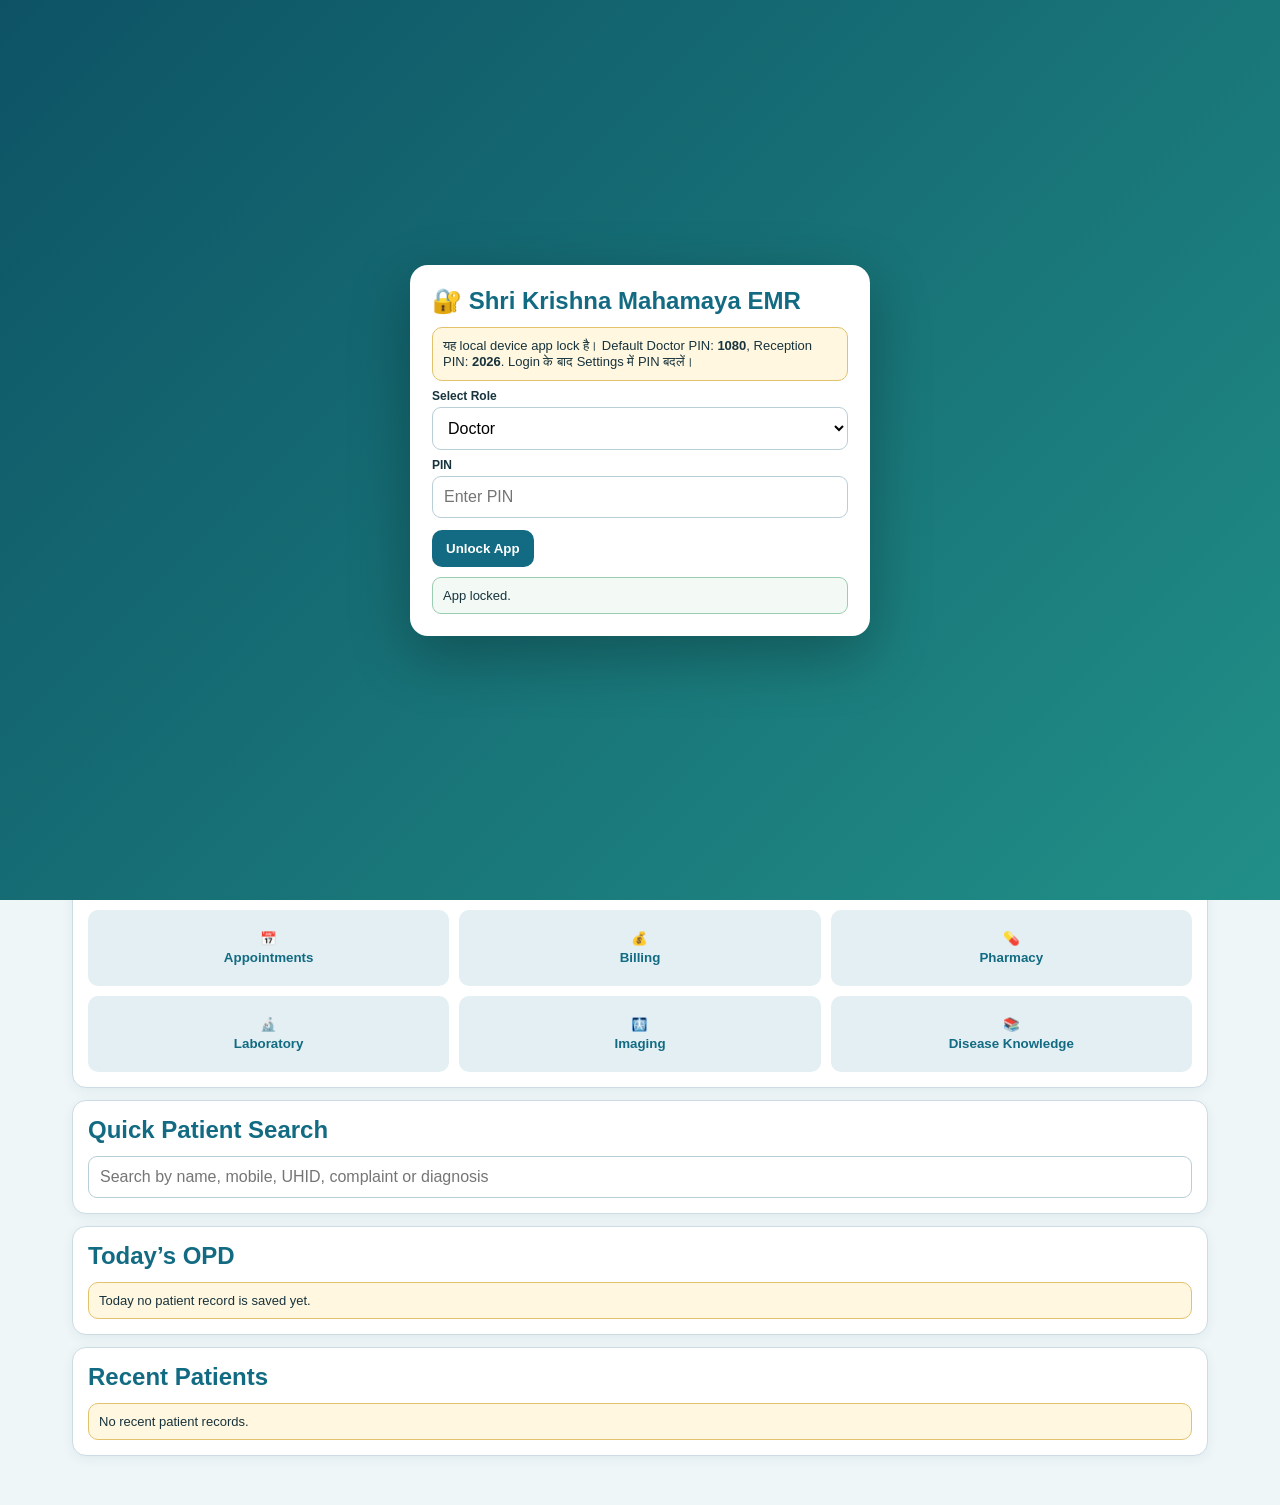
<file: index-1.html>
<!doctype html>
<html lang="en">
<head>
<meta charset="utf-8">
<meta name="viewport" content="width=device-width,initial-scale=1,viewport-fit=cover">
<meta name="theme-color" content="#126b82">
<title>Shri Krishna Mahamaya Clinic EMR V2.9</title>
<style>
:root{--p:#126b82;--s:#218f87;--bg:#eef6f8;--card:#fff;--line:#cbdde3;--text:#17333d;--ok:#176b43;--danger:#a1261d;--warn:#8a5b00}
*{box-sizing:border-box}
body{margin:0;font-family:Arial,Helvetica,sans-serif;background:var(--bg);color:var(--text);padding-bottom:25px}
header{background:linear-gradient(135deg,var(--p),var(--s));color:#fff;padding:20px 16px}
header h1{margin:0;font-size:24px} header p{margin:6px 0 0}
main{max-width:1160px;margin:auto;padding:12px}
.card{background:#fff;border:1px solid var(--line);border-radius:14px;padding:15px;margin:12px 0;box-shadow:0 3px 12px #17333d10}
h2{margin:0 0 12px;color:var(--p)} h3{margin:14px 0 8px;color:var(--p)}
.grid{display:grid;grid-template-columns:repeat(2,1fr);gap:10px}.grid3{display:grid;grid-template-columns:repeat(3,1fr);gap:10px}
label{display:block;font-size:12px;font-weight:700;margin:8px 0 4px}
input,select,textarea{width:100%;padding:11px;border:1px solid #b9cfd7;border-radius:9px;background:#fff;font:inherit}
textarea{min-height:80px}
button,.btn{border:0;border-radius:10px;padding:11px 14px;font-weight:700;cursor:pointer;text-decoration:none;display:inline-flex;justify-content:center;align-items:center}
.primary{background:var(--p);color:#fff}.secondary{background:#e3eff3;color:var(--p)}.success{background:#e4f5e9;color:var(--ok)}.danger{background:#fde9e7;color:var(--danger)}.warning{background:#fff2cf;color:var(--warn)}
.actions{display:flex;gap:8px;flex-wrap:wrap;margin-top:12px}
.status{margin-top:10px;padding:10px;border:1px solid #9bcdb0;background:#f3faf6;border-radius:9px;font-size:13px}
.notice{padding:10px;border:1px solid #e1c26d;background:#fff7df;border-radius:10px;font-size:13px}
.alert{padding:11px;border-radius:10px;margin:10px 0;font-size:13px}.alert-red{background:#fde7e4;border:1px solid #d48b84;color:#8a2018}.alert-green{background:#e7f5eb;border:1px solid #9bcdb0;color:#245e3d}
.tabs{display:flex;gap:8px;flex-wrap:wrap}.tabs button.active{background:var(--p);color:#fff}
.hidden{display:none!important}
.item{border:1px solid var(--line);border-radius:10px;padding:11px;margin:8px 0;background:#fbfdfe}.item b{color:var(--p)}
.small{font-size:12px;color:#6a7f88}
.finding-row{display:grid;grid-template-columns:1.4fr .8fr .8fr 1.6fr;gap:8px;align-items:end;border:1px solid var(--line);border-radius:10px;padding:10px;margin:8px 0;background:#fbfdfe}
.finding-name{font-weight:800;color:var(--p);padding-bottom:11px}
.checkgrid{display:grid;grid-template-columns:repeat(2,1fr);gap:8px}
.check{display:flex;gap:8px;align-items:flex-start;border:1px solid var(--line);border-radius:9px;padding:9px;background:#fbfdfe}
.check input{width:auto;margin-top:3px}
.pill{display:inline-block;padding:5px 8px;border-radius:14px;background:#e6f1f4;color:var(--p);margin:3px;font-size:12px;font-weight:700}
.ayur-grid{display:grid;grid-template-columns:repeat(3,1fr);gap:8px}
.ayur-box{border:1px solid var(--line);border-radius:10px;padding:10px;background:#fbfdfe}
@media(max-width:760px){.grid,.grid3,.finding-row,.checkgrid,.ayur-grid{grid-template-columns:1fr}.finding-name{padding-bottom:0}}

.print-sheet{background:#fff;border:1px solid #cbdde3;border-radius:12px;padding:22px;min-height:950px}
.letterhead{border-bottom:3px solid var(--p);padding-bottom:10px;margin-bottom:12px}
.letterhead h1{margin:0;color:var(--p);font-size:25px}
.rx-section-title{margin-top:13px;padding-bottom:4px;border-bottom:1px solid #cbdde3;color:var(--p);font-weight:800}
.rx-table{width:100%;border-collapse:collapse;font-size:12px}
.rx-table th,.rx-table td{border:1px solid #d6e1e5;padding:7px;vertical-align:top;text-align:left}
.preview-actions{position:sticky;bottom:0;background:var(--bg);padding:8px 0;z-index:5}
@media print{
  body{background:#fff;padding:0}
  header,.tabs,.notice,.no-print,#status{display:none!important}
  main{max-width:none;padding:0;margin:0}
  .card{border:0;box-shadow:none;margin:0;padding:0}
  section{display:none!important}
  #previewSection{display:block!important}
  .print-sheet{border:0;border-radius:0;padding:8mm;min-height:auto}
}


.dashboard-grid{display:grid;grid-template-columns:repeat(4,1fr);gap:10px}
.stat-card{border:1px solid var(--line);border-radius:12px;padding:14px;background:#fbfdfe;text-align:center}
.stat-card .num{font-size:27px;font-weight:900;color:var(--p)}
.stat-card .lbl{font-size:12px;color:#6a7f88;margin-top:4px}
.quick-grid{display:grid;grid-template-columns:repeat(3,1fr);gap:10px}
.quick-btn{min-height:76px;flex-direction:column;gap:4px}
.timeline-item{border-left:4px solid var(--p);padding:10px 12px;margin:8px 0;background:#fbfdfe;border-radius:0 10px 10px 0}
@media(max-width:760px){.dashboard-grid{grid-template-columns:repeat(2,1fr)}.quick-grid{grid-template-columns:1fr}}


.followup-banner{background:#edf7f2;border:1px solid #9bcdb0;border-radius:10px;padding:10px;margin-bottom:10px}
.timeline{position:relative;margin:12px 0}
.timeline:before{content:"";position:absolute;left:17px;top:0;bottom:0;width:3px;background:#c7dfe5}
.visit-node{position:relative;margin:0 0 12px 44px;border:1px solid var(--line);background:#fff;border-radius:12px;padding:12px}
.visit-node:before{content:"";position:absolute;left:-35px;top:16px;width:15px;height:15px;border-radius:50%;background:var(--p);border:3px solid #eef6f8}
.visit-node.current{border:2px solid var(--p);background:#f4fbfc}
.progress-grid{display:grid;grid-template-columns:repeat(4,1fr);gap:9px}
.progress-box{border:1px solid var(--line);border-radius:10px;padding:10px;background:#fbfdfe}
.delta-good{color:#176b43;font-weight:800}.delta-warn{color:#8a5b00;font-weight:800}.delta-bad{color:#a1261d;font-weight:800}
@media(max-width:760px){.progress-grid{grid-template-columns:repeat(2,1fr)}}


.safety-summary{display:grid;grid-template-columns:repeat(3,1fr);gap:9px}
.safety-count{border-radius:12px;padding:13px;text-align:center;border:1px solid var(--line)}
.safety-count .n{font-size:25px;font-weight:900}.safety-count .t{font-size:12px}
.safe-green{background:#e7f5eb;color:#176b43;border-color:#9bcdb0}
.safe-yellow{background:#fff5d8;color:#805800;border-color:#e0c46f}
.safe-red{background:#fde7e4;color:#98271e;border-color:#d48b84}
.alert-card{border-radius:10px;padding:11px;margin:8px 0;border-left:5px solid}
.alert-card.red{background:#fde7e4;border-color:#b83229;color:#7d2019}
.alert-card.yellow{background:#fff5d8;border-color:#d9a928;color:#6d4b00}
.alert-card.green{background:#e7f5eb;border-color:#2f8b59;color:#1f603e}
.alert-card .alert-title{font-weight:900;margin-bottom:4px}
.safety-badge{display:inline-block;padding:4px 8px;border-radius:12px;font-size:11px;font-weight:800;margin-left:5px}
.badge-red{background:#f5c7c2;color:#8c2017}.badge-yellow{background:#f6e4a8;color:#715000}.badge-green{background:#ccebd7;color:#176b43}
@media(max-width:760px){.safety-summary{grid-template-columns:1fr}}


.lab-value-grid{display:grid;grid-template-columns:repeat(4,1fr);gap:9px}
.lab-field{border:1px solid var(--line);border-radius:10px;padding:9px;background:#fbfdfe}
.interpret-card{border-radius:10px;padding:11px;margin:8px 0;border-left:5px solid}
.interpret-card.red{background:#fde7e4;border-color:#b83229;color:#7d2019}
.interpret-card.yellow{background:#fff5d8;border-color:#d9a928;color:#6d4b00}
.interpret-card.green{background:#e7f5eb;border-color:#2f8b59;color:#1f603e}
.interpret-card.blue{background:#e7f2f8;border-color:#357b9d;color:#174f69}
.result-heading{font-weight:900;margin-bottom:4px}
@media(max-width:850px){.lab-value-grid{grid-template-columns:repeat(2,1fr)}}
@media(max-width:520px){.lab-value-grid{grid-template-columns:1fr}}


.profile-tabs{display:flex;gap:8px;flex-wrap:wrap;margin-bottom:10px}
.profile-panel{border:1px solid var(--line);border-radius:12px;padding:12px;background:#fbfdfe}
.profile-result{border-left:5px solid var(--p);background:#f7fbfc;border-radius:10px;padding:11px;margin:8px 0}
.profile-result.red{border-color:#b83229;background:#fde7e4;color:#7d2019}
.profile-result.yellow{border-color:#d9a928;background:#fff5d8;color:#6d4b00}
.profile-result.green{border-color:#2f8b59;background:#e7f5eb;color:#1f603e}
.profile-result.blue{border-color:#357b9d;background:#e7f2f8;color:#174f69}


.lock-overlay{position:fixed;inset:0;background:linear-gradient(135deg,#0d5365,#218f87);display:flex;align-items:center;justify-content:center;padding:18px;z-index:9999}
.lock-card{width:min(460px,100%);background:#fff;border-radius:18px;padding:22px;box-shadow:0 20px 60px rgba(0,0,0,.28)}
.lock-card h2{margin-top:0}
.role-badge{display:inline-block;padding:5px 9px;border-radius:14px;font-size:12px;font-weight:800;background:#e6f1f4;color:var(--p)}
.audit-row{border:1px solid var(--line);border-radius:9px;padding:9px;margin:7px 0;background:#fbfdfe}
.backup-status{font-size:12px;color:#687f89;margin-top:6px}
.settings-grid{display:grid;grid-template-columns:repeat(2,1fr);gap:10px}
@media(max-width:650px){.settings-grid{grid-template-columns:1fr}}


.appointment-grid{display:grid;grid-template-columns:repeat(4,1fr);gap:9px}
.calendar-day{border:1px solid var(--line);border-radius:10px;padding:10px;background:#fbfdfe;min-height:90px}
.calendar-day.today{border:2px solid var(--p);background:#f1fbfc}
.calendar-day .date{font-weight:900;color:var(--p)}
.appt-item{border-left:4px solid var(--p);background:#fff;border-radius:7px;padding:6px 8px;margin-top:6px;font-size:12px}
.bill-row{display:grid;grid-template-columns:1.6fr .7fr .7fr .7fr auto;gap:8px;align-items:end;border:1px solid var(--line);padding:9px;border-radius:10px;margin:8px 0;background:#fbfdfe}
.bill-total{font-size:24px;font-weight:900;color:var(--p);text-align:right}
.receipt-box{background:#fff;border:1px solid var(--line);border-radius:12px;padding:18px}
@media(max-width:900px){.appointment-grid{grid-template-columns:repeat(2,1fr)}}
@media(max-width:700px){.bill-row{grid-template-columns:1fr}.appointment-grid{grid-template-columns:1fr}}


.inventory-grid{display:grid;grid-template-columns:repeat(4,1fr);gap:9px}
.inventory-stat{border:1px solid var(--line);border-radius:12px;padding:13px;text-align:center;background:#fbfdfe}
.inventory-stat .n{font-size:24px;font-weight:900;color:var(--p)}
.stock-low{background:#fff4d8;border-left:5px solid #d9a928}
.stock-critical{background:#fde7e4;border-left:5px solid #b83229}
.stock-ok{background:#e7f5eb;border-left:5px solid #2f8b59}
.expired{background:#fde7e4!important}
.inventory-row{border:1px solid var(--line);border-radius:11px;padding:11px;margin:8px 0;background:#fbfdfe}
.dispense-row{display:grid;grid-template-columns:1.6fr .7fr .7fr auto;gap:8px;align-items:end}
@media(max-width:850px){.inventory-grid{grid-template-columns:repeat(2,1fr)}}
@media(max-width:650px){.dispense-row,.inventory-grid{grid-template-columns:1fr}}


.labmgmt-grid{display:grid;grid-template-columns:repeat(4,1fr);gap:9px}
.labstat{border:1px solid var(--line);border-radius:12px;padding:13px;text-align:center;background:#fbfdfe}
.labstat .n{font-size:24px;font-weight:900;color:var(--p)}
.lab-order{border:1px solid var(--line);border-radius:11px;padding:11px;margin:8px 0;background:#fbfdfe}
.lab-order.critical{border-left:5px solid #b83229;background:#fde7e4}
.lab-order.pending{border-left:5px solid #d9a928;background:#fff5d8}
.lab-order.completed{border-left:5px solid #2f8b59;background:#e7f5eb}
.lab-report{background:#fff;border:1px solid var(--line);border-radius:12px;padding:18px}
@media(max-width:850px){.labmgmt-grid{grid-template-columns:repeat(2,1fr)}}
@media(max-width:550px){.labmgmt-grid{grid-template-columns:1fr}}


.imaging-grid{display:grid;grid-template-columns:repeat(4,1fr);gap:9px}
.imaging-stat{border:1px solid var(--line);border-radius:12px;padding:13px;text-align:center;background:#fbfdfe}
.imaging-stat .n{font-size:24px;font-weight:900;color:var(--p)}
.imaging-card{border:1px solid var(--line);border-radius:11px;padding:11px;margin:8px 0;background:#fbfdfe}
.imaging-card.red{border-left:5px solid #b83229;background:#fde7e4}
.imaging-card.yellow{border-left:5px solid #d9a928;background:#fff5d8}
.imaging-card.green{border-left:5px solid #2f8b59;background:#e7f5eb}
.imaging-report{background:#fff;border:1px solid var(--line);border-radius:12px;padding:18px}
.finding-chip{display:inline-block;padding:5px 8px;border-radius:14px;background:#e7f2f8;color:#174f69;margin:3px;font-size:12px;font-weight:700}
@media(max-width:850px){.imaging-grid{grid-template-columns:repeat(2,1fr)}}
@media(max-width:550px){.imaging-grid{grid-template-columns:1fr}}


.kb-layout{display:grid;grid-template-columns:300px 1fr;gap:12px}
.kb-menu{border:1px solid var(--line);border-radius:12px;padding:10px;background:#fbfdfe}
.kb-content{border:1px solid var(--line);border-radius:12px;padding:16px;background:#fff}
.kb-nav-btn{width:100%;text-align:left;justify-content:flex-start;margin:4px 0}
.kb-section{border-top:1px solid var(--line);padding-top:12px;margin-top:14px}
.kb-section h3{margin-top:0}
.kb-tag{display:inline-block;padding:5px 8px;border-radius:14px;background:#e7f2f8;color:#174f69;margin:3px;font-size:12px;font-weight:700}
.kb-red{border-left:5px solid #b83229;background:#fde7e4;border-radius:10px;padding:11px}
.kb-yellow{border-left:5px solid #d9a928;background:#fff5d8;border-radius:10px;padding:11px}
.kb-green{border-left:5px solid #2f8b59;background:#e7f5eb;border-radius:10px;padding:11px}
.kb-evidence{font-size:12px;color:#5e737c;background:#f5f8f9;padding:9px;border-radius:9px}
@media(max-width:800px){.kb-layout{grid-template-columns:1fr}}

</style>

<!-- PWA support: added without changing existing EMR code -->
<link rel="manifest" href="./manifest.webmanifest">
<link rel="apple-touch-icon" href="./icons/icon-192.png">
<meta name="mobile-web-app-capable" content="yes">
<meta name="apple-mobile-web-app-capable" content="yes">
<meta name="apple-mobile-web-app-status-bar-style" content="default">
<meta name="apple-mobile-web-app-title" content="Mahamaya EMR">

</head>
<body>

<div id="lockOverlay" class="lock-overlay">
  <div class="lock-card">
    <h2>🔐 Shri Krishna Mahamaya EMR</h2>
    <div class="notice">यह local device app lock है। Default Doctor PIN: <b>1080</b>, Reception PIN: <b>2026</b>. Login के बाद Settings में PIN बदलें।</div>
    <label>Select Role</label>
    <select id="loginRole">
      <option>Doctor</option>
      <option>Reception</option>
    </select>
    <label>PIN</label>
    <input id="loginPin" type="password" inputmode="numeric" maxlength="12" placeholder="Enter PIN">
    <div class="actions">
      <button id="loginBtn" class="primary">Unlock App</button>
    </div>
    <div id="loginMessage" class="status">App locked.</div>
  </div>
</div>

<header>
<h1>श्री कृष्ण महमाया क्लिनिक EMR</h1>
<p>V2.9 • Disease Knowledge Base • Sciatica / Gridhrasi</p>
</header>
<main>
<div class="card">
<div class="notice"><b>Stable incremental build:</b> V2.8 के working engine में Disease Knowledge Base Phase 1 जोड़ा गया है। पुराने patient records सुरक्षित रहेंगे।</div>
<div class="tabs actions">
<button id="tabDashboard" class="primary active">🏠 Dashboard</button>
<button id="tabTimeline" class="secondary">🔄 Follow-up</button>
<button id="tabPatient" class="secondary">👤 Patient</button>
<button id="tabComplaint" class="secondary">🧭 Complaint</button>
<button id="tabClinical" class="secondary">🩺 Clinical</button>
<button id="tabExam" class="secondary">🔍 General</button>
<button id="tabSystemic" class="secondary">🫀 Systemic</button>
<button id="tabInvestigations" class="secondary">🧪 Investigations</button>
<button id="tabCBC" class="secondary">🩸 CBC Interpreter</button>
<button id="tabLabProfiles" class="secondary">🧪 Lab Profiles</button>
<button id="tabAyurveda" class="secondary">🌿 Ayurveda</button>
<button id="tabPrescription" class="secondary">💊 Prescription</button>
<button id="tabSafety" class="secondary">🛡 Safety</button>
<button id="tabPreview" class="secondary">📄 Preview/PDF</button>
<button id="tabAppointments" class="secondary">📅 Appointments</button>
<button id="tabBilling" class="secondary">💰 Billing</button>
<button id="tabPharmacy" class="secondary">💊 Pharmacy</button>
<button id="tabLabMgmt" class="secondary">🔬 Laboratory</button>
<button id="tabImaging" class="secondary">🩻 Imaging</button>
<button id="tabKnowledge" class="secondary">📚 Knowledge</button>
<button id="tabSettings" class="secondary">⚙ Settings</button>
<button id="tabRecords" class="secondary">📁 Records</button>
</div>
<div id="status" class="status">App loaded successfully. Version: V2.9</div>
<div class="actions no-print">
  <span id="activeRoleBadge" class="role-badge">Locked</span>
  <button id="lockNowBtn" class="secondary">🔒 Lock</button>
  <button id="tabSettingsQuick" class="secondary">⚙ Settings & Backup</button>
</div>

</div>


<section id="dashboardSection">
<div class="card">
<h2>Clinic Dashboard</h2>
<div class="dashboard-grid">
<div class="stat-card"><div class="num" id="totalPatients">0</div><div class="lbl">Total Records</div></div>
<div class="stat-card"><div class="num" id="todayPatients">0</div><div class="lbl">Today’s OPD</div></div>
<div class="stat-card"><div class="num" id="followupCount">0</div><div class="lbl">Follow-up Visits</div></div>
<div class="stat-card"><div class="num" id="rxCount">0</div><div class="lbl">Saved Prescriptions</div></div>
</div>
</div>

<div class="card">
<h2>Quick Actions</h2>
<div class="quick-grid">
<button id="dashNewPatient" class="primary quick-btn">👤<span>New Patient</span></button>
<button id="dashRecords" class="secondary quick-btn">📁<span>Open Records</span></button>
<button id="dashSearch" class="secondary quick-btn">🔍<span>Search Patient</span></button>
<button id="dashInvestigations" class="secondary quick-btn">🧪<span>Investigations</span></button>
<button id="dashCBC" class="secondary quick-btn">🩸<span>CBC Interpreter</span></button>
<button id="dashLabProfiles" class="secondary quick-btn">🧪<span>Lab Profiles</span></button>
<button id="dashAyurveda" class="secondary quick-btn">🌿<span>Ayurveda</span></button>
<button id="dashPrescription" class="secondary quick-btn">💊<span>Prescription</span></button>
<button id="dashSafety" class="warning quick-btn">🛡<span>Medicine Safety</span></button>
<button id="dashAppointments" class="secondary quick-btn">📅<span>Appointments</span></button>
<button id="dashBilling" class="secondary quick-btn">💰<span>Billing</span></button>
<button id="dashPharmacy" class="secondary quick-btn">💊<span>Pharmacy</span></button>
<button id="dashLabMgmt" class="secondary quick-btn">🔬<span>Laboratory</span></button>
<button id="dashImaging" class="secondary quick-btn">🩻<span>Imaging</span></button>
<button id="dashKnowledge" class="secondary quick-btn">📚<span>Disease Knowledge</span></button>
</div>
</div>

<div class="card">
<h2>Quick Patient Search</h2>
<input id="dashboardSearch" placeholder="Search by name, mobile, UHID, complaint or diagnosis">
<div id="dashboardSearchResults"></div>
</div>

<div class="card">
<h2>Today’s OPD</h2>
<div id="todayList"></div>
</div>

<div class="card">
<h2>Recent Patients</h2>
<div id="recentList"></div>
</div>
</section>


<section id="timelineSection" class="hidden">
<div class="card">
<h2>Patient Follow-up Timeline</h2>
<div id="timelinePatientHeader" class="followup-banner">Open a saved patient to view follow-up timeline.</div>

<div class="progress-grid">
<div class="progress-box"><label>Previous Pain Score</label><input id="previousPain" readonly></div>
<div class="progress-box"><label>Current Pain Score</label><input id="currentPainCompare" type="number" min="0" max="10"></div>
<div class="progress-box"><label>Previous Status</label><input id="previousStatus" readonly></div>
<div class="progress-box"><label>Current Status</label>
<select id="currentStatusCompare">
<option value=""></option>
<option>Worsened</option><option>No change</option><option>Mild improvement</option>
<option>Moderate improvement</option><option>Marked improvement</option><option>Resolved</option>
</select></div>
</div>

<div class="grid">
<div><label>Progress Since Last Visit</label><textarea id="progressNotes"></textarea></div>
<div><label>New Complaints / Adverse Effects</label><textarea id="newFollowupComplaints"></textarea></div>
</div>

<div class="grid3">
<div><label>Compliance</label><select id="compliance"><option value=""></option><option>Good</option><option>Partial</option><option>Poor</option><option>Not assessed</option></select></div>
<div><label>Next Follow-up Date</label><input id="nextFollowupDate" type="date"></div>
<div><label>Visit Outcome</label><select id="visitOutcome"><option value=""></option><option>Continue treatment</option><option>Medicine modified</option><option>Investigations advised</option><option>Referred</option><option>Discharged</option></select></div>
</div>

<div class="actions">
<button id="saveProgressBtn" class="primary">💾 Save Progress</button>
<button id="createFollowupBtn" class="success">＋ Create New Follow-up Visit</button>
<button id="openCurrentVisitBtn" class="secondary">Open Current Visit</button>
</div>
</div>

<div class="card">
<h2>Visit Timeline</h2>
<div id="visitTimeline" class="timeline"></div>
</div>
</section>

<section id="patientSection" class="hidden">
<div class="card"><h2>Patient Registration</h2>
<div class="grid3"><div><label>UHID</label><input id="uhid" readonly></div><div><label>Visit Date</label><input id="visitDate" type="date"></div><div><label>Visit Type</label><select id="visitType"><option>New</option><option>Follow-up</option></select></div></div>
<div class="grid3"><div><label>Name *</label><input id="name"></div><div><label>Age *</label><input id="age" type="number" min="0"></div><div><label>Sex *</label><select id="sex"><option value=""></option><option>Male</option><option>Female</option><option>Other</option></select></div></div>
<div class="grid3"><div><label>Mobile *</label><input id="mobile" inputmode="tel"></div><div><label>Height (cm)</label><input id="height" type="number" step="0.1"></div><div><label>Weight (kg)</label><input id="weight" type="number" step="0.1"></div></div>
<div class="grid"><div><label>BMI</label><input id="bmi" readonly></div><div><label>Address</label><input id="address"></div></div>
<div class="actions"><button id="savePatientBtn" class="primary">💾 Save Patient</button><button id="goComplaintBtn" class="secondary">Next: Complaint →</button><button id="newBtn" class="secondary">＋ New Blank Patient</button></div>
</div>
</section>

<section id="complaintSection" class="hidden">
<div class="card"><h2>Complaint Workflow</h2>
<div class="grid3"><div><label>Primary Complaint</label><select id="primaryComplaint"></select></div><div><label>Duration</label><input id="complaintDuration"></div><div><label>Severity 0–10</label><input id="complaintSeverity" type="number" min="0" max="10"></div></div>
<div class="grid3"><div><label>Onset</label><select id="complaintOnset"><option value=""></option><option>Sudden</option><option>Gradual</option><option>Recurrent</option></select></div><div><label>Progression</label><select id="complaintProgression"><option value=""></option><option>Improving</option><option>Static</option><option>Progressive</option><option>Intermittent</option></select></div><div><label>Character / Radiation</label><input id="complaintCharacter"></div></div>
<div class="grid"><div><label>Aggravating Factors</label><textarea id="aggravating"></textarea></div><div><label>Relieving Factors</label><textarea id="relieving"></textarea></div></div>
<h3>Red Flag Checklist</h3><div id="redFlags" class="checkgrid"></div><div id="redFlagAlert" class="alert alert-green">No red flag selected.</div>
<h3>Suggested Examination</h3><div id="suggestedExam"></div><h3>Suggested Investigations</h3><div id="suggestedInv"></div><h3>Rule-based Differential Considerations</h3><div id="suggestedDx"></div>
<label>Additional Complaint Notes</label><textarea id="complaintNotes"></textarea>
<div class="actions"><button id="saveComplaintBtn" class="primary">💾 Save Complaint</button><button id="goClinicalBtn2" class="secondary">Next: Clinical →</button></div>
</div>
</section>

<section id="clinicalSection" class="hidden">
<div class="card"><h2>Clinical History & Vitals</h2>
<label>Chief Complaints</label><textarea id="chiefComplaints"></textarea>
<div class="grid"><div><label>Duration</label><input id="duration"></div><div><label>Onset</label><select id="onset"><option value=""></option><option>Sudden</option><option>Gradual</option><option>Recurrent</option></select></div></div>
<label>History of Present Illness</label><textarea id="hpi"></textarea>
<div class="grid"><div><label>Past Medical History</label><textarea id="pastHistory"></textarea></div><div><label>Current Medicines / Treatment</label><textarea id="currentMedicines"></textarea></div></div>
<div class="grid"><div><label>Drug / Food Allergy</label><input id="allergy"></div><div><label>Family History</label><input id="familyHistory"></div></div>
<div class="grid3"><div><label>Blood Pressure</label><input id="bp"></div><div><label>Pulse / min</label><input id="pulse" type="number"></div><div><label>SpO₂ %</label><input id="spo2" type="number"></div></div>
<div class="grid3"><div><label>Temperature °F</label><input id="temp"></div><div><label>Respiratory Rate / min</label><input id="rr" type="number"></div><div><label>Pain Score 0–10</label><input id="pain" type="number" min="0" max="10"></div></div>
<label>General Clinical Notes</label><textarea id="clinicalNotes"></textarea>
<div class="actions"><button id="saveClinicalBtn" class="primary">💾 Save Clinical</button><button id="goExamBtn" class="secondary">Next: General Exam →</button></div>
</div>
</section>

<section id="examSection" class="hidden">
<div class="card"><h2>General Physical Examination</h2><div id="findings"></div>
<div class="grid3"><div><label>Build</label><select id="build"><option value=""></option><option>Lean</option><option>Average</option><option>Muscular</option><option>Obese</option><option>Cachectic</option></select></div><div><label>Nutrition</label><select id="nutrition"><option value=""></option><option>Good</option><option>Average</option><option>Poor</option><option>Malnourished</option></select></div><div><label>Gait</label><select id="gait"><option value=""></option><option>Normal</option><option>Antalgic</option><option>Ataxic</option><option>Spastic</option><option>High-stepping</option><option>Other</option></select></div></div>
<label>Additional General Examination Notes</label><textarea id="examNotes"></textarea>
<div class="actions"><button id="saveExamBtn" class="primary">💾 Save Examination</button><button id="goSystemicBtn" class="secondary">Next: Systemic →</button></div>
</div>
</section>

<section id="systemicSection" class="hidden">
<div class="card"><h2>Systemic Examination</h2>
<label>CVS Notes</label><textarea id="cvsNotes"></textarea><label>Respiratory Notes</label><textarea id="rsNotes"></textarea><label>Abdomen Notes</label><textarea id="abdNotes"></textarea><label>CNS Notes</label><textarea id="cnsNotes"></textarea><label>Additional Systemic Notes</label><textarea id="systemicNotes"></textarea>
<div class="actions"><button id="saveSystemicBtn" class="primary">💾 Save Systemic</button><button id="goInvestigationsBtn" class="secondary">Next: Investigations →</button></div>
</div>
</section>

<section id="investigationsSection" class="hidden">
<div class="card"><h2>Investigations</h2>
<div class="grid3"><div><label>Category</label><select id="prevCategory"><option>Blood</option><option>Urine</option><option>Stool</option><option>X-ray</option><option>USG</option><option>CT</option><option>MRI</option><option>ECG</option><option>Echo/Doppler</option><option>Other</option></select></div><div><label>Previous Test / Study</label><input id="prevTest"></div><div><label>Report Date</label><input id="prevDate" type="date"></div></div>
<div class="grid"><div><label>Result Summary</label><textarea id="prevResult"></textarea></div><div><label>Interpretation / Remark</label><textarea id="prevRemark"></textarea></div></div>
<div class="actions"><button id="addPrevBtn" class="secondary">＋ Add Previous Report</button></div><div id="previousList"></div>
<hr>
<div class="grid3"><div><label>Category</label><select id="advCategory"><option>Blood</option><option>Urine</option><option>X-ray</option><option>USG</option><option>CT</option><option>MRI</option><option>ECG</option><option>Echo/Doppler</option><option>Other</option></select></div><div><label>Advised Test / Study</label><input id="advTest"></div><div><label>Priority</label><select id="advPriority"><option>Routine</option><option>Urgent</option><option>Emergency</option><option>Follow-up</option></select></div></div>
<label>Clinical Indication / Preparation</label><textarea id="advNote"></textarea>
<div class="actions"><button id="addAdvBtn" class="secondary">＋ Add Advised Test</button></div><div id="advisedList"></div>
<div class="actions"><button id="saveInvestigationsBtn" class="primary">💾 Save Investigations</button><button id="goCBCBtn" class="secondary">Next: CBC Interpreter →</button><button id="goAyurvedaBtn" class="secondary">Skip to Ayurveda →</button></div>
</div>
</section>


<section id="cbcSection" class="hidden">
<div class="card">
<h2>CBC Smart Interpreter — Phase 1</h2>
<div class="notice">
<b>Important:</b> Adult screening support only. Always compare with the reporting laboratory’s reference range, altitude, pregnancy status, symptoms, smear findings and clinical context. This tool does not diagnose leukemia, sepsis or a specific anaemia cause.
</div>

<div class="grid3">
<div><label>Sample Date</label><input id="cbcDate" type="date"></div>
<div><label>Clinical Group</label><select id="cbcGroup"><option>Adult Male</option><option>Adult Non-pregnant Female</option><option>Pregnant Adult</option><option>Pediatric — interpretation limited</option></select></div>
<div><label>Units</label><select id="cbcUnits"><option>Standard: Hb g/dL, TLC /µL, Platelet ×10³/µL</option></select></div>
</div>

<h3>Red Cell Parameters</h3>
<div class="lab-value-grid">
<div class="lab-field"><label>Hemoglobin g/dL</label><input id="cbcHb" type="number" step="0.1"></div>
<div class="lab-field"><label>RBC million/µL</label><input id="cbcRbc" type="number" step="0.01"></div>
<div class="lab-field"><label>PCV / Hct %</label><input id="cbcPcv" type="number" step="0.1"></div>
<div class="lab-field"><label>MCV fL</label><input id="cbcMcv" type="number" step="0.1"></div>
<div class="lab-field"><label>MCH pg</label><input id="cbcMch" type="number" step="0.1"></div>
<div class="lab-field"><label>MCHC g/dL</label><input id="cbcMchc" type="number" step="0.1"></div>
<div class="lab-field"><label>RDW %</label><input id="cbcRdw" type="number" step="0.1"></div>
<div class="lab-field"><label>Reticulocyte % (optional)</label><input id="cbcRetic" type="number" step="0.1"></div>
</div>

<h3>White Cell Parameters</h3>
<div class="lab-value-grid">
<div class="lab-field"><label>TLC /µL</label><input id="cbcTlc" type="number" step="1"></div>
<div class="lab-field"><label>Neutrophils %</label><input id="cbcNeut" type="number" step="0.1"></div>
<div class="lab-field"><label>Lymphocytes %</label><input id="cbcLymph" type="number" step="0.1"></div>
<div class="lab-field"><label>Monocytes %</label><input id="cbcMono" type="number" step="0.1"></div>
<div class="lab-field"><label>Eosinophils %</label><input id="cbcEos" type="number" step="0.1"></div>
<div class="lab-field"><label>Basophils %</label><input id="cbcBaso" type="number" step="0.1"></div>
<div class="lab-field"><label>Absolute Neutrophil Count /µL</label><input id="cbcAnc" type="number" step="1"></div>
<div class="lab-field"><label>Absolute Eosinophil Count /µL</label><input id="cbcAec" type="number" step="1"></div>
</div>

<h3>Platelet & Inflammation</h3>
<div class="lab-value-grid">
<div class="lab-field"><label>Platelet ×10³/µL</label><input id="cbcPlatelet" type="number" step="1"></div>
<div class="lab-field"><label>ESR mm/hr</label><input id="cbcEsr" type="number" step="1"></div>
<div class="lab-field"><label>Peripheral Smear</label><select id="cbcSmear"><option value=""></option><option>Not done</option><option>Normal morphology reported</option><option>Microcytic hypochromic</option><option>Macrocytic</option><option>Normocytic normochromic</option><option>Abnormal cells / blasts reported</option><option>Other abnormality</option></select></div>
<div class="lab-field"><label>Lab Critical Flag</label><select id="cbcLabFlag"><option>No critical flag reported</option><option>Critical result reported by laboratory</option></select></div>
</div>

<label>Laboratory Reference Range / Additional Notes</label>
<textarea id="cbcLabNotes" placeholder="Paste the laboratory-specific ranges, symptoms, transfusion status or important context"></textarea>

<div class="actions">
<button id="interpretCBCBtn" class="primary">🩸 Interpret CBC</button>
<button id="saveCBCBtn" class="secondary">💾 Save CBC Values</button>
<button id="addCBCToPreviousBtn" class="secondary">＋ Add Summary to Previous Investigations</button>
<button id="goLabProfilesBtn" class="secondary">Next: Lab Profiles →</button><button id="goAyurvedaFromCBCBtn" class="secondary">Skip to Ayurveda →</button>
</div>
</div>

<div class="card">
<h2>CBC Interpretation Summary</h2>
<div id="cbcResults"><div class="notice">Enter values and press Interpret CBC.</div></div>
</div>

<div class="card">
<h2>Suggested Next Steps</h2>
<div id="cbcNextSteps"><div class="notice">Suggestions will appear after interpretation.</div></div>
</div>
</section>


<section id="labProfilesSection" class="hidden">
<div class="card">
<h2>Basic Lab Interpreter — Phase 1</h2>
<div class="notice"><b>Decision support only:</b> laboratory-specific reference ranges, symptoms, pregnancy status, medicines and repeat confirmation remain essential.</div>

<div class="profile-tabs">
<button class="primary labModeBtn" data-mode="diabetes">🍬 Diabetes</button>
<button class="secondary labModeBtn" data-mode="thyroid">🦋 Thyroid</button>
<button class="secondary labModeBtn" data-mode="kidney">🫘 Kidney</button>
<button class="secondary labModeBtn" data-mode="liver">🫀 Liver</button>
</div>

<div id="diabetesPanel" class="profile-panel">
<h3>Diabetes Profile</h3>
<div class="grid3">
<div><label>Fasting Plasma Glucose mg/dL</label><input id="labFpg" type="number" step="0.1"></div>
<div><label>2-hour PP / OGTT mg/dL</label><input id="labPpg" type="number" step="0.1"></div>
<div><label>HbA1c %</label><input id="labA1c" type="number" step="0.1"></div>
</div>
<div class="grid">
<div><label>Random Glucose mg/dL</label><input id="labRbg" type="number" step="0.1"></div>
<div><label>Classic Hyperglycaemic Symptoms</label><select id="labDiabetesSymptoms"><option>No / Unknown</option><option>Present</option></select></div>
</div>
</div>

<div id="thyroidPanel" class="profile-panel hidden">
<h3>Thyroid Profile</h3>
<div class="grid3">
<div><label>TSH</label><input id="labTsh" type="number" step="0.01"></div>
<div><label>Free T4</label><input id="labFt4" type="number" step="0.01"></div>
<div><label>Free T3 (optional)</label><input id="labFt3" type="number" step="0.01"></div>
</div>
<div class="grid3">
<div><label>TSH Lower Limit</label><input id="labTshLow" type="number" step="0.01" value="0.4"></div>
<div><label>TSH Upper Limit</label><input id="labTshHigh" type="number" step="0.01" value="4.5"></div>
<div><label>Free T4 Range</label><input id="labFt4Range" placeholder="e.g. 0.8–1.8"></div>
</div>
</div>

<div id="kidneyPanel" class="profile-panel hidden">
<h3>Kidney Profile</h3>
<div class="grid3">
<div><label>Serum Creatinine mg/dL</label><input id="labCreatinine" type="number" step="0.01"></div>
<div><label>eGFR mL/min/1.73m²</label><input id="labEgfr" type="number" step="1"></div>
<div><label>Urea mg/dL</label><input id="labUrea" type="number" step="0.1"></div>
</div>
<div class="grid3">
<div><label>Sodium mmol/L</label><input id="labSodium" type="number" step="0.1"></div>
<div><label>Potassium mmol/L</label><input id="labPotassium" type="number" step="0.1"></div>
<div><label>Chronicity ≥3 months?</label><select id="labChronicity"><option>Unknown / No</option><option>Yes</option></select></div>
</div>
</div>

<div id="liverPanel" class="profile-panel hidden">
<h3>Liver Profile</h3>
<div class="grid3">
<div><label>Total Bilirubin mg/dL</label><input id="labBilirubin" type="number" step="0.01"></div>
<div><label>AST U/L</label><input id="labAst" type="number" step="0.1"></div>
<div><label>ALT U/L</label><input id="labAlt" type="number" step="0.1"></div>
</div>
<div class="grid3">
<div><label>ALP U/L</label><input id="labAlp" type="number" step="0.1"></div>
<div><label>Albumin g/dL</label><input id="labAlbumin" type="number" step="0.1"></div>
<div><label>INR (optional)</label><input id="labInr" type="number" step="0.01"></div>
</div>
<div class="grid3">
<div><label>ALT ULN</label><input id="labAltUln" type="number" step="0.1" placeholder="Lab upper limit"></div>
<div><label>ALP ULN</label><input id="labAlpUln" type="number" step="0.1" placeholder="Lab upper limit"></div>
<div><label>Clinical Context</label><input id="labLiverContext" placeholder="Alcohol, medicines, jaundice, etc."></div>
</div>
</div>

<div class="actions">
<button id="interpretLabProfilesBtn" class="primary">🧪 Interpret Current Profile</button>
<button id="saveLabProfilesBtn" class="secondary">💾 Save Lab Values</button>
<button id="addLabSummaryBtn" class="secondary">＋ Add Summary to Investigations</button>
<button id="goAyurvedaFromLabBtn" class="secondary">Next: Ayurveda →</button>
</div>
</div>

<div class="card">
<h2>Interpretation Summary</h2>
<div id="labProfileResults"><div class="notice">Select a profile, enter values and press Interpret.</div></div>
</div>
</section>

<section id="ayurvedaSection" class="hidden">
<div class="card">
<h2>Ayurveda Assessment</h2>
<div class="grid3"><div><label>Prakriti</label><select id="prakriti"><option value=""></option><option>Vata</option><option>Pitta</option><option>Kapha</option><option>Vata-Pitta</option><option>Pitta-Kapha</option><option>Vata-Kapha</option><option>Sama Prakriti</option></select></div><div><label>Vikriti</label><select id="vikriti"><option value=""></option><option>Vata</option><option>Pitta</option><option>Kapha</option><option>Vata-Pitta</option><option>Pitta-Kapha</option><option>Vata-Kapha</option><option>Tridoshaja</option></select></div><div><label>Ama Status</label><select id="ama"><option value=""></option><option>Nirama</option><option>Sama</option><option>Mixed</option></select></div></div>

<h3>Affected Dosha</h3><div id="doshaChecks" class="checkgrid"></div>
<h3>Dosha Subtypes</h3><div id="subtypeChecks" class="checkgrid"></div>
<h3>Involved Guna</h3><div id="gunaChecks" class="checkgrid"></div>

<div class="grid3">
<div><label>Agni</label><select id="agni"><option value=""></option><option>Sama Agni</option><option>Vishama Agni</option><option>Tikshna Agni</option><option>Manda Agni</option></select></div>
<div><label>Koshtha</label><select id="koshtha"><option value=""></option><option>Mridu</option><option>Madhyama</option><option>Krura</option></select></div>
<div><label>Rogamarga</label><select id="rogamarga"><option value=""></option><option>Koshtha</option><option>Shakha</option><option>Marmasthi-Sandhi</option><option>Mixed</option></select></div>
</div>

<h3>Ashtavidha Pariksha</h3>
<div class="ayur-grid">
<div class="ayur-box"><label>Nadi</label><select id="nadi"><option value=""></option><option>Vata</option><option>Pitta</option><option>Kapha</option><option>Vata-Pitta</option><option>Pitta-Kapha</option><option>Vata-Kapha</option><option>Tridoshaja</option></select></div>
<div class="ayur-box"><label>Mutra</label><input id="mutra" placeholder="Colour, quantity, frequency, symptoms"></div>
<div class="ayur-box"><label>Mala</label><input id="mala" placeholder="Consistency, frequency, sama/nirama"></div>
<div class="ayur-box"><label>Jihva</label><input id="jihva" placeholder="Coating, colour, moisture"></div>
<div class="ayur-box"><label>Shabda</label><input id="shabda" placeholder="Voice/speech/cough"></div>
<div class="ayur-box"><label>Sparsha</label><input id="sparsha" placeholder="Temperature, texture, tenderness"></div>
<div class="ayur-box"><label>Drik</label><input id="drik" placeholder="Eyes/vision/appearance"></div>
<div class="ayur-box"><label>Akriti</label><input id="akriti" placeholder="Build, posture, gait"></div>
</div>

<h3>Dashavidha Pariksha Summary</h3>
<div class="grid3">
<div><label>Sara</label><select id="sara"><option value=""></option><option>Avara</option><option>Madhyama</option><option>Pravara</option></select></div>
<div><label>Samhanana</label><select id="samhanana"><option value=""></option><option>Avara</option><option>Madhyama</option><option>Pravara</option></select></div>
<div><label>Pramana</label><input id="pramana" placeholder="Proportion/anthropometry notes"></div>
<div><label>Satmya</label><select id="satmya"><option value=""></option><option>Avara</option><option>Madhyama</option><option>Pravara</option></select></div>
<div><label>Satva</label><select id="satva"><option value=""></option><option>Avara</option><option>Madhyama</option><option>Pravara</option></select></div>
<div><label>Ahara Shakti</label><select id="aharaShakti"><option value=""></option><option>Avara</option><option>Madhyama</option><option>Pravara</option></select></div>
<div><label>Vyayama Shakti</label><select id="vyayamaShakti"><option value=""></option><option>Avara</option><option>Madhyama</option><option>Pravara</option></select></div>
<div><label>Vaya</label><select id="vaya"><option value=""></option><option>Bala</option><option>Madhyama</option><option>Vriddha</option></select></div>
<div><label>Roga Bala</label><select id="rogaBala"><option value=""></option><option>Mridu</option><option>Madhyama</option><option>Daruna</option></select></div>
</div>

<h3>Srotas and Srotodushti</h3>
<div id="srotasChecks" class="checkgrid"></div>
<div class="grid3">
<div><label>Srotodushti Type</label><select id="srotodushti"><option value=""></option><option>Atipravritti</option><option>Sanga</option><option>Siragranthi</option><option>Vimargagamana</option><option>Mixed</option></select></div>
<div><label>Sadhya-Asadhyata</label><select id="sadhya"><option value=""></option><option>Sukhasadhya</option><option>Krichhrasadhya</option><option>Yapya</option><option>Asadhya</option></select></div>
<div><label>Shatkriyakala</label><select id="shatkriya"><option value=""></option><option>Sanchaya</option><option>Prakopa</option><option>Prasara</option><option>Sthanasamshraya</option><option>Vyakti</option><option>Bheda</option></select></div>
</div>

<h3>Samprapti Ghataka</h3>
<div class="grid">
<div><label>Dushya</label><textarea id="dushya" placeholder="Rasa, Rakta, Mamsa, Meda, Asthi, Majja, Shukra/Artava..."></textarea></div>
<div><label>Udbhava / Adhisthana / Vyaktasthana</label><textarea id="sthana"></textarea></div>
</div>
<label>Samprapti Narrative</label><textarea id="samprapti"></textarea>
<label>Ayurveda Assessment Notes</label><textarea id="ayurNotes"></textarea>
<div class="actions"><button id="saveAyurvedaBtn" class="primary">💾 Save Ayurveda Assessment</button><button id="goPrescriptionBtn" class="secondary">Next: Prescription →</button></div>
</div>
</section>


<section id="prescriptionSection" class="hidden">
<div class="card">
<h2>Diagnosis</h2>
<div class="grid">
<div><label>Provisional Diagnosis</label><textarea id="provisionalDiagnosis"></textarea></div>
<div><label>Differential Diagnosis</label><textarea id="differentialDiagnosis"></textarea></div>
</div>
<label>Final / Confirmed Diagnosis</label><textarea id="finalDiagnosis"></textarea>
</div>

<div class="card">
<h2>Add Medicine</h2>
<div class="grid3">
<div><label>System / Source</label><select id="medSystem"><option>Allopathic Generic</option><option>Allopathic Brand / Ethical</option><option>Ayurvedic Classical</option><option>Ayurvedic Patent</option><option>Clinic Self-made</option><option>Other</option></select></div>
<div><label>Medicine / Formulation Name</label><input id="medName"></div>
<div><label>Composition / Strength</label><input id="medStrength" placeholder="e.g. 500 mg / 250 mg + 50 mg"></div>
</div>

<div class="grid3">
<div><label>Dosage Form</label><select id="medForm"><option>Tablet</option><option>Capsule</option><option>Syrup</option><option>Suspension</option><option>Injection</option><option>Powder / Churna</option><option>Kwatha / Decoction</option><option>Asava-Arishta</option><option>Ghrita</option><option>Taila / Oil</option><option>Cream / Ointment / Gel</option><option>Drops</option><option>Inhalation / Nebulization</option><option>Other</option></select></div>
<div><label>Dose</label><input id="medDose" placeholder="e.g. 1 tablet / 5 ml / 500 mg"></div>
<div><label>Frequency</label><select id="medFrequency"><option>OD</option><option>BD</option><option>TDS</option><option>QID</option><option>HS</option><option>SOS</option><option>STAT</option><option>Weekly</option><option>As directed</option></select></div>
</div>

<div class="grid3">
<div><label>Route</label><select id="medRoute"><option>Oral</option><option>IV</option><option>IM</option><option>SC</option><option>Local application</option><option>Inhalation</option><option>Nebulization</option><option>Nasal instillation</option><option>Eye instillation</option><option>Ear instillation</option><option>Rectal</option><option>Other</option></select></div>
<div><label>Meal Timing</label><select id="medMeal"><option>After meal</option><option>Before meal</option><option>With meal</option><option>Empty stomach</option><option>At bedtime</option><option>As directed</option></select></div>
<div><label>Duration</label><input id="medDuration" placeholder="e.g. 5 days / 1 month"></div>
</div>

<label>Anupana / Special Instructions</label>
<textarea id="medInstruction" placeholder="e.g. with lukewarm water / local application twice daily"></textarea>
<div class="actions"><button id="addMedicineBtn" class="secondary">＋ Add Medicine</button></div>
<div id="medicineList"></div>
</div>

<div class="card">
<h2>Advice</h2>
<div class="grid">
<div><label>Pathya</label><textarea id="pathya"></textarea></div>
<div><label>Apathya</label><textarea id="apathya"></textarea></div>
</div>
<div class="grid">
<div><label>Lifestyle / Yoga / Physiotherapy</label><textarea id="lifestyleAdvice"></textarea></div>
<div><label>Precautions / Red Flag Advice</label><textarea id="precautionAdvice"></textarea></div>
</div>
<div class="grid3">
<div><label>Follow-up Date</label><input id="followupDate" type="date"></div>
<div><label>Follow-up Interval / Note</label><input id="followupNote" placeholder="e.g. after 7 days"></div>
<div><label>Emergency Contact</label><input id="emergencyContact" value="8770143788, 7489818673"></div>
</div>
<label>Additional Prescription Notes</label><textarea id="prescriptionNotes"></textarea>
<div class="actions">
<button id="savePrescriptionBtn" class="primary">💾 Save Prescription</button>
<button id="runSafetyBtn" class="warning">🛡 Run Safety Screening</button>
<button id="goPreviewBtn" class="secondary">Next: Preview / PDF →</button>
<button id="goRecordsBtn" class="secondary">Open Records</button>
</div>
</div>
</section>



<section id="safetySection" class="hidden">
<div class="card">
<h2>Patient Safety Profile</h2>
<div class="notice"><b>Clinical decision support only:</b> यह rule set सीमित और educational है। Dose, contraindication और interaction को current product label, renal/hepatic parameters तथा patient context से verify करें।</div>

<div class="grid3">
<div><label>Pregnancy Status</label><select id="safetyPregnancy"><option>Not applicable / No</option><option>Pregnant — trimester unknown</option><option>First trimester</option><option>Second trimester</option><option>Third trimester</option><option>Planning pregnancy</option></select></div>
<div><label>Lactation</label><select id="safetyLactation"><option>No / Not applicable</option><option>Breastfeeding</option></select></div>
<div><label>eGFR (mL/min/1.73m²)</label><input id="safetyEgfr" type="number" min="0" placeholder="Optional"></div>
</div>

<div class="grid3">
<div><label>Renal Status</label><select id="safetyRenal"><option>Normal / Unknown</option><option>CKD / Renal impairment</option><option>AKI suspected</option><option>Dialysis</option></select></div>
<div><label>Hepatic Status</label><select id="safetyHepatic"><option>Normal / Unknown</option><option>Liver disease / elevated enzymes</option><option>Severe hepatic impairment</option></select></div>
<div><label>Bleeding Risk</label><select id="safetyBleeding"><option>No known high risk</option><option>Peptic ulcer / GI bleed history</option><option>Anticoagulant therapy</option><option>Bleeding disorder / thrombocytopenia</option></select></div>
</div>

<div class="grid3">
<div><label>Respiratory Disease</label><select id="safetyRespiratory"><option>None / Unknown</option><option>Asthma</option><option>Severe / uncontrolled asthma</option><option>COPD</option></select></div>
<div><label>UTI / Genital Infection</label><select id="safetyUti"><option>No active/recurrent infection</option><option>Active UTI</option><option>Recurrent UTI</option><option>Recurrent genital fungal infection</option></select></div>
<div><label>Dehydration / Volume Depletion</label><select id="safetyDehydration"><option>No / Unknown</option><option>Present / high risk</option></select></div>
</div>

<label>Known Drug Allergies</label>
<input id="safetyAllergies" placeholder="e.g. penicillin, sulfonamide, NSAID — clinical allergy field is also checked">

<label>Other Important Comorbidities</label>
<textarea id="safetyComorbidities" placeholder="e.g. heart failure, glaucoma, BPH, arrhythmia, seizure disorder"></textarea>

<div class="actions">
<button id="saveSafetyProfileBtn" class="secondary">💾 Save Safety Profile</button>
<button id="screenNowBtn" class="primary">🛡 Screen Current Medicines</button>
<button id="backPrescriptionSafetyBtn" class="secondary">← Prescription</button>
</div>
</div>

<div class="card">
<h2>Safety Screening Results</h2>
<div class="safety-summary">
<div class="safety-count safe-red"><div class="n" id="redCount">0</div><div class="t">High-priority alerts</div></div>
<div class="safety-count safe-yellow"><div class="n" id="yellowCount">0</div><div class="t">Cautions / monitoring</div></div>
<div class="safety-count safe-green"><div class="n" id="greenCount">0</div><div class="t">No rule triggered</div></div>
</div>
<div id="safetyResults"></div>
</div>
</section>

<section id="previewSection" class="hidden">
<div class="card no-print">
<h2>Prescription Preview & Export</h2>
<div class="actions preview-actions">
<button id="printBtn" class="primary">🖨 Print / Save as PDF</button>
<button id="downloadTxtBtn" class="secondary">⬇ Download Text Summary</button>
<button id="shareBtn" class="success">📤 Share Prescription</button>
<button id="backPrescriptionBtn" class="secondary">← Edit Prescription</button>
</div>
<div class="notice">Android Chrome में <b>Print / Save as PDF</b> दबाकर printer selection में <b>Save as PDF</b> चुनें। यही Hindi/Devanagari के लिए सबसे विश्वसनीय तरीका है।</div>
</div>
<div class="card">
<div id="printSheet" class="print-sheet"></div>
</div>
</section>



<section id="appointmentsSection" class="hidden">
<div class="card">
<h2>Appointment Calendar — Phase 1</h2>
<div class="grid3">
<div><label>Patient Name</label><input id="apptPatientName"></div>
<div><label>Mobile</label><input id="apptMobile" inputmode="tel"></div>
<div><label>Appointment Type</label><select id="apptType"><option>New Consultation</option><option>Follow-up</option><option>Walk-in</option><option>Emergency</option><option>Panchakarma</option><option>Procedure</option></select></div>
</div>
<div class="grid3">
<div><label>Date</label><input id="apptDate" type="date"></div>
<div><label>Time</label><input id="apptTime" type="time"></div>
<div><label>Status</label><select id="apptStatus"><option>Scheduled</option><option>Confirmed</option><option>Arrived</option><option>Completed</option><option>Cancelled</option><option>No-show</option></select></div>
</div>
<label>Reason / Notes</label><textarea id="apptNotes"></textarea>
<div class="actions">
<button id="addAppointmentBtn" class="primary">＋ Add Appointment</button>
<button id="loadCurrentPatientApptBtn" class="secondary">Use Current Patient</button>
</div>
</div>

<div class="card">
<h2>Upcoming Appointments</h2>
<div class="grid">
<div><label>From Date</label><input id="apptFilterFrom" type="date"></div>
<div><label>Search Name / Mobile</label><input id="apptSearch"></div>
</div>
<div id="appointmentList"></div>
</div>

<div class="card">
<h2>7-Day Calendar</h2>
<div id="appointmentCalendar" class="appointment-grid"></div>
</div>
</section>

<section id="billingSection" class="hidden">
<div class="card">
<h2>Billing & Receipt — Phase 1</h2>
<div class="grid3">
<div><label>Receipt No.</label><input id="receiptNo" readonly></div>
<div><label>Billing Date</label><input id="billingDate" type="date"></div>
<div><label>Payment Mode</label><select id="paymentMode"><option>Cash</option><option>UPI</option><option>Card</option><option>Bank Transfer</option><option>Credit / Pending</option></select></div>
</div>

<div class="grid3">
<div><label>Patient Name</label><input id="billingPatientName"></div>
<div><label>Mobile</label><input id="billingMobile"></div>
<div><label>UHID</label><input id="billingUhid"></div>
</div>

<h3>Add Billing Item</h3>
<div class="grid3">
<div><label>Service / Item</label><select id="billItemName">
<option>Consultation Fee</option><option>Follow-up Consultation</option><option>Panchakarma Procedure</option><option>Kati Basti</option><option>Janu Basti</option><option>Greeva Basti</option><option>Shirodhara</option><option>Nasya</option><option>Basti Procedure</option><option>Raktamokshana</option><option>Agnikarma / Viddhakarma</option><option>Medicine / Pharmacy</option><option>Investigation Charge</option><option>Other</option>
</select></div>
<div><label>Quantity</label><input id="billQty" type="number" step="1" min="1" value="1"></div>
<div><label>Rate ₹</label><input id="billRate" type="number" step="0.01" min="0"></div>
</div>
<div class="grid">
<div><label>Description / Custom Item</label><input id="billDescription"></div>
<div><label>Tax % (optional)</label><input id="billTax" type="number" step="0.01" value="0"></div>
</div>
<div class="actions"><button id="addBillItemBtn" class="secondary">＋ Add Item</button></div>

<div id="billItemsList"></div>

<div class="grid3">
<div><label>Discount ₹</label><input id="billDiscount" type="number" step="0.01" value="0"></div>
<div><label>Amount Paid ₹</label><input id="billPaid" type="number" step="0.01" value="0"></div>
<div><label>Payment Status</label><select id="billStatus"><option>Paid</option><option>Partially Paid</option><option>Pending</option></select></div>
</div>
<div class="bill-total">Grand Total: ₹<span id="billGrandTotal">0.00</span></div>
<div class="actions">
<button id="saveBillBtn" class="primary">💾 Save Bill</button>
<button id="printReceiptBtn" class="secondary">🖨 Print Receipt</button>
<button id="newBillBtn" class="secondary">＋ New Bill</button>
</div>
</div>

<div class="card">
<h2>Receipt Preview</h2>
<div id="receiptPreview" class="receipt-box"></div>
</div>

<div class="card">
<h2>Recent Bills</h2>
<div id="recentBillsList"></div>
</div>
</section>


<section id="pharmacySection" class="hidden">
<div class="card">
<h2>Pharmacy & Inventory Dashboard</h2>
<div class="inventory-grid">
<div class="inventory-stat"><div class="n" id="inventoryTotalItems">0</div><div>Total items</div></div>
<div class="inventory-stat"><div class="n" id="inventoryLowStock">0</div><div>Low stock</div></div>
<div class="inventory-stat"><div class="n" id="inventoryExpiring">0</div><div>Expiring ≤90 days</div></div>
<div class="inventory-stat"><div class="n" id="inventoryExpired">0</div><div>Expired</div></div>
</div>
</div>

<div class="card">
<h2>Add / Update Inventory Item</h2>
<div class="grid3">
<div><label>Generic / Main Name *</label><input id="invGeneric"></div>
<div><label>Brand / Product Name</label><input id="invBrand"></div>
<div><label>Category</label><select id="invCategory">
<option>Tablet</option><option>Capsule</option><option>Syrup</option><option>Injection</option><option>IV Fluid</option><option>Churna</option><option>Vati</option><option>Guggulu</option><option>Bhasma</option><option>Rasoushadhi</option><option>Kwatha</option><option>Asava-Arishta</option><option>Ghrita</option><option>Taila / Panchakarma Oil</option><option>Cream / Ointment</option><option>Surgical Consumable</option><option>Other</option>
</select></div>
</div>

<div class="grid3">
<div><label>Strength / Composition</label><input id="invStrength"></div>
<div><label>Company / Manufacturer</label><input id="invCompany"></div>
<div><label>Dosage Form / Pack</label><input id="invPack" placeholder="e.g. strip of 10 / 100 ml bottle"></div>
</div>

<div class="grid3">
<div><label>Batch Number</label><input id="invBatch"></div>
<div><label>Manufacturing Date</label><input id="invMfg" type="date"></div>
<div><label>Expiry Date *</label><input id="invExpiry" type="date"></div>
</div>

<div class="grid3">
<div><label>Purchase Price ₹</label><input id="invPurchase" type="number" step="0.01" min="0"></div>
<div><label>Selling Price ₹</label><input id="invSelling" type="number" step="0.01" min="0"></div>
<div><label>HSN / Tax %</label><input id="invTaxInfo" placeholder="Optional"></div>
</div>

<div class="grid3">
<div><label>Current Stock *</label><input id="invStock" type="number" step="1" min="0"></div>
<div><label>Minimum Stock</label><input id="invMinStock" type="number" step="1" min="0" value="5"></div>
<div><label>Storage Location</label><input id="invLocation" placeholder="Rack / shelf / room"></div>
</div>

<label>Notes</label><textarea id="invNotes"></textarea>
<input id="invEditId" type="hidden">
<div class="actions">
<button id="saveInventoryItemBtn" class="primary">💾 Save Inventory Item</button>
<button id="clearInventoryFormBtn" class="secondary">Clear Form</button>
</div>
</div>

<div class="card">
<h2>Inventory List</h2>
<div class="grid">
<div><label>Search medicine / batch / company</label><input id="inventorySearch"></div>
<div><label>Filter</label><select id="inventoryFilter"><option>All</option><option>Low Stock</option><option>Expiring ≤90 days</option><option>Expired</option><option>In Stock</option></select></div>
</div>
<div id="inventoryList"></div>
</div>

<div class="card">
<h2>Dispense Medicine</h2>
<div class="dispense-row">
<div><label>Select Inventory Item</label><select id="dispenseItem"></select></div>
<div><label>Quantity</label><input id="dispenseQty" type="number" min="1" step="1" value="1"></div>
<div><label>Patient / UHID</label><input id="dispensePatient"></div>
<div><button id="dispenseBtn" class="primary">Dispense</button></div>
</div>
<div class="notice">Expired items cannot be dispensed. Low-stock and expiry warnings will be shown before dispensing.</div>
</div>

<div class="card">
<h2>Recent Dispensing Log</h2>
<div id="dispenseLog"></div>
</div>
</section>


<section id="labMgmtSection" class="hidden">
<div class="card">
<h2>Laboratory Dashboard</h2>
<div class="labmgmt-grid">
<div class="labstat"><div class="n" id="labTotalOrders">0</div><div>Total Orders</div></div>
<div class="labstat"><div class="n" id="labPendingOrders">0</div><div>Pending Samples/Reports</div></div>
<div class="labstat"><div class="n" id="labCompletedOrders">0</div><div>Completed Reports</div></div>
<div class="labstat"><div class="n" id="labCriticalOrders">0</div><div>Critical Flags</div></div>
</div>
</div>

<div class="card">
<h2>Create Lab Order</h2>
<div class="grid3">
<div><label>Patient Name *</label><input id="labOrderPatient"></div>
<div><label>UHID</label><input id="labOrderUhid"></div>
<div><label>Mobile</label><input id="labOrderMobile"></div>
</div>
<div class="grid3">
<div><label>Order Date</label><input id="labOrderDate" type="date"></div>
<div><label>Priority</label><select id="labOrderPriority"><option>Routine</option><option>Urgent</option><option>Emergency</option><option>Follow-up</option></select></div>
<div><label>Sample Type</label><select id="labOrderSample"><option>Blood</option><option>Urine</option><option>Stool</option><option>Sputum</option><option>Semen</option><option>Swab</option><option>Other</option></select></div>
</div>
<div class="grid">
<div><label>Test / Profile *</label><input id="labOrderTest" list="labOrderTestList"></div>
<div><label>Status</label><select id="labOrderStatus"><option>Ordered</option><option>Sample Collected</option><option>In Process</option><option>Report Ready</option><option>Completed</option><option>Cancelled</option></select></div>
</div>
<label>Clinical Indication / Notes</label><textarea id="labOrderNotes"></textarea>
<datalist id="labOrderTestList">
<option>CBC</option><option>ESR</option><option>CRP</option><option>FBS</option><option>PPBS</option><option>HbA1c</option><option>LFT</option><option>RFT/KFT</option><option>Lipid Profile</option><option>Thyroid Profile</option><option>Iron Profile</option><option>Vitamin B12</option><option>Vitamin D</option><option>Urine R/M</option><option>Urine Culture</option><option>Stool R/M</option><option>Semen Analysis</option><option>Coagulation Profile</option>
</datalist>
<div class="actions">
<button id="createLabOrderBtn" class="primary">＋ Create Lab Order</button>
<button id="useCurrentPatientLabBtn" class="secondary">Use Current Patient</button>
<button id="importAdvisedTestsBtn" class="secondary">Import Advised Tests</button>
</div>
</div>

<div class="card">
<h2>Lab Orders</h2>
<div class="grid3">
<div><label>Search Patient / Test</label><input id="labOrderSearch"></div>
<div><label>Status Filter</label><select id="labOrderFilter"><option>All</option><option>Ordered</option><option>Sample Collected</option><option>In Process</option><option>Report Ready</option><option>Completed</option><option>Critical</option></select></div>
<div><label>From Date</label><input id="labOrderFrom" type="date"></div>
</div>
<div id="labOrderList"></div>
</div>

<div class="card">
<h2>Result Entry & Report</h2>
<input id="activeLabOrderId" type="hidden">
<div class="grid3">
<div><label>Selected Order</label><input id="selectedLabOrder" readonly></div>
<div><label>Report Date</label><input id="labReportDate" type="date"></div>
<div><label>Final Status</label><select id="labReportStatus"><option>Report Ready</option><option>Completed</option><option>Critical</option></select></div>
</div>
<label>Result / Values</label><textarea id="labReportResult" placeholder="Enter structured values or paste concise report result"></textarea>
<label>Interpretation / Impression</label><textarea id="labReportInterpretation"></textarea>
<div class="grid">
<div><label>Critical Flag</label><select id="labCriticalFlag"><option>No critical flag</option><option>Critical value — doctor notified</option><option>Urgent review required</option></select></div>
<div><label>Reported By</label><input id="labReportedBy"></div>
</div>
<div class="actions">
<button id="saveLabReportBtn" class="primary">💾 Save Lab Report</button>
<button id="sendToCBCBtn" class="secondary">🩸 Open CBC Interpreter</button>
<button id="sendToLabProfilesBtn" class="secondary">🧪 Open Lab Profiles</button>
<button id="printLabReportBtn" class="secondary">🖨 Print Report</button>
</div>
</div>

<div class="card">
<h2>Lab Report Preview</h2>
<div id="labReportPreview" class="lab-report"><div class="notice">Select a lab order to view report preview.</div></div>
</div>
</section>


<section id="imagingSection" class="hidden">
<div class="card">
<h2>Imaging Dashboard</h2>
<div class="imaging-grid">
<div class="imaging-stat"><div class="n" id="imgTotal">0</div><div>Total Studies</div></div>
<div class="imaging-stat"><div class="n" id="imgMRI">0</div><div>MRI</div></div>
<div class="imaging-stat"><div class="n" id="imgXray">0</div><div>X-ray</div></div>
<div class="imaging-stat"><div class="n" id="imgCritical">0</div><div>Critical / Red Flag</div></div>
</div>
</div>

<div class="card">
<h2>Add Imaging Study</h2>
<div class="grid3">
<div><label>Patient Name *</label><input id="imgPatient"></div>
<div><label>UHID</label><input id="imgUhid"></div>
<div><label>Mobile</label><input id="imgMobile"></div>
</div>

<div class="grid3">
<div><label>Study Type</label><select id="imgType"><option>MRI</option><option>X-ray</option><option>CT Scan</option><option>Ultrasound</option><option>ECG</option><option>Clinical Photo</option><option>Other</option></select></div>
<div><label>Body Part</label><select id="imgBodyPart"><option>Lumbar Spine</option><option>Cervical Spine</option><option>Thoracic Spine</option><option>Sacroiliac Joint</option><option>Hip</option><option>Knee</option><option>Shoulder</option><option>Elbow</option><option>Wrist</option><option>Ankle</option><option>Foot</option><option>Brain</option><option>Chest</option><option>Abdomen</option><option>Pelvis</option><option>Other</option></select></div>
<div><label>Side</label><select id="imgSide"><option>Not applicable</option><option>Right</option><option>Left</option><option>Bilateral</option></select></div>
</div>

<div class="grid3">
<div><label>Study Date</label><input id="imgDate" type="date"></div>
<div><label>Hospital / Imaging Centre</label><input id="imgCentre"></div>
<div><label>Reporting Doctor</label><input id="imgDoctor"></div>
</div>

<h3>Structured Spine Findings</h3>
<div class="checkgrid" id="imgFindingChecks"></div>

<div class="grid3">
<div><label>Level</label><select id="imgLevel"><option value=""></option><option>C2-C3</option><option>C3-C4</option><option>C4-C5</option><option>C5-C6</option><option>C6-C7</option><option>T12-L1</option><option>L1-L2</option><option>L2-L3</option><option>L3-L4</option><option>L4-L5</option><option>L5-S1</option><option>Multiple Levels</option></select></div>
<div><label>Severity</label><select id="imgSeverity"><option value=""></option><option>Mild</option><option>Moderate</option><option>Severe</option></select></div>
<div><label>Nerve Root / Cord</label><input id="imgRoot" placeholder="e.g. Left L5 root compression"></div>
</div>

<label>Detailed Findings</label><textarea id="imgFindings" placeholder="Enter concise structured findings from the radiology report"></textarea>
<label>Impression</label><textarea id="imgImpression"></textarea>
<label>Clinical Correlation</label><textarea id="imgClinicalCorrelation" placeholder="e.g. correlate with SLR, motor power, sensory deficit"></textarea>

<div class="grid3">
<div><label>Red Flag</label><select id="imgRedFlag"><option>No red flag</option><option>Urgent neurological review</option><option>Possible cord compression</option><option>Possible cauda equina / severe canal compromise</option><option>Fracture / destructive lesion</option><option>Other urgent finding</option></select></div>
<div><label>Comparison</label><select id="imgComparison"><option>Baseline / First study</option><option>Improved</option><option>Stable</option><option>Worsened</option><option>Not compared</option></select></div>
<div><label>Status</label><select id="imgStatus"><option>Report available</option><option>Images available</option><option>Report + Images available</option><option>Pending review</option></select></div>
</div>

<label>File Reference / Link / Filename</label><input id="imgFileRef" placeholder="Optional filename or cloud link reference">

<div class="actions">
<button id="saveImagingBtn" class="primary">💾 Save Imaging Study</button>
<button id="useCurrentPatientImgBtn" class="secondary">Use Current Patient</button>
<button id="clearImagingBtn" class="secondary">Clear Form</button>
</div>
</div>

<div class="card">
<h2>Imaging Archive</h2>
<div class="grid3">
<div><label>Search Patient / Body Part / Finding</label><input id="imgSearch"></div>
<div><label>Study Filter</label><select id="imgFilter"><option>All</option><option>MRI</option><option>X-ray</option><option>CT Scan</option><option>Ultrasound</option><option>ECG</option><option>Critical / Red Flag</option></select></div>
<div><label>From Date</label><input id="imgFromDate" type="date"></div>
</div>
<div id="imagingList"></div>
</div>

<div class="card">
<h2>Imaging Report Preview</h2>
<div id="imagingPreview" class="imaging-report"><div class="notice">Select or save an imaging study to preview.</div></div>
<div class="actions">
<button id="printImagingBtn" class="secondary">🖨 Print Imaging Summary</button>
<button id="sendToPatientInvestigationsBtn" class="secondary">＋ Add to Patient Investigations</button>
</div>
</div>
</section>


<section id="knowledgeSection" class="hidden">
<div class="card">
<h2>SKMCIS Disease Knowledge Base</h2>
<div class="notice"><b>Phase 1:</b> पहला structured disease master record जोड़ा गया है। यह clinical decision support और documentation template है; अंतिम diagnosis और management clinician का निर्णय रहेगा।</div>
<div class="grid">
<div><label>Search Disease / Symptom / Ayurveda Term</label><input id="kbSearch" placeholder="e.g. sciatica, Gridhrasi, radiculopathy"></div>
<div><label>Knowledge Category</label><select id="kbCategory"><option>All</option><option>Spine & Orthopedic</option><option>Neurology</option><option>Ayurveda</option></select></div>
</div>
</div>

<div class="kb-layout">
<div class="kb-menu card">
<h3>Disease Records</h3>
<div id="kbDiseaseList"></div>
</div>

<div class="kb-content card">
<div id="kbDiseaseContent"></div>
</div>
</div>
</section>

<section id="settingsSection" class="hidden">
<div class="card">
<h2>Local Security & Roles</h2>
<div class="notice">
यह PIN app को इसी browser/device पर सामान्य unauthorized access से बचाता है। Sensitive clinical deployment के लिए server authentication, encryption-at-rest, user accounts और legal compliance अलग से आवश्यक होंगे।
</div>
<div class="settings-grid">
<div>
<label>Doctor PIN</label>
<input id="doctorPinSetting" type="password" inputmode="numeric" maxlength="12">
</div>
<div>
<label>Reception PIN</label>
<input id="receptionPinSetting" type="password" inputmode="numeric" maxlength="12">
</div>
</div>
<div class="actions">
<button id="savePinsBtn" class="primary">💾 Save PINs</button>
<button id="lockFromSettingsBtn" class="secondary">🔒 Lock Now</button>
</div>
</div>

<div class="card">
<h2>Full Backup & Restore</h2>
<div class="notice">Backup में इस app के सभी SKM patient records, settings और audit entries JSON file में export होंगे। File को सुरक्षित स्थान पर रखें।</div>
<div class="actions">
<button id="exportFullBackupBtn" class="primary">⬇ Export Full Backup</button>
<label class="btn secondary">⬆ Restore Backup
<input id="restoreBackupInput" type="file" accept=".json,application/json" hidden>
</label>
<button id="clearAuditBtn" class="danger">Clear Audit Log</button>
</div>
<div id="backupStatus" class="backup-status">No backup action yet.</div>
</div>

<div class="card">
<h2>Audit Log</h2>
<div class="actions">
<button id="refreshAuditBtn" class="secondary">Refresh</button>
</div>
<div id="auditList"></div>
</div>
</section>

<section id="recordsSection" class="hidden">
<div class="card"><h2>Saved Patient Records</h2><label>Search Name, Mobile, UHID, Complaint, Investigation or Dosha</label><input id="search" placeholder="Type to search"><div id="recordsList"></div></div>
</section>
</main>

<script>
(function(){
'use strict';
const PREFIX='skm-emr-v12:';
let current=null;

const complaintList=['','Low Back Pain','Neck Pain','Knee Pain','Chest Pain','Breathlessness','Fever','Headache','Abdominal Pain','Dysuria','Leucorrhoea','Cough','Vertigo','Vomiting','Shoulder Pain','Sciatica','Plantar Heel Pain','Other'];
const complaintRules={'Low Back Pain':{red:['Bladder dysfunction','Bowel dysfunction','Saddle anaesthesia','Progressive weakness','Fever','Recent significant trauma','Unexplained weight loss','History of cancer'],exam:['SLR','Cross SLR','Motor power','Sensory examination','Knee/ankle reflex','FABER','Spine ROM'],inv:['X-ray lumbosacral spine','MRI lumbar spine if neurological deficit/red flag','CBC/ESR/CRP if infection suspected'],dx:['Mechanical low back pain','Lumbar radiculopathy / sciatica','Disc prolapse','SI joint dysfunction','Piriformis syndrome']},'Chest Pain':{red:['Severe ongoing pain','Radiation to arm/jaw','Sweating','Syncope','Breathlessness','Hypotension'],exam:['Vitals','CVS examination','Respiratory examination','Peripheral pulses'],inv:['12-lead ECG','Troponin','Chest X-ray','Blood glucose'],dx:['Acute coronary syndrome—must exclude','Musculoskeletal chest pain','GERD','Pleuritic pain']},'Fever':{red:['Altered sensorium','Hypotension','Respiratory distress','Neck stiffness','Seizure','Persistent vomiting'],exam:['Vitals','Hydration','Rash','Lymph nodes','Respiratory exam','Abdominal exam'],inv:['CBC','Urine routine','CRP/ESR','Malaria/dengue/typhoid tests as indicated'],dx:['Viral febrile illness','Bacterial infection','UTI','Respiratory infection']}};

const generalFindingNames=['Pallor','Icterus','Cyanosis','Clubbing','Lymphadenopathy','Pedal Oedema','Generalized Oedema','Dehydration','Respiratory Distress','Abnormal Gait'];
const doshas=['Vata','Pitta','Kapha'];
const subtypes=['Prana Vata','Udana Vata','Vyana Vata','Samana Vata','Apana Vata','Pachaka Pitta','Ranjaka Pitta','Sadhaka Pitta','Alochaka Pitta','Bhrajaka Pitta','Kledaka Kapha','Avalambaka Kapha','Bodhaka Kapha','Tarpaka Kapha','Shleshaka Kapha'];
const gunas=['Ruksha','Laghu','Sheeta','Khara','Sukshma','Chala','Sasneha','Tikshna','Ushna','Visra','Sara','Drava','Guru','Mridu','Snigdha','Madhura','Sthira','Picchila'];
const srotas=['Pranavaha','Udakavaha','Annavaha','Rasavaha','Raktavaha','Mamsavaha','Medovaha','Asthivaha','Majjavaha','Shukravaha/Artavavaha','Mutravaha','Purishavaha','Swedavaha','Manovaha'];

const $=id=>document.getElementById(id);
const val=id=>($(id)?.value||'').trim();
const set=(id,v)=>{if($(id))$(id).value=v??''};
const today=()=>new Date().toISOString().slice(0,10);
const makeId=()=> 'VIS-'+Date.now().toString(36).toUpperCase()+'-'+Math.random().toString(36).slice(2,6).toUpperCase();
const makeUHID=()=> 'SKM-'+new Date().getFullYear()+'-'+String(Date.now()).slice(-7);
const esc=s=>String(s??'').replace(/[&<>"']/g,m=>({'&':'&amp;','<':'&lt;','>':'&gt;','"':'&quot;',"'":'&#39;'}[m]));
function status(msg,error=false){$('status').textContent=msg;$('status').style.background=error?'#fff0ef':'#f3faf6';$('status').style.borderColor=error?'#d88':'#9bcdb0'}
function key(id){return PREFIX+id}
function blank(){return{id:makeId(),uhid:makeUHID(),patientGroupId:'',parentVisitId:'',followup:{progressNotes:'',newComplaints:'',compliance:'',status:'',outcome:'',nextFollowupDate:'',previousPain:''},visitDate:today(),visitType:'New',patient:{name:'',age:'',sex:'',mobile:'',height:'',weight:'',bmi:'',address:''},complaint:{primary:'',duration:'',severity:'',onset:'',progression:'',character:'',aggravating:'',relieving:'',redFlags:[],notes:''},clinical:{chiefComplaints:'',duration:'',onset:'',hpi:'',pastHistory:'',currentMedicines:'',allergy:'',familyHistory:'',bp:'',pulse:'',spo2:'',temp:'',rr:'',pain:'',clinicalNotes:''},exam:{findings:{},build:'',nutrition:'',gait:'',examNotes:''},systemic:{cvsNotes:'',rsNotes:'',abdNotes:'',cnsNotes:'',systemicNotes:''},investigations:{previous:[],advised:[]},ayurveda:{prakriti:'',vikriti:'',ama:'',dosha:[],subtypes:[],gunas:[],agni:'',koshtha:'',rogamarga:'',ashtavidha:{},dashavidha:{},srotas:[],srotodushti:'',sadhya:'',shatkriya:'',dushya:'',sthana:'',samprapti:'',notes:''},prescription:{provisionalDiagnosis:'',differentialDiagnosis:'',finalDiagnosis:'',medicines:[],pathya:'',apathya:'',lifestyleAdvice:'',precautionAdvice:'',followupDate:'',followupNote:'',emergencyContact:'8770143788, 7489818673',notes:''},safety:{pregnancy:'Not applicable / No',lactation:'No / Not applicable',egfr:'',renal:'Normal / Unknown',hepatic:'Normal / Unknown',bleeding:'No known high risk',respiratory:'None / Unknown',uti:'No active/recurrent infection',dehydration:'No / Unknown',allergies:'',comorbidities:'',lastScreenedAt:'',alerts:[]},cbc:{date:'',group:'Adult Male',hb:'',rbc:'',pcv:'',mcv:'',mch:'',mchc:'',rdw:'',retic:'',tlc:'',neut:'',lymph:'',mono:'',eos:'',baso:'',anc:'',aec:'',platelet:'',esr:'',smear:'',labFlag:'No critical flag reported',labNotes:'',interpretation:[],nextSteps:[],summary:''},labProfiles:{mode:'diabetes',values:{},results:[],summary:''},updatedAt:new Date().toISOString()}}
function ensureSchema(r){const b=blank();if(!r.complaint)r.complaint=b.complaint;if(!r.exam)r.exam=b.exam;if(!r.systemic)r.systemic=b.systemic;if(!r.investigations)r.investigations=b.investigations;if(!r.ayurveda)r.ayurveda=b.ayurveda;if(!r.prescription)r.prescription=b.prescription;if(!r.patientGroupId)r.patientGroupId=r.uhid||r.id;if(!r.followup)r.followup=b.followup;if(!r.safety)r.safety=b.safety;if(!r.cbc)r.cbc=b.cbc;if(!r.labProfiles)r.labProfiles=b.labProfiles;return r}
function save(r){r.updatedAt=new Date().toISOString();localStorage.setItem(key(r.id),JSON.stringify(r))}
function all(){const a=[];for(let i=0;i<localStorage.length;i++){const k=localStorage.key(i);if(k&&k.startsWith(PREFIX)){try{a.push(JSON.parse(localStorage.getItem(k)))}catch(e){}}}return a.sort((a,b)=>(b.updatedAt||'').localeCompare(a.updatedAt||''))}
function remove(id){localStorage.removeItem(key(id))}
function selected(name){return [...document.querySelectorAll(`input[name="${name}"]:checked`)].map(x=>x.value)}
function restore(name,arr=[]){document.querySelectorAll(`input[name="${name}"]`).forEach(x=>x.checked=arr.includes(x.value))}
function calcBMI(){const h=Number(val('height')),w=Number(val('weight'));set('bmi',h>0&&w>0?(w/((h/100)**2)).toFixed(1):'')}
function readPatient(){calcBMI();current.visitDate=val('visitDate');current.visitType=val('visitType');current.patient={name:val('name'),age:val('age'),sex:val('sex'),mobile:val('mobile'),height:val('height'),weight:val('weight'),bmi:val('bmi'),address:val('address')}}
function readComplaint(){current.complaint={primary:val('primaryComplaint'),duration:val('complaintDuration'),severity:val('complaintSeverity'),onset:val('complaintOnset'),progression:val('complaintProgression'),character:val('complaintCharacter'),aggravating:val('aggravating'),relieving:val('relieving'),redFlags:selected('redFlag'),notes:val('complaintNotes')}}
function readClinical(){current.clinical={chiefComplaints:val('chiefComplaints'),duration:val('duration'),onset:val('onset'),hpi:val('hpi'),pastHistory:val('pastHistory'),currentMedicines:val('currentMedicines'),allergy:val('allergy'),familyHistory:val('familyHistory'),bp:val('bp'),pulse:val('pulse'),spo2:val('spo2'),temp:val('temp'),rr:val('rr'),pain:val('pain'),clinicalNotes:val('clinicalNotes')}}
function readExam(){const findings={};generalFindingNames.forEach((name,i)=>findings[name]={status:val('fs'+i),grade:val('fg'+i),remarks:val('fr'+i)});current.exam={findings,build:val('build'),nutrition:val('nutrition'),gait:val('gait'),examNotes:val('examNotes')}}
function readSystemic(){current.systemic={cvsNotes:val('cvsNotes'),rsNotes:val('rsNotes'),abdNotes:val('abdNotes'),cnsNotes:val('cnsNotes'),systemicNotes:val('systemicNotes')}}
function readAyurveda(){current.ayurveda={prakriti:val('prakriti'),vikriti:val('vikriti'),ama:val('ama'),dosha:selected('dosha'),subtypes:selected('subtype'),gunas:selected('guna'),agni:val('agni'),koshtha:val('koshtha'),rogamarga:val('rogamarga'),ashtavidha:{nadi:val('nadi'),mutra:val('mutra'),mala:val('mala'),jihva:val('jihva'),shabda:val('shabda'),sparsha:val('sparsha'),drik:val('drik'),akriti:val('akriti')},dashavidha:{sara:val('sara'),samhanana:val('samhanana'),pramana:val('pramana'),satmya:val('satmya'),satva:val('satva'),aharaShakti:val('aharaShakti'),vyayamaShakti:val('vyayamaShakti'),vaya:val('vaya'),rogaBala:val('rogaBala')},srotas:selected('srotas'),srotodushti:val('srotodushti'),sadhya:val('sadhya'),shatkriya:val('shatkriya'),dushya:val('dushya'),sthana:val('sthana'),samprapti:val('samprapti'),notes:val('ayurNotes')}}

function readPrescription(){
current.prescription.provisionalDiagnosis=val('provisionalDiagnosis');
current.prescription.differentialDiagnosis=val('differentialDiagnosis');
current.prescription.finalDiagnosis=val('finalDiagnosis');
current.prescription.pathya=val('pathya');
current.prescription.apathya=val('apathya');
current.prescription.lifestyleAdvice=val('lifestyleAdvice');
current.prescription.precautionAdvice=val('precautionAdvice');
current.prescription.followupDate=val('followupDate');
current.prescription.followupNote=val('followupNote');
current.prescription.emergencyContact=val('emergencyContact');
current.prescription.notes=val('prescriptionNotes');
}


function renderChecks(container,name,items){$(container).innerHTML=items.map(x=>`<label class="check"><input type="checkbox" name="${name}" value="${esc(x)}">${esc(x)}</label>`).join('')}
function renderComplaintOptions(){$('primaryComplaint').innerHTML=complaintList.map(x=>`<option>${esc(x)}</option>`).join('')}
function updateComplaintWorkflow(){const d=complaintRules[val('primaryComplaint')];if(!d){$('redFlags').innerHTML='<div class="notice">No predefined red flags.</div>';$('suggestedExam').innerHTML='<span class="pill">Focused examination</span>';$('suggestedInv').innerHTML='<span class="pill">Tests as clinically indicated</span>';$('suggestedDx').innerHTML='<span class="pill">Doctor-defined differentials</span>';return}const sel=new Set(current?.complaint?.redFlags||[]);$('redFlags').innerHTML=d.red.map(x=>`<label class="check"><input type="checkbox" name="redFlag" value="${esc(x)}" ${sel.has(x)?'checked':''}>${esc(x)}</label>`).join('');$('suggestedExam').innerHTML=d.exam.map(x=>`<span class="pill">${esc(x)}</span>`).join('');$('suggestedInv').innerHTML=d.inv.map(x=>`<span class="pill">${esc(x)}</span>`).join('');$('suggestedDx').innerHTML=d.dx.map((x,i)=>`<span class="pill">${i+1}. ${esc(x)}</span>`).join('');updateRedFlagAlert()}
function updateRedFlagAlert(){const n=selected('redFlag').length;$('redFlagAlert').className='alert '+(n?'alert-red':'alert-green');$('redFlagAlert').textContent=n?`🚨 ${n} red flag(s) selected.`:'No red flag selected.'}
function renderGeneralRows(){$('findings').innerHTML=generalFindingNames.map((n,i)=>`<div class="finding-row"><div class="finding-name">${esc(n)}</div><div><label>Status</label><select id="fs${i}"><option value=""></option><option>Absent</option><option>Present</option><option>Not assessed</option></select></div><div><label>Grade</label><select id="fg${i}"><option value=""></option><option>1+</option><option>2+</option><option>3+</option><option>4+</option><option>Mild</option><option>Moderate</option><option>Severe</option></select></div><div><label>Site / Remarks</label><input id="fr${i}"></div></div>`).join('')}
function renderInvestigations(){$('previousList').innerHTML=current.investigations.previous.map((x,i)=>`<div class="item"><b>${esc(x.category)} — ${esc(x.test)}</b><div class="small">${esc(x.date||'')} • ${esc(x.result||'')}</div><button class="danger" data-previdx="${i}">Remove</button></div>`).join('')||'<div class="notice">No previous reports.</div>';$('advisedList').innerHTML=current.investigations.advised.map((x,i)=>`<div class="item"><b>${esc(x.category)} — ${esc(x.test)}</b><div class="small">${esc(x.priority||'')} • ${esc(x.note||'')}</div><button class="danger" data-advidx="${i}">Remove</button></div>`).join('')||'<div class="notice">No advised tests.</div>'}

function renderMedicines(){
$('medicineList').innerHTML=current.prescription.medicines.map((m,i)=>`<div class="item">
<b>${esc(m.name)}</b> ${m.strength?`— ${esc(m.strength)}`:''}
<div class="small">${esc(m.system)} • ${esc(m.form)} • ${esc(m.dose)} ${esc(m.frequency)} • ${esc(m.route)} • ${esc(m.meal)} • ${esc(m.duration)}</div>
<div class="small">${esc(m.instruction||'')}</div>
<div class="actions"><button class="danger" data-medidx="${i}">Remove</button></div>
</div>`).join('')||'<div class="notice">No medicines added.</div>';
}

function populate(r){current=ensureSchema(r);set('uhid',r.uhid);set('visitDate',r.visitDate);set('visitType',r.visitType);Object.entries(r.patient||{}).forEach(([k,v])=>set(k,v));Object.entries(r.clinical||{}).forEach(([k,v])=>set(k,v));set('primaryComplaint',r.complaint.primary);set('complaintDuration',r.complaint.duration);set('complaintSeverity',r.complaint.severity);set('complaintOnset',r.complaint.onset);set('complaintProgression',r.complaint.progression);set('complaintCharacter',r.complaint.character);set('aggravating',r.complaint.aggravating);set('relieving',r.complaint.relieving);set('complaintNotes',r.complaint.notes);Object.entries(r.exam||{}).forEach(([k,v])=>{if(k!=='findings')set(k,v)});generalFindingNames.forEach((n,i)=>{const f=r.exam.findings?.[n]||{};set('fs'+i,f.status);set('fg'+i,f.grade);set('fr'+i,f.remarks)});Object.entries(r.systemic||{}).forEach(([k,v])=>set(k,v));const a=r.ayurveda;['prakriti','vikriti','ama','agni','koshtha','rogamarga','srotodushti','sadhya','shatkriya','dushya','sthana','samprapti'].forEach(k=>set(k,a[k]));set('ayurNotes',a.notes);Object.entries(a.ashtavidha||{}).forEach(([k,v])=>set(k,v));Object.entries(a.dashavidha||{}).forEach(([k,v])=>set(k,v));restore('dosha',a.dosha);restore('subtype',a.subtypes);restore('guna',a.gunas);restore('srotas',a.srotas);
const p=r.prescription;
set('provisionalDiagnosis',p.provisionalDiagnosis);set('differentialDiagnosis',p.differentialDiagnosis);set('finalDiagnosis',p.finalDiagnosis);
set('pathya',p.pathya);set('apathya',p.apathya);set('lifestyleAdvice',p.lifestyleAdvice);set('precautionAdvice',p.precautionAdvice);
set('followupDate',p.followupDate);set('followupNote',p.followupNote);set('emergencyContact',p.emergencyContact);set('prescriptionNotes',p.notes);
updateComplaintWorkflow();renderInvestigations();renderMedicines();populateFollowup();populateSafetyProfile();populateCBC();populateLabProfiles();showPatient()}




function nval(id){
const x=Number(val(id));
return Number.isFinite(x)?x:null;
}
function readCBC(){
current.cbc={
date:val('cbcDate'),group:val('cbcGroup'),
hb:val('cbcHb'),rbc:val('cbcRbc'),pcv:val('cbcPcv'),mcv:val('cbcMcv'),mch:val('cbcMch'),
mchc:val('cbcMchc'),rdw:val('cbcRdw'),retic:val('cbcRetic'),tlc:val('cbcTlc'),
neut:val('cbcNeut'),lymph:val('cbcLymph'),mono:val('cbcMono'),eos:val('cbcEos'),
baso:val('cbcBaso'),anc:val('cbcAnc'),aec:val('cbcAec'),platelet:val('cbcPlatelet'),
esr:val('cbcEsr'),smear:val('cbcSmear'),labFlag:val('cbcLabFlag'),labNotes:val('cbcLabNotes'),
interpretation:current.cbc?.interpretation||[],nextSteps:current.cbc?.nextSteps||[],summary:current.cbc?.summary||''
};
}
function populateCBC(){
const c=current.cbc||{};
const map={cbcDate:'date',cbcGroup:'group',cbcHb:'hb',cbcRbc:'rbc',cbcPcv:'pcv',cbcMcv:'mcv',
cbcMch:'mch',cbcMchc:'mchc',cbcRdw:'rdw',cbcRetic:'retic',cbcTlc:'tlc',
cbcNeut:'neut',cbcLymph:'lymph',cbcMono:'mono',cbcEos:'eos',cbcBaso:'baso',
cbcAnc:'anc',cbcAec:'aec',cbcPlatelet:'platelet',cbcEsr:'esr',cbcSmear:'smear',
cbcLabFlag:'labFlag',cbcLabNotes:'labNotes'};
Object.entries(map).forEach(([id,k])=>set(id,c[k]));
renderCBC(c.interpretation||[],c.nextSteps||[]);
}
function addCBCResult(arr,level,title,message){
arr.push({level,title,message});
}
function interpretCBC(){
readCBC();
const c=current.cbc, results=[], next=new Set();
const hb=Number(c.hb),mcv=Number(c.mcv),mchc=Number(c.mchc),rdw=Number(c.rdw);
const tlc=Number(c.tlc),neut=Number(c.neut),lymph=Number(c.lymph),eos=Number(c.eos);
const anc=Number(c.anc),aec=Number(c.aec),plt=Number(c.platelet),esr=Number(c.esr);
const valid=x=>Number.isFinite(x)&&x>=0;

if(c.group.includes('Pediatric')){
 addCBCResult(results,'yellow','Pediatric interpretation limited','Age-specific pediatric reference intervals are required. Use the laboratory’s pediatric ranges and clinical assessment.');
}else if(valid(hb)){
 let cutoff=13;
 if(c.group.includes('Female'))cutoff=12;
 if(c.group.includes('Pregnant'))cutoff=11;
 if(hb>=cutoff)addCBCResult(results,'green','Hemoglobin not below configured screening cutoff',`Hb ${hb} g/dL; verify the laboratory and population-specific reference range.`);
 else{
   let severity='Anaemia';
   if(hb<8)severity='Severe anaemia';
   else if(hb<11)severity='Moderate anaemia';
   else severity='Mild anaemia';
   addCBCResult(results,hb<8?'red':'yellow',severity,`Hb ${hb} g/dL is below the configured ${c.group} screening cutoff.`);
   next.add('Peripheral smear');next.add('Ferritin and iron profile');
   if(valid(mcv)&&mcv>=100){next.add('Vitamin B12 and folate');}
   if(valid(mcv)&&mcv>=80&&mcv<100){next.add('Reticulocyte count, renal function and inflammation assessment as indicated');}
 }
}else addCBCResult(results,'blue','Hemoglobin not entered','Enter Hb for anaemia screening.');

if(valid(mcv)){
 if(mcv<80){addCBCResult(results,'yellow','Microcytic red-cell pattern',`MCV ${mcv} fL. Consider iron deficiency, thalassaemia trait or chronic disease according to history and smear.`);next.add('Ferritin and iron profile');next.add('Peripheral smear');}
 else if(mcv>=100){addCBCResult(results,'yellow','Macrocytic red-cell pattern',`MCV ${mcv} fL. Consider B12/folate deficiency, liver/thyroid disease, alcohol or medicines.`);next.add('Vitamin B12 and folate');next.add('LFT and thyroid profile as indicated');}
 else addCBCResult(results,'green','Normocytic MCV pattern',`MCV ${mcv} fL. A normal MCV does not exclude anaemia or mixed deficiency.`);
}
if(valid(mchc)&&mchc<32)addCBCResult(results,'yellow','Low MCHC / hypochromic tendency',`MCHC ${mchc} g/dL; correlate with MCV, smear and iron profile.`);
if(valid(rdw)&&rdw>15){addCBCResult(results,'yellow','Raised RDW',`RDW ${rdw}%. Anisocytosis or evolving/mixed deficiency may be present; use the laboratory range.`);next.add('Peripheral smear');}

if(valid(tlc)){
 if(tlc<4500){addCBCResult(results,tlc<2000?'red':'yellow','Leukopenia',`TLC ${tlc}/µL. Review medicines, viral illness, marrow suppression and clinical severity.`);next.add('Repeat CBC with smear / differential as clinically indicated');}
 else if(tlc>11000){addCBCResult(results,tlc>30000?'red':'yellow','Leukocytosis',`TLC ${tlc}/µL. Infection, inflammation, stress, medicines and hematologic causes require correlation.`);next.add('Clinical infection assessment and peripheral smear if persistent/marked');}
 else addCBCResult(results,'green','TLC within common adult interval',`TLC ${tlc}/µL; use the laboratory reference range.`);
}
if(valid(anc)){
 if(anc<500)addCBCResult(results,'red','Severe neutropenia',`ANC ${anc}/µL. Fever or infection symptoms require urgent assessment.`);
 else if(anc<1500)addCBCResult(results,'yellow','Neutropenia',`ANC ${anc}/µL. Review clinical context, medicines and repeat/confirm.`);
}else if(valid(tlc)&&valid(neut)){
 const calc=Math.round(tlc*neut/100);
 if(calc<1500)addCBCResult(results,calc<500?'red':'yellow','Calculated low ANC',`Estimated ANC ≈ ${calc}/µL from TLC × neutrophil %. Confirm with laboratory absolute count.`);
}
if(valid(neut)&&neut>75)addCBCResult(results,'yellow','Relative neutrophilia',`Neutrophils ${neut}%. This is not specific for bacterial infection; interpret with absolute count and clinical findings.`);
if(valid(lymph)&&lymph>45)addCBCResult(results,'yellow','Relative lymphocytosis',`Lymphocytes ${lymph}%. Viral illness and other causes are possible; age and absolute count matter.`);
if(valid(eos)&&eos>6){addCBCResult(results,'yellow','Relative eosinophilia',`Eosinophils ${eos}%. Consider allergy, parasitic disease, medicines and other causes.`);next.add('Absolute eosinophil count and focused history');}
if(valid(aec)&&aec>500)addCBCResult(results,aec>=1500?'red':'yellow','Absolute eosinophilia',`AEC ${aec}/µL. Persistent AEC ≥1500/µL warrants focused evaluation.`);

if(valid(plt)){
 if(plt<20)addCBCResult(results,'red','Critical severe thrombocytopenia',`Platelets ${plt} ×10³/µL. Urgent clinical assessment and laboratory confirmation are required.`);
 else if(plt<50)addCBCResult(results,'red','Severe thrombocytopenia',`Platelets ${plt} ×10³/µL. Bleeding risk and procedural safety require urgent review.`);
 else if(plt<150)addCBCResult(results,'yellow','Thrombocytopenia',`Platelets ${plt} ×10³/µL. Confirm smear/sample quality and evaluate cause.`);
 else if(plt>450)addCBCResult(results,'yellow','Thrombocytosis',`Platelets ${plt} ×10³/µL. Reactive and clonal causes require context and persistence assessment.`);
 else addCBCResult(results,'green','Platelets within common adult interval',`Platelets ${plt} ×10³/µL; use the laboratory range.`);
}
if(valid(esr)&&esr>20)addCBCResult(results,'blue','ESR raised by simple screening threshold',`ESR ${esr} mm/hr is nonspecific and varies with age, sex, anaemia, pregnancy and laboratory method.`);

if(c.smear==='Abnormal cells / blasts reported'){
 addCBCResult(results,'red','Abnormal cells / blasts reported','Urgent hematology/pathology review is required. Do not rely on automated interpretation.');
 next.add('Urgent peripheral smear/pathologist and hematology assessment');
}
if(c.labFlag==='Critical result reported by laboratory'){
 addCBCResult(results,'red','Laboratory critical flag','Act according to the laboratory critical-value communication and emergency protocol.');
}
if(!results.length)addCBCResult(results,'blue','Insufficient values','Enter CBC values for interpretation.');

current.cbc.interpretation=results;
current.cbc.nextSteps=[...next];
current.cbc.summary=results.filter(x=>x.level!=='green').map(x=>x.title).join('; ')||'No configured abnormal rule triggered';
save(current);renderCBC(results,[...next]);
status('CBC interpretation completed. Verify against the original laboratory report.');
}
function renderCBC(results=[],next=[]){
$('cbcResults').innerHTML=results.map(r=>`<div class="interpret-card ${r.level}">
<div class="result-heading">${r.level==='red'?'🔴':r.level==='yellow'?'🟡':r.level==='green'?'🟢':'🔵'} ${esc(r.title)}</div>
<div>${esc(r.message)}</div></div>`).join('')||'<div class="notice">Enter values and press Interpret CBC.</div>';
$('cbcNextSteps').innerHTML=next.length?next.map(x=>`<span class="pill">${esc(x)}</span>`).join(''):'<div class="notice">No additional step generated. Clinical judgment remains necessary.</div>';
}
function addCBCSummaryToInvestigations(){
readCBC();
if(!current.cbc.summary)return status('Interpret CBC first.',true);
const exists=current.investigations.previous.some(x=>x.test==='CBC Smart Interpretation'&&x.date===current.cbc.date);
const item={category:'Blood',test:'CBC Smart Interpretation',date:current.cbc.date||today(),result:current.cbc.summary,remark:'Decision-support summary; verify original CBC and laboratory ranges.'};
if(exists){
 const i=current.investigations.previous.findIndex(x=>x.test==='CBC Smart Interpretation'&&x.date===current.cbc.date);
 current.investigations.previous[i]=item;
}else current.investigations.previous.push(item);
save(current);renderInvestigations();status('CBC interpretation added to Previous Investigations.');
}


let currentLabMode='diabetes';
function labNumber(id){const x=Number(val(id));return Number.isFinite(x)?x:null}
function setLabMode(mode){
currentLabMode=mode;
['diabetes','thyroid','kidney','liver'].forEach(m=>{
$(m+'Panel').classList.toggle('hidden',m!==mode);
});
document.querySelectorAll('.labModeBtn').forEach(b=>b.className=b.dataset.mode===mode?'primary labModeBtn':'secondary labModeBtn');
}
function readLabProfiles(){
current.labProfiles.mode=currentLabMode;
current.labProfiles.values={
fpg:val('labFpg'),ppg:val('labPpg'),a1c:val('labA1c'),rbg:val('labRbg'),diabetesSymptoms:val('labDiabetesSymptoms'),
tsh:val('labTsh'),ft4:val('labFt4'),ft3:val('labFt3'),tshLow:val('labTshLow'),tshHigh:val('labTshHigh'),ft4Range:val('labFt4Range'),
creatinine:val('labCreatinine'),egfr:val('labEgfr'),urea:val('labUrea'),sodium:val('labSodium'),potassium:val('labPotassium'),chronicity:val('labChronicity'),
bilirubin:val('labBilirubin'),ast:val('labAst'),alt:val('labAlt'),alp:val('labAlp'),albumin:val('labAlbumin'),inr:val('labInr'),altUln:val('labAltUln'),alpUln:val('labAlpUln'),liverContext:val('labLiverContext')
};
}
function populateLabProfiles(){
const lp=current.labProfiles||{mode:'diabetes',values:{},results:[]};
currentLabMode=lp.mode||'diabetes';
const v=lp.values||{};
const map={labFpg:'fpg',labPpg:'ppg',labA1c:'a1c',labRbg:'rbg',labDiabetesSymptoms:'diabetesSymptoms',
labTsh:'tsh',labFt4:'ft4',labFt3:'ft3',labTshLow:'tshLow',labTshHigh:'tshHigh',labFt4Range:'ft4Range',
labCreatinine:'creatinine',labEgfr:'egfr',labUrea:'urea',labSodium:'sodium',labPotassium:'potassium',labChronicity:'chronicity',
labBilirubin:'bilirubin',labAst:'ast',labAlt:'alt',labAlp:'alp',labAlbumin:'albumin',labInr:'inr',labAltUln:'altUln',labAlpUln:'alpUln',labLiverContext:'liverContext'};
Object.entries(map).forEach(([id,k])=>set(id,v[k]));
setLabMode(currentLabMode);
renderLabProfileResults(lp.results||[]);
}
function labResult(arr,level,title,message){arr.push({level,title,message})}
function interpretLabProfiles(){
readLabProfiles();
const v=current.labProfiles.values,r=[];
if(currentLabMode==='diabetes'){
const f=Number(v.fpg),p=Number(v.ppg),a=Number(v.a1c),rb=Number(v.rbg);
if(Number.isFinite(a)){
if(a>=6.5)labResult(r,'red','A1C in diabetes diagnostic range',`HbA1c ${a}%. In the absence of unequivocal hyperglycaemia, repeat/confirm with an appropriate test.`);
else if(a>=5.7)labResult(r,'yellow','A1C in prediabetes range',`HbA1c ${a}%. Lifestyle and cardiovascular-risk assessment are indicated.`);
else labResult(r,'green','A1C below prediabetes threshold',`HbA1c ${a}%. Consider conditions that can distort A1C interpretation.`);
}
if(Number.isFinite(f)){
if(f>=126)labResult(r,'red','Fasting glucose in diabetes diagnostic range',`FPG ${f} mg/dL. Confirm on another day unless diagnostic symptoms/unequivocal hyperglycaemia are present.`);
else if(f>=100)labResult(r,'yellow','Impaired fasting glucose range',`FPG ${f} mg/dL.`);
else labResult(r,'green','Fasting glucose below prediabetes threshold',`FPG ${f} mg/dL.`);
}
if(Number.isFinite(p)){
if(p>=200)labResult(r,'red','2-hour glucose in diabetes range',`2-hour value ${p} mg/dL.`);
else if(p>=140)labResult(r,'yellow','2-hour glucose in prediabetes range',`2-hour value ${p} mg/dL.`);
else labResult(r,'green','2-hour glucose below prediabetes threshold',`2-hour value ${p} mg/dL.`);
}
if(Number.isFinite(rb)&&rb>=200&&v.diabetesSymptoms==='Present')labResult(r,'red','Random glucose with classic symptoms','Random plasma glucose ≥200 mg/dL with classic symptoms may establish diabetes; verify clinical context.');
}
if(currentLabMode==='thyroid'){
const tsh=Number(v.tsh),ft4=Number(v.ft4),lo=Number(v.tshLow),hi=Number(v.tshHigh);
if(!Number.isFinite(tsh))labResult(r,'blue','TSH not entered','Enter TSH and use the laboratory reference interval.');
else if(tsh>hi){
if(Number.isFinite(ft4))labResult(r,'yellow','Raised TSH',`TSH ${tsh}; if FT4 is below the laboratory range, this supports overt primary hypothyroidism; if FT4 is normal, subclinical hypothyroidism is possible.`);
else labResult(r,'yellow','Raised TSH',`TSH ${tsh}; FT4 is needed to distinguish overt from subclinical hypothyroidism.`);
}else if(tsh<lo){
if(Number.isFinite(ft4))labResult(r,'yellow','Low TSH',`TSH ${tsh}; high FT4 supports overt hyperthyroidism, while normal FT4 suggests subclinical hyperthyroidism.`);
else labResult(r,'yellow','Low TSH',`TSH ${tsh}; FT4/FT3 and medication/pituitary context are needed.`);
}else labResult(r,'green','TSH within entered laboratory interval',`TSH ${tsh}. This does not exclude central thyroid disease when FT4 is low.`);
}
if(currentLabMode==='kidney'){
const eg=Number(v.egfr),k=Number(v.potassium),na=Number(v.sodium),cr=Number(v.creatinine);
if(Number.isFinite(eg)){
let stage=eg>=90?'G1':eg>=60?'G2':eg>=45?'G3a':eg>=30?'G3b':eg>=15?'G4':'G5';
let level=eg<30?'red':eg<60?'yellow':'green';
labResult(r,level,`eGFR category ${stage}`,`eGFR ${eg} mL/min/1.73m². CKD requires chronicity or other evidence of kidney damage; a single result is insufficient.`);
}
if(Number.isFinite(k)){
if(k>=6.5)labResult(r,'red','Critical hyperkalaemia range',`Potassium ${k} mmol/L. Urgent confirmation and clinical/ECG assessment are required.`);
else if(k>5.5)labResult(r,'yellow','Hyperkalaemia',`Potassium ${k} mmol/L.`);
else if(k<3.0)labResult(r,'red','Marked hypokalaemia',`Potassium ${k} mmol/L.`);
else if(k<3.5)labResult(r,'yellow','Hypokalaemia',`Potassium ${k} mmol/L.`);
}
if(Number.isFinite(na)&&(na<130||na>150))labResult(r,na<125||na>155?'red':'yellow','Sodium abnormality',`Sodium ${na} mmol/L. Assess acuity, symptoms and volume status.`);
if(Number.isFinite(cr))labResult(r,'blue','Creatinine requires baseline comparison',`Creatinine ${cr} mg/dL. AKI assessment depends on change over time and urine output.`);
}
if(currentLabMode==='liver'){
const alt=Number(v.alt),alp=Number(v.alp),altU=Number(v.altUln),alpU=Number(v.alpUln),alb=Number(v.albumin),inr=Number(v.inr),bil=Number(v.bilirubin);
if(Number.isFinite(alt)&&Number.isFinite(alp)&&Number.isFinite(altU)&&altU>0&&Number.isFinite(alpU)&&alpU>0){
const R=(alt/altU)/(alp/alpU);
const pattern=R>=5?'Hepatocellular pattern':R<=2?'Cholestatic pattern':'Mixed pattern';
labResult(r,'yellow',pattern,`Calculated R ratio ≈ ${R.toFixed(2)}. Correlate with symptoms, medicines, imaging and repeat testing.`);
}else labResult(r,'blue','Pattern classification needs ALT and ALP upper limits','Enter ALT ULN and ALP ULN from the same laboratory.');
if(Number.isFinite(bil)&&bil>3)labResult(r,'yellow','Raised bilirubin',`Total bilirubin ${bil} mg/dL. Fractionation and clinical context are needed.`);
if(Number.isFinite(alb)&&alb<3.5)labResult(r,'yellow','Low albumin',`Albumin ${alb} g/dL. Consider chronic liver disease, nutrition, renal loss and inflammation.`);
if(Number.isFinite(inr)&&inr>1.5)labResult(r,'red','Raised INR',`INR ${inr}. If not explained by anticoagulants, assess hepatic synthetic dysfunction and bleeding risk.`);
}
if(!r.length)labResult(r,'blue','Insufficient values','Enter relevant values for the selected profile.');
current.labProfiles.results=r;
current.labProfiles.summary=r.filter(x=>x.level!=='green').map(x=>x.title).join('; ')||'No configured abnormal rule triggered';
save(current);renderLabProfileResults(r);status('Lab profile interpreted. Verify against the original laboratory report.');
}
function renderLabProfileResults(results=[]){
$('labProfileResults').innerHTML=results.map(x=>`<div class="profile-result ${x.level}"><b>${x.level==='red'?'🔴':x.level==='yellow'?'🟡':x.level==='green'?'🟢':'🔵'} ${esc(x.title)}</b><div>${esc(x.message)}</div></div>`).join('')||'<div class="notice">Select a profile, enter values and press Interpret.</div>';
}
function addLabSummaryToInvestigations(){
readLabProfiles();
if(!current.labProfiles.summary)return status('Interpret the selected profile first.',true);
const label={diabetes:'Diabetes Profile Interpretation',thyroid:'Thyroid Profile Interpretation',kidney:'Kidney Profile Interpretation',liver:'Liver Profile Interpretation'}[currentLabMode];
current.investigations.previous.push({category:'Blood',test:label,date:today(),result:current.labProfiles.summary,remark:'Decision-support summary; verify original report and lab ranges.'});
save(current);renderInvestigations();status(label+' added to Previous Investigations.');
}

const SAFETY_ALIASES={
'paracetamol':['paracetamol','acetaminophen','dolo','crocin','calpol','pcm'],
'nsaid':['ibuprofen','diclofenac','aceclofenac','naproxen','ketorolac','indomethacin','etoricoxib','celecoxib','aspirin'],
'penicillin':['amoxicillin','ampicillin','penicillin','amoxiclav','co-amoxiclav'],
'metformin':['metformin'],
'sglt2':['dapagliflozin','empagliflozin','canagliflozin'],
'nonselective_beta':['propranolol','nadolol','timolol'],
'ace_arb':['ramipril','enalapril','lisinopril','losartan','telmisartan','olmesartan','valsartan'],
'anticoagulant':['warfarin','apixaban','rivaroxaban','dabigatran','edoxaban'],
'potassium':['potassium chloride','spironolactone','eplerenone'],
'rasa_bhasma':['bhasma','rasa','rasa sindura','makardhwaj','parad','hingula']
};
function medText(m){return [m.name,m.strength,m.system,m.form].join(' ').toLowerCase()}
function hasAlias(m,group){return (SAFETY_ALIASES[group]||[]).some(x=>medText(m).includes(x))}
function safetyProfileFromForm(){
return{
pregnancy:val('safetyPregnancy'),lactation:val('safetyLactation'),egfr:val('safetyEgfr'),
renal:val('safetyRenal'),hepatic:val('safetyHepatic'),bleeding:val('safetyBleeding'),
respiratory:val('safetyRespiratory'),uti:val('safetyUti'),dehydration:val('safetyDehydration'),
allergies:val('safetyAllergies'),comorbidities:val('safetyComorbidities'),
lastScreenedAt:current.safety?.lastScreenedAt||'',alerts:current.safety?.alerts||[]
};
}
function readSafetyProfile(){current.safety=safetyProfileFromForm()}
function populateSafetyProfile(){
const s=current.safety||{};
set('safetyPregnancy',s.pregnancy);set('safetyLactation',s.lactation);set('safetyEgfr',s.egfr);
set('safetyRenal',s.renal);set('safetyHepatic',s.hepatic);set('safetyBleeding',s.bleeding);
set('safetyRespiratory',s.respiratory);set('safetyUti',s.uti);set('safetyDehydration',s.dehydration);
set('safetyAllergies',s.allergies);set('safetyComorbidities',s.comorbidities);
renderSafetyResults(s.alerts||[]);
}
function addAlert(arr,level,title,message,medicine=''){
arr.push({level,title,message,medicine});
}
function runMedicineSafety(){
readPrescription();readSafetyProfile();
const meds=current.prescription.medicines||[],s=current.safety;
const alerts=[];
const allergyText=((s.allergies||'')+' '+(current.clinical?.allergy||'')).toLowerCase();
const eGFR=Number(s.egfr);

const para=meds.filter(m=>hasAlias(m,'paracetamol'));
if(para.length>1)addAlert(alerts,'red','Duplicate paracetamol/acetaminophen detected','Multiple products may contain the same generic. Verify total daily dose and remove unintended duplication.',para.map(x=>x.name).join(' + '));

const nsaids=meds.filter(m=>hasAlias(m,'nsaid'));
if(nsaids.length>1)addAlert(alerts,'red','Multiple NSAIDs detected','Concurrent NSAIDs increase GI, renal and cardiovascular risk without usual additional benefit.',nsaids.map(x=>x.name).join(' + '));
if(nsaids.length && /ulcer|bleed|anticoagulant|thrombocytopenia/.test((s.bleeding||'').toLowerCase()))
 addAlert(alerts,'red','NSAID with bleeding/GI risk','Avoid or reassess; verify gastroprotection and bleeding risk. NSAID plus anticoagulant can substantially increase bleeding risk.',nsaids.map(x=>x.name).join(', '));
if(nsaids.length && /ckd|aki|dialysis|renal/.test((s.renal||'').toLowerCase()))
 addAlert(alerts,'red','NSAID with renal impairment','NSAIDs may worsen kidney function and fluid status. Consider alternatives and monitor renal function.',nsaids.map(x=>x.name).join(', '));
if(nsaids.length && /third trimester/.test((s.pregnancy||'').toLowerCase()))
 addAlert(alerts,'red','NSAID in third trimester','Avoid unless a specialist determines otherwise; verify current obstetric guidance and product label.',nsaids.map(x=>x.name).join(', '));

const met=meds.filter(m=>hasAlias(m,'metformin'));
if(met.length && Number.isFinite(eGFR) && eGFR<30)
 addAlert(alerts,'red','Metformin with eGFR below 30','Metformin is contraindicated at this renal function threshold in FDA labeling. Reassess immediately.',met.map(x=>x.name).join(', '));
else if(met.length && ((Number.isFinite(eGFR)&&eGFR<45)||/ckd|aki|dialysis/.test((s.renal||'').toLowerCase())))
 addAlert(alerts,'yellow','Metformin renal caution','Review eGFR trend, dose, acute illness and contrast exposure; verify current label/guideline.',met.map(x=>x.name).join(', '));

const beta=meds.filter(m=>hasAlias(m,'nonselective_beta'));
if(beta.length && /severe|asthma/.test((s.respiratory||'').toLowerCase()))
 addAlert(alerts,'red','Non-selective beta-blocker with asthma','May provoke bronchospasm. Reassess indication and consider safer alternatives where appropriate.',beta.map(x=>x.name).join(', '));

const sglt2=meds.filter(m=>hasAlias(m,'sglt2'));
if(sglt2.length && /active uti|recurrent uti|fungal/.test((s.uti||'').toLowerCase()))
 addAlert(alerts,'yellow','SGLT2 inhibitor with active/recurrent urinary or genital infection','Not an automatic absolute contraindication, but infection risk, hydration and current illness require review.',sglt2.map(x=>x.name).join(', '));
if(sglt2.length && /present|high risk/.test((s.dehydration||'').toLowerCase()))
 addAlert(alerts,'red','SGLT2 inhibitor with volume depletion risk','Correct dehydration and reassess; monitor BP, renal function and acute illness risk.',sglt2.map(x=>x.name).join(', '));

const acearb=meds.filter(m=>hasAlias(m,'ace_arb'));
if(acearb.length && /pregnant|trimester|planning/.test((s.pregnancy||'').toLowerCase()) && !/not applicable|no/.test((s.pregnancy||'').toLowerCase()))
 addAlert(alerts,'red','ACE inhibitor / ARB with pregnancy','Avoid in pregnancy; confirm immediately and use pregnancy-appropriate antihypertensive management.',acearb.map(x=>x.name).join(', '));

const anticoag=meds.filter(m=>hasAlias(m,'anticoagulant'));
if(anticoag.length && nsaids.length)
 addAlert(alerts,'red','Anticoagulant + NSAID','High bleeding-risk combination. Reassess need, alternatives, gastroprotection and monitoring.',anticoag.map(x=>x.name).join(', ')+' + '+nsaids.map(x=>x.name).join(', '));

const pen=meds.filter(m=>hasAlias(m,'penicillin'));
if(pen.length && /penicillin|amoxicillin|ampicillin/.test(allergyText))
 addAlert(alerts,'red','Possible penicillin-class allergy conflict','Document reaction type and avoid/reassess beta-lactam exposure according to allergy severity and local protocol.',pen.map(x=>x.name).join(', '));
if(nsaids.length && /nsaid|aspirin|ibuprofen|diclofenac/.test(allergyText))
 addAlert(alerts,'red','Possible NSAID allergy conflict','Verify previous reaction, cross-reactivity and asthma history before prescribing.',nsaids.map(x=>x.name).join(', '));

const rasa=meds.filter(m=>hasAlias(m,'rasa_bhasma'));
if(rasa.length && (/pregnant|trimester|planning/.test((s.pregnancy||'').toLowerCase()) || /ckd|aki|dialysis/.test((s.renal||'').toLowerCase()) || /liver|hepatic/.test((s.hepatic||'').toLowerCase())))
 addAlert(alerts,'yellow','Rasa/Bhasma formulation in higher-risk patient','Verify authenticated product, classical indication, purification/quality documentation, dose, duration and renal/hepatic monitoring. Avoid unsupported safety assumptions.',rasa.map(x=>x.name).join(', '));

meds.forEach(m=>{
 if(!alerts.some(a=>a.medicine.includes(m.name))){
   addAlert(alerts,'green','No configured rule triggered','This does not prove safety. Verify indication, dose, interactions, contraindications and current product information.',m.name);
 }
});
if(!meds.length)addAlert(alerts,'yellow','No medicine entered','Add medicines in the Prescription tab before screening.');

current.safety.lastScreenedAt=new Date().toISOString();
current.safety.alerts=alerts;
save(current);renderSafetyResults(alerts);
status('Medicine safety screening completed. Review every alert before finalizing prescription.');
}
function renderSafetyResults(alerts=[]){
const red=alerts.filter(a=>a.level==='red').length,yellow=alerts.filter(a=>a.level==='yellow').length,green=alerts.filter(a=>a.level==='green').length;
$('redCount').textContent=red;$('yellowCount').textContent=yellow;$('greenCount').textContent=green;
$('safetyResults').innerHTML=alerts.map(a=>`<div class="alert-card ${a.level}">
<div class="alert-title">${a.level==='red'?'🔴':a.level==='yellow'?'🟡':'🟢'} ${esc(a.title)}
<span class="safety-badge badge-${a.level}">${esc(a.level.toUpperCase())}</span></div>
${a.medicine?`<div class="small"><b>Medicine:</b> ${esc(a.medicine)}</div>`:''}
<div>${esc(a.message)}</div>
</div>`).join('')||'<div class="notice">Safety screening not yet run.</div>';
}

function prescriptionSummaryText(){
const p=current.patient,c=current.clinical,rx=current.prescription,a=current.ayurveda,inv=current.investigations;
const lines=[
'श्री कृष्ण महमाया क्लिनिक EMR',
'Dr Rajesh Sao — B.A.M.S., M.D. (Ayurveda)',
'Contact: '+(rx.emergencyContact||'8770143788, 7489818673'),
'',
`Patient: ${p.name||''} | Age/Sex: ${p.age||''}/${p.sex||''} | Mobile: ${p.mobile||''}`,
`UHID: ${current.uhid||''} | Date: ${current.visitDate||''} | Visit: ${current.visitType||''}`,
'',
'Chief Complaint: '+(current.complaint?.primary||c.chiefComplaints||''),
'Clinical Notes: '+(c.clinicalNotes||''),
'Provisional Diagnosis: '+(rx.provisionalDiagnosis||''),
'Differential Diagnosis: '+(rx.differentialDiagnosis||''),
'Final Diagnosis: '+(rx.finalDiagnosis||''),
'',
'Medicines:'
];
(rx.medicines||[]).forEach((m,i)=>lines.push(`${i+1}. ${m.name}${m.strength?' — '+m.strength:''}; ${m.dose||''} ${m.frequency||''}; ${m.route||''}; ${m.meal||''}; ${m.duration||''}; ${m.instruction||''}`));
if(inv?.advised?.length){lines.push('','Investigations Advised:');inv.advised.forEach(x=>lines.push(`- ${x.category}: ${x.test} (${x.priority||''}) ${x.note||''}`))}
if(a?.dosha?.length||a?.samprapti){lines.push('','Ayurveda Assessment: '+[(a.dosha||[]).join('/'),a.agni,a.koshtha,(a.srotas||[]).join(', '),a.samprapti].filter(Boolean).join(' | '))}
lines.push('','Pathya: '+(rx.pathya||''),'Apathya: '+(rx.apathya||''),'Lifestyle/Yoga/Physiotherapy: '+(rx.lifestyleAdvice||''),'Precautions: '+(rx.precautionAdvice||''),'Follow-up: '+[rx.followupDate,rx.followupNote].filter(Boolean).join(' — '));
return lines.join('\n');
}
function renderPreview(){
const p=current.patient,c=current.clinical,rx=current.prescription,a=current.ayurveda,inv=current.investigations;
const meds=(rx.medicines||[]).map((m,i)=>`<tr>
<td>${i+1}</td>
<td><b>${esc(m.name)}</b>${m.strength?'<br><span class="small">'+esc(m.strength)+'</span>':''}<br><span class="small">${esc(m.system||'')} • ${esc(m.form||'')}</span></td>
<td>${esc(m.dose||'')}</td>
<td>${esc(m.frequency||'')}</td>
<td>${esc(m.route||'')}<br>${esc(m.meal||'')}</td>
<td>${esc(m.duration||'')}</td>
<td>${esc(m.instruction||'')}</td>
</tr>`).join('');

const prevInv=(inv?.previous||[]).map(x=>`<div>• <b>${esc(x.category)} — ${esc(x.test)}</b>: ${esc(x.result||'')} ${x.remark?'— '+esc(x.remark):''}</div>`).join('');
const advInv=(inv?.advised||[]).map(x=>`<div>• <b>${esc(x.category)} — ${esc(x.test)}</b> (${esc(x.priority||'')}): ${esc(x.note||'')}</div>`).join('');
const ayurSummary=[(a?.dosha||[]).join('/'),(a?.subtypes||[]).join(', '),(a?.gunas||[]).join(', '),a?.agni,a?.koshtha,(a?.srotas||[]).join(', '),a?.samprapti].filter(Boolean).join(' | ');

$('printSheet').innerHTML=`
<div class="letterhead">
<h1>श्री कृष्ण महमाया क्लिनिक EMR</h1>
<div><b>Dr Rajesh Sao</b> — B.A.M.S., M.D. (Ayurveda)<br>
Ancient Wisdom • Modern Diagnosis • Holistic Healing<br>
Emergency / Clinic Contact: ${esc(rx.emergencyContact||'8770143788, 7489818673')}</div>
</div>

<div><b>Patient:</b> ${esc(p.name||'')} &nbsp; <b>Age/Sex:</b> ${esc(p.age||'')}/${esc(p.sex||'')} &nbsp; <b>Mobile:</b> ${esc(p.mobile||'')}<br>
<b>UHID:</b> ${esc(current.uhid||'')} &nbsp; <b>Date:</b> ${esc(current.visitDate||'')} &nbsp; <b>Visit:</b> ${esc(current.visitType||'')}</div>

<div class="rx-section-title">Clinical Summary</div>
<div><b>Primary Complaint:</b> ${esc(current.complaint?.primary||c.chiefComplaints||'')} ${current.complaint?.duration?'('+esc(current.complaint.duration)+')':''}<br>
<b>Vitals:</b> BP ${esc(c.bp||'')}, Pulse ${esc(c.pulse||'')}, SpO₂ ${esc(c.spo2||'')}, Temp ${esc(c.temp||'')}, RR ${esc(c.rr||'')}, Pain ${esc(c.pain||'')}/10<br>
<b>Allergy:</b> ${esc(c.allergy||'')}</div>

<div class="rx-section-title">Diagnosis</div>
<div><b>Provisional:</b> ${esc(rx.provisionalDiagnosis||'')}<br>
<b>Differential:</b> ${esc(rx.differentialDiagnosis||'')}<br>
<b>Final:</b> ${esc(rx.finalDiagnosis||'')}</div>

${prevInv?`<div class="rx-section-title">Previous Investigations</div>${prevInv}`:''}
${advInv?`<div class="rx-section-title">Investigations Advised</div>${advInv}`:''}

<div class="rx-section-title">Prescription</div>
<table class="rx-table">
<thead><tr><th>#</th><th>Medicine</th><th>Dose</th><th>Frequency</th><th>Route / Timing</th><th>Duration</th><th>Instructions</th></tr></thead>
<tbody>${meds||'<tr><td colspan="7">No medicines added.</td></tr>'}</tbody>
</table>

${ayurSummary?`<div class="rx-section-title">Ayurveda Assessment</div><div>${esc(ayurSummary)}</div>`:''}

<div class="rx-section-title">Advice</div>
<div><b>Pathya:</b> ${esc(rx.pathya||'')}<br>
<b>Apathya:</b> ${esc(rx.apathya||'')}<br>
<b>Lifestyle / Yoga / Physiotherapy:</b> ${esc(rx.lifestyleAdvice||'')}<br>
<b>Precautions / Red Flags:</b> ${esc(rx.precautionAdvice||'')}<br>
<b>Follow-up:</b> ${esc(rx.followupDate||'')} ${rx.followupNote?'— '+esc(rx.followupNote):''}</div>

<div style="text-align:right;margin-top:38px"><b>Dr Rajesh Sao</b><br>B.A.M.S., M.D. (Ayurveda)</div>
`;
}
function downloadText(){
const blob=new Blob([prescriptionSummaryText()],{type:'text/plain;charset=utf-8'});
const a=document.createElement('a');
a.href=URL.createObjectURL(blob);
a.download=`SKM-Prescription-${current.uhid||'patient'}.txt`;
document.body.appendChild(a);a.click();
setTimeout(()=>{URL.revokeObjectURL(a.href);a.remove()},1000);
}
async function sharePrescription(){
const text=prescriptionSummaryText();
if(navigator.share){
try{await navigator.share({title:'Shri Krishna Mahamaya Clinic Prescription',text});status('Share menu opened. Choose WhatsApp or another app.');return}catch(e){if(e.name==='AbortError')return}
}
try{await navigator.clipboard.writeText(text);status('Prescription copied to clipboard. Paste it in WhatsApp.')}catch(e){status('Sharing unavailable. Use Print / Save as PDF.',true)}
}



function visitGroupId(r){return r.patientGroupId||r.uhid||r.id}
function samePatientVisits(r){
const gid=visitGroupId(r);
return all().filter(x=>visitGroupId(x)===gid).sort((a,b)=>(a.visitDate||'').localeCompare(b.visitDate||'')||(a.updatedAt||'').localeCompare(b.updatedAt||''));
}
function previousVisitOf(r){
const visits=samePatientVisits(r);
const i=visits.findIndex(x=>x.id===r.id);
return i>0?visits[i-1]:null;
}
function latestVisitForGroup(gid){
return all().filter(x=>visitGroupId(x)===gid).sort((a,b)=>(b.visitDate||'').localeCompare(a.visitDate||'')||(b.updatedAt||'').localeCompare(a.updatedAt||''))[0]||null;
}
function copyForFollowup(source){
const next=JSON.parse(JSON.stringify(source));
next.id=makeId();
next.parentVisitId=source.id;
next.patientGroupId=visitGroupId(source);
next.visitType='Follow-up';
next.visitDate=today();
next.createdAt=new Date().toISOString();
next.updatedAt=new Date().toISOString();
next.followup={
progressNotes:'',newComplaints:'',compliance:'',status:'',outcome:'',
nextFollowupDate:'',previousPain:source.clinical?.pain||''
};
next.complaint.severity=source.complaint?.severity||'';
next.clinical.pain=source.clinical?.pain||'';
return next;
}
function readFollowup(){
current.followup={
progressNotes:val('progressNotes'),
newComplaints:val('newFollowupComplaints'),
compliance:val('compliance'),
status:val('currentStatusCompare'),
outcome:val('visitOutcome'),
nextFollowupDate:val('nextFollowupDate'),
previousPain:val('previousPain')
};
if(val('currentPainCompare'))current.clinical.pain=val('currentPainCompare');
}
function populateFollowup(){
const prev=previousVisitOf(current);
const f=current.followup||{};
$('timelinePatientHeader').innerHTML=`<b>${esc(current.patient?.name||'Unnamed')}</b> — ${esc(current.uhid||'')}<br><span class="small">Current visit: ${esc(current.visitDate||'')} • ${esc(current.visitType||'')}</span>`;
set('previousPain',f.previousPain||prev?.clinical?.pain||'');
set('currentPainCompare',current.clinical?.pain||'');
set('previousStatus',prev?.followup?.status||prev?.prescription?.followupNote||'Not recorded');
set('currentStatusCompare',f.status);
set('progressNotes',f.progressNotes);
set('newFollowupComplaints',f.newComplaints);
set('compliance',f.compliance);
set('nextFollowupDate',f.nextFollowupDate);
set('visitOutcome',f.outcome);
renderVisitTimeline();
}
function painDeltaText(prev,curr){
const p=Number(prev),c=Number(curr);
if(!Number.isFinite(p)||!Number.isFinite(c))return '';
const d=p-c;
if(d>0)return `<span class="delta-good">Pain improved by ${d}</span>`;
if(d<0)return `<span class="delta-bad">Pain worsened by ${Math.abs(d)}</span>`;
return `<span class="delta-warn">Pain unchanged</span>`;
}
function renderVisitTimeline(){
const visits=samePatientVisits(current);
$('visitTimeline').innerHTML=visits.map((v,i)=>{
const prev=i?visits[i-1]:null;
return `<div class="visit-node ${v.id===current.id?'current':''}">
<b>Visit ${i+1}: ${esc(v.visitDate||'')}</b> — ${esc(v.visitType||'')}
<div class="small">${esc(v.complaint?.primary||v.clinical?.chiefComplaints||'No complaint')} • Pain ${esc(v.clinical?.pain||'—')}/10</div>
<div class="small">${esc(v.prescription?.finalDiagnosis||v.prescription?.provisionalDiagnosis||'No diagnosis')}</div>
<div class="small">${painDeltaText(prev?.clinical?.pain,v.clinical?.pain)} ${v.followup?.status?' • '+esc(v.followup.status):''}</div>
${v.followup?.progressNotes?`<div class="small"><b>Progress:</b> ${esc(v.followup.progressNotes)}</div>`:''}
<div class="actions"><button class="secondary" data-timelineopen="${esc(v.id)}">Open Visit</button><button class="success" data-timelinerx="${esc(v.id)}">Prescription</button></div>
</div>`;
}).join('')||'<div class="notice">No visits found.</div>';
}
function showTimeline(){
hideAll();
$('timelineSection').classList.remove('hidden');
setActive('tabTimeline');
populateFollowup();
}







const DISEASE_KB=[
{
id:'DIS-0001',
name:'Sciatica',
ayurveda:'Gridhrasi',
category:'Spine & Orthopedic',
synonyms:['Lumbosacral radicular pain','Lumbar radiculopathy','Sciatic nerve-root pain','Gridhrasi'],
definition:'Pain radiating into one or both legs due to lumbosacral nerve-root pathology or irritation. Symptoms may include electric or shooting pain, tingling, numbness or weakness.',
coreSymptoms:[
'Low-back or buttock pain radiating below the knee',
'Shooting, electric or burning leg pain',
'Numbness or tingling in a dermatomal distribution',
'Possible focal motor weakness',
'Symptoms aggravated by cough, sneeze, strain or selected movements'
],
redFlags:[
'New bladder retention or incontinence',
'New bowel dysfunction',
'Saddle or perineal sensory loss',
'Progressive or severe motor weakness / foot drop',
'Bilateral severe radicular symptoms',
'Fever, immunosuppression or suspected spinal infection',
'Major trauma or suspected fracture',
'Known cancer, unexplained weight loss or destructive lesion'
],
focusedHistory:[
'Exact pain path: back, buttock, thigh, leg and foot',
'Onset, duration, progression and recurrence',
'Pain severity and functional limitation',
'Numbness, tingling, weakness and gait change',
'Bladder, bowel and saddle symptoms',
'Trauma, fever, cancer, steroid use and immunosuppression',
'Workload, lifting, posture, sleep and psychosocial factors'
],
exam:[
'Gait and posture',
'Lumbar range of motion',
'Straight-leg raise and crossed SLR',
'Motor power: hip, knee, ankle and great toe',
'Dermatomal sensory examination',
'Knee and ankle reflexes',
'Heel/toe walking where safe',
'Peripheral pulses and hip/SI screening when indicated'
],
differentials:[
'Lumbar disc herniation with radiculopathy',
'Lumbar canal or foraminal stenosis',
'Piriformis/deep gluteal syndrome',
'Sacroiliac joint disorder',
'Hip pathology',
'Peripheral neuropathy',
'Vascular claudication',
'Spinal infection, fracture or malignancy'
],
imagingRules:[
'Do not routinely request imaging in uncomplicated acute low-back pain/sciatica in a non-specialist setting.',
'Consider imaging when serious pathology is suspected or when results are likely to change management.',
'Correlate MRI findings with the symptomatic side, neurological level and examination because degenerative findings may be incidental.'
],
managementPrinciples:[
'Explain the condition and encourage continuation of tolerable normal activity.',
'Use an individualized exercise and rehabilitation plan.',
'Address sleep, work, fear-avoidance and psychosocial barriers.',
'Review medicine risks, comorbidities and duration before pharmacological treatment.',
'Consider specialist referral for progressive deficit, red flags or persistent disabling symptoms.',
'Consider decompression opinion when non-surgical treatment fails and imaging matches symptoms.'
],
ayurvedaFramework:{
vyadhi:'Gridhrasi',
dosha:'Commonly assessed as Vata-predominant or Vata-Kapha presentation; patient-specific assessment is required.',
features:'Ruk, Toda, Stambha, Spandana and radiating lower-limb symptoms may be documented according to the classical clinical picture.',
assessment:['Nidana','Dosha/Doshabheda','Ama/Nirama','Agni','Koshtha','Dushya','Srotas','Srotodushti','Rogamarga','Bala','Avastha'],
principle:'Chikitsa Siddhanta and Panchakarma selection must be individualized by bala, avastha, ama, comorbidity and contraindications.'
},
outcomes:[
'VAS/NRS pain score',
'Oswestry Disability Index',
'Walking and sitting tolerance',
'SLR angle',
'Motor power',
'Sensory change',
'Reflex status',
'Work/activity participation',
'Patient global improvement'
],
patientAdvice:[
'Remain active within tolerance and avoid prolonged bed rest.',
'Seek urgent care for bladder/bowel change, saddle numbness or rapidly progressive weakness.',
'Use safe lifting and graded return to activity.',
'Review persistent or worsening symptoms rather than relying only on imaging findings.'
],
founderResearchNote:'Founder thesis observation (n=60): Vataja cases were interpreted as relatively degeneration-dominant, while Vata-Kaphaja cases showed a more obstructive/mass-effect pattern. This is a local observational finding and should not be treated as a universal diagnostic rule.',
evidenceNote:'Modern-care reminders are aligned with WHO low-back-pain information, NICE NG59 and ACR imaging appropriateness principles. The Ayurveda section is an editable integrative documentation framework and requires classical/clinical review.'
}
];

let activeDiseaseId='DIS-0001';

function diseaseMatches(d,term,category){
  const text=[d.id,d.name,d.ayurveda,d.category,(d.synonyms||[]).join(' '),JSON.stringify(d)].join(' ').toLowerCase();
  return (!term||text.includes(term))&&(category==='All'||d.category===category||category==='Ayurveda'&&d.ayurveda);
}
function renderDiseaseList(){
  const term=val('kbSearch').toLowerCase(),category=val('kbCategory')||'All';
  const rows=DISEASE_KB.filter(d=>diseaseMatches(d,term,category));
  $('kbDiseaseList').innerHTML=rows.map(d=>`<button class="${d.id===activeDiseaseId?'primary':'secondary'} kb-nav-btn" data-kbdisease="${esc(d.id)}">
  ${esc(d.id)} — ${esc(d.name)} / ${esc(d.ayurveda)}
  </button>`).join('')||'<div class="notice">No matching disease record.</div>';
}
function tagList(items=[]){return items.map(x=>`<span class="kb-tag">${esc(x)}</span>`).join('')}
function bulletList(items=[]){return `<ul>${items.map(x=>`<li>${esc(x)}</li>`).join('')}</ul>`}
function renderDiseaseContent(){
  const d=DISEASE_KB.find(x=>x.id===activeDiseaseId);
  if(!d){$('kbDiseaseContent').innerHTML='<div class="notice">Select a disease record.</div>';return}
  $('kbDiseaseContent').innerHTML=`
  <div><span class="role-badge">${esc(d.id)}</span> <span class="role-badge">${esc(d.category)}</span></div>
  <h2>${esc(d.name)} <span class="small">/ ${esc(d.ayurveda)}</span></h2>
  <div>${tagList(d.synonyms)}</div>
  <div class="kb-section"><h3>Definition</h3><p>${esc(d.definition)}</p></div>
  <div class="kb-section"><h3>Core Clinical Features</h3>${bulletList(d.coreSymptoms)}</div>
  <div class="kb-section kb-red"><h3>Red Flags — urgent assessment/referral</h3>${bulletList(d.redFlags)}</div>
  <div class="kb-section"><h3>Focused History</h3>${bulletList(d.focusedHistory)}</div>
  <div class="kb-section"><h3>Focused Examination</h3>${bulletList(d.exam)}</div>
  <div class="kb-section"><h3>Differential Diagnosis</h3>${bulletList(d.differentials)}</div>
  <div class="kb-section kb-yellow"><h3>Imaging Rules</h3>${bulletList(d.imagingRules)}</div>
  <div class="kb-section"><h3>Management Principles</h3>${bulletList(d.managementPrinciples)}</div>
  <div class="kb-section">
    <h3>Ayurveda Integration</h3>
    <p><b>Vyadhi:</b> ${esc(d.ayurvedaFramework.vyadhi)}</p>
    <p><b>Dosha framework:</b> ${esc(d.ayurvedaFramework.dosha)}</p>
    <p><b>Clinical documentation:</b> ${esc(d.ayurvedaFramework.features)}</p>
    <p><b>Assessment:</b> ${tagList(d.ayurvedaFramework.assessment)}</p>
    <p><b>Principle:</b> ${esc(d.ayurvedaFramework.principle)}</p>
  </div>
  <div class="kb-section"><h3>Outcome Measures</h3>${bulletList(d.outcomes)}</div>
  <div class="kb-section kb-green"><h3>Patient Advice</h3>${bulletList(d.patientAdvice)}</div>
  <div class="kb-section"><h3>Founder Research Note</h3><p>${esc(d.founderResearchNote)}</p></div>
  <div class="kb-section kb-evidence"><b>Evidence / validation note:</b> ${esc(d.evidenceNote)}</div>
  <div class="actions">
    <button id="applyDiseaseBtn" class="primary">Apply to Current Patient</button>
    <button id="addDiseasePlanBtn" class="secondary">Add Suggested Examination & Tests</button>
    <button id="openDiseaseImagingBtn" class="secondary">Open Imaging</button>
  </div>`;
  $('applyDiseaseBtn').onclick=applyDiseaseToPatient;
  $('addDiseasePlanBtn').onclick=addDiseasePlan;
  $('openDiseaseImagingBtn').onclick=showImaging;
}
function applyDiseaseToPatient(){
  const d=DISEASE_KB.find(x=>x.id===activeDiseaseId);if(!d)return;
  set('primaryComplaint','Sciatica');
  current.complaint.primary='Sciatica';
  current.prescription.provisionalDiagnosis=current.prescription.provisionalDiagnosis||'Sciatica / Lumbar radicular pain';
  current.ayurveda.vikriti=current.ayurveda.vikriti||'Vata-Kapha';
  if(!current.ayurveda.dosha?.length)current.ayurveda.dosha=['Vata'];
  save(current);populate(current);
  status('Sciatica / Gridhrasi knowledge template applied to current patient.');
}
function addDiseasePlan(){
  const d=DISEASE_KB.find(x=>x.id===activeDiseaseId);if(!d)return;
  const examText=d.exam.join('; ');
  current.clinical.clinicalNotes=[current.clinical.clinicalNotes,'Focused sciatica exam: '+examText].filter(Boolean).join('\n');
  const planned=[
    {category:'Clinical',test:'Focused neurological and radicular examination',priority:'Routine',note:'Motor, sensory, reflexes, SLR/crossed SLR and gait'},
    {category:'Imaging',test:'MRI Lumbar Spine — only if clinically indicated',priority:'Follow-up',note:'Use when serious pathology is suspected or result will change management'}
  ];
  planned.forEach(x=>{if(!current.investigations.advised.some(y=>y.test===x.test))current.investigations.advised.push(x)});
  save(current);renderInvestigations();status('Suggested examination and investigation reminders added.');
}
function showKnowledge(){
  hideAll();$('knowledgeSection').classList.remove('hidden');setActive('tabKnowledge');
  renderDiseaseList();renderDiseaseContent();
}

const IMAGING_KEY='skm-imaging-v28';
let activeImagingId='';

const IMAGING_FINDINGS=[
  'Disc desiccation','Disc bulge','Protrusion','Extrusion','Sequestration',
  'Canal stenosis','Foraminal narrowing','Lateral recess narrowing',
  'Facet arthropathy','Ligamentum flavum hypertrophy','Spondylolisthesis',
  'Loss of lordosis','Cord compression','Myelopathy signal','Nerve root compression',
  'Osteophytes','Joint space narrowing','Sclerosis','Fracture / destructive lesion'
];

function imagingRows(){
  try{return JSON.parse(localStorage.getItem(IMAGING_KEY))||[]}
  catch{return []}
}
function saveImagingRows(rows){localStorage.setItem(IMAGING_KEY,JSON.stringify(rows))}
function renderImagingChecks(){
  $('imgFindingChecks').innerHTML=IMAGING_FINDINGS.map(x=>`<label class="check"><input type="checkbox" name="imgFinding" value="${esc(x)}">${esc(x)}</label>`).join('');
}
function selectedImagingFindings(){
  return [...document.querySelectorAll('input[name="imgFinding"]:checked')].map(x=>x.value);
}
function restoreImagingFindings(arr=[]){
  document.querySelectorAll('input[name="imgFinding"]').forEach(x=>x.checked=arr.includes(x.value));
}
function clearImagingForm(){
  ['imgPatient','imgUhid','imgMobile','imgCentre','imgDoctor','imgRoot','imgFindings','imgImpression','imgClinicalCorrelation','imgFileRef'].forEach(id=>set(id,''));
  set('imgDate',today());set('imgType','MRI');set('imgBodyPart','Lumbar Spine');set('imgSide','Not applicable');
  set('imgLevel','');set('imgSeverity','');set('imgRedFlag','No red flag');set('imgComparison','Baseline / First study');set('imgStatus','Report available');
  restoreImagingFindings([]);activeImagingId='';
}
function useCurrentPatientForImaging(){
  set('imgPatient',current.patient?.name||'');
  set('imgUhid',current.uhid||'');
  set('imgMobile',current.patient?.mobile||'');
  set('imgDate',today());
}
function saveImagingStudy(){
  if(!val('imgPatient')||!val('imgType')||!val('imgDate'))return status('Patient name, study type and date are required.',true);
  const rows=imagingRows();
  const id=activeImagingId||('IMG-'+Date.now());
  const study={
    id,patientName:val('imgPatient'),uhid:val('imgUhid'),mobile:val('imgMobile'),
    type:val('imgType'),bodyPart:val('imgBodyPart'),side:val('imgSide'),date:val('imgDate'),
    centre:val('imgCentre'),doctor:val('imgDoctor'),structured:selectedImagingFindings(),
    level:val('imgLevel'),severity:val('imgSeverity'),root:val('imgRoot'),
    findings:val('imgFindings'),impression:val('imgImpression'),
    clinicalCorrelation:val('imgClinicalCorrelation'),redFlag:val('imgRedFlag'),
    comparison:val('imgComparison'),status:val('imgStatus'),fileRef:val('imgFileRef'),
    updatedAt:new Date().toISOString()
  };
  const i=rows.findIndex(x=>x.id===id);
  if(i>=0)rows[i]=study;else rows.unshift(study);
  saveImagingRows(rows);activeImagingId=id;
  audit(i>=0?'Imaging study updated':'Imaging study saved',study.patientName+' '+study.type+' '+study.bodyPart);
  renderImaging();renderImagingPreview(study);status('Imaging study saved successfully.');
}
function imagingClass(x){
  if(x.redFlag!=='No red flag')return 'red';
  if(x.severity==='Severe'||x.comparison==='Worsened')return 'yellow';
  return 'green';
}
function renderImaging(){
  const rows=imagingRows();
  const term=val('imgSearch').toLowerCase(),filter=val('imgFilter')||'All',from=val('imgFromDate')||'';
  const filtered=rows.filter(x=>{
    if(from&&x.date<from)return false;
    if(filter==='Critical / Red Flag'&&x.redFlag==='No red flag')return false;
    if(filter!=='All'&&filter!=='Critical / Red Flag'&&x.type!==filter)return false;
    return [x.patientName,x.uhid,x.mobile,x.type,x.bodyPart,x.side,x.level,x.root,x.findings,x.impression,(x.structured||[]).join(' ')].join(' ').toLowerCase().includes(term);
  }).sort((a,b)=>(b.date||'').localeCompare(a.date||'')||(b.updatedAt||'').localeCompare(a.updatedAt||''));

  $('imagingList').innerHTML=filtered.map(x=>`<div class="imaging-card ${imagingClass(x)}">
    <b>${esc(x.patientName)}</b> — ${esc(x.type)} ${esc(x.bodyPart)}
    <div class="small">${esc(x.date)} • ${esc(x.side)} • ${esc(x.level||'')} • ${esc(x.severity||'')}</div>
    <div>${(x.structured||[]).map(f=>`<span class="finding-chip">${esc(f)}</span>`).join('')}</div>
    <div class="small"><b>Impression:</b> ${esc(x.impression||'')}</div>
    <div class="small"><b>Red flag:</b> ${esc(x.redFlag||'')}</div>
    <div class="actions">
      <button class="primary" data-imgopen="${esc(x.id)}">Open</button>
      <button class="secondary" data-imgedit="${esc(x.id)}">Edit</button>
      <button class="danger" data-imgdelete="${esc(x.id)}">Delete</button>
    </div>
  </div>`).join('')||'<div class="notice">No matching imaging studies.</div>';

  $('imgTotal').textContent=rows.length;
  $('imgMRI').textContent=rows.filter(x=>x.type==='MRI').length;
  $('imgXray').textContent=rows.filter(x=>x.type==='X-ray').length;
  $('imgCritical').textContent=rows.filter(x=>x.redFlag!=='No red flag').length;
}
function openImagingStudy(id,edit=false){
  const x=imagingRows().find(r=>r.id===id);if(!x)return;
  activeImagingId=x.id;renderImagingPreview(x);
  if(edit){
    set('imgPatient',x.patientName);set('imgUhid',x.uhid);set('imgMobile',x.mobile);set('imgType',x.type);
    set('imgBodyPart',x.bodyPart);set('imgSide',x.side);set('imgDate',x.date);set('imgCentre',x.centre);
    set('imgDoctor',x.doctor);set('imgLevel',x.level);set('imgSeverity',x.severity);set('imgRoot',x.root);
    set('imgFindings',x.findings);set('imgImpression',x.impression);set('imgClinicalCorrelation',x.clinicalCorrelation);
    set('imgRedFlag',x.redFlag);set('imgComparison',x.comparison);set('imgStatus',x.status);set('imgFileRef',x.fileRef);
    restoreImagingFindings(x.structured||[]);
    window.scrollTo({top:$('imagingSection').offsetTop,behavior:'smooth'});
  }else{
    window.scrollTo({top:$('imagingPreview').offsetTop-110,behavior:'smooth'});
  }
}
function renderImagingPreview(x){
  if(!x){$('imagingPreview').innerHTML='<div class="notice">Select or save an imaging study to preview.</div>';return}
  $('imagingPreview').innerHTML=`
  <div style="text-align:center"><h2 style="margin-bottom:4px">श्री कृष्ण महमाया क्लिनिक</h2><div>Structured Imaging Summary</div></div><hr>
  <div><b>Patient:</b> ${esc(x.patientName)} • <b>UHID:</b> ${esc(x.uhid||'')} • <b>Date:</b> ${esc(x.date)}</div>
  <div><b>Study:</b> ${esc(x.type)} ${esc(x.bodyPart)} • <b>Side:</b> ${esc(x.side)} • <b>Centre:</b> ${esc(x.centre||'')}</div>
  <div class="rx-section-title">Structured Findings</div>
  <div>${(x.structured||[]).map(f=>`<span class="finding-chip">${esc(f)}</span>`).join('')||'No structured finding selected.'}</div>
  <div><b>Level:</b> ${esc(x.level||'')} • <b>Severity:</b> ${esc(x.severity||'')} • <b>Nerve root/cord:</b> ${esc(x.root||'')}</div>
  <div class="rx-section-title">Detailed Findings</div><div>${esc(x.findings||'')}</div>
  <div class="rx-section-title">Impression</div><div>${esc(x.impression||'')}</div>
  <div class="rx-section-title">Clinical Correlation</div><div>${esc(x.clinicalCorrelation||'')}</div>
  <div class="rx-section-title">Safety / Comparison</div>
  <div><b>Red Flag:</b> ${esc(x.redFlag)} • <b>Comparison:</b> ${esc(x.comparison)} • <b>Status:</b> ${esc(x.status)}</div>
  <div class="small" style="margin-top:12px">This structured summary does not replace the signed radiologist report.</div>`;
}
function addImagingToPatientInvestigations(){
  const x=imagingRows().find(r=>r.id===activeImagingId);
  if(!x)return status('Select an imaging study first.',true);
  if(!current||!current.id)return status('Open the linked patient record first.',true);
  current.investigations.previous.push({
    category:x.type,test:x.type+' '+x.bodyPart,date:x.date,
    result:x.impression||x.findings,
    remark:[(x.structured||[]).join(', '),x.level,x.root,x.redFlag].filter(Boolean).join(' | ')
  });
  save(current);renderInvestigations();audit('Imaging added to patient record',x.patientName+' '+x.type);status('Imaging summary added to patient investigations.');
}
function printImagingSummary(){
  const x=imagingRows().find(r=>r.id===activeImagingId);if(!x)return status('Select an imaging study first.',true);
  const original=$('printSheet').innerHTML;
  $('printSheet').innerHTML=$('imagingPreview').innerHTML;
  showPreview();window.print();$('printSheet').innerHTML=original;showImaging();
}
function showImaging(){
  hideAll();$('imagingSection').classList.remove('hidden');setActive('tabImaging');
  useCurrentPatientForImaging();
  if(!val('imgFromDate'))set('imgFromDate','');
  renderImaging();
}

const LAB_ORDER_KEY='skm-lab-orders-v27';

function labOrderRows(){
  try{return JSON.parse(localStorage.getItem(LAB_ORDER_KEY))||[]}
  catch{return []}
}
function saveLabOrderRows(rows){localStorage.setItem(LAB_ORDER_KEY,JSON.stringify(rows))}
function blankLabOrder(){
  return{
    id:'LAB-'+Date.now(),patientName:'',uhid:'',mobile:'',orderDate:today(),priority:'Routine',
    sample:'Blood',test:'',status:'Ordered',notes:'',reportDate:'',result:'',interpretation:'',
    criticalFlag:'No critical flag',reportedBy:'',createdAt:new Date().toISOString(),updatedAt:new Date().toISOString()
  };
}
function useCurrentPatientForLab(){
  set('labOrderPatient',current.patient?.name||'');
  set('labOrderUhid',current.uhid||'');
  set('labOrderMobile',current.patient?.mobile||'');
  set('labOrderDate',today());
}
function createLabOrder(){
  if(!val('labOrderPatient')||!val('labOrderTest'))return status('Patient name and test/profile are required.',true);
  const order=blankLabOrder();
  order.patientName=val('labOrderPatient');order.uhid=val('labOrderUhid');order.mobile=val('labOrderMobile');
  order.orderDate=val('labOrderDate')||today();order.priority=val('labOrderPriority');order.sample=val('labOrderSample');
  order.test=val('labOrderTest');order.status=val('labOrderStatus');order.notes=val('labOrderNotes');
  const rows=labOrderRows();rows.unshift(order);saveLabOrderRows(rows);
  audit('Lab order created',order.patientName+' '+order.test+' '+order.priority);
  set('labOrderTest','');set('labOrderNotes','');
  renderLabOrders();status('Lab order created successfully.');
}
function importAdvisedTests(){
  const advised=current.investigations?.advised||[];
  if(!advised.length)return status('No advised investigations found for current patient.',true);
  const rows=labOrderRows();
  advised.forEach(x=>{
    rows.unshift({
      ...blankLabOrder(),id:'LAB-'+Date.now()+'-'+Math.random().toString(36).slice(2,6),
      patientName:current.patient?.name||'',uhid:current.uhid||'',mobile:current.patient?.mobile||'',
      priority:x.priority||'Routine',sample:x.category==='Urine'?'Urine':x.category==='Stool'?'Stool':'Blood',
      test:x.test,status:'Ordered',notes:x.note||''
    });
  });
  saveLabOrderRows(rows);audit('Advised tests imported',advised.length+' lab orders');
  renderLabOrders();status(advised.length+' advised tests imported into Laboratory.');
}
function labOrderClass(x){
  if(x.status==='Critical'||x.criticalFlag!=='No critical flag')return 'critical';
  if(x.status==='Completed'||x.status==='Report Ready')return 'completed';
  return 'pending';
}
function renderLabOrders(){
  const term=val('labOrderSearch').toLowerCase();
  const filter=val('labOrderFilter')||'All';
  const from=val('labOrderFrom')||'';
  const rows=labOrderRows().filter(x=>{
    if(from&&x.orderDate<from)return false;
    if(![x.patientName,x.uhid,x.mobile,x.test,x.status].join(' ').toLowerCase().includes(term))return false;
    if(filter==='Critical')return x.status==='Critical'||x.criticalFlag!=='No critical flag';
    if(filter!=='All'&&x.status!==filter)return false;
    return true;
  }).sort((a,b)=>(b.orderDate||'').localeCompare(a.orderDate||'')||(b.createdAt||'').localeCompare(a.createdAt||''));

  $('labOrderList').innerHTML=rows.map(x=>`<div class="lab-order ${labOrderClass(x)}">
    <b>${esc(x.patientName)}</b> — ${esc(x.test)}
    <div class="small">Order ${esc(x.orderDate)} • ${esc(x.sample)} • ${esc(x.priority)} • ${esc(x.status)}</div>
    <div class="small">UHID ${esc(x.uhid||'—')} • ${esc(x.mobile||'')}</div>
    <div class="small">${esc(x.notes||'')}</div>
    <div class="actions">
      <button class="primary" data-labopen="${esc(x.id)}">Open / Result</button>
      <button class="secondary" data-labcollect="${esc(x.id)}">Sample Collected</button>
      <button class="danger" data-labdelete="${esc(x.id)}">Delete</button>
    </div>
  </div>`).join('')||'<div class="notice">No matching lab orders.</div>';

  const allRows=labOrderRows();
  $('labTotalOrders').textContent=allRows.length;
  $('labPendingOrders').textContent=allRows.filter(x=>!['Completed','Report Ready','Cancelled','Critical'].includes(x.status)).length;
  $('labCompletedOrders').textContent=allRows.filter(x=>['Completed','Report Ready'].includes(x.status)).length;
  $('labCriticalOrders').textContent=allRows.filter(x=>x.status==='Critical'||x.criticalFlag!=='No critical flag').length;
}
function openLabOrder(id){
  const x=labOrderRows().find(r=>r.id===id);if(!x)return;
  set('activeLabOrderId',x.id);set('selectedLabOrder',x.patientName+' — '+x.test);
  set('labReportDate',x.reportDate||today());set('labReportStatus',x.status==='Critical'?'Critical':x.status==='Completed'?'Completed':'Report Ready');
  set('labReportResult',x.result);set('labReportInterpretation',x.interpretation);set('labCriticalFlag',x.criticalFlag);
  set('labReportedBy',x.reportedBy);
  renderLabReportPreview(x);
  window.scrollTo({top:$('labReportPreview').offsetTop-120,behavior:'smooth'});
}
function renderLabReportPreview(x){
  if(!x){$('labReportPreview').innerHTML='<div class="notice">Select a lab order to view report preview.</div>';return}
  $('labReportPreview').innerHTML=`
  <div style="text-align:center"><h2 style="margin-bottom:4px">श्री कृष्ण महमाया क्लिनिक</h2>
  <div>Laboratory Report</div></div><hr>
  <div><b>Patient:</b> ${esc(x.patientName)} • <b>UHID:</b> ${esc(x.uhid||'')} • <b>Mobile:</b> ${esc(x.mobile||'')}</div>
  <div><b>Test:</b> ${esc(x.test)} • <b>Sample:</b> ${esc(x.sample)} • <b>Priority:</b> ${esc(x.priority)}</div>
  <div><b>Order Date:</b> ${esc(x.orderDate)} • <b>Report Date:</b> ${esc(x.reportDate||'')}</div>
  <div class="rx-section-title">Result</div><div>${esc(x.result||'')}</div>
  <div class="rx-section-title">Interpretation / Impression</div><div>${esc(x.interpretation||'')}</div>
  <div class="rx-section-title">Status</div><div>${esc(x.status)} • ${esc(x.criticalFlag||'')}</div>
  <div style="text-align:right;margin-top:35px"><b>Reported By:</b> ${esc(x.reportedBy||'')}</div>`;
}
function saveLabReport(){
  const id=val('activeLabOrderId');if(!id)return status('Select a lab order first.',true);
  const rows=labOrderRows(),i=rows.findIndex(x=>x.id===id);if(i<0)return status('Lab order not found.',true);
  const x=rows[i];
  x.reportDate=val('labReportDate')||today();x.status=val('labReportStatus');
  x.result=val('labReportResult');x.interpretation=val('labReportInterpretation');
  x.criticalFlag=val('labCriticalFlag');x.reportedBy=val('labReportedBy');x.updatedAt=new Date().toISOString();
  if(x.criticalFlag!=='No critical flag'&&x.status!=='Critical')x.status='Critical';
  rows[i]=x;saveLabOrderRows(rows);
  audit('Lab report saved',x.patientName+' '+x.test+' '+x.status);

  if(x.uhid&&current.uhid===x.uhid){
    current.investigations.previous.push({
      category:'Laboratory',test:x.test,date:x.reportDate,result:x.result,
      remark:x.interpretation+(x.criticalFlag!=='No critical flag'?' | '+x.criticalFlag:'')
    });
    save(current);renderInvestigations();
  }
  renderLabOrders();renderLabReportPreview(x);status('Lab report saved successfully.');
}
function printLabReport(){
  const id=val('activeLabOrderId');if(!id)return status('Select a lab order first.',true);
  const x=labOrderRows().find(r=>r.id===id);if(!x)return;
  const original=$('printSheet').innerHTML;
  $('printSheet').innerHTML=$('labReportPreview').innerHTML;
  showPreview();window.print();$('printSheet').innerHTML=original;showLabMgmt();
}
function showLabMgmt(){
  hideAll();$('labMgmtSection').classList.remove('hidden');setActive('tabLabMgmt');
  useCurrentPatientForLab();
  if(!val('labOrderFrom'))set('labOrderFrom',today());
  renderLabOrders();
}

const INVENTORY_KEY='skm-inventory-v26';
const DISPENSE_KEY='skm-dispense-v26';

function inventoryRows(){
  try{return JSON.parse(localStorage.getItem(INVENTORY_KEY))||[]}
  catch{return []}
}
function saveInventoryRows(rows){localStorage.setItem(INVENTORY_KEY,JSON.stringify(rows))}
function dispenseRows(){
  try{return JSON.parse(localStorage.getItem(DISPENSE_KEY))||[]}
  catch{return []}
}
function saveDispenseRows(rows){localStorage.setItem(DISPENSE_KEY,JSON.stringify(rows))}
function daysToExpiry(dateStr){
  if(!dateStr)return null;
  const now=new Date(today()+'T00:00:00');
  const d=new Date(dateStr+'T00:00:00');
  return Math.ceil((d-now)/86400000);
}
function clearInventoryForm(){
  ['invGeneric','invBrand','invStrength','invCompany','invPack','invBatch','invMfg','invExpiry','invPurchase','invSelling','invTaxInfo','invStock','invLocation','invNotes','invEditId'].forEach(id=>set(id,''));
  set('invMinStock','5');set('invCategory','Tablet');
}
function saveInventoryItem(){
  if(!val('invGeneric')||!val('invExpiry')||val('invStock')==='')return status('Generic name, expiry date and current stock are required.',true);
  const rows=inventoryRows();
  const id=val('invEditId')||('INV-'+Date.now());
  const item={
    id,generic:val('invGeneric'),brand:val('invBrand'),category:val('invCategory'),
    strength:val('invStrength'),company:val('invCompany'),pack:val('invPack'),
    batch:val('invBatch'),mfg:val('invMfg'),expiry:val('invExpiry'),
    purchase:Number(val('invPurchase')||0),selling:Number(val('invSelling')||0),
    taxInfo:val('invTaxInfo'),stock:Number(val('invStock')||0),minStock:Number(val('invMinStock')||0),
    location:val('invLocation'),notes:val('invNotes'),updatedAt:new Date().toISOString()
  };
  const i=rows.findIndex(x=>x.id===id);
  if(i>=0)rows[i]=item;else rows.unshift(item);
  saveInventoryRows(rows);
  audit(i>=0?'Inventory item updated':'Inventory item added',item.generic+' batch '+item.batch);
  clearInventoryForm();renderInventory();status('Inventory item saved successfully.');
}
function inventoryStatus(item){
  const days=daysToExpiry(item.expiry);
  if(days!==null&&days<0)return {type:'expired',label:'Expired'};
  if(days!==null&&days<=30)return {type:'critical',label:'Expires in '+days+' day(s)'};
  if(days!==null&&days<=90)return {type:'low',label:'Expires in '+days+' day(s)'};
  if(Number(item.stock)<=Number(item.minStock))return {type:'low',label:'Low stock'};
  return {type:'ok',label:'In stock'};
}
function renderInventory(){
  const rows=inventoryRows();
  const term=val('inventorySearch').toLowerCase();
  const filter=val('inventoryFilter')||'All';

  const filtered=rows.filter(x=>{
    const s=inventoryStatus(x);
    const searchable=[x.generic,x.brand,x.batch,x.company,x.strength,x.category].join(' ').toLowerCase().includes(term);
    if(!searchable)return false;
    if(filter==='Low Stock')return Number(x.stock)<=Number(x.minStock);
    if(filter==='Expiring ≤90 days'){const d=daysToExpiry(x.expiry);return d!==null&&d>=0&&d<=90}
    if(filter==='Expired'){const d=daysToExpiry(x.expiry);return d!==null&&d<0}
    if(filter==='In Stock')return x.stock>0&&s.type!=='expired';
    return true;
  });

  $('inventoryList').innerHTML=filtered.map(x=>{
    const s=inventoryStatus(x);
    const cls=s.type==='expired'?'expired':s.type==='critical'?'stock-critical':s.type==='low'?'stock-low':'stock-ok';
    return `<div class="inventory-row ${cls}">
      <b>${esc(x.generic)}</b> ${x.brand?'— '+esc(x.brand):''} ${x.strength?'('+esc(x.strength)+')':''}
      <div class="small">${esc(x.category)} • Batch ${esc(x.batch||'—')} • Exp ${esc(x.expiry||'—')} • ${esc(x.company||'')}</div>
      <div><b>Stock:</b> ${esc(x.stock)} | <b>Min:</b> ${esc(x.minStock)} | <b>Sell:</b> ₹${Number(x.selling||0).toFixed(2)} | <b>Status:</b> ${esc(s.label)}</div>
      <div class="actions">
        <button class="secondary" data-invedit="${esc(x.id)}">Edit</button>
        <button class="danger" data-invdelete="${esc(x.id)}">Delete</button>
      </div>
    </div>`;
  }).join('')||'<div class="notice">No matching inventory items.</div>';

  $('inventoryTotalItems').textContent=rows.length;
  $('inventoryLowStock').textContent=rows.filter(x=>Number(x.stock)<=Number(x.minStock)).length;
  $('inventoryExpiring').textContent=rows.filter(x=>{const d=daysToExpiry(x.expiry);return d!==null&&d>=0&&d<=90}).length;
  $('inventoryExpired').textContent=rows.filter(x=>{const d=daysToExpiry(x.expiry);return d!==null&&d<0}).length;

  $('dispenseItem').innerHTML='<option value=""></option>'+rows.map(x=>`<option value="${esc(x.id)}">${esc(x.generic)} ${esc(x.brand||'')} — Stock ${esc(x.stock)} — Exp ${esc(x.expiry)}</option>`).join('');
  renderDispenseLog();
}
function editInventoryItem(id){
  const x=inventoryRows().find(r=>r.id===id);if(!x)return;
  set('invEditId',x.id);set('invGeneric',x.generic);set('invBrand',x.brand);set('invCategory',x.category);
  set('invStrength',x.strength);set('invCompany',x.company);set('invPack',x.pack);set('invBatch',x.batch);
  set('invMfg',x.mfg);set('invExpiry',x.expiry);set('invPurchase',x.purchase);set('invSelling',x.selling);
  set('invTaxInfo',x.taxInfo);set('invStock',x.stock);set('invMinStock',x.minStock);set('invLocation',x.location);set('invNotes',x.notes);
  window.scrollTo({top:$('pharmacySection').offsetTop,behavior:'smooth'});
}
function dispenseInventory(){
  const id=val('dispenseItem'),qty=Number(val('dispenseQty')||0);
  if(!id||qty<=0)return status('Select item and valid quantity.',true);
  const rows=inventoryRows(),i=rows.findIndex(x=>x.id===id);
  if(i<0)return status('Inventory item not found.',true);
  const item=rows[i],d=daysToExpiry(item.expiry);
  if(d!==null&&d<0)return status('Expired item cannot be dispensed.',true);
  if(qty>Number(item.stock))return status('Insufficient stock.',true);
  if(d!==null&&d<=30&&!confirm('This item expires within 30 days. Continue dispensing?'))return;
  item.stock=Number(item.stock)-qty;item.updatedAt=new Date().toISOString();
  rows[i]=item;saveInventoryRows(rows);

  const logs=dispenseRows();
  logs.unshift({id:'DSP-'+Date.now(),at:new Date().toISOString(),inventoryId:id,item:item.generic,brand:item.brand,qty,patient:val('dispensePatient'),batch:item.batch,expiry:item.expiry});
  saveDispenseRows(logs.slice(0,500));
  audit('Medicine dispensed',item.generic+' qty '+qty+' patient '+val('dispensePatient'));
  set('dispenseQty','1');renderInventory();status('Medicine dispensed and stock updated.');
}
function renderDispenseLog(){
  const rows=dispenseRows().slice(0,30);
  $('dispenseLog').innerHTML=rows.map(x=>`<div class="item">
  <b>${esc(x.item)}</b> ${x.brand?'— '+esc(x.brand):''}
  <div class="small">${esc(new Date(x.at).toLocaleString())} • Qty ${esc(x.qty)} • Patient ${esc(x.patient||'—')} • Batch ${esc(x.batch||'—')}</div>
  </div>`).join('')||'<div class="notice">No dispensing entries.</div>';
}
function showPharmacy(){
  hideAll();$('pharmacySection').classList.remove('hidden');setActive('tabPharmacy');
  set('dispensePatient',[current.patient?.name,current.uhid].filter(Boolean).join(' / '));
  renderInventory();
}

const APPOINTMENT_KEY='skm-appointments-v25';
const BILLING_KEY='skm-billing-v25';
let currentBill=null;

function appointmentRows(){
  try{return JSON.parse(localStorage.getItem(APPOINTMENT_KEY))||[]}
  catch{return []}
}
function saveAppointmentRows(rows){localStorage.setItem(APPOINTMENT_KEY,JSON.stringify(rows))}
function addAppointment(){
  if(!val('apptPatientName')||!val('apptDate'))return status('Patient name and appointment date are required.',true);
  const rows=appointmentRows();
  const appt={
    id:'APT-'+Date.now(),
    patientName:val('apptPatientName'),mobile:val('apptMobile'),type:val('apptType'),
    date:val('apptDate'),time:val('apptTime'),status:val('apptStatus'),notes:val('apptNotes'),
    createdAt:new Date().toISOString()
  };
  rows.push(appt);saveAppointmentRows(rows);
  audit('Appointment added',appt.patientName+' '+appt.date+' '+appt.time);
  renderAppointments();status('Appointment added successfully.');
}
function renderAppointments(){
  const term=val('apptSearch').toLowerCase();
  const from=val('apptFilterFrom')||today();
  const rows=appointmentRows().filter(x=>x.date>=from&&[x.patientName,x.mobile,x.type,x.status].join(' ').toLowerCase().includes(term)).sort((a,b)=>(a.date+a.time).localeCompare(b.date+b.time));
  $('appointmentList').innerHTML=rows.map(x=>`<div class="item">
    <b>${esc(x.patientName)}</b> — ${esc(x.type)}
    <div class="small">${esc(x.date)} ${esc(x.time||'')} • ${esc(x.mobile||'')} • ${esc(x.status)}</div>
    <div class="small">${esc(x.notes||'')}</div>
    <div class="actions">
      <button class="secondary" data-apptstatus="${esc(x.id)}">Mark Completed</button>
      <button class="danger" data-apptdelete="${esc(x.id)}">Delete</button>
    </div>
  </div>`).join('')||'<div class="notice">No matching appointments.</div>';
  renderAppointmentCalendar();
}
function renderAppointmentCalendar(){
  const rows=appointmentRows();
  const base=new Date();
  const days=[];
  for(let i=0;i<7;i++){
    const d=new Date(base);d.setDate(base.getDate()+i);
    const ds=d.toISOString().slice(0,10);
    const items=rows.filter(x=>x.date===ds).sort((a,b)=>(a.time||'').localeCompare(b.time||''));
    days.push(`<div class="calendar-day ${i===0?'today':''}">
      <div class="date">${esc(ds)}</div>
      ${items.map(x=>`<div class="appt-item">${esc(x.time||'')} ${esc(x.patientName)}<br>${esc(x.type)} • ${esc(x.status)}</div>`).join('')||'<div class="small">No appointments</div>'}
    </div>`);
  }
  $('appointmentCalendar').innerHTML=days.join('');
}
function showAppointments(){
  hideAll();$('appointmentsSection').classList.remove('hidden');setActive('tabAppointments');
  if(!val('apptDate'))set('apptDate',today());
  if(!val('apptFilterFrom'))set('apptFilterFrom',today());
  renderAppointments();
}
function useCurrentPatientForAppointment(){
  set('apptPatientName',current.patient?.name||'');
  set('apptMobile',current.patient?.mobile||'');
  set('apptType',current.visitType==='Follow-up'?'Follow-up':'New Consultation');
  set('apptDate',current.prescription?.followupDate||today());
  set('apptNotes',current.prescription?.followupNote||'');
}

function billingRows(){
  try{return JSON.parse(localStorage.getItem(BILLING_KEY))||[]}
  catch{return []}
}
function saveBillingRows(rows){localStorage.setItem(BILLING_KEY,JSON.stringify(rows))}
function newReceiptNo(){return 'SKM-'+new Date().getFullYear()+'-'+String(Date.now()).slice(-8)}
function blankBill(){
  return{receiptNo:newReceiptNo(),date:today(),patientName:'',mobile:'',uhid:'',paymentMode:'Cash',
    items:[],discount:0,paid:0,status:'Paid',createdAt:new Date().toISOString()};
}
function calculateBill(){
  const subtotal=currentBill.items.reduce((s,x)=>s+(Number(x.qty)*Number(x.rate))*(1+Number(x.tax||0)/100),0);
  const discount=Number(val('billDiscount')||currentBill.discount||0);
  const total=Math.max(0,subtotal-discount);
  currentBill.discount=discount;
  currentBill.paid=Number(val('billPaid')||0);
  currentBill.status=val('billStatus');
  currentBill.total=Number(total.toFixed(2));
  $('billGrandTotal').textContent=total.toFixed(2);
  renderBillItems();renderReceiptPreview();
}
function renderBillItems(){
  $('billItemsList').innerHTML=currentBill.items.map((x,i)=>`<div class="bill-row">
    <div><b>${esc(x.name)}</b><div class="small">${esc(x.description||'')}</div></div>
    <div>Qty: ${esc(x.qty)}</div><div>₹${Number(x.rate).toFixed(2)}</div><div>Tax ${esc(x.tax||0)}%</div>
    <button class="danger" data-billremove="${i}">Remove</button>
  </div>`).join('')||'<div class="notice">No billing items added.</div>';
}
function renderReceiptPreview(){
  const b=currentBill;
  $('receiptPreview').innerHTML=`
  <div style="text-align:center"><h2 style="margin-bottom:4px">श्री कृष्ण महमाया क्लिनिक</h2>
  <div>Receipt No: <b>${esc(b.receiptNo)}</b> • Date: ${esc(b.date)}</div></div><hr>
  <div><b>Patient:</b> ${esc(b.patientName||'')} • <b>Mobile:</b> ${esc(b.mobile||'')} • <b>UHID:</b> ${esc(b.uhid||'')}</div>
  <table class="rx-table" style="margin-top:10px"><thead><tr><th>#</th><th>Item</th><th>Qty</th><th>Rate</th><th>Tax</th><th>Amount</th></tr></thead>
  <tbody>${b.items.map((x,i)=>`<tr><td>${i+1}</td><td>${esc(x.name)} ${x.description?'<br>'+esc(x.description):''}</td><td>${esc(x.qty)}</td><td>₹${Number(x.rate).toFixed(2)}</td><td>${esc(x.tax||0)}%</td><td>₹${((Number(x.qty)*Number(x.rate))*(1+Number(x.tax||0)/100)).toFixed(2)}</td></tr>`).join('')||'<tr><td colspan="6">No items</td></tr>'}</tbody></table>
  <div style="text-align:right;margin-top:10px"><b>Discount:</b> ₹${Number(b.discount||0).toFixed(2)}<br>
  <b>Grand Total:</b> ₹${Number(b.total||0).toFixed(2)}<br><b>Paid:</b> ₹${Number(b.paid||0).toFixed(2)}<br>
  <b>Status:</b> ${esc(b.status||'')} • <b>Mode:</b> ${esc(b.paymentMode||'')}</div>`;
}
function populateBill(){
  if(!currentBill)currentBill=blankBill();
  set('receiptNo',currentBill.receiptNo);set('billingDate',currentBill.date);set('paymentMode',currentBill.paymentMode);
  set('billingPatientName',currentBill.patientName);set('billingMobile',currentBill.mobile);set('billingUhid',currentBill.uhid);
  set('billDiscount',currentBill.discount);set('billPaid',currentBill.paid);set('billStatus',currentBill.status);
  calculateBill();renderRecentBills();
}
function useCurrentPatientForBilling(){
  currentBill.patientName=current.patient?.name||'';
  currentBill.mobile=current.patient?.mobile||'';
  currentBill.uhid=current.uhid||'';
}
function addBillItem(){
  const name=val('billItemName'),desc=val('billDescription'),qty=Number(val('billQty')||1),rate=Number(val('billRate')||0),tax=Number(val('billTax')||0);
  if(!name||rate<0)return status('Enter a valid billing item and rate.',true);
  currentBill.items.push({name,description:desc,qty,tax,rate});
  set('billDescription','');set('billRate','');set('billQty','1');set('billTax','0');
  calculateBill();
}
function readBillForm(){
  currentBill.date=val('billingDate');currentBill.paymentMode=val('paymentMode');
  currentBill.patientName=val('billingPatientName');currentBill.mobile=val('billingMobile');currentBill.uhid=val('billingUhid');
  currentBill.discount=Number(val('billDiscount')||0);currentBill.paid=Number(val('billPaid')||0);currentBill.status=val('billStatus');
  calculateBill();
}
function saveBill(){
  readBillForm();
  if(!currentBill.patientName)return status('Patient name is required for billing.',true);
  const rows=billingRows();
  const i=rows.findIndex(x=>x.receiptNo===currentBill.receiptNo);
  if(i>=0)rows[i]=currentBill;else rows.unshift(currentBill);
  saveBillingRows(rows);
  audit('Bill saved',currentBill.receiptNo+' ₹'+currentBill.total);
  renderRecentBills();status('Bill saved successfully.');
}
function renderRecentBills(){
  const rows=billingRows().slice(0,20);
  $('recentBillsList').innerHTML=rows.map(x=>`<div class="item">
  <b>${esc(x.receiptNo)}</b> — ${esc(x.patientName)}
  <div class="small">${esc(x.date)} • ₹${Number(x.total||0).toFixed(2)} • ${esc(x.status||'')}</div>
  <div class="actions"><button class="secondary" data-billopen="${esc(x.receiptNo)}">Open</button></div>
  </div>`).join('')||'<div class="notice">No saved bills.</div>';
}
function showBilling(){
  hideAll();$('billingSection').classList.remove('hidden');setActive('tabBilling');
  if(!currentBill)currentBill=blankBill();
  useCurrentPatientForBilling();populateBill();
}
function printReceiptOnly(){
  const original=$('printSheet').innerHTML;
  $('printSheet').innerHTML=$('receiptPreview').innerHTML;
  showPreview();
  window.print();
  $('printSheet').innerHTML=original;
  showBilling();
}

const SECURITY_KEY='skm-security-v24';
const AUDIT_KEY='skm-audit-v24';
let activeRole='Locked';

function securityConfig(){
  try{return JSON.parse(localStorage.getItem(SECURITY_KEY))||{doctorPin:'1080',receptionPin:'2026'}}
  catch{return {doctorPin:'1080',receptionPin:'2026'}}
}
function saveSecurityConfig(cfg){localStorage.setItem(SECURITY_KEY,JSON.stringify(cfg))}
function audit(action,detail=''){
  const rows=auditRows();
  rows.unshift({at:new Date().toISOString(),role:activeRole,action,detail});
  localStorage.setItem(AUDIT_KEY,JSON.stringify(rows.slice(0,500)));
}
function auditRows(){
  try{return JSON.parse(localStorage.getItem(AUDIT_KEY))||[]}
  catch{return []}
}
function renderAudit(){
  const rows=auditRows();
  $('auditList').innerHTML=rows.map(x=>`<div class="audit-row">
    <b>${esc(x.action)}</b> <span class="role-badge">${esc(x.role)}</span>
    <div class="small">${esc(new Date(x.at).toLocaleString())}</div>
    <div>${esc(x.detail||'')}</div>
  </div>`).join('')||'<div class="notice">No audit entries.</div>';
}
function applyRolePermissions(){
  const reception=activeRole==='Reception';
  ['tabAyurveda','tabPrescription','tabSafety','tabPreview','tabCBC','tabLabProfiles','tabSystemic','tabExam'].forEach(id=>{
    if($(id))$(id).style.display=reception?'none':'inline-flex';
  });
  $('activeRoleBadge').textContent=activeRole;
}
function unlockApp(){
  const role=val('loginRole'),pin=val('loginPin'),cfg=securityConfig();
  const ok=(role==='Doctor'&&pin===cfg.doctorPin)||(role==='Reception'&&pin===cfg.receptionPin);
  if(!ok){
    $('loginMessage').textContent='Incorrect PIN.';
    $('loginMessage').style.background='#fff0ef';
    return;
  }
  activeRole=role;
  sessionStorage.setItem('skm-active-role',role);
  $('lockOverlay').classList.add('hidden');
  set('loginPin','');
  applyRolePermissions();
  audit('Login',role+' unlocked the app');
  renderDashboard();
  status('App unlocked as '+role+'.');
}
function lockApp(){
  audit('Lock','App locked');
  activeRole='Locked';
  sessionStorage.removeItem('skm-active-role');
  $('lockOverlay').classList.remove('hidden');
  $('activeRoleBadge').textContent='Locked';
  $('loginMessage').textContent='App locked.';
}
function restoreSession(){
  const role=sessionStorage.getItem('skm-active-role');
  if(role==='Doctor'||role==='Reception'){
    activeRole=role;
    $('lockOverlay').classList.add('hidden');
    applyRolePermissions();
  }
}
function savePins(){
  if(activeRole!=='Doctor')return status('Only Doctor role can change PINs.',true);
  const d=val('doctorPinSetting'),r=val('receptionPinSetting');
  if(d.length<4||r.length<4)return status('Each PIN should be at least 4 digits/characters.',true);
  saveSecurityConfig({doctorPin:d,receptionPin:r});
  audit('Security settings changed','Doctor and Reception PINs updated');
  status('PINs saved successfully.');
}
function populateSettings(){
  const cfg=securityConfig();
  set('doctorPinSetting',cfg.doctorPin);
  set('receptionPinSetting',cfg.receptionPin);
  renderAudit();
}
function exportFullBackup(){
  const records=[];
  for(let i=0;i<localStorage.length;i++){
    const k=localStorage.key(i);
    if(k&&k.startsWith('skm-'))records.push({key:k,value:localStorage.getItem(k)});
  }
  const payload={app:'Shri Krishna Mahamaya EMR',version:'2.4',exportedAt:new Date().toISOString(),items:records};
  const blob=new Blob([JSON.stringify(payload,null,2)],{type:'application/json'});
  const a=document.createElement('a');
  a.href=URL.createObjectURL(blob);
  a.download='SKM-EMR-Full-Backup-'+today()+'.json';
  document.body.appendChild(a);a.click();
  setTimeout(()=>{URL.revokeObjectURL(a.href);a.remove()},1000);
  $('backupStatus').textContent='Backup exported at '+new Date().toLocaleString();
  audit('Backup exported',records.length+' localStorage items');
}
async function restoreFullBackup(file){
  if(activeRole!=='Doctor')return status('Only Doctor role can restore backup.',true);
  try{
    const payload=JSON.parse(await file.text());
    if(!Array.isArray(payload.items))throw new Error('Invalid backup format');
    if(!confirm(`Restore ${payload.items.length} items? Existing keys with same name will be overwritten.`))return;
    payload.items.forEach(x=>{
      if(typeof x.key==='string'&&typeof x.value==='string'&&x.key.startsWith('skm-'))localStorage.setItem(x.key,x.value);
    });
    audit('Backup restored',payload.items.length+' items restored');
    $('backupStatus').textContent='Backup restored successfully at '+new Date().toLocaleString();
    records=loadAllPatients?loadAllPatients():records;
    renderDashboard();
    status('Backup restored successfully. Reload app if needed.');
  }catch(e){
    status('Restore failed: '+e.message,true);
  }
}
function showSettings(){
  hideAll();
  $('settingsSection').classList.remove('hidden');
  setActive('tabSettings');
  populateSettings();
}

function diagnosisText(r){
return [
r.prescription?.finalDiagnosis,
r.prescription?.provisionalDiagnosis,
r.complaint?.primary,
r.clinical?.chiefComplaints
].filter(Boolean).join(' | ');
}
function recordCard(r,compact=false){
return `<div class="${compact?'timeline-item':'item'}">
<b>${esc(r.patient?.name||'Unnamed')}</b>
<div class="small">UHID: ${esc(r.uhid||'')} • Mobile: ${esc(r.patient?.mobile||'')} • ${esc(r.visitDate||'')}</div>
<div class="small">${esc(diagnosisText(r)||'No diagnosis/complaint entered')}</div>
<div class="actions">
<button class="primary" data-dashopen="${esc(r.id)}">Open/Edit</button>
<button class="secondary" data-dashtimeline="${esc(r.id)}">Timeline</button>
<button class="success" data-dashrx="${esc(r.id)}">Prescription</button>
</div>
</div>`;
}
function renderDashboard(){
const rows=all();
const todayDate=today();
const todays=rows.filter(r=>r.visitDate===todayDate);
const followups=rows.filter(r=>r.visitType==='Follow-up');
const rx=rows.filter(r=>(r.prescription?.medicines||[]).length||r.prescription?.finalDiagnosis||r.prescription?.provisionalDiagnosis);
$('totalPatients').textContent=rows.length;
$('todayPatients').textContent=todays.length;
$('followupCount').textContent=followups.length;
$('rxCount').textContent=rx.length;
$('todayList').innerHTML=todays.slice(0,20).map(r=>recordCard(r,true)).join('')||'<div class="notice">Today no patient record is saved yet.</div>';
$('recentList').innerHTML=rows.slice(0,8).map(r=>recordCard(r,true)).join('')||'<div class="notice">No recent patient records.</div>';
renderDashboardSearch();
}
function renderDashboardSearch(){
const term=val('dashboardSearch').toLowerCase();
if(!term){$('dashboardSearchResults').innerHTML='';return}
const rows=all().filter(r=>[
r.uhid,r.patient?.name,r.patient?.mobile,r.complaint?.primary,
r.prescription?.provisionalDiagnosis,r.prescription?.finalDiagnosis
].join(' ').toLowerCase().includes(term)).slice(0,10);
$('dashboardSearchResults').innerHTML=rows.map(r=>recordCard(r,false)).join('')||'<div class="notice" style="margin-top:10px">No matching patient found.</div>';
}
function openDashboardRecord(id,toPrescription=false){
const raw=localStorage.getItem(key(id));
if(!raw)return status('Patient record not found.',true);
populate(JSON.parse(raw));
if(toPrescription)showPreview();
else showPatient();
status('Saved patient reopened successfully.');
}

function setActive(tab){['tabDashboard','tabTimeline','tabPatient','tabComplaint','tabClinical','tabExam','tabSystemic','tabInvestigations','tabCBC','tabLabProfiles','tabAyurveda','tabPrescription','tabSafety','tabPreview','tabAppointments','tabBilling','tabPharmacy','tabLabMgmt','tabImaging','tabKnowledge','tabSettings','tabRecords'].forEach(id=>$(id).className='secondary');$(tab).className='primary active'}
function hideAll(){['dashboardSection','timelineSection','patientSection','complaintSection','clinicalSection','examSection','systemicSection','investigationsSection','cbcSection','labProfilesSection','ayurvedaSection','prescriptionSection','safetySection','previewSection','appointmentsSection','billingSection','pharmacySection','labMgmtSection','imagingSection','knowledgeSection','settingsSection','recordsSection'].forEach(id=>$(id).classList.add('hidden'))}
function showDashboard(){hideAll();$('dashboardSection').classList.remove('hidden');setActive('tabDashboard');renderDashboard()}
function showPatient(){hideAll();$('patientSection').classList.remove('hidden');setActive('tabPatient')}
function showComplaint(){hideAll();$('complaintSection').classList.remove('hidden');setActive('tabComplaint');updateComplaintWorkflow()}
function showClinical(){hideAll();$('clinicalSection').classList.remove('hidden');setActive('tabClinical')}
function showExam(){hideAll();$('examSection').classList.remove('hidden');setActive('tabExam')}
function showSystemic(){hideAll();$('systemicSection').classList.remove('hidden');setActive('tabSystemic')}
function showInvestigations(){hideAll();$('investigationsSection').classList.remove('hidden');setActive('tabInvestigations');renderInvestigations()}
function showCBC(){hideAll();$('cbcSection').classList.remove('hidden');setActive('tabCBC');populateCBC()}
function showLabProfiles(){hideAll();$('labProfilesSection').classList.remove('hidden');setActive('tabLabProfiles');populateLabProfiles()}
function showAyurveda(){hideAll();$('ayurvedaSection').classList.remove('hidden');setActive('tabAyurveda')}
function showPrescription(){hideAll();$('prescriptionSection').classList.remove('hidden');setActive('tabPrescription');renderMedicines()}
function showSafety(){hideAll();$('safetySection').classList.remove('hidden');setActive('tabSafety');populateSafetyProfile()}
function showPreview(){hideAll();$('previewSection').classList.remove('hidden');setActive('tabPreview');renderPreview()}
function showRecords(){hideAll();$('recordsSection').classList.remove('hidden');setActive('tabRecords');renderRecords()}
function renderRecords(){const term=val('search').toLowerCase();const rows=all().filter(r=>[r.uhid,r.patient?.name,r.patient?.mobile,r.complaint?.primary,JSON.stringify(r.investigations||{}),JSON.stringify(r.ayurveda||{})].join(' ').toLowerCase().includes(term));$('recordsList').innerHTML=rows.map(r=>`<div class="item"><b>${esc(r.patient?.name||'Unnamed')}</b><div class="small">UHID: ${esc(r.uhid)} • ${esc(r.visitDate)}</div><div class="small">Complaint: ${esc(r.complaint?.primary||'Not entered')} • Dosha: ${esc((r.ayurveda?.dosha||[]).join(', ')||'Not assessed')} • Medicines: ${(r.prescription?.medicines||[]).length}</div><div class="actions"><button class="primary" data-open="${esc(r.id)}">Open/Edit</button><button class="secondary" data-timeline="${esc(r.id)}">Timeline</button><button class="danger" data-delete="${esc(r.id)}">Delete</button></div></div>`).join('')||'<div class="notice">No saved records found.</div>';status(rows.length+' record(s) shown.')}

$('savePatientBtn').onclick=()=>{if(!val('name')||!val('age')||!val('sex')||!val('mobile'))return status('Please fill Name, Age, Sex and Mobile.',true);readPatient();save(current);audit('Patient saved',current.uhid+' '+(current.patient?.name||''));status('Patient saved successfully.')};
$('saveComplaintBtn').onclick=()=>{readPatient();readComplaint();save(current);audit('Complaint saved',current.uhid);status('Complaint saved successfully.')};
$('saveClinicalBtn').onclick=()=>{readPatient();readComplaint();readClinical();save(current);audit('Clinical data saved',current.uhid);status('Clinical data saved successfully.')};
$('saveExamBtn').onclick=()=>{readPatient();readComplaint();readClinical();readExam();save(current);audit('General examination saved',current.uhid);status('General examination saved successfully.')};
$('saveSystemicBtn').onclick=()=>{readPatient();readComplaint();readClinical();readExam();readSystemic();save(current);audit('Systemic examination saved',current.uhid);status('Systemic examination saved successfully.')};
$('saveInvestigationsBtn').onclick=()=>{save(current);audit('Investigations saved',current.uhid);status('Investigations saved successfully.')};
$('interpretCBCBtn').onclick=interpretCBC;
$('saveCBCBtn').onclick=()=>{readCBC();save(current);status('CBC values saved successfully.')};
$('addCBCToPreviousBtn').onclick=addCBCSummaryToInvestigations;
$('interpretLabProfilesBtn').onclick=interpretLabProfiles;
$('saveLabProfilesBtn').onclick=()=>{readLabProfiles();save(current);status('Lab profile values saved successfully.')};
$('addLabSummaryBtn').onclick=addLabSummaryToInvestigations;
document.querySelectorAll('.labModeBtn').forEach(b=>b.onclick=()=>setLabMode(b.dataset.mode));
$('saveAyurvedaBtn').onclick=()=>{readPatient();readComplaint();readClinical();readExam();readSystemic();readAyurveda();save(current);status('Ayurveda assessment saved successfully.')};
$('savePrescriptionBtn').onclick=()=>{readPatient();readComplaint();readClinical();readExam();readSystemic();readAyurveda();readPrescription();save(current);audit('Prescription saved',current.uhid+' medicines '+(current.prescription?.medicines||[]).length);status('Prescription saved successfully.')};

$('addMedicineBtn').onclick=()=>{
if(!val('medName'))return status('Enter medicine name.',true);
current.prescription.medicines.push({
system:val('medSystem'),name:val('medName'),strength:val('medStrength'),form:val('medForm'),
dose:val('medDose'),frequency:val('medFrequency'),route:val('medRoute'),meal:val('medMeal'),
duration:val('medDuration'),instruction:val('medInstruction')
});
set('medName','');set('medStrength','');set('medDose','');set('medDuration','');set('medInstruction','');
save(current);renderMedicines();const invMatch=inventoryRows().find(x=>[x.generic,x.brand].join(' ').toLowerCase().includes(val('medName').toLowerCase()));if(invMatch){status('Medicine added. Inventory stock: '+invMatch.stock+'; expiry: '+invMatch.expiry)}else{status('Medicine added successfully. No matching inventory item found.');}
};
$('medicineList').onclick=e=>{
if(e.target.dataset.medidx!==undefined){
current.prescription.medicines.splice(Number(e.target.dataset.medidx),1);
save(current);renderMedicines();status('Medicine removed.');
}
};


$('addPrevBtn').onclick=()=>{if(!val('prevTest'))return status('Enter previous test name.',true);current.investigations.previous.push({category:val('prevCategory'),test:val('prevTest'),date:val('prevDate'),result:val('prevResult'),remark:val('prevRemark')});set('prevTest','');set('prevResult','');set('prevRemark','');save(current);renderInvestigations()};
$('addAdvBtn').onclick=()=>{if(!val('advTest'))return status('Enter advised test name.',true);current.investigations.advised.push({category:val('advCategory'),test:val('advTest'),priority:val('advPriority'),note:val('advNote')});set('advTest','');set('advNote','');save(current);renderInvestigations()};
$('previousList').onclick=e=>{if(e.target.dataset.previdx!==undefined){current.investigations.previous.splice(Number(e.target.dataset.previdx),1);save(current);renderInvestigations()}};
$('advisedList').onclick=e=>{if(e.target.dataset.advidx!==undefined){current.investigations.advised.splice(Number(e.target.dataset.advidx),1);save(current);renderInvestigations()}};

$('goComplaintBtn').onclick=()=>{readPatient();save(current);showComplaint()};
$('goClinicalBtn2').onclick=()=>{readPatient();readComplaint();save(current);showClinical()};
$('goExamBtn').onclick=()=>{readPatient();readComplaint();readClinical();save(current);showExam()};
$('goSystemicBtn').onclick=()=>{readPatient();readComplaint();readClinical();readExam();save(current);showSystemic()};
$('goInvestigationsBtn').onclick=()=>{readPatient();readComplaint();readClinical();readExam();readSystemic();save(current);showInvestigations()};
$('goCBCBtn').onclick=()=>{save(current);showCBC()};
$('goAyurvedaBtn').onclick=()=>{save(current);showAyurveda()};
$('goLabProfilesBtn').onclick=()=>{readCBC();save(current);showLabProfiles()};
$('goAyurvedaFromCBCBtn').onclick=()=>{readCBC();save(current);showAyurveda()};
$('goAyurvedaFromLabBtn').onclick=()=>{readLabProfiles();save(current);showAyurveda()};
$('goPrescriptionBtn').onclick=()=>{readAyurveda();save(current);showPrescription()};
$('runSafetyBtn').onclick=()=>{readPrescription();save(current);showSafety();runMedicineSafety()};
$('goPreviewBtn').onclick=()=>{readPrescription();save(current);showPreview()};
$('saveSafetyProfileBtn').onclick=()=>{readSafetyProfile();save(current);status('Safety profile saved successfully.')};
$('screenNowBtn').onclick=runMedicineSafety;
$('backPrescriptionSafetyBtn').onclick=showPrescription;
$('backPrescriptionBtn').onclick=showPrescription;
$('printBtn').onclick=()=>window.print();
$('downloadTxtBtn').onclick=downloadText;
$('shareBtn').onclick=sharePrescription;
$('goRecordsBtn').onclick=showRecords;
$('newBtn').onclick=()=>{populate(blank());status('New blank patient ready.')};


$('tabDashboard').onclick=showDashboard;

$('tabKnowledge').onclick=showKnowledge;
$('dashKnowledge').onclick=showKnowledge;
$('kbSearch').oninput=()=>{renderDiseaseList()};
$('kbCategory').onchange=()=>{renderDiseaseList()};
$('kbDiseaseList').onclick=e=>{
  const id=e.target.dataset.kbdisease;
  if(id){activeDiseaseId=id;renderDiseaseList();renderDiseaseContent();}
};


$('tabImaging').onclick=showImaging;
$('dashImaging').onclick=showImaging;
$('saveImagingBtn').onclick=saveImagingStudy;
$('useCurrentPatientImgBtn').onclick=useCurrentPatientForImaging;
$('clearImagingBtn').onclick=clearImagingForm;
$('imgSearch').oninput=renderImaging;
$('imgFilter').onchange=renderImaging;
$('imgFromDate').onchange=renderImaging;
$('printImagingBtn').onclick=printImagingSummary;
$('sendToPatientInvestigationsBtn').onclick=addImagingToPatientInvestigations;
$('imagingList').onclick=e=>{
  const open=e.target.dataset.imgopen,edit=e.target.dataset.imgedit,del=e.target.dataset.imgdelete;
  if(open)openImagingStudy(open,false);
  if(edit)openImagingStudy(edit,true);
  if(del&&confirm('Delete this imaging study?')){
    const x=imagingRows().find(r=>r.id===del);
    saveImagingRows(imagingRows().filter(r=>r.id!==del));
    audit('Imaging study deleted',x?.patientName+' '+x?.type);
    if(activeImagingId===del){activeImagingId='';renderImagingPreview(null)}
    renderImaging();
  }
};


$('tabLabMgmt').onclick=showLabMgmt;
$('dashLabMgmt').onclick=showLabMgmt;
$('createLabOrderBtn').onclick=createLabOrder;
$('useCurrentPatientLabBtn').onclick=useCurrentPatientForLab;
$('importAdvisedTestsBtn').onclick=importAdvisedTests;
$('labOrderSearch').oninput=renderLabOrders;
$('labOrderFilter').onchange=renderLabOrders;
$('labOrderFrom').onchange=renderLabOrders;
$('saveLabReportBtn').onclick=saveLabReport;
$('printLabReportBtn').onclick=printLabReport;
$('sendToCBCBtn').onclick=showCBC;
$('sendToLabProfilesBtn').onclick=showLabProfiles;
$('labOrderList').onclick=e=>{
  const open=e.target.dataset.labopen,collect=e.target.dataset.labcollect,del=e.target.dataset.labdelete;
  const rows=labOrderRows();
  if(open)openLabOrder(open);
  if(collect){
    const i=rows.findIndex(x=>x.id===collect);
    if(i>=0){rows[i].status='Sample Collected';rows[i].updatedAt=new Date().toISOString();saveLabOrderRows(rows);audit('Lab sample collected',rows[i].patientName+' '+rows[i].test);renderLabOrders();}
  }
  if(del&&confirm('Delete this lab order?')){
    const x=rows.find(r=>r.id===del);
    saveLabOrderRows(rows.filter(r=>r.id!==del));audit('Lab order deleted',x?.patientName+' '+x?.test);renderLabOrders();renderLabReportPreview(null);
  }
};


$('tabPharmacy').onclick=showPharmacy;
$('dashPharmacy').onclick=showPharmacy;
$('saveInventoryItemBtn').onclick=saveInventoryItem;
$('clearInventoryFormBtn').onclick=clearInventoryForm;
$('inventorySearch').oninput=renderInventory;
$('inventoryFilter').onchange=renderInventory;
$('dispenseBtn').onclick=dispenseInventory;
$('inventoryList').onclick=e=>{
  const edit=e.target.dataset.invedit,del=e.target.dataset.invdelete;
  if(edit)editInventoryItem(edit);
  if(del&&confirm('Delete this inventory item?')){
    const item=inventoryRows().find(x=>x.id===del);
    saveInventoryRows(inventoryRows().filter(x=>x.id!==del));
    audit('Inventory item deleted',item?.generic||del);
    renderInventory();
  }
};


$('tabAppointments').onclick=showAppointments;
$('tabBilling').onclick=showBilling;
$('dashAppointments').onclick=showAppointments;
$('dashBilling').onclick=showBilling;

$('addAppointmentBtn').onclick=addAppointment;
$('loadCurrentPatientApptBtn').onclick=useCurrentPatientForAppointment;
$('apptFilterFrom').onchange=renderAppointments;
$('apptSearch').oninput=renderAppointments;
$('appointmentList').onclick=e=>{
  const done=e.target.dataset.apptstatus,del=e.target.dataset.apptdelete;
  const rows=appointmentRows();
  if(done){const i=rows.findIndex(x=>x.id===done);if(i>=0){rows[i].status='Completed';saveAppointmentRows(rows);audit('Appointment completed',rows[i].patientName);renderAppointments();}}
  if(del&&confirm('Delete this appointment?')){saveAppointmentRows(rows.filter(x=>x.id!==del));audit('Appointment deleted',del);renderAppointments();}
};

$('addBillItemBtn').onclick=addBillItem;
$('billDiscount').oninput=calculateBill;
$('billPaid').oninput=calculateBill;
$('billStatus').onchange=calculateBill;
$('paymentMode').onchange=()=>{currentBill.paymentMode=val('paymentMode');renderReceiptPreview()};
$('saveBillBtn').onclick=saveBill;
$('newBillBtn').onclick=()=>{currentBill=blankBill();useCurrentPatientForBilling();populateBill();status('New blank bill ready.')};
$('printReceiptBtn').onclick=printReceiptOnly;
$('billItemsList').onclick=e=>{if(e.target.dataset.billremove!==undefined){currentBill.items.splice(Number(e.target.dataset.billremove),1);calculateBill()}};
$('recentBillsList').onclick=e=>{const no=e.target.dataset.billopen;if(no){const b=billingRows().find(x=>x.receiptNo===no);if(b){currentBill=b;populateBill();status('Saved bill opened.')}}};


$('loginBtn').onclick=unlockApp;
$('loginPin').addEventListener('keydown',e=>{if(e.key==='Enter')unlockApp()});
$('lockNowBtn').onclick=lockApp;
$('tabSettingsQuick').onclick=showSettings;
$('tabSettings').onclick=showSettings;
$('savePinsBtn').onclick=savePins;
$('lockFromSettingsBtn').onclick=lockApp;
$('exportFullBackupBtn').onclick=exportFullBackup;
$('restoreBackupInput').onchange=e=>{if(e.target.files?.[0])restoreFullBackup(e.target.files[0])};
$('refreshAuditBtn').onclick=renderAudit;
$('clearAuditBtn').onclick=()=>{
  if(activeRole!=='Doctor')return status('Only Doctor role can clear audit log.',true);
  if(confirm('Clear audit log?')){localStorage.removeItem(AUDIT_KEY);audit('Audit cleared','New audit log started');renderAudit();}
};


$('tabTimeline').onclick=showTimeline;
$('saveProgressBtn').onclick=()=>{
try{
readFollowup();save(current);populateFollowup();status('Follow-up progress saved successfully.');
}catch(e){status('Progress save failed: '+e.message,true)}
};
$('createFollowupBtn').onclick=()=>{
try{
readFollowup();save(current);
const next=copyForFollowup(current);
save(next);
populate(next);
showTimeline();
status('New follow-up visit created. Previous data copied; update current findings and prescription.');
}catch(e){status('Follow-up creation failed: '+e.message,true)}
};
$('openCurrentVisitBtn').onclick=showPatient;
$('timelineSection').onclick=e=>{
const open=e.target.dataset.timelineopen,rx=e.target.dataset.timelinerx;
if(open){const raw=localStorage.getItem(key(open));if(raw){populate(JSON.parse(raw));showTimeline();status('Selected visit opened.')}}
if(rx){const raw=localStorage.getItem(key(rx));if(raw){populate(JSON.parse(raw));showPreview();status('Prescription preview opened.')}}
};

$('dashNewPatient').onclick=()=>{populate(blank());showPatient();status('New blank patient ready.')};
$('dashRecords').onclick=showRecords;
$('dashSearch').onclick=()=>{$('dashboardSearch').focus();window.scrollTo({top:$('dashboardSearch').offsetTop-80,behavior:'smooth'})};
$('dashInvestigations').onclick=showInvestigations;
$('dashCBC').onclick=showCBC;
$('dashLabProfiles').onclick=showLabProfiles;
$('dashAyurveda').onclick=showAyurveda;
$('dashPrescription').onclick=showPrescription;
$('dashSafety').onclick=showSafety;
$('dashboardSearch').oninput=renderDashboardSearch;
$('dashboardSection').onclick=e=>{
const open=e.target.dataset.dashopen,rx=e.target.dataset.dashrx,tl=e.target.dataset.dashtimeline;
if(open)openDashboardRecord(open,false);
if(rx)openDashboardRecord(rx,true);
if(tl){const raw=localStorage.getItem(key(tl));if(raw){populate(JSON.parse(raw));showTimeline();status('Patient timeline opened.')}}
};

$('tabPatient').onclick=showPatient;$('tabComplaint').onclick=showComplaint;$('tabClinical').onclick=showClinical;$('tabExam').onclick=showExam;$('tabSystemic').onclick=showSystemic;$('tabInvestigations').onclick=showInvestigations;$('tabCBC').onclick=showCBC;$('tabLabProfiles').onclick=showLabProfiles;$('tabAyurveda').onclick=showAyurveda;$('tabPrescription').onclick=showPrescription;$('tabSafety').onclick=showSafety;$('tabPreview').onclick=showPreview;$('tabRecords').onclick=showRecords;
$('primaryComplaint').onchange=updateComplaintWorkflow;$('redFlags').onchange=updateRedFlagAlert;$('search').oninput=renderRecords;$('height').oninput=calcBMI;$('weight').oninput=calcBMI;
$('recordsList').onclick=e=>{const open=e.target.dataset.open,del=e.target.dataset.delete,tl=e.target.dataset.timeline;if(open){const raw=localStorage.getItem(key(open));if(raw){populate(JSON.parse(raw));status('Saved patient reopened successfully.')}}if(tl){const raw=localStorage.getItem(key(tl));if(raw){populate(JSON.parse(raw));showTimeline();status('Patient timeline opened.')}}if(del&&confirm('Delete this patient?')){remove(del);renderRecords()}};

renderComplaintOptions();renderGeneralRows();renderImagingChecks();renderChecks('doshaChecks','dosha',doshas);renderChecks('subtypeChecks','subtype',subtypes);renderChecks('gunaChecks','guna',gunas);renderChecks('srotasChecks','srotas',srotas);populate(blank());showDashboard();populateSettings();restoreSession();status('App loaded successfully. V2.9 ready.');
})();
</script>

<!-- PWA service-worker registration -->
<script src="./install-pwa.js"></script>

</body>
</html>
</file>
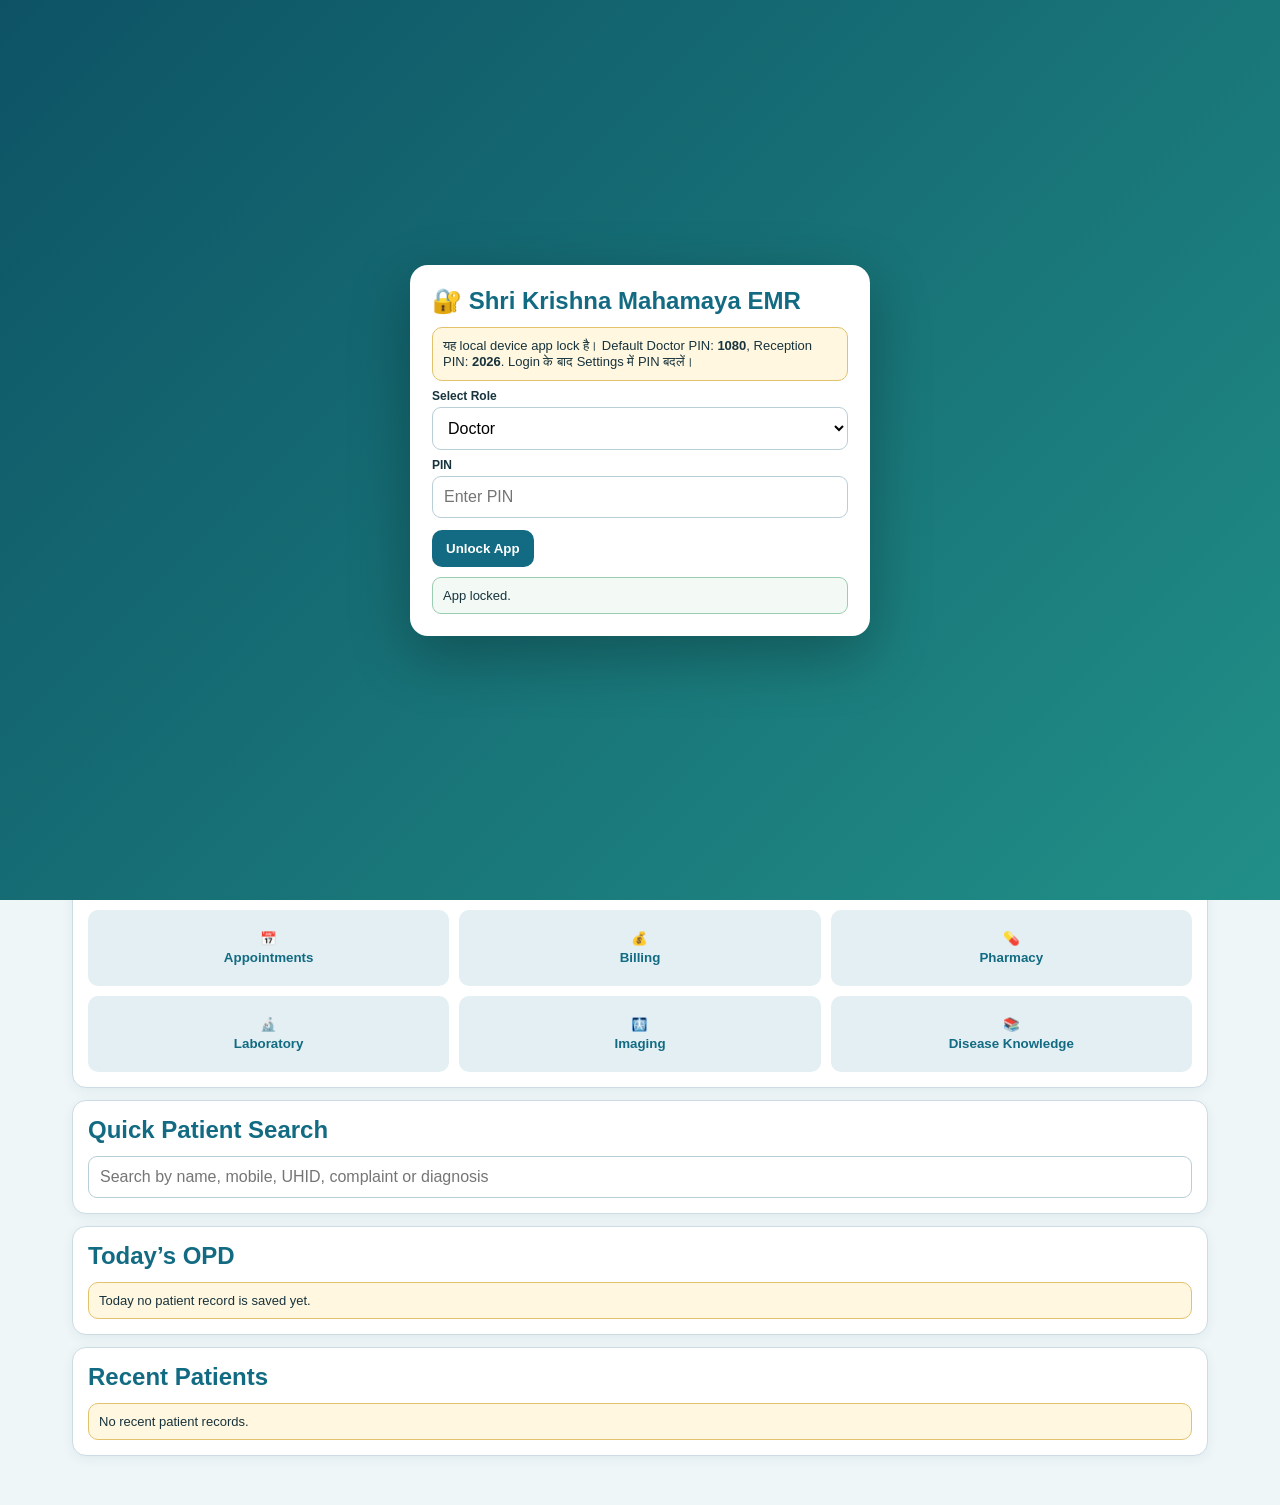
<file: index-1.htmlindex-original-backup.html>
<!doctype html>
<html lang="en">
<head>
<meta charset="utf-8">
<meta name="viewport" content="width=device-width,initial-scale=1,viewport-fit=cover">
<meta name="theme-color" content="#126b82">
<title>Shri Krishna Mahamaya Clinic EMR V2.9</title>
<style>
:root{--p:#126b82;--s:#218f87;--bg:#eef6f8;--card:#fff;--line:#cbdde3;--text:#17333d;--ok:#176b43;--danger:#a1261d;--warn:#8a5b00}
*{box-sizing:border-box}
body{margin:0;font-family:Arial,Helvetica,sans-serif;background:var(--bg);color:var(--text);padding-bottom:25px}
header{background:linear-gradient(135deg,var(--p),var(--s));color:#fff;padding:20px 16px}
header h1{margin:0;font-size:24px} header p{margin:6px 0 0}
main{max-width:1160px;margin:auto;padding:12px}
.card{background:#fff;border:1px solid var(--line);border-radius:14px;padding:15px;margin:12px 0;box-shadow:0 3px 12px #17333d10}
h2{margin:0 0 12px;color:var(--p)} h3{margin:14px 0 8px;color:var(--p)}
.grid{display:grid;grid-template-columns:repeat(2,1fr);gap:10px}.grid3{display:grid;grid-template-columns:repeat(3,1fr);gap:10px}
label{display:block;font-size:12px;font-weight:700;margin:8px 0 4px}
input,select,textarea{width:100%;padding:11px;border:1px solid #b9cfd7;border-radius:9px;background:#fff;font:inherit}
textarea{min-height:80px}
button,.btn{border:0;border-radius:10px;padding:11px 14px;font-weight:700;cursor:pointer;text-decoration:none;display:inline-flex;justify-content:center;align-items:center}
.primary{background:var(--p);color:#fff}.secondary{background:#e3eff3;color:var(--p)}.success{background:#e4f5e9;color:var(--ok)}.danger{background:#fde9e7;color:var(--danger)}.warning{background:#fff2cf;color:var(--warn)}
.actions{display:flex;gap:8px;flex-wrap:wrap;margin-top:12px}
.status{margin-top:10px;padding:10px;border:1px solid #9bcdb0;background:#f3faf6;border-radius:9px;font-size:13px}
.notice{padding:10px;border:1px solid #e1c26d;background:#fff7df;border-radius:10px;font-size:13px}
.alert{padding:11px;border-radius:10px;margin:10px 0;font-size:13px}.alert-red{background:#fde7e4;border:1px solid #d48b84;color:#8a2018}.alert-green{background:#e7f5eb;border:1px solid #9bcdb0;color:#245e3d}
.tabs{display:flex;gap:8px;flex-wrap:wrap}.tabs button.active{background:var(--p);color:#fff}
.hidden{display:none!important}
.item{border:1px solid var(--line);border-radius:10px;padding:11px;margin:8px 0;background:#fbfdfe}.item b{color:var(--p)}
.small{font-size:12px;color:#6a7f88}
.finding-row{display:grid;grid-template-columns:1.4fr .8fr .8fr 1.6fr;gap:8px;align-items:end;border:1px solid var(--line);border-radius:10px;padding:10px;margin:8px 0;background:#fbfdfe}
.finding-name{font-weight:800;color:var(--p);padding-bottom:11px}
.checkgrid{display:grid;grid-template-columns:repeat(2,1fr);gap:8px}
.check{display:flex;gap:8px;align-items:flex-start;border:1px solid var(--line);border-radius:9px;padding:9px;background:#fbfdfe}
.check input{width:auto;margin-top:3px}
.pill{display:inline-block;padding:5px 8px;border-radius:14px;background:#e6f1f4;color:var(--p);margin:3px;font-size:12px;font-weight:700}
.ayur-grid{display:grid;grid-template-columns:repeat(3,1fr);gap:8px}
.ayur-box{border:1px solid var(--line);border-radius:10px;padding:10px;background:#fbfdfe}
@media(max-width:760px){.grid,.grid3,.finding-row,.checkgrid,.ayur-grid{grid-template-columns:1fr}.finding-name{padding-bottom:0}}

.print-sheet{background:#fff;border:1px solid #cbdde3;border-radius:12px;padding:22px;min-height:950px}
.letterhead{border-bottom:3px solid var(--p);padding-bottom:10px;margin-bottom:12px}
.letterhead h1{margin:0;color:var(--p);font-size:25px}
.rx-section-title{margin-top:13px;padding-bottom:4px;border-bottom:1px solid #cbdde3;color:var(--p);font-weight:800}
.rx-table{width:100%;border-collapse:collapse;font-size:12px}
.rx-table th,.rx-table td{border:1px solid #d6e1e5;padding:7px;vertical-align:top;text-align:left}
.preview-actions{position:sticky;bottom:0;background:var(--bg);padding:8px 0;z-index:5}
@media print{
  body{background:#fff;padding:0}
  header,.tabs,.notice,.no-print,#status{display:none!important}
  main{max-width:none;padding:0;margin:0}
  .card{border:0;box-shadow:none;margin:0;padding:0}
  section{display:none!important}
  #previewSection{display:block!important}
  .print-sheet{border:0;border-radius:0;padding:8mm;min-height:auto}
}


.dashboard-grid{display:grid;grid-template-columns:repeat(4,1fr);gap:10px}
.stat-card{border:1px solid var(--line);border-radius:12px;padding:14px;background:#fbfdfe;text-align:center}
.stat-card .num{font-size:27px;font-weight:900;color:var(--p)}
.stat-card .lbl{font-size:12px;color:#6a7f88;margin-top:4px}
.quick-grid{display:grid;grid-template-columns:repeat(3,1fr);gap:10px}
.quick-btn{min-height:76px;flex-direction:column;gap:4px}
.timeline-item{border-left:4px solid var(--p);padding:10px 12px;margin:8px 0;background:#fbfdfe;border-radius:0 10px 10px 0}
@media(max-width:760px){.dashboard-grid{grid-template-columns:repeat(2,1fr)}.quick-grid{grid-template-columns:1fr}}


.followup-banner{background:#edf7f2;border:1px solid #9bcdb0;border-radius:10px;padding:10px;margin-bottom:10px}
.timeline{position:relative;margin:12px 0}
.timeline:before{content:"";position:absolute;left:17px;top:0;bottom:0;width:3px;background:#c7dfe5}
.visit-node{position:relative;margin:0 0 12px 44px;border:1px solid var(--line);background:#fff;border-radius:12px;padding:12px}
.visit-node:before{content:"";position:absolute;left:-35px;top:16px;width:15px;height:15px;border-radius:50%;background:var(--p);border:3px solid #eef6f8}
.visit-node.current{border:2px solid var(--p);background:#f4fbfc}
.progress-grid{display:grid;grid-template-columns:repeat(4,1fr);gap:9px}
.progress-box{border:1px solid var(--line);border-radius:10px;padding:10px;background:#fbfdfe}
.delta-good{color:#176b43;font-weight:800}.delta-warn{color:#8a5b00;font-weight:800}.delta-bad{color:#a1261d;font-weight:800}
@media(max-width:760px){.progress-grid{grid-template-columns:repeat(2,1fr)}}


.safety-summary{display:grid;grid-template-columns:repeat(3,1fr);gap:9px}
.safety-count{border-radius:12px;padding:13px;text-align:center;border:1px solid var(--line)}
.safety-count .n{font-size:25px;font-weight:900}.safety-count .t{font-size:12px}
.safe-green{background:#e7f5eb;color:#176b43;border-color:#9bcdb0}
.safe-yellow{background:#fff5d8;color:#805800;border-color:#e0c46f}
.safe-red{background:#fde7e4;color:#98271e;border-color:#d48b84}
.alert-card{border-radius:10px;padding:11px;margin:8px 0;border-left:5px solid}
.alert-card.red{background:#fde7e4;border-color:#b83229;color:#7d2019}
.alert-card.yellow{background:#fff5d8;border-color:#d9a928;color:#6d4b00}
.alert-card.green{background:#e7f5eb;border-color:#2f8b59;color:#1f603e}
.alert-card .alert-title{font-weight:900;margin-bottom:4px}
.safety-badge{display:inline-block;padding:4px 8px;border-radius:12px;font-size:11px;font-weight:800;margin-left:5px}
.badge-red{background:#f5c7c2;color:#8c2017}.badge-yellow{background:#f6e4a8;color:#715000}.badge-green{background:#ccebd7;color:#176b43}
@media(max-width:760px){.safety-summary{grid-template-columns:1fr}}


.lab-value-grid{display:grid;grid-template-columns:repeat(4,1fr);gap:9px}
.lab-field{border:1px solid var(--line);border-radius:10px;padding:9px;background:#fbfdfe}
.interpret-card{border-radius:10px;padding:11px;margin:8px 0;border-left:5px solid}
.interpret-card.red{background:#fde7e4;border-color:#b83229;color:#7d2019}
.interpret-card.yellow{background:#fff5d8;border-color:#d9a928;color:#6d4b00}
.interpret-card.green{background:#e7f5eb;border-color:#2f8b59;color:#1f603e}
.interpret-card.blue{background:#e7f2f8;border-color:#357b9d;color:#174f69}
.result-heading{font-weight:900;margin-bottom:4px}
@media(max-width:850px){.lab-value-grid{grid-template-columns:repeat(2,1fr)}}
@media(max-width:520px){.lab-value-grid{grid-template-columns:1fr}}


.profile-tabs{display:flex;gap:8px;flex-wrap:wrap;margin-bottom:10px}
.profile-panel{border:1px solid var(--line);border-radius:12px;padding:12px;background:#fbfdfe}
.profile-result{border-left:5px solid var(--p);background:#f7fbfc;border-radius:10px;padding:11px;margin:8px 0}
.profile-result.red{border-color:#b83229;background:#fde7e4;color:#7d2019}
.profile-result.yellow{border-color:#d9a928;background:#fff5d8;color:#6d4b00}
.profile-result.green{border-color:#2f8b59;background:#e7f5eb;color:#1f603e}
.profile-result.blue{border-color:#357b9d;background:#e7f2f8;color:#174f69}


.lock-overlay{position:fixed;inset:0;background:linear-gradient(135deg,#0d5365,#218f87);display:flex;align-items:center;justify-content:center;padding:18px;z-index:9999}
.lock-card{width:min(460px,100%);background:#fff;border-radius:18px;padding:22px;box-shadow:0 20px 60px rgba(0,0,0,.28)}
.lock-card h2{margin-top:0}
.role-badge{display:inline-block;padding:5px 9px;border-radius:14px;font-size:12px;font-weight:800;background:#e6f1f4;color:var(--p)}
.audit-row{border:1px solid var(--line);border-radius:9px;padding:9px;margin:7px 0;background:#fbfdfe}
.backup-status{font-size:12px;color:#687f89;margin-top:6px}
.settings-grid{display:grid;grid-template-columns:repeat(2,1fr);gap:10px}
@media(max-width:650px){.settings-grid{grid-template-columns:1fr}}


.appointment-grid{display:grid;grid-template-columns:repeat(4,1fr);gap:9px}
.calendar-day{border:1px solid var(--line);border-radius:10px;padding:10px;background:#fbfdfe;min-height:90px}
.calendar-day.today{border:2px solid var(--p);background:#f1fbfc}
.calendar-day .date{font-weight:900;color:var(--p)}
.appt-item{border-left:4px solid var(--p);background:#fff;border-radius:7px;padding:6px 8px;margin-top:6px;font-size:12px}
.bill-row{display:grid;grid-template-columns:1.6fr .7fr .7fr .7fr auto;gap:8px;align-items:end;border:1px solid var(--line);padding:9px;border-radius:10px;margin:8px 0;background:#fbfdfe}
.bill-total{font-size:24px;font-weight:900;color:var(--p);text-align:right}
.receipt-box{background:#fff;border:1px solid var(--line);border-radius:12px;padding:18px}
@media(max-width:900px){.appointment-grid{grid-template-columns:repeat(2,1fr)}}
@media(max-width:700px){.bill-row{grid-template-columns:1fr}.appointment-grid{grid-template-columns:1fr}}


.inventory-grid{display:grid;grid-template-columns:repeat(4,1fr);gap:9px}
.inventory-stat{border:1px solid var(--line);border-radius:12px;padding:13px;text-align:center;background:#fbfdfe}
.inventory-stat .n{font-size:24px;font-weight:900;color:var(--p)}
.stock-low{background:#fff4d8;border-left:5px solid #d9a928}
.stock-critical{background:#fde7e4;border-left:5px solid #b83229}
.stock-ok{background:#e7f5eb;border-left:5px solid #2f8b59}
.expired{background:#fde7e4!important}
.inventory-row{border:1px solid var(--line);border-radius:11px;padding:11px;margin:8px 0;background:#fbfdfe}
.dispense-row{display:grid;grid-template-columns:1.6fr .7fr .7fr auto;gap:8px;align-items:end}
@media(max-width:850px){.inventory-grid{grid-template-columns:repeat(2,1fr)}}
@media(max-width:650px){.dispense-row,.inventory-grid{grid-template-columns:1fr}}


.labmgmt-grid{display:grid;grid-template-columns:repeat(4,1fr);gap:9px}
.labstat{border:1px solid var(--line);border-radius:12px;padding:13px;text-align:center;background:#fbfdfe}
.labstat .n{font-size:24px;font-weight:900;color:var(--p)}
.lab-order{border:1px solid var(--line);border-radius:11px;padding:11px;margin:8px 0;background:#fbfdfe}
.lab-order.critical{border-left:5px solid #b83229;background:#fde7e4}
.lab-order.pending{border-left:5px solid #d9a928;background:#fff5d8}
.lab-order.completed{border-left:5px solid #2f8b59;background:#e7f5eb}
.lab-report{background:#fff;border:1px solid var(--line);border-radius:12px;padding:18px}
@media(max-width:850px){.labmgmt-grid{grid-template-columns:repeat(2,1fr)}}
@media(max-width:550px){.labmgmt-grid{grid-template-columns:1fr}}


.imaging-grid{display:grid;grid-template-columns:repeat(4,1fr);gap:9px}
.imaging-stat{border:1px solid var(--line);border-radius:12px;padding:13px;text-align:center;background:#fbfdfe}
.imaging-stat .n{font-size:24px;font-weight:900;color:var(--p)}
.imaging-card{border:1px solid var(--line);border-radius:11px;padding:11px;margin:8px 0;background:#fbfdfe}
.imaging-card.red{border-left:5px solid #b83229;background:#fde7e4}
.imaging-card.yellow{border-left:5px solid #d9a928;background:#fff5d8}
.imaging-card.green{border-left:5px solid #2f8b59;background:#e7f5eb}
.imaging-report{background:#fff;border:1px solid var(--line);border-radius:12px;padding:18px}
.finding-chip{display:inline-block;padding:5px 8px;border-radius:14px;background:#e7f2f8;color:#174f69;margin:3px;font-size:12px;font-weight:700}
@media(max-width:850px){.imaging-grid{grid-template-columns:repeat(2,1fr)}}
@media(max-width:550px){.imaging-grid{grid-template-columns:1fr}}


.kb-layout{display:grid;grid-template-columns:300px 1fr;gap:12px}
.kb-menu{border:1px solid var(--line);border-radius:12px;padding:10px;background:#fbfdfe}
.kb-content{border:1px solid var(--line);border-radius:12px;padding:16px;background:#fff}
.kb-nav-btn{width:100%;text-align:left;justify-content:flex-start;margin:4px 0}
.kb-section{border-top:1px solid var(--line);padding-top:12px;margin-top:14px}
.kb-section h3{margin-top:0}
.kb-tag{display:inline-block;padding:5px 8px;border-radius:14px;background:#e7f2f8;color:#174f69;margin:3px;font-size:12px;font-weight:700}
.kb-red{border-left:5px solid #b83229;background:#fde7e4;border-radius:10px;padding:11px}
.kb-yellow{border-left:5px solid #d9a928;background:#fff5d8;border-radius:10px;padding:11px}
.kb-green{border-left:5px solid #2f8b59;background:#e7f5eb;border-radius:10px;padding:11px}
.kb-evidence{font-size:12px;color:#5e737c;background:#f5f8f9;padding:9px;border-radius:9px}
@media(max-width:800px){.kb-layout{grid-template-columns:1fr}}

</style>

<!-- PWA support: added without changing existing EMR code -->
<link rel="manifest" href="./manifest.webmanifest">
<link rel="apple-touch-icon" href="./icons/icon-192.png">
<meta name="mobile-web-app-capable" content="yes">
<meta name="apple-mobile-web-app-capable" content="yes">
<meta name="apple-mobile-web-app-status-bar-style" content="default">
<meta name="apple-mobile-web-app-title" content="Mahamaya EMR">

</head>
<body>

<div id="lockOverlay" class="lock-overlay">
  <div class="lock-card">
    <h2>🔐 Shri Krishna Mahamaya EMR</h2>
    <div class="notice">यह local device app lock है। Default Doctor PIN: <b>1080</b>, Reception PIN: <b>2026</b>. Login के बाद Settings में PIN बदलें।</div>
    <label>Select Role</label>
    <select id="loginRole">
      <option>Doctor</option>
      <option>Reception</option>
    </select>
    <label>PIN</label>
    <input id="loginPin" type="password" inputmode="numeric" maxlength="12" placeholder="Enter PIN">
    <div class="actions">
      <button id="loginBtn" class="primary">Unlock App</button>
    </div>
    <div id="loginMessage" class="status">App locked.</div>
  </div>
</div>

<header>
<h1>श्री कृष्ण महमाया क्लिनिक EMR</h1>
<p>V2.9 • Disease Knowledge Base • Sciatica / Gridhrasi</p>
</header>
<main>
<div class="card">
<div class="notice"><b>Stable incremental build:</b> V2.8 के working engine में Disease Knowledge Base Phase 1 जोड़ा गया है। पुराने patient records सुरक्षित रहेंगे।</div>
<div class="tabs actions">
<button id="tabDashboard" class="primary active">🏠 Dashboard</button>
<button id="tabTimeline" class="secondary">🔄 Follow-up</button>
<button id="tabPatient" class="secondary">👤 Patient</button>
<button id="tabComplaint" class="secondary">🧭 Complaint</button>
<button id="tabClinical" class="secondary">🩺 Clinical</button>
<button id="tabExam" class="secondary">🔍 General</button>
<button id="tabSystemic" class="secondary">🫀 Systemic</button>
<button id="tabInvestigations" class="secondary">🧪 Investigations</button>
<button id="tabCBC" class="secondary">🩸 CBC Interpreter</button>
<button id="tabLabProfiles" class="secondary">🧪 Lab Profiles</button>
<button id="tabAyurveda" class="secondary">🌿 Ayurveda</button>
<button id="tabPrescription" class="secondary">💊 Prescription</button>
<button id="tabSafety" class="secondary">🛡 Safety</button>
<button id="tabPreview" class="secondary">📄 Preview/PDF</button>
<button id="tabAppointments" class="secondary">📅 Appointments</button>
<button id="tabBilling" class="secondary">💰 Billing</button>
<button id="tabPharmacy" class="secondary">💊 Pharmacy</button>
<button id="tabLabMgmt" class="secondary">🔬 Laboratory</button>
<button id="tabImaging" class="secondary">🩻 Imaging</button>
<button id="tabKnowledge" class="secondary">📚 Knowledge</button>
<button id="tabSettings" class="secondary">⚙ Settings</button>
<button id="tabRecords" class="secondary">📁 Records</button>
</div>
<div id="status" class="status">App loaded successfully. Version: V2.9</div>
<div class="actions no-print">
  <span id="activeRoleBadge" class="role-badge">Locked</span>
  <button id="lockNowBtn" class="secondary">🔒 Lock</button>
  <button id="tabSettingsQuick" class="secondary">⚙ Settings & Backup</button>
</div>

</div>


<section id="dashboardSection">
<div class="card">
<h2>Clinic Dashboard</h2>
<div class="dashboard-grid">
<div class="stat-card"><div class="num" id="totalPatients">0</div><div class="lbl">Total Records</div></div>
<div class="stat-card"><div class="num" id="todayPatients">0</div><div class="lbl">Today’s OPD</div></div>
<div class="stat-card"><div class="num" id="followupCount">0</div><div class="lbl">Follow-up Visits</div></div>
<div class="stat-card"><div class="num" id="rxCount">0</div><div class="lbl">Saved Prescriptions</div></div>
</div>
</div>

<div class="card">
<h2>Quick Actions</h2>
<div class="quick-grid">
<button id="dashNewPatient" class="primary quick-btn">👤<span>New Patient</span></button>
<button id="dashRecords" class="secondary quick-btn">📁<span>Open Records</span></button>
<button id="dashSearch" class="secondary quick-btn">🔍<span>Search Patient</span></button>
<button id="dashInvestigations" class="secondary quick-btn">🧪<span>Investigations</span></button>
<button id="dashCBC" class="secondary quick-btn">🩸<span>CBC Interpreter</span></button>
<button id="dashLabProfiles" class="secondary quick-btn">🧪<span>Lab Profiles</span></button>
<button id="dashAyurveda" class="secondary quick-btn">🌿<span>Ayurveda</span></button>
<button id="dashPrescription" class="secondary quick-btn">💊<span>Prescription</span></button>
<button id="dashSafety" class="warning quick-btn">🛡<span>Medicine Safety</span></button>
<button id="dashAppointments" class="secondary quick-btn">📅<span>Appointments</span></button>
<button id="dashBilling" class="secondary quick-btn">💰<span>Billing</span></button>
<button id="dashPharmacy" class="secondary quick-btn">💊<span>Pharmacy</span></button>
<button id="dashLabMgmt" class="secondary quick-btn">🔬<span>Laboratory</span></button>
<button id="dashImaging" class="secondary quick-btn">🩻<span>Imaging</span></button>
<button id="dashKnowledge" class="secondary quick-btn">📚<span>Disease Knowledge</span></button>
</div>
</div>

<div class="card">
<h2>Quick Patient Search</h2>
<input id="dashboardSearch" placeholder="Search by name, mobile, UHID, complaint or diagnosis">
<div id="dashboardSearchResults"></div>
</div>

<div class="card">
<h2>Today’s OPD</h2>
<div id="todayList"></div>
</div>

<div class="card">
<h2>Recent Patients</h2>
<div id="recentList"></div>
</div>
</section>


<section id="timelineSection" class="hidden">
<div class="card">
<h2>Patient Follow-up Timeline</h2>
<div id="timelinePatientHeader" class="followup-banner">Open a saved patient to view follow-up timeline.</div>

<div class="progress-grid">
<div class="progress-box"><label>Previous Pain Score</label><input id="previousPain" readonly></div>
<div class="progress-box"><label>Current Pain Score</label><input id="currentPainCompare" type="number" min="0" max="10"></div>
<div class="progress-box"><label>Previous Status</label><input id="previousStatus" readonly></div>
<div class="progress-box"><label>Current Status</label>
<select id="currentStatusCompare">
<option value=""></option>
<option>Worsened</option><option>No change</option><option>Mild improvement</option>
<option>Moderate improvement</option><option>Marked improvement</option><option>Resolved</option>
</select></div>
</div>

<div class="grid">
<div><label>Progress Since Last Visit</label><textarea id="progressNotes"></textarea></div>
<div><label>New Complaints / Adverse Effects</label><textarea id="newFollowupComplaints"></textarea></div>
</div>

<div class="grid3">
<div><label>Compliance</label><select id="compliance"><option value=""></option><option>Good</option><option>Partial</option><option>Poor</option><option>Not assessed</option></select></div>
<div><label>Next Follow-up Date</label><input id="nextFollowupDate" type="date"></div>
<div><label>Visit Outcome</label><select id="visitOutcome"><option value=""></option><option>Continue treatment</option><option>Medicine modified</option><option>Investigations advised</option><option>Referred</option><option>Discharged</option></select></div>
</div>

<div class="actions">
<button id="saveProgressBtn" class="primary">💾 Save Progress</button>
<button id="createFollowupBtn" class="success">＋ Create New Follow-up Visit</button>
<button id="openCurrentVisitBtn" class="secondary">Open Current Visit</button>
</div>
</div>

<div class="card">
<h2>Visit Timeline</h2>
<div id="visitTimeline" class="timeline"></div>
</div>
</section>

<section id="patientSection" class="hidden">
<div class="card"><h2>Patient Registration</h2>
<div class="grid3"><div><label>UHID</label><input id="uhid" readonly></div><div><label>Visit Date</label><input id="visitDate" type="date"></div><div><label>Visit Type</label><select id="visitType"><option>New</option><option>Follow-up</option></select></div></div>
<div class="grid3"><div><label>Name *</label><input id="name"></div><div><label>Age *</label><input id="age" type="number" min="0"></div><div><label>Sex *</label><select id="sex"><option value=""></option><option>Male</option><option>Female</option><option>Other</option></select></div></div>
<div class="grid3"><div><label>Mobile *</label><input id="mobile" inputmode="tel"></div><div><label>Height (cm)</label><input id="height" type="number" step="0.1"></div><div><label>Weight (kg)</label><input id="weight" type="number" step="0.1"></div></div>
<div class="grid"><div><label>BMI</label><input id="bmi" readonly></div><div><label>Address</label><input id="address"></div></div>
<div class="actions"><button id="savePatientBtn" class="primary">💾 Save Patient</button><button id="goComplaintBtn" class="secondary">Next: Complaint →</button><button id="newBtn" class="secondary">＋ New Blank Patient</button></div>
</div>
</section>

<section id="complaintSection" class="hidden">
<div class="card"><h2>Complaint Workflow</h2>
<div class="grid3"><div><label>Primary Complaint</label><select id="primaryComplaint"></select></div><div><label>Duration</label><input id="complaintDuration"></div><div><label>Severity 0–10</label><input id="complaintSeverity" type="number" min="0" max="10"></div></div>
<div class="grid3"><div><label>Onset</label><select id="complaintOnset"><option value=""></option><option>Sudden</option><option>Gradual</option><option>Recurrent</option></select></div><div><label>Progression</label><select id="complaintProgression"><option value=""></option><option>Improving</option><option>Static</option><option>Progressive</option><option>Intermittent</option></select></div><div><label>Character / Radiation</label><input id="complaintCharacter"></div></div>
<div class="grid"><div><label>Aggravating Factors</label><textarea id="aggravating"></textarea></div><div><label>Relieving Factors</label><textarea id="relieving"></textarea></div></div>
<h3>Red Flag Checklist</h3><div id="redFlags" class="checkgrid"></div><div id="redFlagAlert" class="alert alert-green">No red flag selected.</div>
<h3>Suggested Examination</h3><div id="suggestedExam"></div><h3>Suggested Investigations</h3><div id="suggestedInv"></div><h3>Rule-based Differential Considerations</h3><div id="suggestedDx"></div>
<label>Additional Complaint Notes</label><textarea id="complaintNotes"></textarea>
<div class="actions"><button id="saveComplaintBtn" class="primary">💾 Save Complaint</button><button id="goClinicalBtn2" class="secondary">Next: Clinical →</button></div>
</div>
</section>

<section id="clinicalSection" class="hidden">
<div class="card"><h2>Clinical History & Vitals</h2>
<label>Chief Complaints</label><textarea id="chiefComplaints"></textarea>
<div class="grid"><div><label>Duration</label><input id="duration"></div><div><label>Onset</label><select id="onset"><option value=""></option><option>Sudden</option><option>Gradual</option><option>Recurrent</option></select></div></div>
<label>History of Present Illness</label><textarea id="hpi"></textarea>
<div class="grid"><div><label>Past Medical History</label><textarea id="pastHistory"></textarea></div><div><label>Current Medicines / Treatment</label><textarea id="currentMedicines"></textarea></div></div>
<div class="grid"><div><label>Drug / Food Allergy</label><input id="allergy"></div><div><label>Family History</label><input id="familyHistory"></div></div>
<div class="grid3"><div><label>Blood Pressure</label><input id="bp"></div><div><label>Pulse / min</label><input id="pulse" type="number"></div><div><label>SpO₂ %</label><input id="spo2" type="number"></div></div>
<div class="grid3"><div><label>Temperature °F</label><input id="temp"></div><div><label>Respiratory Rate / min</label><input id="rr" type="number"></div><div><label>Pain Score 0–10</label><input id="pain" type="number" min="0" max="10"></div></div>
<label>General Clinical Notes</label><textarea id="clinicalNotes"></textarea>
<div class="actions"><button id="saveClinicalBtn" class="primary">💾 Save Clinical</button><button id="goExamBtn" class="secondary">Next: General Exam →</button></div>
</div>
</section>

<section id="examSection" class="hidden">
<div class="card"><h2>General Physical Examination</h2><div id="findings"></div>
<div class="grid3"><div><label>Build</label><select id="build"><option value=""></option><option>Lean</option><option>Average</option><option>Muscular</option><option>Obese</option><option>Cachectic</option></select></div><div><label>Nutrition</label><select id="nutrition"><option value=""></option><option>Good</option><option>Average</option><option>Poor</option><option>Malnourished</option></select></div><div><label>Gait</label><select id="gait"><option value=""></option><option>Normal</option><option>Antalgic</option><option>Ataxic</option><option>Spastic</option><option>High-stepping</option><option>Other</option></select></div></div>
<label>Additional General Examination Notes</label><textarea id="examNotes"></textarea>
<div class="actions"><button id="saveExamBtn" class="primary">💾 Save Examination</button><button id="goSystemicBtn" class="secondary">Next: Systemic →</button></div>
</div>
</section>

<section id="systemicSection" class="hidden">
<div class="card"><h2>Systemic Examination</h2>
<label>CVS Notes</label><textarea id="cvsNotes"></textarea><label>Respiratory Notes</label><textarea id="rsNotes"></textarea><label>Abdomen Notes</label><textarea id="abdNotes"></textarea><label>CNS Notes</label><textarea id="cnsNotes"></textarea><label>Additional Systemic Notes</label><textarea id="systemicNotes"></textarea>
<div class="actions"><button id="saveSystemicBtn" class="primary">💾 Save Systemic</button><button id="goInvestigationsBtn" class="secondary">Next: Investigations →</button></div>
</div>
</section>

<section id="investigationsSection" class="hidden">
<div class="card"><h2>Investigations</h2>
<div class="grid3"><div><label>Category</label><select id="prevCategory"><option>Blood</option><option>Urine</option><option>Stool</option><option>X-ray</option><option>USG</option><option>CT</option><option>MRI</option><option>ECG</option><option>Echo/Doppler</option><option>Other</option></select></div><div><label>Previous Test / Study</label><input id="prevTest"></div><div><label>Report Date</label><input id="prevDate" type="date"></div></div>
<div class="grid"><div><label>Result Summary</label><textarea id="prevResult"></textarea></div><div><label>Interpretation / Remark</label><textarea id="prevRemark"></textarea></div></div>
<div class="actions"><button id="addPrevBtn" class="secondary">＋ Add Previous Report</button></div><div id="previousList"></div>
<hr>
<div class="grid3"><div><label>Category</label><select id="advCategory"><option>Blood</option><option>Urine</option><option>X-ray</option><option>USG</option><option>CT</option><option>MRI</option><option>ECG</option><option>Echo/Doppler</option><option>Other</option></select></div><div><label>Advised Test / Study</label><input id="advTest"></div><div><label>Priority</label><select id="advPriority"><option>Routine</option><option>Urgent</option><option>Emergency</option><option>Follow-up</option></select></div></div>
<label>Clinical Indication / Preparation</label><textarea id="advNote"></textarea>
<div class="actions"><button id="addAdvBtn" class="secondary">＋ Add Advised Test</button></div><div id="advisedList"></div>
<div class="actions"><button id="saveInvestigationsBtn" class="primary">💾 Save Investigations</button><button id="goCBCBtn" class="secondary">Next: CBC Interpreter →</button><button id="goAyurvedaBtn" class="secondary">Skip to Ayurveda →</button></div>
</div>
</section>


<section id="cbcSection" class="hidden">
<div class="card">
<h2>CBC Smart Interpreter — Phase 1</h2>
<div class="notice">
<b>Important:</b> Adult screening support only. Always compare with the reporting laboratory’s reference range, altitude, pregnancy status, symptoms, smear findings and clinical context. This tool does not diagnose leukemia, sepsis or a specific anaemia cause.
</div>

<div class="grid3">
<div><label>Sample Date</label><input id="cbcDate" type="date"></div>
<div><label>Clinical Group</label><select id="cbcGroup"><option>Adult Male</option><option>Adult Non-pregnant Female</option><option>Pregnant Adult</option><option>Pediatric — interpretation limited</option></select></div>
<div><label>Units</label><select id="cbcUnits"><option>Standard: Hb g/dL, TLC /µL, Platelet ×10³/µL</option></select></div>
</div>

<h3>Red Cell Parameters</h3>
<div class="lab-value-grid">
<div class="lab-field"><label>Hemoglobin g/dL</label><input id="cbcHb" type="number" step="0.1"></div>
<div class="lab-field"><label>RBC million/µL</label><input id="cbcRbc" type="number" step="0.01"></div>
<div class="lab-field"><label>PCV / Hct %</label><input id="cbcPcv" type="number" step="0.1"></div>
<div class="lab-field"><label>MCV fL</label><input id="cbcMcv" type="number" step="0.1"></div>
<div class="lab-field"><label>MCH pg</label><input id="cbcMch" type="number" step="0.1"></div>
<div class="lab-field"><label>MCHC g/dL</label><input id="cbcMchc" type="number" step="0.1"></div>
<div class="lab-field"><label>RDW %</label><input id="cbcRdw" type="number" step="0.1"></div>
<div class="lab-field"><label>Reticulocyte % (optional)</label><input id="cbcRetic" type="number" step="0.1"></div>
</div>

<h3>White Cell Parameters</h3>
<div class="lab-value-grid">
<div class="lab-field"><label>TLC /µL</label><input id="cbcTlc" type="number" step="1"></div>
<div class="lab-field"><label>Neutrophils %</label><input id="cbcNeut" type="number" step="0.1"></div>
<div class="lab-field"><label>Lymphocytes %</label><input id="cbcLymph" type="number" step="0.1"></div>
<div class="lab-field"><label>Monocytes %</label><input id="cbcMono" type="number" step="0.1"></div>
<div class="lab-field"><label>Eosinophils %</label><input id="cbcEos" type="number" step="0.1"></div>
<div class="lab-field"><label>Basophils %</label><input id="cbcBaso" type="number" step="0.1"></div>
<div class="lab-field"><label>Absolute Neutrophil Count /µL</label><input id="cbcAnc" type="number" step="1"></div>
<div class="lab-field"><label>Absolute Eosinophil Count /µL</label><input id="cbcAec" type="number" step="1"></div>
</div>

<h3>Platelet & Inflammation</h3>
<div class="lab-value-grid">
<div class="lab-field"><label>Platelet ×10³/µL</label><input id="cbcPlatelet" type="number" step="1"></div>
<div class="lab-field"><label>ESR mm/hr</label><input id="cbcEsr" type="number" step="1"></div>
<div class="lab-field"><label>Peripheral Smear</label><select id="cbcSmear"><option value=""></option><option>Not done</option><option>Normal morphology reported</option><option>Microcytic hypochromic</option><option>Macrocytic</option><option>Normocytic normochromic</option><option>Abnormal cells / blasts reported</option><option>Other abnormality</option></select></div>
<div class="lab-field"><label>Lab Critical Flag</label><select id="cbcLabFlag"><option>No critical flag reported</option><option>Critical result reported by laboratory</option></select></div>
</div>

<label>Laboratory Reference Range / Additional Notes</label>
<textarea id="cbcLabNotes" placeholder="Paste the laboratory-specific ranges, symptoms, transfusion status or important context"></textarea>

<div class="actions">
<button id="interpretCBCBtn" class="primary">🩸 Interpret CBC</button>
<button id="saveCBCBtn" class="secondary">💾 Save CBC Values</button>
<button id="addCBCToPreviousBtn" class="secondary">＋ Add Summary to Previous Investigations</button>
<button id="goLabProfilesBtn" class="secondary">Next: Lab Profiles →</button><button id="goAyurvedaFromCBCBtn" class="secondary">Skip to Ayurveda →</button>
</div>
</div>

<div class="card">
<h2>CBC Interpretation Summary</h2>
<div id="cbcResults"><div class="notice">Enter values and press Interpret CBC.</div></div>
</div>

<div class="card">
<h2>Suggested Next Steps</h2>
<div id="cbcNextSteps"><div class="notice">Suggestions will appear after interpretation.</div></div>
</div>
</section>


<section id="labProfilesSection" class="hidden">
<div class="card">
<h2>Basic Lab Interpreter — Phase 1</h2>
<div class="notice"><b>Decision support only:</b> laboratory-specific reference ranges, symptoms, pregnancy status, medicines and repeat confirmation remain essential.</div>

<div class="profile-tabs">
<button class="primary labModeBtn" data-mode="diabetes">🍬 Diabetes</button>
<button class="secondary labModeBtn" data-mode="thyroid">🦋 Thyroid</button>
<button class="secondary labModeBtn" data-mode="kidney">🫘 Kidney</button>
<button class="secondary labModeBtn" data-mode="liver">🫀 Liver</button>
</div>

<div id="diabetesPanel" class="profile-panel">
<h3>Diabetes Profile</h3>
<div class="grid3">
<div><label>Fasting Plasma Glucose mg/dL</label><input id="labFpg" type="number" step="0.1"></div>
<div><label>2-hour PP / OGTT mg/dL</label><input id="labPpg" type="number" step="0.1"></div>
<div><label>HbA1c %</label><input id="labA1c" type="number" step="0.1"></div>
</div>
<div class="grid">
<div><label>Random Glucose mg/dL</label><input id="labRbg" type="number" step="0.1"></div>
<div><label>Classic Hyperglycaemic Symptoms</label><select id="labDiabetesSymptoms"><option>No / Unknown</option><option>Present</option></select></div>
</div>
</div>

<div id="thyroidPanel" class="profile-panel hidden">
<h3>Thyroid Profile</h3>
<div class="grid3">
<div><label>TSH</label><input id="labTsh" type="number" step="0.01"></div>
<div><label>Free T4</label><input id="labFt4" type="number" step="0.01"></div>
<div><label>Free T3 (optional)</label><input id="labFt3" type="number" step="0.01"></div>
</div>
<div class="grid3">
<div><label>TSH Lower Limit</label><input id="labTshLow" type="number" step="0.01" value="0.4"></div>
<div><label>TSH Upper Limit</label><input id="labTshHigh" type="number" step="0.01" value="4.5"></div>
<div><label>Free T4 Range</label><input id="labFt4Range" placeholder="e.g. 0.8–1.8"></div>
</div>
</div>

<div id="kidneyPanel" class="profile-panel hidden">
<h3>Kidney Profile</h3>
<div class="grid3">
<div><label>Serum Creatinine mg/dL</label><input id="labCreatinine" type="number" step="0.01"></div>
<div><label>eGFR mL/min/1.73m²</label><input id="labEgfr" type="number" step="1"></div>
<div><label>Urea mg/dL</label><input id="labUrea" type="number" step="0.1"></div>
</div>
<div class="grid3">
<div><label>Sodium mmol/L</label><input id="labSodium" type="number" step="0.1"></div>
<div><label>Potassium mmol/L</label><input id="labPotassium" type="number" step="0.1"></div>
<div><label>Chronicity ≥3 months?</label><select id="labChronicity"><option>Unknown / No</option><option>Yes</option></select></div>
</div>
</div>

<div id="liverPanel" class="profile-panel hidden">
<h3>Liver Profile</h3>
<div class="grid3">
<div><label>Total Bilirubin mg/dL</label><input id="labBilirubin" type="number" step="0.01"></div>
<div><label>AST U/L</label><input id="labAst" type="number" step="0.1"></div>
<div><label>ALT U/L</label><input id="labAlt" type="number" step="0.1"></div>
</div>
<div class="grid3">
<div><label>ALP U/L</label><input id="labAlp" type="number" step="0.1"></div>
<div><label>Albumin g/dL</label><input id="labAlbumin" type="number" step="0.1"></div>
<div><label>INR (optional)</label><input id="labInr" type="number" step="0.01"></div>
</div>
<div class="grid3">
<div><label>ALT ULN</label><input id="labAltUln" type="number" step="0.1" placeholder="Lab upper limit"></div>
<div><label>ALP ULN</label><input id="labAlpUln" type="number" step="0.1" placeholder="Lab upper limit"></div>
<div><label>Clinical Context</label><input id="labLiverContext" placeholder="Alcohol, medicines, jaundice, etc."></div>
</div>
</div>

<div class="actions">
<button id="interpretLabProfilesBtn" class="primary">🧪 Interpret Current Profile</button>
<button id="saveLabProfilesBtn" class="secondary">💾 Save Lab Values</button>
<button id="addLabSummaryBtn" class="secondary">＋ Add Summary to Investigations</button>
<button id="goAyurvedaFromLabBtn" class="secondary">Next: Ayurveda →</button>
</div>
</div>

<div class="card">
<h2>Interpretation Summary</h2>
<div id="labProfileResults"><div class="notice">Select a profile, enter values and press Interpret.</div></div>
</div>
</section>

<section id="ayurvedaSection" class="hidden">
<div class="card">
<h2>Ayurveda Assessment</h2>
<div class="grid3"><div><label>Prakriti</label><select id="prakriti"><option value=""></option><option>Vata</option><option>Pitta</option><option>Kapha</option><option>Vata-Pitta</option><option>Pitta-Kapha</option><option>Vata-Kapha</option><option>Sama Prakriti</option></select></div><div><label>Vikriti</label><select id="vikriti"><option value=""></option><option>Vata</option><option>Pitta</option><option>Kapha</option><option>Vata-Pitta</option><option>Pitta-Kapha</option><option>Vata-Kapha</option><option>Tridoshaja</option></select></div><div><label>Ama Status</label><select id="ama"><option value=""></option><option>Nirama</option><option>Sama</option><option>Mixed</option></select></div></div>

<h3>Affected Dosha</h3><div id="doshaChecks" class="checkgrid"></div>
<h3>Dosha Subtypes</h3><div id="subtypeChecks" class="checkgrid"></div>
<h3>Involved Guna</h3><div id="gunaChecks" class="checkgrid"></div>

<div class="grid3">
<div><label>Agni</label><select id="agni"><option value=""></option><option>Sama Agni</option><option>Vishama Agni</option><option>Tikshna Agni</option><option>Manda Agni</option></select></div>
<div><label>Koshtha</label><select id="koshtha"><option value=""></option><option>Mridu</option><option>Madhyama</option><option>Krura</option></select></div>
<div><label>Rogamarga</label><select id="rogamarga"><option value=""></option><option>Koshtha</option><option>Shakha</option><option>Marmasthi-Sandhi</option><option>Mixed</option></select></div>
</div>

<h3>Ashtavidha Pariksha</h3>
<div class="ayur-grid">
<div class="ayur-box"><label>Nadi</label><select id="nadi"><option value=""></option><option>Vata</option><option>Pitta</option><option>Kapha</option><option>Vata-Pitta</option><option>Pitta-Kapha</option><option>Vata-Kapha</option><option>Tridoshaja</option></select></div>
<div class="ayur-box"><label>Mutra</label><input id="mutra" placeholder="Colour, quantity, frequency, symptoms"></div>
<div class="ayur-box"><label>Mala</label><input id="mala" placeholder="Consistency, frequency, sama/nirama"></div>
<div class="ayur-box"><label>Jihva</label><input id="jihva" placeholder="Coating, colour, moisture"></div>
<div class="ayur-box"><label>Shabda</label><input id="shabda" placeholder="Voice/speech/cough"></div>
<div class="ayur-box"><label>Sparsha</label><input id="sparsha" placeholder="Temperature, texture, tenderness"></div>
<div class="ayur-box"><label>Drik</label><input id="drik" placeholder="Eyes/vision/appearance"></div>
<div class="ayur-box"><label>Akriti</label><input id="akriti" placeholder="Build, posture, gait"></div>
</div>

<h3>Dashavidha Pariksha Summary</h3>
<div class="grid3">
<div><label>Sara</label><select id="sara"><option value=""></option><option>Avara</option><option>Madhyama</option><option>Pravara</option></select></div>
<div><label>Samhanana</label><select id="samhanana"><option value=""></option><option>Avara</option><option>Madhyama</option><option>Pravara</option></select></div>
<div><label>Pramana</label><input id="pramana" placeholder="Proportion/anthropometry notes"></div>
<div><label>Satmya</label><select id="satmya"><option value=""></option><option>Avara</option><option>Madhyama</option><option>Pravara</option></select></div>
<div><label>Satva</label><select id="satva"><option value=""></option><option>Avara</option><option>Madhyama</option><option>Pravara</option></select></div>
<div><label>Ahara Shakti</label><select id="aharaShakti"><option value=""></option><option>Avara</option><option>Madhyama</option><option>Pravara</option></select></div>
<div><label>Vyayama Shakti</label><select id="vyayamaShakti"><option value=""></option><option>Avara</option><option>Madhyama</option><option>Pravara</option></select></div>
<div><label>Vaya</label><select id="vaya"><option value=""></option><option>Bala</option><option>Madhyama</option><option>Vriddha</option></select></div>
<div><label>Roga Bala</label><select id="rogaBala"><option value=""></option><option>Mridu</option><option>Madhyama</option><option>Daruna</option></select></div>
</div>

<h3>Srotas and Srotodushti</h3>
<div id="srotasChecks" class="checkgrid"></div>
<div class="grid3">
<div><label>Srotodushti Type</label><select id="srotodushti"><option value=""></option><option>Atipravritti</option><option>Sanga</option><option>Siragranthi</option><option>Vimargagamana</option><option>Mixed</option></select></div>
<div><label>Sadhya-Asadhyata</label><select id="sadhya"><option value=""></option><option>Sukhasadhya</option><option>Krichhrasadhya</option><option>Yapya</option><option>Asadhya</option></select></div>
<div><label>Shatkriyakala</label><select id="shatkriya"><option value=""></option><option>Sanchaya</option><option>Prakopa</option><option>Prasara</option><option>Sthanasamshraya</option><option>Vyakti</option><option>Bheda</option></select></div>
</div>

<h3>Samprapti Ghataka</h3>
<div class="grid">
<div><label>Dushya</label><textarea id="dushya" placeholder="Rasa, Rakta, Mamsa, Meda, Asthi, Majja, Shukra/Artava..."></textarea></div>
<div><label>Udbhava / Adhisthana / Vyaktasthana</label><textarea id="sthana"></textarea></div>
</div>
<label>Samprapti Narrative</label><textarea id="samprapti"></textarea>
<label>Ayurveda Assessment Notes</label><textarea id="ayurNotes"></textarea>
<div class="actions"><button id="saveAyurvedaBtn" class="primary">💾 Save Ayurveda Assessment</button><button id="goPrescriptionBtn" class="secondary">Next: Prescription →</button></div>
</div>
</section>


<section id="prescriptionSection" class="hidden">
<div class="card">
<h2>Diagnosis</h2>
<div class="grid">
<div><label>Provisional Diagnosis</label><textarea id="provisionalDiagnosis"></textarea></div>
<div><label>Differential Diagnosis</label><textarea id="differentialDiagnosis"></textarea></div>
</div>
<label>Final / Confirmed Diagnosis</label><textarea id="finalDiagnosis"></textarea>
</div>

<div class="card">
<h2>Add Medicine</h2>
<div class="grid3">
<div><label>System / Source</label><select id="medSystem"><option>Allopathic Generic</option><option>Allopathic Brand / Ethical</option><option>Ayurvedic Classical</option><option>Ayurvedic Patent</option><option>Clinic Self-made</option><option>Other</option></select></div>
<div><label>Medicine / Formulation Name</label><input id="medName"></div>
<div><label>Composition / Strength</label><input id="medStrength" placeholder="e.g. 500 mg / 250 mg + 50 mg"></div>
</div>

<div class="grid3">
<div><label>Dosage Form</label><select id="medForm"><option>Tablet</option><option>Capsule</option><option>Syrup</option><option>Suspension</option><option>Injection</option><option>Powder / Churna</option><option>Kwatha / Decoction</option><option>Asava-Arishta</option><option>Ghrita</option><option>Taila / Oil</option><option>Cream / Ointment / Gel</option><option>Drops</option><option>Inhalation / Nebulization</option><option>Other</option></select></div>
<div><label>Dose</label><input id="medDose" placeholder="e.g. 1 tablet / 5 ml / 500 mg"></div>
<div><label>Frequency</label><select id="medFrequency"><option>OD</option><option>BD</option><option>TDS</option><option>QID</option><option>HS</option><option>SOS</option><option>STAT</option><option>Weekly</option><option>As directed</option></select></div>
</div>

<div class="grid3">
<div><label>Route</label><select id="medRoute"><option>Oral</option><option>IV</option><option>IM</option><option>SC</option><option>Local application</option><option>Inhalation</option><option>Nebulization</option><option>Nasal instillation</option><option>Eye instillation</option><option>Ear instillation</option><option>Rectal</option><option>Other</option></select></div>
<div><label>Meal Timing</label><select id="medMeal"><option>After meal</option><option>Before meal</option><option>With meal</option><option>Empty stomach</option><option>At bedtime</option><option>As directed</option></select></div>
<div><label>Duration</label><input id="medDuration" placeholder="e.g. 5 days / 1 month"></div>
</div>

<label>Anupana / Special Instructions</label>
<textarea id="medInstruction" placeholder="e.g. with lukewarm water / local application twice daily"></textarea>
<div class="actions"><button id="addMedicineBtn" class="secondary">＋ Add Medicine</button></div>
<div id="medicineList"></div>
</div>

<div class="card">
<h2>Advice</h2>
<div class="grid">
<div><label>Pathya</label><textarea id="pathya"></textarea></div>
<div><label>Apathya</label><textarea id="apathya"></textarea></div>
</div>
<div class="grid">
<div><label>Lifestyle / Yoga / Physiotherapy</label><textarea id="lifestyleAdvice"></textarea></div>
<div><label>Precautions / Red Flag Advice</label><textarea id="precautionAdvice"></textarea></div>
</div>
<div class="grid3">
<div><label>Follow-up Date</label><input id="followupDate" type="date"></div>
<div><label>Follow-up Interval / Note</label><input id="followupNote" placeholder="e.g. after 7 days"></div>
<div><label>Emergency Contact</label><input id="emergencyContact" value="8770143788, 7489818673"></div>
</div>
<label>Additional Prescription Notes</label><textarea id="prescriptionNotes"></textarea>
<div class="actions">
<button id="savePrescriptionBtn" class="primary">💾 Save Prescription</button>
<button id="runSafetyBtn" class="warning">🛡 Run Safety Screening</button>
<button id="goPreviewBtn" class="secondary">Next: Preview / PDF →</button>
<button id="goRecordsBtn" class="secondary">Open Records</button>
</div>
</div>
</section>



<section id="safetySection" class="hidden">
<div class="card">
<h2>Patient Safety Profile</h2>
<div class="notice"><b>Clinical decision support only:</b> यह rule set सीमित और educational है। Dose, contraindication और interaction को current product label, renal/hepatic parameters तथा patient context से verify करें।</div>

<div class="grid3">
<div><label>Pregnancy Status</label><select id="safetyPregnancy"><option>Not applicable / No</option><option>Pregnant — trimester unknown</option><option>First trimester</option><option>Second trimester</option><option>Third trimester</option><option>Planning pregnancy</option></select></div>
<div><label>Lactation</label><select id="safetyLactation"><option>No / Not applicable</option><option>Breastfeeding</option></select></div>
<div><label>eGFR (mL/min/1.73m²)</label><input id="safetyEgfr" type="number" min="0" placeholder="Optional"></div>
</div>

<div class="grid3">
<div><label>Renal Status</label><select id="safetyRenal"><option>Normal / Unknown</option><option>CKD / Renal impairment</option><option>AKI suspected</option><option>Dialysis</option></select></div>
<div><label>Hepatic Status</label><select id="safetyHepatic"><option>Normal / Unknown</option><option>Liver disease / elevated enzymes</option><option>Severe hepatic impairment</option></select></div>
<div><label>Bleeding Risk</label><select id="safetyBleeding"><option>No known high risk</option><option>Peptic ulcer / GI bleed history</option><option>Anticoagulant therapy</option><option>Bleeding disorder / thrombocytopenia</option></select></div>
</div>

<div class="grid3">
<div><label>Respiratory Disease</label><select id="safetyRespiratory"><option>None / Unknown</option><option>Asthma</option><option>Severe / uncontrolled asthma</option><option>COPD</option></select></div>
<div><label>UTI / Genital Infection</label><select id="safetyUti"><option>No active/recurrent infection</option><option>Active UTI</option><option>Recurrent UTI</option><option>Recurrent genital fungal infection</option></select></div>
<div><label>Dehydration / Volume Depletion</label><select id="safetyDehydration"><option>No / Unknown</option><option>Present / high risk</option></select></div>
</div>

<label>Known Drug Allergies</label>
<input id="safetyAllergies" placeholder="e.g. penicillin, sulfonamide, NSAID — clinical allergy field is also checked">

<label>Other Important Comorbidities</label>
<textarea id="safetyComorbidities" placeholder="e.g. heart failure, glaucoma, BPH, arrhythmia, seizure disorder"></textarea>

<div class="actions">
<button id="saveSafetyProfileBtn" class="secondary">💾 Save Safety Profile</button>
<button id="screenNowBtn" class="primary">🛡 Screen Current Medicines</button>
<button id="backPrescriptionSafetyBtn" class="secondary">← Prescription</button>
</div>
</div>

<div class="card">
<h2>Safety Screening Results</h2>
<div class="safety-summary">
<div class="safety-count safe-red"><div class="n" id="redCount">0</div><div class="t">High-priority alerts</div></div>
<div class="safety-count safe-yellow"><div class="n" id="yellowCount">0</div><div class="t">Cautions / monitoring</div></div>
<div class="safety-count safe-green"><div class="n" id="greenCount">0</div><div class="t">No rule triggered</div></div>
</div>
<div id="safetyResults"></div>
</div>
</section>

<section id="previewSection" class="hidden">
<div class="card no-print">
<h2>Prescription Preview & Export</h2>
<div class="actions preview-actions">
<button id="printBtn" class="primary">🖨 Print / Save as PDF</button>
<button id="downloadTxtBtn" class="secondary">⬇ Download Text Summary</button>
<button id="shareBtn" class="success">📤 Share Prescription</button>
<button id="backPrescriptionBtn" class="secondary">← Edit Prescription</button>
</div>
<div class="notice">Android Chrome में <b>Print / Save as PDF</b> दबाकर printer selection में <b>Save as PDF</b> चुनें। यही Hindi/Devanagari के लिए सबसे विश्वसनीय तरीका है।</div>
</div>
<div class="card">
<div id="printSheet" class="print-sheet"></div>
</div>
</section>



<section id="appointmentsSection" class="hidden">
<div class="card">
<h2>Appointment Calendar — Phase 1</h2>
<div class="grid3">
<div><label>Patient Name</label><input id="apptPatientName"></div>
<div><label>Mobile</label><input id="apptMobile" inputmode="tel"></div>
<div><label>Appointment Type</label><select id="apptType"><option>New Consultation</option><option>Follow-up</option><option>Walk-in</option><option>Emergency</option><option>Panchakarma</option><option>Procedure</option></select></div>
</div>
<div class="grid3">
<div><label>Date</label><input id="apptDate" type="date"></div>
<div><label>Time</label><input id="apptTime" type="time"></div>
<div><label>Status</label><select id="apptStatus"><option>Scheduled</option><option>Confirmed</option><option>Arrived</option><option>Completed</option><option>Cancelled</option><option>No-show</option></select></div>
</div>
<label>Reason / Notes</label><textarea id="apptNotes"></textarea>
<div class="actions">
<button id="addAppointmentBtn" class="primary">＋ Add Appointment</button>
<button id="loadCurrentPatientApptBtn" class="secondary">Use Current Patient</button>
</div>
</div>

<div class="card">
<h2>Upcoming Appointments</h2>
<div class="grid">
<div><label>From Date</label><input id="apptFilterFrom" type="date"></div>
<div><label>Search Name / Mobile</label><input id="apptSearch"></div>
</div>
<div id="appointmentList"></div>
</div>

<div class="card">
<h2>7-Day Calendar</h2>
<div id="appointmentCalendar" class="appointment-grid"></div>
</div>
</section>

<section id="billingSection" class="hidden">
<div class="card">
<h2>Billing & Receipt — Phase 1</h2>
<div class="grid3">
<div><label>Receipt No.</label><input id="receiptNo" readonly></div>
<div><label>Billing Date</label><input id="billingDate" type="date"></div>
<div><label>Payment Mode</label><select id="paymentMode"><option>Cash</option><option>UPI</option><option>Card</option><option>Bank Transfer</option><option>Credit / Pending</option></select></div>
</div>

<div class="grid3">
<div><label>Patient Name</label><input id="billingPatientName"></div>
<div><label>Mobile</label><input id="billingMobile"></div>
<div><label>UHID</label><input id="billingUhid"></div>
</div>

<h3>Add Billing Item</h3>
<div class="grid3">
<div><label>Service / Item</label><select id="billItemName">
<option>Consultation Fee</option><option>Follow-up Consultation</option><option>Panchakarma Procedure</option><option>Kati Basti</option><option>Janu Basti</option><option>Greeva Basti</option><option>Shirodhara</option><option>Nasya</option><option>Basti Procedure</option><option>Raktamokshana</option><option>Agnikarma / Viddhakarma</option><option>Medicine / Pharmacy</option><option>Investigation Charge</option><option>Other</option>
</select></div>
<div><label>Quantity</label><input id="billQty" type="number" step="1" min="1" value="1"></div>
<div><label>Rate ₹</label><input id="billRate" type="number" step="0.01" min="0"></div>
</div>
<div class="grid">
<div><label>Description / Custom Item</label><input id="billDescription"></div>
<div><label>Tax % (optional)</label><input id="billTax" type="number" step="0.01" value="0"></div>
</div>
<div class="actions"><button id="addBillItemBtn" class="secondary">＋ Add Item</button></div>

<div id="billItemsList"></div>

<div class="grid3">
<div><label>Discount ₹</label><input id="billDiscount" type="number" step="0.01" value="0"></div>
<div><label>Amount Paid ₹</label><input id="billPaid" type="number" step="0.01" value="0"></div>
<div><label>Payment Status</label><select id="billStatus"><option>Paid</option><option>Partially Paid</option><option>Pending</option></select></div>
</div>
<div class="bill-total">Grand Total: ₹<span id="billGrandTotal">0.00</span></div>
<div class="actions">
<button id="saveBillBtn" class="primary">💾 Save Bill</button>
<button id="printReceiptBtn" class="secondary">🖨 Print Receipt</button>
<button id="newBillBtn" class="secondary">＋ New Bill</button>
</div>
</div>

<div class="card">
<h2>Receipt Preview</h2>
<div id="receiptPreview" class="receipt-box"></div>
</div>

<div class="card">
<h2>Recent Bills</h2>
<div id="recentBillsList"></div>
</div>
</section>


<section id="pharmacySection" class="hidden">
<div class="card">
<h2>Pharmacy & Inventory Dashboard</h2>
<div class="inventory-grid">
<div class="inventory-stat"><div class="n" id="inventoryTotalItems">0</div><div>Total items</div></div>
<div class="inventory-stat"><div class="n" id="inventoryLowStock">0</div><div>Low stock</div></div>
<div class="inventory-stat"><div class="n" id="inventoryExpiring">0</div><div>Expiring ≤90 days</div></div>
<div class="inventory-stat"><div class="n" id="inventoryExpired">0</div><div>Expired</div></div>
</div>
</div>

<div class="card">
<h2>Add / Update Inventory Item</h2>
<div class="grid3">
<div><label>Generic / Main Name *</label><input id="invGeneric"></div>
<div><label>Brand / Product Name</label><input id="invBrand"></div>
<div><label>Category</label><select id="invCategory">
<option>Tablet</option><option>Capsule</option><option>Syrup</option><option>Injection</option><option>IV Fluid</option><option>Churna</option><option>Vati</option><option>Guggulu</option><option>Bhasma</option><option>Rasoushadhi</option><option>Kwatha</option><option>Asava-Arishta</option><option>Ghrita</option><option>Taila / Panchakarma Oil</option><option>Cream / Ointment</option><option>Surgical Consumable</option><option>Other</option>
</select></div>
</div>

<div class="grid3">
<div><label>Strength / Composition</label><input id="invStrength"></div>
<div><label>Company / Manufacturer</label><input id="invCompany"></div>
<div><label>Dosage Form / Pack</label><input id="invPack" placeholder="e.g. strip of 10 / 100 ml bottle"></div>
</div>

<div class="grid3">
<div><label>Batch Number</label><input id="invBatch"></div>
<div><label>Manufacturing Date</label><input id="invMfg" type="date"></div>
<div><label>Expiry Date *</label><input id="invExpiry" type="date"></div>
</div>

<div class="grid3">
<div><label>Purchase Price ₹</label><input id="invPurchase" type="number" step="0.01" min="0"></div>
<div><label>Selling Price ₹</label><input id="invSelling" type="number" step="0.01" min="0"></div>
<div><label>HSN / Tax %</label><input id="invTaxInfo" placeholder="Optional"></div>
</div>

<div class="grid3">
<div><label>Current Stock *</label><input id="invStock" type="number" step="1" min="0"></div>
<div><label>Minimum Stock</label><input id="invMinStock" type="number" step="1" min="0" value="5"></div>
<div><label>Storage Location</label><input id="invLocation" placeholder="Rack / shelf / room"></div>
</div>

<label>Notes</label><textarea id="invNotes"></textarea>
<input id="invEditId" type="hidden">
<div class="actions">
<button id="saveInventoryItemBtn" class="primary">💾 Save Inventory Item</button>
<button id="clearInventoryFormBtn" class="secondary">Clear Form</button>
</div>
</div>

<div class="card">
<h2>Inventory List</h2>
<div class="grid">
<div><label>Search medicine / batch / company</label><input id="inventorySearch"></div>
<div><label>Filter</label><select id="inventoryFilter"><option>All</option><option>Low Stock</option><option>Expiring ≤90 days</option><option>Expired</option><option>In Stock</option></select></div>
</div>
<div id="inventoryList"></div>
</div>

<div class="card">
<h2>Dispense Medicine</h2>
<div class="dispense-row">
<div><label>Select Inventory Item</label><select id="dispenseItem"></select></div>
<div><label>Quantity</label><input id="dispenseQty" type="number" min="1" step="1" value="1"></div>
<div><label>Patient / UHID</label><input id="dispensePatient"></div>
<div><button id="dispenseBtn" class="primary">Dispense</button></div>
</div>
<div class="notice">Expired items cannot be dispensed. Low-stock and expiry warnings will be shown before dispensing.</div>
</div>

<div class="card">
<h2>Recent Dispensing Log</h2>
<div id="dispenseLog"></div>
</div>
</section>


<section id="labMgmtSection" class="hidden">
<div class="card">
<h2>Laboratory Dashboard</h2>
<div class="labmgmt-grid">
<div class="labstat"><div class="n" id="labTotalOrders">0</div><div>Total Orders</div></div>
<div class="labstat"><div class="n" id="labPendingOrders">0</div><div>Pending Samples/Reports</div></div>
<div class="labstat"><div class="n" id="labCompletedOrders">0</div><div>Completed Reports</div></div>
<div class="labstat"><div class="n" id="labCriticalOrders">0</div><div>Critical Flags</div></div>
</div>
</div>

<div class="card">
<h2>Create Lab Order</h2>
<div class="grid3">
<div><label>Patient Name *</label><input id="labOrderPatient"></div>
<div><label>UHID</label><input id="labOrderUhid"></div>
<div><label>Mobile</label><input id="labOrderMobile"></div>
</div>
<div class="grid3">
<div><label>Order Date</label><input id="labOrderDate" type="date"></div>
<div><label>Priority</label><select id="labOrderPriority"><option>Routine</option><option>Urgent</option><option>Emergency</option><option>Follow-up</option></select></div>
<div><label>Sample Type</label><select id="labOrderSample"><option>Blood</option><option>Urine</option><option>Stool</option><option>Sputum</option><option>Semen</option><option>Swab</option><option>Other</option></select></div>
</div>
<div class="grid">
<div><label>Test / Profile *</label><input id="labOrderTest" list="labOrderTestList"></div>
<div><label>Status</label><select id="labOrderStatus"><option>Ordered</option><option>Sample Collected</option><option>In Process</option><option>Report Ready</option><option>Completed</option><option>Cancelled</option></select></div>
</div>
<label>Clinical Indication / Notes</label><textarea id="labOrderNotes"></textarea>
<datalist id="labOrderTestList">
<option>CBC</option><option>ESR</option><option>CRP</option><option>FBS</option><option>PPBS</option><option>HbA1c</option><option>LFT</option><option>RFT/KFT</option><option>Lipid Profile</option><option>Thyroid Profile</option><option>Iron Profile</option><option>Vitamin B12</option><option>Vitamin D</option><option>Urine R/M</option><option>Urine Culture</option><option>Stool R/M</option><option>Semen Analysis</option><option>Coagulation Profile</option>
</datalist>
<div class="actions">
<button id="createLabOrderBtn" class="primary">＋ Create Lab Order</button>
<button id="useCurrentPatientLabBtn" class="secondary">Use Current Patient</button>
<button id="importAdvisedTestsBtn" class="secondary">Import Advised Tests</button>
</div>
</div>

<div class="card">
<h2>Lab Orders</h2>
<div class="grid3">
<div><label>Search Patient / Test</label><input id="labOrderSearch"></div>
<div><label>Status Filter</label><select id="labOrderFilter"><option>All</option><option>Ordered</option><option>Sample Collected</option><option>In Process</option><option>Report Ready</option><option>Completed</option><option>Critical</option></select></div>
<div><label>From Date</label><input id="labOrderFrom" type="date"></div>
</div>
<div id="labOrderList"></div>
</div>

<div class="card">
<h2>Result Entry & Report</h2>
<input id="activeLabOrderId" type="hidden">
<div class="grid3">
<div><label>Selected Order</label><input id="selectedLabOrder" readonly></div>
<div><label>Report Date</label><input id="labReportDate" type="date"></div>
<div><label>Final Status</label><select id="labReportStatus"><option>Report Ready</option><option>Completed</option><option>Critical</option></select></div>
</div>
<label>Result / Values</label><textarea id="labReportResult" placeholder="Enter structured values or paste concise report result"></textarea>
<label>Interpretation / Impression</label><textarea id="labReportInterpretation"></textarea>
<div class="grid">
<div><label>Critical Flag</label><select id="labCriticalFlag"><option>No critical flag</option><option>Critical value — doctor notified</option><option>Urgent review required</option></select></div>
<div><label>Reported By</label><input id="labReportedBy"></div>
</div>
<div class="actions">
<button id="saveLabReportBtn" class="primary">💾 Save Lab Report</button>
<button id="sendToCBCBtn" class="secondary">🩸 Open CBC Interpreter</button>
<button id="sendToLabProfilesBtn" class="secondary">🧪 Open Lab Profiles</button>
<button id="printLabReportBtn" class="secondary">🖨 Print Report</button>
</div>
</div>

<div class="card">
<h2>Lab Report Preview</h2>
<div id="labReportPreview" class="lab-report"><div class="notice">Select a lab order to view report preview.</div></div>
</div>
</section>


<section id="imagingSection" class="hidden">
<div class="card">
<h2>Imaging Dashboard</h2>
<div class="imaging-grid">
<div class="imaging-stat"><div class="n" id="imgTotal">0</div><div>Total Studies</div></div>
<div class="imaging-stat"><div class="n" id="imgMRI">0</div><div>MRI</div></div>
<div class="imaging-stat"><div class="n" id="imgXray">0</div><div>X-ray</div></div>
<div class="imaging-stat"><div class="n" id="imgCritical">0</div><div>Critical / Red Flag</div></div>
</div>
</div>

<div class="card">
<h2>Add Imaging Study</h2>
<div class="grid3">
<div><label>Patient Name *</label><input id="imgPatient"></div>
<div><label>UHID</label><input id="imgUhid"></div>
<div><label>Mobile</label><input id="imgMobile"></div>
</div>

<div class="grid3">
<div><label>Study Type</label><select id="imgType"><option>MRI</option><option>X-ray</option><option>CT Scan</option><option>Ultrasound</option><option>ECG</option><option>Clinical Photo</option><option>Other</option></select></div>
<div><label>Body Part</label><select id="imgBodyPart"><option>Lumbar Spine</option><option>Cervical Spine</option><option>Thoracic Spine</option><option>Sacroiliac Joint</option><option>Hip</option><option>Knee</option><option>Shoulder</option><option>Elbow</option><option>Wrist</option><option>Ankle</option><option>Foot</option><option>Brain</option><option>Chest</option><option>Abdomen</option><option>Pelvis</option><option>Other</option></select></div>
<div><label>Side</label><select id="imgSide"><option>Not applicable</option><option>Right</option><option>Left</option><option>Bilateral</option></select></div>
</div>

<div class="grid3">
<div><label>Study Date</label><input id="imgDate" type="date"></div>
<div><label>Hospital / Imaging Centre</label><input id="imgCentre"></div>
<div><label>Reporting Doctor</label><input id="imgDoctor"></div>
</div>

<h3>Structured Spine Findings</h3>
<div class="checkgrid" id="imgFindingChecks"></div>

<div class="grid3">
<div><label>Level</label><select id="imgLevel"><option value=""></option><option>C2-C3</option><option>C3-C4</option><option>C4-C5</option><option>C5-C6</option><option>C6-C7</option><option>T12-L1</option><option>L1-L2</option><option>L2-L3</option><option>L3-L4</option><option>L4-L5</option><option>L5-S1</option><option>Multiple Levels</option></select></div>
<div><label>Severity</label><select id="imgSeverity"><option value=""></option><option>Mild</option><option>Moderate</option><option>Severe</option></select></div>
<div><label>Nerve Root / Cord</label><input id="imgRoot" placeholder="e.g. Left L5 root compression"></div>
</div>

<label>Detailed Findings</label><textarea id="imgFindings" placeholder="Enter concise structured findings from the radiology report"></textarea>
<label>Impression</label><textarea id="imgImpression"></textarea>
<label>Clinical Correlation</label><textarea id="imgClinicalCorrelation" placeholder="e.g. correlate with SLR, motor power, sensory deficit"></textarea>

<div class="grid3">
<div><label>Red Flag</label><select id="imgRedFlag"><option>No red flag</option><option>Urgent neurological review</option><option>Possible cord compression</option><option>Possible cauda equina / severe canal compromise</option><option>Fracture / destructive lesion</option><option>Other urgent finding</option></select></div>
<div><label>Comparison</label><select id="imgComparison"><option>Baseline / First study</option><option>Improved</option><option>Stable</option><option>Worsened</option><option>Not compared</option></select></div>
<div><label>Status</label><select id="imgStatus"><option>Report available</option><option>Images available</option><option>Report + Images available</option><option>Pending review</option></select></div>
</div>

<label>File Reference / Link / Filename</label><input id="imgFileRef" placeholder="Optional filename or cloud link reference">

<div class="actions">
<button id="saveImagingBtn" class="primary">💾 Save Imaging Study</button>
<button id="useCurrentPatientImgBtn" class="secondary">Use Current Patient</button>
<button id="clearImagingBtn" class="secondary">Clear Form</button>
</div>
</div>

<div class="card">
<h2>Imaging Archive</h2>
<div class="grid3">
<div><label>Search Patient / Body Part / Finding</label><input id="imgSearch"></div>
<div><label>Study Filter</label><select id="imgFilter"><option>All</option><option>MRI</option><option>X-ray</option><option>CT Scan</option><option>Ultrasound</option><option>ECG</option><option>Critical / Red Flag</option></select></div>
<div><label>From Date</label><input id="imgFromDate" type="date"></div>
</div>
<div id="imagingList"></div>
</div>

<div class="card">
<h2>Imaging Report Preview</h2>
<div id="imagingPreview" class="imaging-report"><div class="notice">Select or save an imaging study to preview.</div></div>
<div class="actions">
<button id="printImagingBtn" class="secondary">🖨 Print Imaging Summary</button>
<button id="sendToPatientInvestigationsBtn" class="secondary">＋ Add to Patient Investigations</button>
</div>
</div>
</section>


<section id="knowledgeSection" class="hidden">
<div class="card">
<h2>SKMCIS Disease Knowledge Base</h2>
<div class="notice"><b>Phase 1:</b> पहला structured disease master record जोड़ा गया है। यह clinical decision support और documentation template है; अंतिम diagnosis और management clinician का निर्णय रहेगा।</div>
<div class="grid">
<div><label>Search Disease / Symptom / Ayurveda Term</label><input id="kbSearch" placeholder="e.g. sciatica, Gridhrasi, radiculopathy"></div>
<div><label>Knowledge Category</label><select id="kbCategory"><option>All</option><option>Spine & Orthopedic</option><option>Neurology</option><option>Ayurveda</option></select></div>
</div>
</div>

<div class="kb-layout">
<div class="kb-menu card">
<h3>Disease Records</h3>
<div id="kbDiseaseList"></div>
</div>

<div class="kb-content card">
<div id="kbDiseaseContent"></div>
</div>
</div>
</section>

<section id="settingsSection" class="hidden">
<div class="card">
<h2>Local Security & Roles</h2>
<div class="notice">
यह PIN app को इसी browser/device पर सामान्य unauthorized access से बचाता है। Sensitive clinical deployment के लिए server authentication, encryption-at-rest, user accounts और legal compliance अलग से आवश्यक होंगे।
</div>
<div class="settings-grid">
<div>
<label>Doctor PIN</label>
<input id="doctorPinSetting" type="password" inputmode="numeric" maxlength="12">
</div>
<div>
<label>Reception PIN</label>
<input id="receptionPinSetting" type="password" inputmode="numeric" maxlength="12">
</div>
</div>
<div class="actions">
<button id="savePinsBtn" class="primary">💾 Save PINs</button>
<button id="lockFromSettingsBtn" class="secondary">🔒 Lock Now</button>
</div>
</div>

<div class="card">
<h2>Full Backup & Restore</h2>
<div class="notice">Backup में इस app के सभी SKM patient records, settings और audit entries JSON file में export होंगे। File को सुरक्षित स्थान पर रखें।</div>
<div class="actions">
<button id="exportFullBackupBtn" class="primary">⬇ Export Full Backup</button>
<label class="btn secondary">⬆ Restore Backup
<input id="restoreBackupInput" type="file" accept=".json,application/json" hidden>
</label>
<button id="clearAuditBtn" class="danger">Clear Audit Log</button>
</div>
<div id="backupStatus" class="backup-status">No backup action yet.</div>
</div>

<div class="card">
<h2>Audit Log</h2>
<div class="actions">
<button id="refreshAuditBtn" class="secondary">Refresh</button>
</div>
<div id="auditList"></div>
</div>
</section>

<section id="recordsSection" class="hidden">
<div class="card"><h2>Saved Patient Records</h2><label>Search Name, Mobile, UHID, Complaint, Investigation or Dosha</label><input id="search" placeholder="Type to search"><div id="recordsList"></div></div>
</section>
</main>

<script>
(function(){
'use strict';
const PREFIX='skm-emr-v12:';
let current=null;

const complaintList=['','Low Back Pain','Neck Pain','Knee Pain','Chest Pain','Breathlessness','Fever','Headache','Abdominal Pain','Dysuria','Leucorrhoea','Cough','Vertigo','Vomiting','Shoulder Pain','Sciatica','Plantar Heel Pain','Other'];
const complaintRules={'Low Back Pain':{red:['Bladder dysfunction','Bowel dysfunction','Saddle anaesthesia','Progressive weakness','Fever','Recent significant trauma','Unexplained weight loss','History of cancer'],exam:['SLR','Cross SLR','Motor power','Sensory examination','Knee/ankle reflex','FABER','Spine ROM'],inv:['X-ray lumbosacral spine','MRI lumbar spine if neurological deficit/red flag','CBC/ESR/CRP if infection suspected'],dx:['Mechanical low back pain','Lumbar radiculopathy / sciatica','Disc prolapse','SI joint dysfunction','Piriformis syndrome']},'Chest Pain':{red:['Severe ongoing pain','Radiation to arm/jaw','Sweating','Syncope','Breathlessness','Hypotension'],exam:['Vitals','CVS examination','Respiratory examination','Peripheral pulses'],inv:['12-lead ECG','Troponin','Chest X-ray','Blood glucose'],dx:['Acute coronary syndrome—must exclude','Musculoskeletal chest pain','GERD','Pleuritic pain']},'Fever':{red:['Altered sensorium','Hypotension','Respiratory distress','Neck stiffness','Seizure','Persistent vomiting'],exam:['Vitals','Hydration','Rash','Lymph nodes','Respiratory exam','Abdominal exam'],inv:['CBC','Urine routine','CRP/ESR','Malaria/dengue/typhoid tests as indicated'],dx:['Viral febrile illness','Bacterial infection','UTI','Respiratory infection']}};

const generalFindingNames=['Pallor','Icterus','Cyanosis','Clubbing','Lymphadenopathy','Pedal Oedema','Generalized Oedema','Dehydration','Respiratory Distress','Abnormal Gait'];
const doshas=['Vata','Pitta','Kapha'];
const subtypes=['Prana Vata','Udana Vata','Vyana Vata','Samana Vata','Apana Vata','Pachaka Pitta','Ranjaka Pitta','Sadhaka Pitta','Alochaka Pitta','Bhrajaka Pitta','Kledaka Kapha','Avalambaka Kapha','Bodhaka Kapha','Tarpaka Kapha','Shleshaka Kapha'];
const gunas=['Ruksha','Laghu','Sheeta','Khara','Sukshma','Chala','Sasneha','Tikshna','Ushna','Visra','Sara','Drava','Guru','Mridu','Snigdha','Madhura','Sthira','Picchila'];
const srotas=['Pranavaha','Udakavaha','Annavaha','Rasavaha','Raktavaha','Mamsavaha','Medovaha','Asthivaha','Majjavaha','Shukravaha/Artavavaha','Mutravaha','Purishavaha','Swedavaha','Manovaha'];

const $=id=>document.getElementById(id);
const val=id=>($(id)?.value||'').trim();
const set=(id,v)=>{if($(id))$(id).value=v??''};
const today=()=>new Date().toISOString().slice(0,10);
const makeId=()=> 'VIS-'+Date.now().toString(36).toUpperCase()+'-'+Math.random().toString(36).slice(2,6).toUpperCase();
const makeUHID=()=> 'SKM-'+new Date().getFullYear()+'-'+String(Date.now()).slice(-7);
const esc=s=>String(s??'').replace(/[&<>"']/g,m=>({'&':'&amp;','<':'&lt;','>':'&gt;','"':'&quot;',"'":'&#39;'}[m]));
function status(msg,error=false){$('status').textContent=msg;$('status').style.background=error?'#fff0ef':'#f3faf6';$('status').style.borderColor=error?'#d88':'#9bcdb0'}
function key(id){return PREFIX+id}
function blank(){return{id:makeId(),uhid:makeUHID(),patientGroupId:'',parentVisitId:'',followup:{progressNotes:'',newComplaints:'',compliance:'',status:'',outcome:'',nextFollowupDate:'',previousPain:''},visitDate:today(),visitType:'New',patient:{name:'',age:'',sex:'',mobile:'',height:'',weight:'',bmi:'',address:''},complaint:{primary:'',duration:'',severity:'',onset:'',progression:'',character:'',aggravating:'',relieving:'',redFlags:[],notes:''},clinical:{chiefComplaints:'',duration:'',onset:'',hpi:'',pastHistory:'',currentMedicines:'',allergy:'',familyHistory:'',bp:'',pulse:'',spo2:'',temp:'',rr:'',pain:'',clinicalNotes:''},exam:{findings:{},build:'',nutrition:'',gait:'',examNotes:''},systemic:{cvsNotes:'',rsNotes:'',abdNotes:'',cnsNotes:'',systemicNotes:''},investigations:{previous:[],advised:[]},ayurveda:{prakriti:'',vikriti:'',ama:'',dosha:[],subtypes:[],gunas:[],agni:'',koshtha:'',rogamarga:'',ashtavidha:{},dashavidha:{},srotas:[],srotodushti:'',sadhya:'',shatkriya:'',dushya:'',sthana:'',samprapti:'',notes:''},prescription:{provisionalDiagnosis:'',differentialDiagnosis:'',finalDiagnosis:'',medicines:[],pathya:'',apathya:'',lifestyleAdvice:'',precautionAdvice:'',followupDate:'',followupNote:'',emergencyContact:'8770143788, 7489818673',notes:''},safety:{pregnancy:'Not applicable / No',lactation:'No / Not applicable',egfr:'',renal:'Normal / Unknown',hepatic:'Normal / Unknown',bleeding:'No known high risk',respiratory:'None / Unknown',uti:'No active/recurrent infection',dehydration:'No / Unknown',allergies:'',comorbidities:'',lastScreenedAt:'',alerts:[]},cbc:{date:'',group:'Adult Male',hb:'',rbc:'',pcv:'',mcv:'',mch:'',mchc:'',rdw:'',retic:'',tlc:'',neut:'',lymph:'',mono:'',eos:'',baso:'',anc:'',aec:'',platelet:'',esr:'',smear:'',labFlag:'No critical flag reported',labNotes:'',interpretation:[],nextSteps:[],summary:''},labProfiles:{mode:'diabetes',values:{},results:[],summary:''},updatedAt:new Date().toISOString()}}
function ensureSchema(r){const b=blank();if(!r.complaint)r.complaint=b.complaint;if(!r.exam)r.exam=b.exam;if(!r.systemic)r.systemic=b.systemic;if(!r.investigations)r.investigations=b.investigations;if(!r.ayurveda)r.ayurveda=b.ayurveda;if(!r.prescription)r.prescription=b.prescription;if(!r.patientGroupId)r.patientGroupId=r.uhid||r.id;if(!r.followup)r.followup=b.followup;if(!r.safety)r.safety=b.safety;if(!r.cbc)r.cbc=b.cbc;if(!r.labProfiles)r.labProfiles=b.labProfiles;return r}
function save(r){r.updatedAt=new Date().toISOString();localStorage.setItem(key(r.id),JSON.stringify(r))}
function all(){const a=[];for(let i=0;i<localStorage.length;i++){const k=localStorage.key(i);if(k&&k.startsWith(PREFIX)){try{a.push(JSON.parse(localStorage.getItem(k)))}catch(e){}}}return a.sort((a,b)=>(b.updatedAt||'').localeCompare(a.updatedAt||''))}
function remove(id){localStorage.removeItem(key(id))}
function selected(name){return [...document.querySelectorAll(`input[name="${name}"]:checked`)].map(x=>x.value)}
function restore(name,arr=[]){document.querySelectorAll(`input[name="${name}"]`).forEach(x=>x.checked=arr.includes(x.value))}
function calcBMI(){const h=Number(val('height')),w=Number(val('weight'));set('bmi',h>0&&w>0?(w/((h/100)**2)).toFixed(1):'')}
function readPatient(){calcBMI();current.visitDate=val('visitDate');current.visitType=val('visitType');current.patient={name:val('name'),age:val('age'),sex:val('sex'),mobile:val('mobile'),height:val('height'),weight:val('weight'),bmi:val('bmi'),address:val('address')}}
function readComplaint(){current.complaint={primary:val('primaryComplaint'),duration:val('complaintDuration'),severity:val('complaintSeverity'),onset:val('complaintOnset'),progression:val('complaintProgression'),character:val('complaintCharacter'),aggravating:val('aggravating'),relieving:val('relieving'),redFlags:selected('redFlag'),notes:val('complaintNotes')}}
function readClinical(){current.clinical={chiefComplaints:val('chiefComplaints'),duration:val('duration'),onset:val('onset'),hpi:val('hpi'),pastHistory:val('pastHistory'),currentMedicines:val('currentMedicines'),allergy:val('allergy'),familyHistory:val('familyHistory'),bp:val('bp'),pulse:val('pulse'),spo2:val('spo2'),temp:val('temp'),rr:val('rr'),pain:val('pain'),clinicalNotes:val('clinicalNotes')}}
function readExam(){const findings={};generalFindingNames.forEach((name,i)=>findings[name]={status:val('fs'+i),grade:val('fg'+i),remarks:val('fr'+i)});current.exam={findings,build:val('build'),nutrition:val('nutrition'),gait:val('gait'),examNotes:val('examNotes')}}
function readSystemic(){current.systemic={cvsNotes:val('cvsNotes'),rsNotes:val('rsNotes'),abdNotes:val('abdNotes'),cnsNotes:val('cnsNotes'),systemicNotes:val('systemicNotes')}}
function readAyurveda(){current.ayurveda={prakriti:val('prakriti'),vikriti:val('vikriti'),ama:val('ama'),dosha:selected('dosha'),subtypes:selected('subtype'),gunas:selected('guna'),agni:val('agni'),koshtha:val('koshtha'),rogamarga:val('rogamarga'),ashtavidha:{nadi:val('nadi'),mutra:val('mutra'),mala:val('mala'),jihva:val('jihva'),shabda:val('shabda'),sparsha:val('sparsha'),drik:val('drik'),akriti:val('akriti')},dashavidha:{sara:val('sara'),samhanana:val('samhanana'),pramana:val('pramana'),satmya:val('satmya'),satva:val('satva'),aharaShakti:val('aharaShakti'),vyayamaShakti:val('vyayamaShakti'),vaya:val('vaya'),rogaBala:val('rogaBala')},srotas:selected('srotas'),srotodushti:val('srotodushti'),sadhya:val('sadhya'),shatkriya:val('shatkriya'),dushya:val('dushya'),sthana:val('sthana'),samprapti:val('samprapti'),notes:val('ayurNotes')}}

function readPrescription(){
current.prescription.provisionalDiagnosis=val('provisionalDiagnosis');
current.prescription.differentialDiagnosis=val('differentialDiagnosis');
current.prescription.finalDiagnosis=val('finalDiagnosis');
current.prescription.pathya=val('pathya');
current.prescription.apathya=val('apathya');
current.prescription.lifestyleAdvice=val('lifestyleAdvice');
current.prescription.precautionAdvice=val('precautionAdvice');
current.prescription.followupDate=val('followupDate');
current.prescription.followupNote=val('followupNote');
current.prescription.emergencyContact=val('emergencyContact');
current.prescription.notes=val('prescriptionNotes');
}


function renderChecks(container,name,items){$(container).innerHTML=items.map(x=>`<label class="check"><input type="checkbox" name="${name}" value="${esc(x)}">${esc(x)}</label>`).join('')}
function renderComplaintOptions(){$('primaryComplaint').innerHTML=complaintList.map(x=>`<option>${esc(x)}</option>`).join('')}
function updateComplaintWorkflow(){const d=complaintRules[val('primaryComplaint')];if(!d){$('redFlags').innerHTML='<div class="notice">No predefined red flags.</div>';$('suggestedExam').innerHTML='<span class="pill">Focused examination</span>';$('suggestedInv').innerHTML='<span class="pill">Tests as clinically indicated</span>';$('suggestedDx').innerHTML='<span class="pill">Doctor-defined differentials</span>';return}const sel=new Set(current?.complaint?.redFlags||[]);$('redFlags').innerHTML=d.red.map(x=>`<label class="check"><input type="checkbox" name="redFlag" value="${esc(x)}" ${sel.has(x)?'checked':''}>${esc(x)}</label>`).join('');$('suggestedExam').innerHTML=d.exam.map(x=>`<span class="pill">${esc(x)}</span>`).join('');$('suggestedInv').innerHTML=d.inv.map(x=>`<span class="pill">${esc(x)}</span>`).join('');$('suggestedDx').innerHTML=d.dx.map((x,i)=>`<span class="pill">${i+1}. ${esc(x)}</span>`).join('');updateRedFlagAlert()}
function updateRedFlagAlert(){const n=selected('redFlag').length;$('redFlagAlert').className='alert '+(n?'alert-red':'alert-green');$('redFlagAlert').textContent=n?`🚨 ${n} red flag(s) selected.`:'No red flag selected.'}
function renderGeneralRows(){$('findings').innerHTML=generalFindingNames.map((n,i)=>`<div class="finding-row"><div class="finding-name">${esc(n)}</div><div><label>Status</label><select id="fs${i}"><option value=""></option><option>Absent</option><option>Present</option><option>Not assessed</option></select></div><div><label>Grade</label><select id="fg${i}"><option value=""></option><option>1+</option><option>2+</option><option>3+</option><option>4+</option><option>Mild</option><option>Moderate</option><option>Severe</option></select></div><div><label>Site / Remarks</label><input id="fr${i}"></div></div>`).join('')}
function renderInvestigations(){$('previousList').innerHTML=current.investigations.previous.map((x,i)=>`<div class="item"><b>${esc(x.category)} — ${esc(x.test)}</b><div class="small">${esc(x.date||'')} • ${esc(x.result||'')}</div><button class="danger" data-previdx="${i}">Remove</button></div>`).join('')||'<div class="notice">No previous reports.</div>';$('advisedList').innerHTML=current.investigations.advised.map((x,i)=>`<div class="item"><b>${esc(x.category)} — ${esc(x.test)}</b><div class="small">${esc(x.priority||'')} • ${esc(x.note||'')}</div><button class="danger" data-advidx="${i}">Remove</button></div>`).join('')||'<div class="notice">No advised tests.</div>'}

function renderMedicines(){
$('medicineList').innerHTML=current.prescription.medicines.map((m,i)=>`<div class="item">
<b>${esc(m.name)}</b> ${m.strength?`— ${esc(m.strength)}`:''}
<div class="small">${esc(m.system)} • ${esc(m.form)} • ${esc(m.dose)} ${esc(m.frequency)} • ${esc(m.route)} • ${esc(m.meal)} • ${esc(m.duration)}</div>
<div class="small">${esc(m.instruction||'')}</div>
<div class="actions"><button class="danger" data-medidx="${i}">Remove</button></div>
</div>`).join('')||'<div class="notice">No medicines added.</div>';
}

function populate(r){current=ensureSchema(r);set('uhid',r.uhid);set('visitDate',r.visitDate);set('visitType',r.visitType);Object.entries(r.patient||{}).forEach(([k,v])=>set(k,v));Object.entries(r.clinical||{}).forEach(([k,v])=>set(k,v));set('primaryComplaint',r.complaint.primary);set('complaintDuration',r.complaint.duration);set('complaintSeverity',r.complaint.severity);set('complaintOnset',r.complaint.onset);set('complaintProgression',r.complaint.progression);set('complaintCharacter',r.complaint.character);set('aggravating',r.complaint.aggravating);set('relieving',r.complaint.relieving);set('complaintNotes',r.complaint.notes);Object.entries(r.exam||{}).forEach(([k,v])=>{if(k!=='findings')set(k,v)});generalFindingNames.forEach((n,i)=>{const f=r.exam.findings?.[n]||{};set('fs'+i,f.status);set('fg'+i,f.grade);set('fr'+i,f.remarks)});Object.entries(r.systemic||{}).forEach(([k,v])=>set(k,v));const a=r.ayurveda;['prakriti','vikriti','ama','agni','koshtha','rogamarga','srotodushti','sadhya','shatkriya','dushya','sthana','samprapti'].forEach(k=>set(k,a[k]));set('ayurNotes',a.notes);Object.entries(a.ashtavidha||{}).forEach(([k,v])=>set(k,v));Object.entries(a.dashavidha||{}).forEach(([k,v])=>set(k,v));restore('dosha',a.dosha);restore('subtype',a.subtypes);restore('guna',a.gunas);restore('srotas',a.srotas);
const p=r.prescription;
set('provisionalDiagnosis',p.provisionalDiagnosis);set('differentialDiagnosis',p.differentialDiagnosis);set('finalDiagnosis',p.finalDiagnosis);
set('pathya',p.pathya);set('apathya',p.apathya);set('lifestyleAdvice',p.lifestyleAdvice);set('precautionAdvice',p.precautionAdvice);
set('followupDate',p.followupDate);set('followupNote',p.followupNote);set('emergencyContact',p.emergencyContact);set('prescriptionNotes',p.notes);
updateComplaintWorkflow();renderInvestigations();renderMedicines();populateFollowup();populateSafetyProfile();populateCBC();populateLabProfiles();showPatient()}




function nval(id){
const x=Number(val(id));
return Number.isFinite(x)?x:null;
}
function readCBC(){
current.cbc={
date:val('cbcDate'),group:val('cbcGroup'),
hb:val('cbcHb'),rbc:val('cbcRbc'),pcv:val('cbcPcv'),mcv:val('cbcMcv'),mch:val('cbcMch'),
mchc:val('cbcMchc'),rdw:val('cbcRdw'),retic:val('cbcRetic'),tlc:val('cbcTlc'),
neut:val('cbcNeut'),lymph:val('cbcLymph'),mono:val('cbcMono'),eos:val('cbcEos'),
baso:val('cbcBaso'),anc:val('cbcAnc'),aec:val('cbcAec'),platelet:val('cbcPlatelet'),
esr:val('cbcEsr'),smear:val('cbcSmear'),labFlag:val('cbcLabFlag'),labNotes:val('cbcLabNotes'),
interpretation:current.cbc?.interpretation||[],nextSteps:current.cbc?.nextSteps||[],summary:current.cbc?.summary||''
};
}
function populateCBC(){
const c=current.cbc||{};
const map={cbcDate:'date',cbcGroup:'group',cbcHb:'hb',cbcRbc:'rbc',cbcPcv:'pcv',cbcMcv:'mcv',
cbcMch:'mch',cbcMchc:'mchc',cbcRdw:'rdw',cbcRetic:'retic',cbcTlc:'tlc',
cbcNeut:'neut',cbcLymph:'lymph',cbcMono:'mono',cbcEos:'eos',cbcBaso:'baso',
cbcAnc:'anc',cbcAec:'aec',cbcPlatelet:'platelet',cbcEsr:'esr',cbcSmear:'smear',
cbcLabFlag:'labFlag',cbcLabNotes:'labNotes'};
Object.entries(map).forEach(([id,k])=>set(id,c[k]));
renderCBC(c.interpretation||[],c.nextSteps||[]);
}
function addCBCResult(arr,level,title,message){
arr.push({level,title,message});
}
function interpretCBC(){
readCBC();
const c=current.cbc, results=[], next=new Set();
const hb=Number(c.hb),mcv=Number(c.mcv),mchc=Number(c.mchc),rdw=Number(c.rdw);
const tlc=Number(c.tlc),neut=Number(c.neut),lymph=Number(c.lymph),eos=Number(c.eos);
const anc=Number(c.anc),aec=Number(c.aec),plt=Number(c.platelet),esr=Number(c.esr);
const valid=x=>Number.isFinite(x)&&x>=0;

if(c.group.includes('Pediatric')){
 addCBCResult(results,'yellow','Pediatric interpretation limited','Age-specific pediatric reference intervals are required. Use the laboratory’s pediatric ranges and clinical assessment.');
}else if(valid(hb)){
 let cutoff=13;
 if(c.group.includes('Female'))cutoff=12;
 if(c.group.includes('Pregnant'))cutoff=11;
 if(hb>=cutoff)addCBCResult(results,'green','Hemoglobin not below configured screening cutoff',`Hb ${hb} g/dL; verify the laboratory and population-specific reference range.`);
 else{
   let severity='Anaemia';
   if(hb<8)severity='Severe anaemia';
   else if(hb<11)severity='Moderate anaemia';
   else severity='Mild anaemia';
   addCBCResult(results,hb<8?'red':'yellow',severity,`Hb ${hb} g/dL is below the configured ${c.group} screening cutoff.`);
   next.add('Peripheral smear');next.add('Ferritin and iron profile');
   if(valid(mcv)&&mcv>=100){next.add('Vitamin B12 and folate');}
   if(valid(mcv)&&mcv>=80&&mcv<100){next.add('Reticulocyte count, renal function and inflammation assessment as indicated');}
 }
}else addCBCResult(results,'blue','Hemoglobin not entered','Enter Hb for anaemia screening.');

if(valid(mcv)){
 if(mcv<80){addCBCResult(results,'yellow','Microcytic red-cell pattern',`MCV ${mcv} fL. Consider iron deficiency, thalassaemia trait or chronic disease according to history and smear.`);next.add('Ferritin and iron profile');next.add('Peripheral smear');}
 else if(mcv>=100){addCBCResult(results,'yellow','Macrocytic red-cell pattern',`MCV ${mcv} fL. Consider B12/folate deficiency, liver/thyroid disease, alcohol or medicines.`);next.add('Vitamin B12 and folate');next.add('LFT and thyroid profile as indicated');}
 else addCBCResult(results,'green','Normocytic MCV pattern',`MCV ${mcv} fL. A normal MCV does not exclude anaemia or mixed deficiency.`);
}
if(valid(mchc)&&mchc<32)addCBCResult(results,'yellow','Low MCHC / hypochromic tendency',`MCHC ${mchc} g/dL; correlate with MCV, smear and iron profile.`);
if(valid(rdw)&&rdw>15){addCBCResult(results,'yellow','Raised RDW',`RDW ${rdw}%. Anisocytosis or evolving/mixed deficiency may be present; use the laboratory range.`);next.add('Peripheral smear');}

if(valid(tlc)){
 if(tlc<4500){addCBCResult(results,tlc<2000?'red':'yellow','Leukopenia',`TLC ${tlc}/µL. Review medicines, viral illness, marrow suppression and clinical severity.`);next.add('Repeat CBC with smear / differential as clinically indicated');}
 else if(tlc>11000){addCBCResult(results,tlc>30000?'red':'yellow','Leukocytosis',`TLC ${tlc}/µL. Infection, inflammation, stress, medicines and hematologic causes require correlation.`);next.add('Clinical infection assessment and peripheral smear if persistent/marked');}
 else addCBCResult(results,'green','TLC within common adult interval',`TLC ${tlc}/µL; use the laboratory reference range.`);
}
if(valid(anc)){
 if(anc<500)addCBCResult(results,'red','Severe neutropenia',`ANC ${anc}/µL. Fever or infection symptoms require urgent assessment.`);
 else if(anc<1500)addCBCResult(results,'yellow','Neutropenia',`ANC ${anc}/µL. Review clinical context, medicines and repeat/confirm.`);
}else if(valid(tlc)&&valid(neut)){
 const calc=Math.round(tlc*neut/100);
 if(calc<1500)addCBCResult(results,calc<500?'red':'yellow','Calculated low ANC',`Estimated ANC ≈ ${calc}/µL from TLC × neutrophil %. Confirm with laboratory absolute count.`);
}
if(valid(neut)&&neut>75)addCBCResult(results,'yellow','Relative neutrophilia',`Neutrophils ${neut}%. This is not specific for bacterial infection; interpret with absolute count and clinical findings.`);
if(valid(lymph)&&lymph>45)addCBCResult(results,'yellow','Relative lymphocytosis',`Lymphocytes ${lymph}%. Viral illness and other causes are possible; age and absolute count matter.`);
if(valid(eos)&&eos>6){addCBCResult(results,'yellow','Relative eosinophilia',`Eosinophils ${eos}%. Consider allergy, parasitic disease, medicines and other causes.`);next.add('Absolute eosinophil count and focused history');}
if(valid(aec)&&aec>500)addCBCResult(results,aec>=1500?'red':'yellow','Absolute eosinophilia',`AEC ${aec}/µL. Persistent AEC ≥1500/µL warrants focused evaluation.`);

if(valid(plt)){
 if(plt<20)addCBCResult(results,'red','Critical severe thrombocytopenia',`Platelets ${plt} ×10³/µL. Urgent clinical assessment and laboratory confirmation are required.`);
 else if(plt<50)addCBCResult(results,'red','Severe thrombocytopenia',`Platelets ${plt} ×10³/µL. Bleeding risk and procedural safety require urgent review.`);
 else if(plt<150)addCBCResult(results,'yellow','Thrombocytopenia',`Platelets ${plt} ×10³/µL. Confirm smear/sample quality and evaluate cause.`);
 else if(plt>450)addCBCResult(results,'yellow','Thrombocytosis',`Platelets ${plt} ×10³/µL. Reactive and clonal causes require context and persistence assessment.`);
 else addCBCResult(results,'green','Platelets within common adult interval',`Platelets ${plt} ×10³/µL; use the laboratory range.`);
}
if(valid(esr)&&esr>20)addCBCResult(results,'blue','ESR raised by simple screening threshold',`ESR ${esr} mm/hr is nonspecific and varies with age, sex, anaemia, pregnancy and laboratory method.`);

if(c.smear==='Abnormal cells / blasts reported'){
 addCBCResult(results,'red','Abnormal cells / blasts reported','Urgent hematology/pathology review is required. Do not rely on automated interpretation.');
 next.add('Urgent peripheral smear/pathologist and hematology assessment');
}
if(c.labFlag==='Critical result reported by laboratory'){
 addCBCResult(results,'red','Laboratory critical flag','Act according to the laboratory critical-value communication and emergency protocol.');
}
if(!results.length)addCBCResult(results,'blue','Insufficient values','Enter CBC values for interpretation.');

current.cbc.interpretation=results;
current.cbc.nextSteps=[...next];
current.cbc.summary=results.filter(x=>x.level!=='green').map(x=>x.title).join('; ')||'No configured abnormal rule triggered';
save(current);renderCBC(results,[...next]);
status('CBC interpretation completed. Verify against the original laboratory report.');
}
function renderCBC(results=[],next=[]){
$('cbcResults').innerHTML=results.map(r=>`<div class="interpret-card ${r.level}">
<div class="result-heading">${r.level==='red'?'🔴':r.level==='yellow'?'🟡':r.level==='green'?'🟢':'🔵'} ${esc(r.title)}</div>
<div>${esc(r.message)}</div></div>`).join('')||'<div class="notice">Enter values and press Interpret CBC.</div>';
$('cbcNextSteps').innerHTML=next.length?next.map(x=>`<span class="pill">${esc(x)}</span>`).join(''):'<div class="notice">No additional step generated. Clinical judgment remains necessary.</div>';
}
function addCBCSummaryToInvestigations(){
readCBC();
if(!current.cbc.summary)return status('Interpret CBC first.',true);
const exists=current.investigations.previous.some(x=>x.test==='CBC Smart Interpretation'&&x.date===current.cbc.date);
const item={category:'Blood',test:'CBC Smart Interpretation',date:current.cbc.date||today(),result:current.cbc.summary,remark:'Decision-support summary; verify original CBC and laboratory ranges.'};
if(exists){
 const i=current.investigations.previous.findIndex(x=>x.test==='CBC Smart Interpretation'&&x.date===current.cbc.date);
 current.investigations.previous[i]=item;
}else current.investigations.previous.push(item);
save(current);renderInvestigations();status('CBC interpretation added to Previous Investigations.');
}


let currentLabMode='diabetes';
function labNumber(id){const x=Number(val(id));return Number.isFinite(x)?x:null}
function setLabMode(mode){
currentLabMode=mode;
['diabetes','thyroid','kidney','liver'].forEach(m=>{
$(m+'Panel').classList.toggle('hidden',m!==mode);
});
document.querySelectorAll('.labModeBtn').forEach(b=>b.className=b.dataset.mode===mode?'primary labModeBtn':'secondary labModeBtn');
}
function readLabProfiles(){
current.labProfiles.mode=currentLabMode;
current.labProfiles.values={
fpg:val('labFpg'),ppg:val('labPpg'),a1c:val('labA1c'),rbg:val('labRbg'),diabetesSymptoms:val('labDiabetesSymptoms'),
tsh:val('labTsh'),ft4:val('labFt4'),ft3:val('labFt3'),tshLow:val('labTshLow'),tshHigh:val('labTshHigh'),ft4Range:val('labFt4Range'),
creatinine:val('labCreatinine'),egfr:val('labEgfr'),urea:val('labUrea'),sodium:val('labSodium'),potassium:val('labPotassium'),chronicity:val('labChronicity'),
bilirubin:val('labBilirubin'),ast:val('labAst'),alt:val('labAlt'),alp:val('labAlp'),albumin:val('labAlbumin'),inr:val('labInr'),altUln:val('labAltUln'),alpUln:val('labAlpUln'),liverContext:val('labLiverContext')
};
}
function populateLabProfiles(){
const lp=current.labProfiles||{mode:'diabetes',values:{},results:[]};
currentLabMode=lp.mode||'diabetes';
const v=lp.values||{};
const map={labFpg:'fpg',labPpg:'ppg',labA1c:'a1c',labRbg:'rbg',labDiabetesSymptoms:'diabetesSymptoms',
labTsh:'tsh',labFt4:'ft4',labFt3:'ft3',labTshLow:'tshLow',labTshHigh:'tshHigh',labFt4Range:'ft4Range',
labCreatinine:'creatinine',labEgfr:'egfr',labUrea:'urea',labSodium:'sodium',labPotassium:'potassium',labChronicity:'chronicity',
labBilirubin:'bilirubin',labAst:'ast',labAlt:'alt',labAlp:'alp',labAlbumin:'albumin',labInr:'inr',labAltUln:'altUln',labAlpUln:'alpUln',labLiverContext:'liverContext'};
Object.entries(map).forEach(([id,k])=>set(id,v[k]));
setLabMode(currentLabMode);
renderLabProfileResults(lp.results||[]);
}
function labResult(arr,level,title,message){arr.push({level,title,message})}
function interpretLabProfiles(){
readLabProfiles();
const v=current.labProfiles.values,r=[];
if(currentLabMode==='diabetes'){
const f=Number(v.fpg),p=Number(v.ppg),a=Number(v.a1c),rb=Number(v.rbg);
if(Number.isFinite(a)){
if(a>=6.5)labResult(r,'red','A1C in diabetes diagnostic range',`HbA1c ${a}%. In the absence of unequivocal hyperglycaemia, repeat/confirm with an appropriate test.`);
else if(a>=5.7)labResult(r,'yellow','A1C in prediabetes range',`HbA1c ${a}%. Lifestyle and cardiovascular-risk assessment are indicated.`);
else labResult(r,'green','A1C below prediabetes threshold',`HbA1c ${a}%. Consider conditions that can distort A1C interpretation.`);
}
if(Number.isFinite(f)){
if(f>=126)labResult(r,'red','Fasting glucose in diabetes diagnostic range',`FPG ${f} mg/dL. Confirm on another day unless diagnostic symptoms/unequivocal hyperglycaemia are present.`);
else if(f>=100)labResult(r,'yellow','Impaired fasting glucose range',`FPG ${f} mg/dL.`);
else labResult(r,'green','Fasting glucose below prediabetes threshold',`FPG ${f} mg/dL.`);
}
if(Number.isFinite(p)){
if(p>=200)labResult(r,'red','2-hour glucose in diabetes range',`2-hour value ${p} mg/dL.`);
else if(p>=140)labResult(r,'yellow','2-hour glucose in prediabetes range',`2-hour value ${p} mg/dL.`);
else labResult(r,'green','2-hour glucose below prediabetes threshold',`2-hour value ${p} mg/dL.`);
}
if(Number.isFinite(rb)&&rb>=200&&v.diabetesSymptoms==='Present')labResult(r,'red','Random glucose with classic symptoms','Random plasma glucose ≥200 mg/dL with classic symptoms may establish diabetes; verify clinical context.');
}
if(currentLabMode==='thyroid'){
const tsh=Number(v.tsh),ft4=Number(v.ft4),lo=Number(v.tshLow),hi=Number(v.tshHigh);
if(!Number.isFinite(tsh))labResult(r,'blue','TSH not entered','Enter TSH and use the laboratory reference interval.');
else if(tsh>hi){
if(Number.isFinite(ft4))labResult(r,'yellow','Raised TSH',`TSH ${tsh}; if FT4 is below the laboratory range, this supports overt primary hypothyroidism; if FT4 is normal, subclinical hypothyroidism is possible.`);
else labResult(r,'yellow','Raised TSH',`TSH ${tsh}; FT4 is needed to distinguish overt from subclinical hypothyroidism.`);
}else if(tsh<lo){
if(Number.isFinite(ft4))labResult(r,'yellow','Low TSH',`TSH ${tsh}; high FT4 supports overt hyperthyroidism, while normal FT4 suggests subclinical hyperthyroidism.`);
else labResult(r,'yellow','Low TSH',`TSH ${tsh}; FT4/FT3 and medication/pituitary context are needed.`);
}else labResult(r,'green','TSH within entered laboratory interval',`TSH ${tsh}. This does not exclude central thyroid disease when FT4 is low.`);
}
if(currentLabMode==='kidney'){
const eg=Number(v.egfr),k=Number(v.potassium),na=Number(v.sodium),cr=Number(v.creatinine);
if(Number.isFinite(eg)){
let stage=eg>=90?'G1':eg>=60?'G2':eg>=45?'G3a':eg>=30?'G3b':eg>=15?'G4':'G5';
let level=eg<30?'red':eg<60?'yellow':'green';
labResult(r,level,`eGFR category ${stage}`,`eGFR ${eg} mL/min/1.73m². CKD requires chronicity or other evidence of kidney damage; a single result is insufficient.`);
}
if(Number.isFinite(k)){
if(k>=6.5)labResult(r,'red','Critical hyperkalaemia range',`Potassium ${k} mmol/L. Urgent confirmation and clinical/ECG assessment are required.`);
else if(k>5.5)labResult(r,'yellow','Hyperkalaemia',`Potassium ${k} mmol/L.`);
else if(k<3.0)labResult(r,'red','Marked hypokalaemia',`Potassium ${k} mmol/L.`);
else if(k<3.5)labResult(r,'yellow','Hypokalaemia',`Potassium ${k} mmol/L.`);
}
if(Number.isFinite(na)&&(na<130||na>150))labResult(r,na<125||na>155?'red':'yellow','Sodium abnormality',`Sodium ${na} mmol/L. Assess acuity, symptoms and volume status.`);
if(Number.isFinite(cr))labResult(r,'blue','Creatinine requires baseline comparison',`Creatinine ${cr} mg/dL. AKI assessment depends on change over time and urine output.`);
}
if(currentLabMode==='liver'){
const alt=Number(v.alt),alp=Number(v.alp),altU=Number(v.altUln),alpU=Number(v.alpUln),alb=Number(v.albumin),inr=Number(v.inr),bil=Number(v.bilirubin);
if(Number.isFinite(alt)&&Number.isFinite(alp)&&Number.isFinite(altU)&&altU>0&&Number.isFinite(alpU)&&alpU>0){
const R=(alt/altU)/(alp/alpU);
const pattern=R>=5?'Hepatocellular pattern':R<=2?'Cholestatic pattern':'Mixed pattern';
labResult(r,'yellow',pattern,`Calculated R ratio ≈ ${R.toFixed(2)}. Correlate with symptoms, medicines, imaging and repeat testing.`);
}else labResult(r,'blue','Pattern classification needs ALT and ALP upper limits','Enter ALT ULN and ALP ULN from the same laboratory.');
if(Number.isFinite(bil)&&bil>3)labResult(r,'yellow','Raised bilirubin',`Total bilirubin ${bil} mg/dL. Fractionation and clinical context are needed.`);
if(Number.isFinite(alb)&&alb<3.5)labResult(r,'yellow','Low albumin',`Albumin ${alb} g/dL. Consider chronic liver disease, nutrition, renal loss and inflammation.`);
if(Number.isFinite(inr)&&inr>1.5)labResult(r,'red','Raised INR',`INR ${inr}. If not explained by anticoagulants, assess hepatic synthetic dysfunction and bleeding risk.`);
}
if(!r.length)labResult(r,'blue','Insufficient values','Enter relevant values for the selected profile.');
current.labProfiles.results=r;
current.labProfiles.summary=r.filter(x=>x.level!=='green').map(x=>x.title).join('; ')||'No configured abnormal rule triggered';
save(current);renderLabProfileResults(r);status('Lab profile interpreted. Verify against the original laboratory report.');
}
function renderLabProfileResults(results=[]){
$('labProfileResults').innerHTML=results.map(x=>`<div class="profile-result ${x.level}"><b>${x.level==='red'?'🔴':x.level==='yellow'?'🟡':x.level==='green'?'🟢':'🔵'} ${esc(x.title)}</b><div>${esc(x.message)}</div></div>`).join('')||'<div class="notice">Select a profile, enter values and press Interpret.</div>';
}
function addLabSummaryToInvestigations(){
readLabProfiles();
if(!current.labProfiles.summary)return status('Interpret the selected profile first.',true);
const label={diabetes:'Diabetes Profile Interpretation',thyroid:'Thyroid Profile Interpretation',kidney:'Kidney Profile Interpretation',liver:'Liver Profile Interpretation'}[currentLabMode];
current.investigations.previous.push({category:'Blood',test:label,date:today(),result:current.labProfiles.summary,remark:'Decision-support summary; verify original report and lab ranges.'});
save(current);renderInvestigations();status(label+' added to Previous Investigations.');
}

const SAFETY_ALIASES={
'paracetamol':['paracetamol','acetaminophen','dolo','crocin','calpol','pcm'],
'nsaid':['ibuprofen','diclofenac','aceclofenac','naproxen','ketorolac','indomethacin','etoricoxib','celecoxib','aspirin'],
'penicillin':['amoxicillin','ampicillin','penicillin','amoxiclav','co-amoxiclav'],
'metformin':['metformin'],
'sglt2':['dapagliflozin','empagliflozin','canagliflozin'],
'nonselective_beta':['propranolol','nadolol','timolol'],
'ace_arb':['ramipril','enalapril','lisinopril','losartan','telmisartan','olmesartan','valsartan'],
'anticoagulant':['warfarin','apixaban','rivaroxaban','dabigatran','edoxaban'],
'potassium':['potassium chloride','spironolactone','eplerenone'],
'rasa_bhasma':['bhasma','rasa','rasa sindura','makardhwaj','parad','hingula']
};
function medText(m){return [m.name,m.strength,m.system,m.form].join(' ').toLowerCase()}
function hasAlias(m,group){return (SAFETY_ALIASES[group]||[]).some(x=>medText(m).includes(x))}
function safetyProfileFromForm(){
return{
pregnancy:val('safetyPregnancy'),lactation:val('safetyLactation'),egfr:val('safetyEgfr'),
renal:val('safetyRenal'),hepatic:val('safetyHepatic'),bleeding:val('safetyBleeding'),
respiratory:val('safetyRespiratory'),uti:val('safetyUti'),dehydration:val('safetyDehydration'),
allergies:val('safetyAllergies'),comorbidities:val('safetyComorbidities'),
lastScreenedAt:current.safety?.lastScreenedAt||'',alerts:current.safety?.alerts||[]
};
}
function readSafetyProfile(){current.safety=safetyProfileFromForm()}
function populateSafetyProfile(){
const s=current.safety||{};
set('safetyPregnancy',s.pregnancy);set('safetyLactation',s.lactation);set('safetyEgfr',s.egfr);
set('safetyRenal',s.renal);set('safetyHepatic',s.hepatic);set('safetyBleeding',s.bleeding);
set('safetyRespiratory',s.respiratory);set('safetyUti',s.uti);set('safetyDehydration',s.dehydration);
set('safetyAllergies',s.allergies);set('safetyComorbidities',s.comorbidities);
renderSafetyResults(s.alerts||[]);
}
function addAlert(arr,level,title,message,medicine=''){
arr.push({level,title,message,medicine});
}
function runMedicineSafety(){
readPrescription();readSafetyProfile();
const meds=current.prescription.medicines||[],s=current.safety;
const alerts=[];
const allergyText=((s.allergies||'')+' '+(current.clinical?.allergy||'')).toLowerCase();
const eGFR=Number(s.egfr);

const para=meds.filter(m=>hasAlias(m,'paracetamol'));
if(para.length>1)addAlert(alerts,'red','Duplicate paracetamol/acetaminophen detected','Multiple products may contain the same generic. Verify total daily dose and remove unintended duplication.',para.map(x=>x.name).join(' + '));

const nsaids=meds.filter(m=>hasAlias(m,'nsaid'));
if(nsaids.length>1)addAlert(alerts,'red','Multiple NSAIDs detected','Concurrent NSAIDs increase GI, renal and cardiovascular risk without usual additional benefit.',nsaids.map(x=>x.name).join(' + '));
if(nsaids.length && /ulcer|bleed|anticoagulant|thrombocytopenia/.test((s.bleeding||'').toLowerCase()))
 addAlert(alerts,'red','NSAID with bleeding/GI risk','Avoid or reassess; verify gastroprotection and bleeding risk. NSAID plus anticoagulant can substantially increase bleeding risk.',nsaids.map(x=>x.name).join(', '));
if(nsaids.length && /ckd|aki|dialysis|renal/.test((s.renal||'').toLowerCase()))
 addAlert(alerts,'red','NSAID with renal impairment','NSAIDs may worsen kidney function and fluid status. Consider alternatives and monitor renal function.',nsaids.map(x=>x.name).join(', '));
if(nsaids.length && /third trimester/.test((s.pregnancy||'').toLowerCase()))
 addAlert(alerts,'red','NSAID in third trimester','Avoid unless a specialist determines otherwise; verify current obstetric guidance and product label.',nsaids.map(x=>x.name).join(', '));

const met=meds.filter(m=>hasAlias(m,'metformin'));
if(met.length && Number.isFinite(eGFR) && eGFR<30)
 addAlert(alerts,'red','Metformin with eGFR below 30','Metformin is contraindicated at this renal function threshold in FDA labeling. Reassess immediately.',met.map(x=>x.name).join(', '));
else if(met.length && ((Number.isFinite(eGFR)&&eGFR<45)||/ckd|aki|dialysis/.test((s.renal||'').toLowerCase())))
 addAlert(alerts,'yellow','Metformin renal caution','Review eGFR trend, dose, acute illness and contrast exposure; verify current label/guideline.',met.map(x=>x.name).join(', '));

const beta=meds.filter(m=>hasAlias(m,'nonselective_beta'));
if(beta.length && /severe|asthma/.test((s.respiratory||'').toLowerCase()))
 addAlert(alerts,'red','Non-selective beta-blocker with asthma','May provoke bronchospasm. Reassess indication and consider safer alternatives where appropriate.',beta.map(x=>x.name).join(', '));

const sglt2=meds.filter(m=>hasAlias(m,'sglt2'));
if(sglt2.length && /active uti|recurrent uti|fungal/.test((s.uti||'').toLowerCase()))
 addAlert(alerts,'yellow','SGLT2 inhibitor with active/recurrent urinary or genital infection','Not an automatic absolute contraindication, but infection risk, hydration and current illness require review.',sglt2.map(x=>x.name).join(', '));
if(sglt2.length && /present|high risk/.test((s.dehydration||'').toLowerCase()))
 addAlert(alerts,'red','SGLT2 inhibitor with volume depletion risk','Correct dehydration and reassess; monitor BP, renal function and acute illness risk.',sglt2.map(x=>x.name).join(', '));

const acearb=meds.filter(m=>hasAlias(m,'ace_arb'));
if(acearb.length && /pregnant|trimester|planning/.test((s.pregnancy||'').toLowerCase()) && !/not applicable|no/.test((s.pregnancy||'').toLowerCase()))
 addAlert(alerts,'red','ACE inhibitor / ARB with pregnancy','Avoid in pregnancy; confirm immediately and use pregnancy-appropriate antihypertensive management.',acearb.map(x=>x.name).join(', '));

const anticoag=meds.filter(m=>hasAlias(m,'anticoagulant'));
if(anticoag.length && nsaids.length)
 addAlert(alerts,'red','Anticoagulant + NSAID','High bleeding-risk combination. Reassess need, alternatives, gastroprotection and monitoring.',anticoag.map(x=>x.name).join(', ')+' + '+nsaids.map(x=>x.name).join(', '));

const pen=meds.filter(m=>hasAlias(m,'penicillin'));
if(pen.length && /penicillin|amoxicillin|ampicillin/.test(allergyText))
 addAlert(alerts,'red','Possible penicillin-class allergy conflict','Document reaction type and avoid/reassess beta-lactam exposure according to allergy severity and local protocol.',pen.map(x=>x.name).join(', '));
if(nsaids.length && /nsaid|aspirin|ibuprofen|diclofenac/.test(allergyText))
 addAlert(alerts,'red','Possible NSAID allergy conflict','Verify previous reaction, cross-reactivity and asthma history before prescribing.',nsaids.map(x=>x.name).join(', '));

const rasa=meds.filter(m=>hasAlias(m,'rasa_bhasma'));
if(rasa.length && (/pregnant|trimester|planning/.test((s.pregnancy||'').toLowerCase()) || /ckd|aki|dialysis/.test((s.renal||'').toLowerCase()) || /liver|hepatic/.test((s.hepatic||'').toLowerCase())))
 addAlert(alerts,'yellow','Rasa/Bhasma formulation in higher-risk patient','Verify authenticated product, classical indication, purification/quality documentation, dose, duration and renal/hepatic monitoring. Avoid unsupported safety assumptions.',rasa.map(x=>x.name).join(', '));

meds.forEach(m=>{
 if(!alerts.some(a=>a.medicine.includes(m.name))){
   addAlert(alerts,'green','No configured rule triggered','This does not prove safety. Verify indication, dose, interactions, contraindications and current product information.',m.name);
 }
});
if(!meds.length)addAlert(alerts,'yellow','No medicine entered','Add medicines in the Prescription tab before screening.');

current.safety.lastScreenedAt=new Date().toISOString();
current.safety.alerts=alerts;
save(current);renderSafetyResults(alerts);
status('Medicine safety screening completed. Review every alert before finalizing prescription.');
}
function renderSafetyResults(alerts=[]){
const red=alerts.filter(a=>a.level==='red').length,yellow=alerts.filter(a=>a.level==='yellow').length,green=alerts.filter(a=>a.level==='green').length;
$('redCount').textContent=red;$('yellowCount').textContent=yellow;$('greenCount').textContent=green;
$('safetyResults').innerHTML=alerts.map(a=>`<div class="alert-card ${a.level}">
<div class="alert-title">${a.level==='red'?'🔴':a.level==='yellow'?'🟡':'🟢'} ${esc(a.title)}
<span class="safety-badge badge-${a.level}">${esc(a.level.toUpperCase())}</span></div>
${a.medicine?`<div class="small"><b>Medicine:</b> ${esc(a.medicine)}</div>`:''}
<div>${esc(a.message)}</div>
</div>`).join('')||'<div class="notice">Safety screening not yet run.</div>';
}

function prescriptionSummaryText(){
const p=current.patient,c=current.clinical,rx=current.prescription,a=current.ayurveda,inv=current.investigations;
const lines=[
'श्री कृष्ण महमाया क्लिनिक EMR',
'Dr Rajesh Sao — B.A.M.S., M.D. (Ayurveda)',
'Contact: '+(rx.emergencyContact||'8770143788, 7489818673'),
'',
`Patient: ${p.name||''} | Age/Sex: ${p.age||''}/${p.sex||''} | Mobile: ${p.mobile||''}`,
`UHID: ${current.uhid||''} | Date: ${current.visitDate||''} | Visit: ${current.visitType||''}`,
'',
'Chief Complaint: '+(current.complaint?.primary||c.chiefComplaints||''),
'Clinical Notes: '+(c.clinicalNotes||''),
'Provisional Diagnosis: '+(rx.provisionalDiagnosis||''),
'Differential Diagnosis: '+(rx.differentialDiagnosis||''),
'Final Diagnosis: '+(rx.finalDiagnosis||''),
'',
'Medicines:'
];
(rx.medicines||[]).forEach((m,i)=>lines.push(`${i+1}. ${m.name}${m.strength?' — '+m.strength:''}; ${m.dose||''} ${m.frequency||''}; ${m.route||''}; ${m.meal||''}; ${m.duration||''}; ${m.instruction||''}`));
if(inv?.advised?.length){lines.push('','Investigations Advised:');inv.advised.forEach(x=>lines.push(`- ${x.category}: ${x.test} (${x.priority||''}) ${x.note||''}`))}
if(a?.dosha?.length||a?.samprapti){lines.push('','Ayurveda Assessment: '+[(a.dosha||[]).join('/'),a.agni,a.koshtha,(a.srotas||[]).join(', '),a.samprapti].filter(Boolean).join(' | '))}
lines.push('','Pathya: '+(rx.pathya||''),'Apathya: '+(rx.apathya||''),'Lifestyle/Yoga/Physiotherapy: '+(rx.lifestyleAdvice||''),'Precautions: '+(rx.precautionAdvice||''),'Follow-up: '+[rx.followupDate,rx.followupNote].filter(Boolean).join(' — '));
return lines.join('\n');
}
function renderPreview(){
const p=current.patient,c=current.clinical,rx=current.prescription,a=current.ayurveda,inv=current.investigations;
const meds=(rx.medicines||[]).map((m,i)=>`<tr>
<td>${i+1}</td>
<td><b>${esc(m.name)}</b>${m.strength?'<br><span class="small">'+esc(m.strength)+'</span>':''}<br><span class="small">${esc(m.system||'')} • ${esc(m.form||'')}</span></td>
<td>${esc(m.dose||'')}</td>
<td>${esc(m.frequency||'')}</td>
<td>${esc(m.route||'')}<br>${esc(m.meal||'')}</td>
<td>${esc(m.duration||'')}</td>
<td>${esc(m.instruction||'')}</td>
</tr>`).join('');

const prevInv=(inv?.previous||[]).map(x=>`<div>• <b>${esc(x.category)} — ${esc(x.test)}</b>: ${esc(x.result||'')} ${x.remark?'— '+esc(x.remark):''}</div>`).join('');
const advInv=(inv?.advised||[]).map(x=>`<div>• <b>${esc(x.category)} — ${esc(x.test)}</b> (${esc(x.priority||'')}): ${esc(x.note||'')}</div>`).join('');
const ayurSummary=[(a?.dosha||[]).join('/'),(a?.subtypes||[]).join(', '),(a?.gunas||[]).join(', '),a?.agni,a?.koshtha,(a?.srotas||[]).join(', '),a?.samprapti].filter(Boolean).join(' | ');

$('printSheet').innerHTML=`
<div class="letterhead">
<h1>श्री कृष्ण महमाया क्लिनिक EMR</h1>
<div><b>Dr Rajesh Sao</b> — B.A.M.S., M.D. (Ayurveda)<br>
Ancient Wisdom • Modern Diagnosis • Holistic Healing<br>
Emergency / Clinic Contact: ${esc(rx.emergencyContact||'8770143788, 7489818673')}</div>
</div>

<div><b>Patient:</b> ${esc(p.name||'')} &nbsp; <b>Age/Sex:</b> ${esc(p.age||'')}/${esc(p.sex||'')} &nbsp; <b>Mobile:</b> ${esc(p.mobile||'')}<br>
<b>UHID:</b> ${esc(current.uhid||'')} &nbsp; <b>Date:</b> ${esc(current.visitDate||'')} &nbsp; <b>Visit:</b> ${esc(current.visitType||'')}</div>

<div class="rx-section-title">Clinical Summary</div>
<div><b>Primary Complaint:</b> ${esc(current.complaint?.primary||c.chiefComplaints||'')} ${current.complaint?.duration?'('+esc(current.complaint.duration)+')':''}<br>
<b>Vitals:</b> BP ${esc(c.bp||'')}, Pulse ${esc(c.pulse||'')}, SpO₂ ${esc(c.spo2||'')}, Temp ${esc(c.temp||'')}, RR ${esc(c.rr||'')}, Pain ${esc(c.pain||'')}/10<br>
<b>Allergy:</b> ${esc(c.allergy||'')}</div>

<div class="rx-section-title">Diagnosis</div>
<div><b>Provisional:</b> ${esc(rx.provisionalDiagnosis||'')}<br>
<b>Differential:</b> ${esc(rx.differentialDiagnosis||'')}<br>
<b>Final:</b> ${esc(rx.finalDiagnosis||'')}</div>

${prevInv?`<div class="rx-section-title">Previous Investigations</div>${prevInv}`:''}
${advInv?`<div class="rx-section-title">Investigations Advised</div>${advInv}`:''}

<div class="rx-section-title">Prescription</div>
<table class="rx-table">
<thead><tr><th>#</th><th>Medicine</th><th>Dose</th><th>Frequency</th><th>Route / Timing</th><th>Duration</th><th>Instructions</th></tr></thead>
<tbody>${meds||'<tr><td colspan="7">No medicines added.</td></tr>'}</tbody>
</table>

${ayurSummary?`<div class="rx-section-title">Ayurveda Assessment</div><div>${esc(ayurSummary)}</div>`:''}

<div class="rx-section-title">Advice</div>
<div><b>Pathya:</b> ${esc(rx.pathya||'')}<br>
<b>Apathya:</b> ${esc(rx.apathya||'')}<br>
<b>Lifestyle / Yoga / Physiotherapy:</b> ${esc(rx.lifestyleAdvice||'')}<br>
<b>Precautions / Red Flags:</b> ${esc(rx.precautionAdvice||'')}<br>
<b>Follow-up:</b> ${esc(rx.followupDate||'')} ${rx.followupNote?'— '+esc(rx.followupNote):''}</div>

<div style="text-align:right;margin-top:38px"><b>Dr Rajesh Sao</b><br>B.A.M.S., M.D. (Ayurveda)</div>
`;
}
function downloadText(){
const blob=new Blob([prescriptionSummaryText()],{type:'text/plain;charset=utf-8'});
const a=document.createElement('a');
a.href=URL.createObjectURL(blob);
a.download=`SKM-Prescription-${current.uhid||'patient'}.txt`;
document.body.appendChild(a);a.click();
setTimeout(()=>{URL.revokeObjectURL(a.href);a.remove()},1000);
}
async function sharePrescription(){
const text=prescriptionSummaryText();
if(navigator.share){
try{await navigator.share({title:'Shri Krishna Mahamaya Clinic Prescription',text});status('Share menu opened. Choose WhatsApp or another app.');return}catch(e){if(e.name==='AbortError')return}
}
try{await navigator.clipboard.writeText(text);status('Prescription copied to clipboard. Paste it in WhatsApp.')}catch(e){status('Sharing unavailable. Use Print / Save as PDF.',true)}
}



function visitGroupId(r){return r.patientGroupId||r.uhid||r.id}
function samePatientVisits(r){
const gid=visitGroupId(r);
return all().filter(x=>visitGroupId(x)===gid).sort((a,b)=>(a.visitDate||'').localeCompare(b.visitDate||'')||(a.updatedAt||'').localeCompare(b.updatedAt||''));
}
function previousVisitOf(r){
const visits=samePatientVisits(r);
const i=visits.findIndex(x=>x.id===r.id);
return i>0?visits[i-1]:null;
}
function latestVisitForGroup(gid){
return all().filter(x=>visitGroupId(x)===gid).sort((a,b)=>(b.visitDate||'').localeCompare(a.visitDate||'')||(b.updatedAt||'').localeCompare(a.updatedAt||''))[0]||null;
}
function copyForFollowup(source){
const next=JSON.parse(JSON.stringify(source));
next.id=makeId();
next.parentVisitId=source.id;
next.patientGroupId=visitGroupId(source);
next.visitType='Follow-up';
next.visitDate=today();
next.createdAt=new Date().toISOString();
next.updatedAt=new Date().toISOString();
next.followup={
progressNotes:'',newComplaints:'',compliance:'',status:'',outcome:'',
nextFollowupDate:'',previousPain:source.clinical?.pain||''
};
next.complaint.severity=source.complaint?.severity||'';
next.clinical.pain=source.clinical?.pain||'';
return next;
}
function readFollowup(){
current.followup={
progressNotes:val('progressNotes'),
newComplaints:val('newFollowupComplaints'),
compliance:val('compliance'),
status:val('currentStatusCompare'),
outcome:val('visitOutcome'),
nextFollowupDate:val('nextFollowupDate'),
previousPain:val('previousPain')
};
if(val('currentPainCompare'))current.clinical.pain=val('currentPainCompare');
}
function populateFollowup(){
const prev=previousVisitOf(current);
const f=current.followup||{};
$('timelinePatientHeader').innerHTML=`<b>${esc(current.patient?.name||'Unnamed')}</b> — ${esc(current.uhid||'')}<br><span class="small">Current visit: ${esc(current.visitDate||'')} • ${esc(current.visitType||'')}</span>`;
set('previousPain',f.previousPain||prev?.clinical?.pain||'');
set('currentPainCompare',current.clinical?.pain||'');
set('previousStatus',prev?.followup?.status||prev?.prescription?.followupNote||'Not recorded');
set('currentStatusCompare',f.status);
set('progressNotes',f.progressNotes);
set('newFollowupComplaints',f.newComplaints);
set('compliance',f.compliance);
set('nextFollowupDate',f.nextFollowupDate);
set('visitOutcome',f.outcome);
renderVisitTimeline();
}
function painDeltaText(prev,curr){
const p=Number(prev),c=Number(curr);
if(!Number.isFinite(p)||!Number.isFinite(c))return '';
const d=p-c;
if(d>0)return `<span class="delta-good">Pain improved by ${d}</span>`;
if(d<0)return `<span class="delta-bad">Pain worsened by ${Math.abs(d)}</span>`;
return `<span class="delta-warn">Pain unchanged</span>`;
}
function renderVisitTimeline(){
const visits=samePatientVisits(current);
$('visitTimeline').innerHTML=visits.map((v,i)=>{
const prev=i?visits[i-1]:null;
return `<div class="visit-node ${v.id===current.id?'current':''}">
<b>Visit ${i+1}: ${esc(v.visitDate||'')}</b> — ${esc(v.visitType||'')}
<div class="small">${esc(v.complaint?.primary||v.clinical?.chiefComplaints||'No complaint')} • Pain ${esc(v.clinical?.pain||'—')}/10</div>
<div class="small">${esc(v.prescription?.finalDiagnosis||v.prescription?.provisionalDiagnosis||'No diagnosis')}</div>
<div class="small">${painDeltaText(prev?.clinical?.pain,v.clinical?.pain)} ${v.followup?.status?' • '+esc(v.followup.status):''}</div>
${v.followup?.progressNotes?`<div class="small"><b>Progress:</b> ${esc(v.followup.progressNotes)}</div>`:''}
<div class="actions"><button class="secondary" data-timelineopen="${esc(v.id)}">Open Visit</button><button class="success" data-timelinerx="${esc(v.id)}">Prescription</button></div>
</div>`;
}).join('')||'<div class="notice">No visits found.</div>';
}
function showTimeline(){
hideAll();
$('timelineSection').classList.remove('hidden');
setActive('tabTimeline');
populateFollowup();
}







const DISEASE_KB=[
{
id:'DIS-0001',
name:'Sciatica',
ayurveda:'Gridhrasi',
category:'Spine & Orthopedic',
synonyms:['Lumbosacral radicular pain','Lumbar radiculopathy','Sciatic nerve-root pain','Gridhrasi'],
definition:'Pain radiating into one or both legs due to lumbosacral nerve-root pathology or irritation. Symptoms may include electric or shooting pain, tingling, numbness or weakness.',
coreSymptoms:[
'Low-back or buttock pain radiating below the knee',
'Shooting, electric or burning leg pain',
'Numbness or tingling in a dermatomal distribution',
'Possible focal motor weakness',
'Symptoms aggravated by cough, sneeze, strain or selected movements'
],
redFlags:[
'New bladder retention or incontinence',
'New bowel dysfunction',
'Saddle or perineal sensory loss',
'Progressive or severe motor weakness / foot drop',
'Bilateral severe radicular symptoms',
'Fever, immunosuppression or suspected spinal infection',
'Major trauma or suspected fracture',
'Known cancer, unexplained weight loss or destructive lesion'
],
focusedHistory:[
'Exact pain path: back, buttock, thigh, leg and foot',
'Onset, duration, progression and recurrence',
'Pain severity and functional limitation',
'Numbness, tingling, weakness and gait change',
'Bladder, bowel and saddle symptoms',
'Trauma, fever, cancer, steroid use and immunosuppression',
'Workload, lifting, posture, sleep and psychosocial factors'
],
exam:[
'Gait and posture',
'Lumbar range of motion',
'Straight-leg raise and crossed SLR',
'Motor power: hip, knee, ankle and great toe',
'Dermatomal sensory examination',
'Knee and ankle reflexes',
'Heel/toe walking where safe',
'Peripheral pulses and hip/SI screening when indicated'
],
differentials:[
'Lumbar disc herniation with radiculopathy',
'Lumbar canal or foraminal stenosis',
'Piriformis/deep gluteal syndrome',
'Sacroiliac joint disorder',
'Hip pathology',
'Peripheral neuropathy',
'Vascular claudication',
'Spinal infection, fracture or malignancy'
],
imagingRules:[
'Do not routinely request imaging in uncomplicated acute low-back pain/sciatica in a non-specialist setting.',
'Consider imaging when serious pathology is suspected or when results are likely to change management.',
'Correlate MRI findings with the symptomatic side, neurological level and examination because degenerative findings may be incidental.'
],
managementPrinciples:[
'Explain the condition and encourage continuation of tolerable normal activity.',
'Use an individualized exercise and rehabilitation plan.',
'Address sleep, work, fear-avoidance and psychosocial barriers.',
'Review medicine risks, comorbidities and duration before pharmacological treatment.',
'Consider specialist referral for progressive deficit, red flags or persistent disabling symptoms.',
'Consider decompression opinion when non-surgical treatment fails and imaging matches symptoms.'
],
ayurvedaFramework:{
vyadhi:'Gridhrasi',
dosha:'Commonly assessed as Vata-predominant or Vata-Kapha presentation; patient-specific assessment is required.',
features:'Ruk, Toda, Stambha, Spandana and radiating lower-limb symptoms may be documented according to the classical clinical picture.',
assessment:['Nidana','Dosha/Doshabheda','Ama/Nirama','Agni','Koshtha','Dushya','Srotas','Srotodushti','Rogamarga','Bala','Avastha'],
principle:'Chikitsa Siddhanta and Panchakarma selection must be individualized by bala, avastha, ama, comorbidity and contraindications.'
},
outcomes:[
'VAS/NRS pain score',
'Oswestry Disability Index',
'Walking and sitting tolerance',
'SLR angle',
'Motor power',
'Sensory change',
'Reflex status',
'Work/activity participation',
'Patient global improvement'
],
patientAdvice:[
'Remain active within tolerance and avoid prolonged bed rest.',
'Seek urgent care for bladder/bowel change, saddle numbness or rapidly progressive weakness.',
'Use safe lifting and graded return to activity.',
'Review persistent or worsening symptoms rather than relying only on imaging findings.'
],
founderResearchNote:'Founder thesis observation (n=60): Vataja cases were interpreted as relatively degeneration-dominant, while Vata-Kaphaja cases showed a more obstructive/mass-effect pattern. This is a local observational finding and should not be treated as a universal diagnostic rule.',
evidenceNote:'Modern-care reminders are aligned with WHO low-back-pain information, NICE NG59 and ACR imaging appropriateness principles. The Ayurveda section is an editable integrative documentation framework and requires classical/clinical review.'
}
];

let activeDiseaseId='DIS-0001';

function diseaseMatches(d,term,category){
  const text=[d.id,d.name,d.ayurveda,d.category,(d.synonyms||[]).join(' '),JSON.stringify(d)].join(' ').toLowerCase();
  return (!term||text.includes(term))&&(category==='All'||d.category===category||category==='Ayurveda'&&d.ayurveda);
}
function renderDiseaseList(){
  const term=val('kbSearch').toLowerCase(),category=val('kbCategory')||'All';
  const rows=DISEASE_KB.filter(d=>diseaseMatches(d,term,category));
  $('kbDiseaseList').innerHTML=rows.map(d=>`<button class="${d.id===activeDiseaseId?'primary':'secondary'} kb-nav-btn" data-kbdisease="${esc(d.id)}">
  ${esc(d.id)} — ${esc(d.name)} / ${esc(d.ayurveda)}
  </button>`).join('')||'<div class="notice">No matching disease record.</div>';
}
function tagList(items=[]){return items.map(x=>`<span class="kb-tag">${esc(x)}</span>`).join('')}
function bulletList(items=[]){return `<ul>${items.map(x=>`<li>${esc(x)}</li>`).join('')}</ul>`}
function renderDiseaseContent(){
  const d=DISEASE_KB.find(x=>x.id===activeDiseaseId);
  if(!d){$('kbDiseaseContent').innerHTML='<div class="notice">Select a disease record.</div>';return}
  $('kbDiseaseContent').innerHTML=`
  <div><span class="role-badge">${esc(d.id)}</span> <span class="role-badge">${esc(d.category)}</span></div>
  <h2>${esc(d.name)} <span class="small">/ ${esc(d.ayurveda)}</span></h2>
  <div>${tagList(d.synonyms)}</div>
  <div class="kb-section"><h3>Definition</h3><p>${esc(d.definition)}</p></div>
  <div class="kb-section"><h3>Core Clinical Features</h3>${bulletList(d.coreSymptoms)}</div>
  <div class="kb-section kb-red"><h3>Red Flags — urgent assessment/referral</h3>${bulletList(d.redFlags)}</div>
  <div class="kb-section"><h3>Focused History</h3>${bulletList(d.focusedHistory)}</div>
  <div class="kb-section"><h3>Focused Examination</h3>${bulletList(d.exam)}</div>
  <div class="kb-section"><h3>Differential Diagnosis</h3>${bulletList(d.differentials)}</div>
  <div class="kb-section kb-yellow"><h3>Imaging Rules</h3>${bulletList(d.imagingRules)}</div>
  <div class="kb-section"><h3>Management Principles</h3>${bulletList(d.managementPrinciples)}</div>
  <div class="kb-section">
    <h3>Ayurveda Integration</h3>
    <p><b>Vyadhi:</b> ${esc(d.ayurvedaFramework.vyadhi)}</p>
    <p><b>Dosha framework:</b> ${esc(d.ayurvedaFramework.dosha)}</p>
    <p><b>Clinical documentation:</b> ${esc(d.ayurvedaFramework.features)}</p>
    <p><b>Assessment:</b> ${tagList(d.ayurvedaFramework.assessment)}</p>
    <p><b>Principle:</b> ${esc(d.ayurvedaFramework.principle)}</p>
  </div>
  <div class="kb-section"><h3>Outcome Measures</h3>${bulletList(d.outcomes)}</div>
  <div class="kb-section kb-green"><h3>Patient Advice</h3>${bulletList(d.patientAdvice)}</div>
  <div class="kb-section"><h3>Founder Research Note</h3><p>${esc(d.founderResearchNote)}</p></div>
  <div class="kb-section kb-evidence"><b>Evidence / validation note:</b> ${esc(d.evidenceNote)}</div>
  <div class="actions">
    <button id="applyDiseaseBtn" class="primary">Apply to Current Patient</button>
    <button id="addDiseasePlanBtn" class="secondary">Add Suggested Examination & Tests</button>
    <button id="openDiseaseImagingBtn" class="secondary">Open Imaging</button>
  </div>`;
  $('applyDiseaseBtn').onclick=applyDiseaseToPatient;
  $('addDiseasePlanBtn').onclick=addDiseasePlan;
  $('openDiseaseImagingBtn').onclick=showImaging;
}
function applyDiseaseToPatient(){
  const d=DISEASE_KB.find(x=>x.id===activeDiseaseId);if(!d)return;
  set('primaryComplaint','Sciatica');
  current.complaint.primary='Sciatica';
  current.prescription.provisionalDiagnosis=current.prescription.provisionalDiagnosis||'Sciatica / Lumbar radicular pain';
  current.ayurveda.vikriti=current.ayurveda.vikriti||'Vata-Kapha';
  if(!current.ayurveda.dosha?.length)current.ayurveda.dosha=['Vata'];
  save(current);populate(current);
  status('Sciatica / Gridhrasi knowledge template applied to current patient.');
}
function addDiseasePlan(){
  const d=DISEASE_KB.find(x=>x.id===activeDiseaseId);if(!d)return;
  const examText=d.exam.join('; ');
  current.clinical.clinicalNotes=[current.clinical.clinicalNotes,'Focused sciatica exam: '+examText].filter(Boolean).join('\n');
  const planned=[
    {category:'Clinical',test:'Focused neurological and radicular examination',priority:'Routine',note:'Motor, sensory, reflexes, SLR/crossed SLR and gait'},
    {category:'Imaging',test:'MRI Lumbar Spine — only if clinically indicated',priority:'Follow-up',note:'Use when serious pathology is suspected or result will change management'}
  ];
  planned.forEach(x=>{if(!current.investigations.advised.some(y=>y.test===x.test))current.investigations.advised.push(x)});
  save(current);renderInvestigations();status('Suggested examination and investigation reminders added.');
}
function showKnowledge(){
  hideAll();$('knowledgeSection').classList.remove('hidden');setActive('tabKnowledge');
  renderDiseaseList();renderDiseaseContent();
}

const IMAGING_KEY='skm-imaging-v28';
let activeImagingId='';

const IMAGING_FINDINGS=[
  'Disc desiccation','Disc bulge','Protrusion','Extrusion','Sequestration',
  'Canal stenosis','Foraminal narrowing','Lateral recess narrowing',
  'Facet arthropathy','Ligamentum flavum hypertrophy','Spondylolisthesis',
  'Loss of lordosis','Cord compression','Myelopathy signal','Nerve root compression',
  'Osteophytes','Joint space narrowing','Sclerosis','Fracture / destructive lesion'
];

function imagingRows(){
  try{return JSON.parse(localStorage.getItem(IMAGING_KEY))||[]}
  catch{return []}
}
function saveImagingRows(rows){localStorage.setItem(IMAGING_KEY,JSON.stringify(rows))}
function renderImagingChecks(){
  $('imgFindingChecks').innerHTML=IMAGING_FINDINGS.map(x=>`<label class="check"><input type="checkbox" name="imgFinding" value="${esc(x)}">${esc(x)}</label>`).join('');
}
function selectedImagingFindings(){
  return [...document.querySelectorAll('input[name="imgFinding"]:checked')].map(x=>x.value);
}
function restoreImagingFindings(arr=[]){
  document.querySelectorAll('input[name="imgFinding"]').forEach(x=>x.checked=arr.includes(x.value));
}
function clearImagingForm(){
  ['imgPatient','imgUhid','imgMobile','imgCentre','imgDoctor','imgRoot','imgFindings','imgImpression','imgClinicalCorrelation','imgFileRef'].forEach(id=>set(id,''));
  set('imgDate',today());set('imgType','MRI');set('imgBodyPart','Lumbar Spine');set('imgSide','Not applicable');
  set('imgLevel','');set('imgSeverity','');set('imgRedFlag','No red flag');set('imgComparison','Baseline / First study');set('imgStatus','Report available');
  restoreImagingFindings([]);activeImagingId='';
}
function useCurrentPatientForImaging(){
  set('imgPatient',current.patient?.name||'');
  set('imgUhid',current.uhid||'');
  set('imgMobile',current.patient?.mobile||'');
  set('imgDate',today());
}
function saveImagingStudy(){
  if(!val('imgPatient')||!val('imgType')||!val('imgDate'))return status('Patient name, study type and date are required.',true);
  const rows=imagingRows();
  const id=activeImagingId||('IMG-'+Date.now());
  const study={
    id,patientName:val('imgPatient'),uhid:val('imgUhid'),mobile:val('imgMobile'),
    type:val('imgType'),bodyPart:val('imgBodyPart'),side:val('imgSide'),date:val('imgDate'),
    centre:val('imgCentre'),doctor:val('imgDoctor'),structured:selectedImagingFindings(),
    level:val('imgLevel'),severity:val('imgSeverity'),root:val('imgRoot'),
    findings:val('imgFindings'),impression:val('imgImpression'),
    clinicalCorrelation:val('imgClinicalCorrelation'),redFlag:val('imgRedFlag'),
    comparison:val('imgComparison'),status:val('imgStatus'),fileRef:val('imgFileRef'),
    updatedAt:new Date().toISOString()
  };
  const i=rows.findIndex(x=>x.id===id);
  if(i>=0)rows[i]=study;else rows.unshift(study);
  saveImagingRows(rows);activeImagingId=id;
  audit(i>=0?'Imaging study updated':'Imaging study saved',study.patientName+' '+study.type+' '+study.bodyPart);
  renderImaging();renderImagingPreview(study);status('Imaging study saved successfully.');
}
function imagingClass(x){
  if(x.redFlag!=='No red flag')return 'red';
  if(x.severity==='Severe'||x.comparison==='Worsened')return 'yellow';
  return 'green';
}
function renderImaging(){
  const rows=imagingRows();
  const term=val('imgSearch').toLowerCase(),filter=val('imgFilter')||'All',from=val('imgFromDate')||'';
  const filtered=rows.filter(x=>{
    if(from&&x.date<from)return false;
    if(filter==='Critical / Red Flag'&&x.redFlag==='No red flag')return false;
    if(filter!=='All'&&filter!=='Critical / Red Flag'&&x.type!==filter)return false;
    return [x.patientName,x.uhid,x.mobile,x.type,x.bodyPart,x.side,x.level,x.root,x.findings,x.impression,(x.structured||[]).join(' ')].join(' ').toLowerCase().includes(term);
  }).sort((a,b)=>(b.date||'').localeCompare(a.date||'')||(b.updatedAt||'').localeCompare(a.updatedAt||''));

  $('imagingList').innerHTML=filtered.map(x=>`<div class="imaging-card ${imagingClass(x)}">
    <b>${esc(x.patientName)}</b> — ${esc(x.type)} ${esc(x.bodyPart)}
    <div class="small">${esc(x.date)} • ${esc(x.side)} • ${esc(x.level||'')} • ${esc(x.severity||'')}</div>
    <div>${(x.structured||[]).map(f=>`<span class="finding-chip">${esc(f)}</span>`).join('')}</div>
    <div class="small"><b>Impression:</b> ${esc(x.impression||'')}</div>
    <div class="small"><b>Red flag:</b> ${esc(x.redFlag||'')}</div>
    <div class="actions">
      <button class="primary" data-imgopen="${esc(x.id)}">Open</button>
      <button class="secondary" data-imgedit="${esc(x.id)}">Edit</button>
      <button class="danger" data-imgdelete="${esc(x.id)}">Delete</button>
    </div>
  </div>`).join('')||'<div class="notice">No matching imaging studies.</div>';

  $('imgTotal').textContent=rows.length;
  $('imgMRI').textContent=rows.filter(x=>x.type==='MRI').length;
  $('imgXray').textContent=rows.filter(x=>x.type==='X-ray').length;
  $('imgCritical').textContent=rows.filter(x=>x.redFlag!=='No red flag').length;
}
function openImagingStudy(id,edit=false){
  const x=imagingRows().find(r=>r.id===id);if(!x)return;
  activeImagingId=x.id;renderImagingPreview(x);
  if(edit){
    set('imgPatient',x.patientName);set('imgUhid',x.uhid);set('imgMobile',x.mobile);set('imgType',x.type);
    set('imgBodyPart',x.bodyPart);set('imgSide',x.side);set('imgDate',x.date);set('imgCentre',x.centre);
    set('imgDoctor',x.doctor);set('imgLevel',x.level);set('imgSeverity',x.severity);set('imgRoot',x.root);
    set('imgFindings',x.findings);set('imgImpression',x.impression);set('imgClinicalCorrelation',x.clinicalCorrelation);
    set('imgRedFlag',x.redFlag);set('imgComparison',x.comparison);set('imgStatus',x.status);set('imgFileRef',x.fileRef);
    restoreImagingFindings(x.structured||[]);
    window.scrollTo({top:$('imagingSection').offsetTop,behavior:'smooth'});
  }else{
    window.scrollTo({top:$('imagingPreview').offsetTop-110,behavior:'smooth'});
  }
}
function renderImagingPreview(x){
  if(!x){$('imagingPreview').innerHTML='<div class="notice">Select or save an imaging study to preview.</div>';return}
  $('imagingPreview').innerHTML=`
  <div style="text-align:center"><h2 style="margin-bottom:4px">श्री कृष्ण महमाया क्लिनिक</h2><div>Structured Imaging Summary</div></div><hr>
  <div><b>Patient:</b> ${esc(x.patientName)} • <b>UHID:</b> ${esc(x.uhid||'')} • <b>Date:</b> ${esc(x.date)}</div>
  <div><b>Study:</b> ${esc(x.type)} ${esc(x.bodyPart)} • <b>Side:</b> ${esc(x.side)} • <b>Centre:</b> ${esc(x.centre||'')}</div>
  <div class="rx-section-title">Structured Findings</div>
  <div>${(x.structured||[]).map(f=>`<span class="finding-chip">${esc(f)}</span>`).join('')||'No structured finding selected.'}</div>
  <div><b>Level:</b> ${esc(x.level||'')} • <b>Severity:</b> ${esc(x.severity||'')} • <b>Nerve root/cord:</b> ${esc(x.root||'')}</div>
  <div class="rx-section-title">Detailed Findings</div><div>${esc(x.findings||'')}</div>
  <div class="rx-section-title">Impression</div><div>${esc(x.impression||'')}</div>
  <div class="rx-section-title">Clinical Correlation</div><div>${esc(x.clinicalCorrelation||'')}</div>
  <div class="rx-section-title">Safety / Comparison</div>
  <div><b>Red Flag:</b> ${esc(x.redFlag)} • <b>Comparison:</b> ${esc(x.comparison)} • <b>Status:</b> ${esc(x.status)}</div>
  <div class="small" style="margin-top:12px">This structured summary does not replace the signed radiologist report.</div>`;
}
function addImagingToPatientInvestigations(){
  const x=imagingRows().find(r=>r.id===activeImagingId);
  if(!x)return status('Select an imaging study first.',true);
  if(!current||!current.id)return status('Open the linked patient record first.',true);
  current.investigations.previous.push({
    category:x.type,test:x.type+' '+x.bodyPart,date:x.date,
    result:x.impression||x.findings,
    remark:[(x.structured||[]).join(', '),x.level,x.root,x.redFlag].filter(Boolean).join(' | ')
  });
  save(current);renderInvestigations();audit('Imaging added to patient record',x.patientName+' '+x.type);status('Imaging summary added to patient investigations.');
}
function printImagingSummary(){
  const x=imagingRows().find(r=>r.id===activeImagingId);if(!x)return status('Select an imaging study first.',true);
  const original=$('printSheet').innerHTML;
  $('printSheet').innerHTML=$('imagingPreview').innerHTML;
  showPreview();window.print();$('printSheet').innerHTML=original;showImaging();
}
function showImaging(){
  hideAll();$('imagingSection').classList.remove('hidden');setActive('tabImaging');
  useCurrentPatientForImaging();
  if(!val('imgFromDate'))set('imgFromDate','');
  renderImaging();
}

const LAB_ORDER_KEY='skm-lab-orders-v27';

function labOrderRows(){
  try{return JSON.parse(localStorage.getItem(LAB_ORDER_KEY))||[]}
  catch{return []}
}
function saveLabOrderRows(rows){localStorage.setItem(LAB_ORDER_KEY,JSON.stringify(rows))}
function blankLabOrder(){
  return{
    id:'LAB-'+Date.now(),patientName:'',uhid:'',mobile:'',orderDate:today(),priority:'Routine',
    sample:'Blood',test:'',status:'Ordered',notes:'',reportDate:'',result:'',interpretation:'',
    criticalFlag:'No critical flag',reportedBy:'',createdAt:new Date().toISOString(),updatedAt:new Date().toISOString()
  };
}
function useCurrentPatientForLab(){
  set('labOrderPatient',current.patient?.name||'');
  set('labOrderUhid',current.uhid||'');
  set('labOrderMobile',current.patient?.mobile||'');
  set('labOrderDate',today());
}
function createLabOrder(){
  if(!val('labOrderPatient')||!val('labOrderTest'))return status('Patient name and test/profile are required.',true);
  const order=blankLabOrder();
  order.patientName=val('labOrderPatient');order.uhid=val('labOrderUhid');order.mobile=val('labOrderMobile');
  order.orderDate=val('labOrderDate')||today();order.priority=val('labOrderPriority');order.sample=val('labOrderSample');
  order.test=val('labOrderTest');order.status=val('labOrderStatus');order.notes=val('labOrderNotes');
  const rows=labOrderRows();rows.unshift(order);saveLabOrderRows(rows);
  audit('Lab order created',order.patientName+' '+order.test+' '+order.priority);
  set('labOrderTest','');set('labOrderNotes','');
  renderLabOrders();status('Lab order created successfully.');
}
function importAdvisedTests(){
  const advised=current.investigations?.advised||[];
  if(!advised.length)return status('No advised investigations found for current patient.',true);
  const rows=labOrderRows();
  advised.forEach(x=>{
    rows.unshift({
      ...blankLabOrder(),id:'LAB-'+Date.now()+'-'+Math.random().toString(36).slice(2,6),
      patientName:current.patient?.name||'',uhid:current.uhid||'',mobile:current.patient?.mobile||'',
      priority:x.priority||'Routine',sample:x.category==='Urine'?'Urine':x.category==='Stool'?'Stool':'Blood',
      test:x.test,status:'Ordered',notes:x.note||''
    });
  });
  saveLabOrderRows(rows);audit('Advised tests imported',advised.length+' lab orders');
  renderLabOrders();status(advised.length+' advised tests imported into Laboratory.');
}
function labOrderClass(x){
  if(x.status==='Critical'||x.criticalFlag!=='No critical flag')return 'critical';
  if(x.status==='Completed'||x.status==='Report Ready')return 'completed';
  return 'pending';
}
function renderLabOrders(){
  const term=val('labOrderSearch').toLowerCase();
  const filter=val('labOrderFilter')||'All';
  const from=val('labOrderFrom')||'';
  const rows=labOrderRows().filter(x=>{
    if(from&&x.orderDate<from)return false;
    if(![x.patientName,x.uhid,x.mobile,x.test,x.status].join(' ').toLowerCase().includes(term))return false;
    if(filter==='Critical')return x.status==='Critical'||x.criticalFlag!=='No critical flag';
    if(filter!=='All'&&x.status!==filter)return false;
    return true;
  }).sort((a,b)=>(b.orderDate||'').localeCompare(a.orderDate||'')||(b.createdAt||'').localeCompare(a.createdAt||''));

  $('labOrderList').innerHTML=rows.map(x=>`<div class="lab-order ${labOrderClass(x)}">
    <b>${esc(x.patientName)}</b> — ${esc(x.test)}
    <div class="small">Order ${esc(x.orderDate)} • ${esc(x.sample)} • ${esc(x.priority)} • ${esc(x.status)}</div>
    <div class="small">UHID ${esc(x.uhid||'—')} • ${esc(x.mobile||'')}</div>
    <div class="small">${esc(x.notes||'')}</div>
    <div class="actions">
      <button class="primary" data-labopen="${esc(x.id)}">Open / Result</button>
      <button class="secondary" data-labcollect="${esc(x.id)}">Sample Collected</button>
      <button class="danger" data-labdelete="${esc(x.id)}">Delete</button>
    </div>
  </div>`).join('')||'<div class="notice">No matching lab orders.</div>';

  const allRows=labOrderRows();
  $('labTotalOrders').textContent=allRows.length;
  $('labPendingOrders').textContent=allRows.filter(x=>!['Completed','Report Ready','Cancelled','Critical'].includes(x.status)).length;
  $('labCompletedOrders').textContent=allRows.filter(x=>['Completed','Report Ready'].includes(x.status)).length;
  $('labCriticalOrders').textContent=allRows.filter(x=>x.status==='Critical'||x.criticalFlag!=='No critical flag').length;
}
function openLabOrder(id){
  const x=labOrderRows().find(r=>r.id===id);if(!x)return;
  set('activeLabOrderId',x.id);set('selectedLabOrder',x.patientName+' — '+x.test);
  set('labReportDate',x.reportDate||today());set('labReportStatus',x.status==='Critical'?'Critical':x.status==='Completed'?'Completed':'Report Ready');
  set('labReportResult',x.result);set('labReportInterpretation',x.interpretation);set('labCriticalFlag',x.criticalFlag);
  set('labReportedBy',x.reportedBy);
  renderLabReportPreview(x);
  window.scrollTo({top:$('labReportPreview').offsetTop-120,behavior:'smooth'});
}
function renderLabReportPreview(x){
  if(!x){$('labReportPreview').innerHTML='<div class="notice">Select a lab order to view report preview.</div>';return}
  $('labReportPreview').innerHTML=`
  <div style="text-align:center"><h2 style="margin-bottom:4px">श्री कृष्ण महमाया क्लिनिक</h2>
  <div>Laboratory Report</div></div><hr>
  <div><b>Patient:</b> ${esc(x.patientName)} • <b>UHID:</b> ${esc(x.uhid||'')} • <b>Mobile:</b> ${esc(x.mobile||'')}</div>
  <div><b>Test:</b> ${esc(x.test)} • <b>Sample:</b> ${esc(x.sample)} • <b>Priority:</b> ${esc(x.priority)}</div>
  <div><b>Order Date:</b> ${esc(x.orderDate)} • <b>Report Date:</b> ${esc(x.reportDate||'')}</div>
  <div class="rx-section-title">Result</div><div>${esc(x.result||'')}</div>
  <div class="rx-section-title">Interpretation / Impression</div><div>${esc(x.interpretation||'')}</div>
  <div class="rx-section-title">Status</div><div>${esc(x.status)} • ${esc(x.criticalFlag||'')}</div>
  <div style="text-align:right;margin-top:35px"><b>Reported By:</b> ${esc(x.reportedBy||'')}</div>`;
}
function saveLabReport(){
  const id=val('activeLabOrderId');if(!id)return status('Select a lab order first.',true);
  const rows=labOrderRows(),i=rows.findIndex(x=>x.id===id);if(i<0)return status('Lab order not found.',true);
  const x=rows[i];
  x.reportDate=val('labReportDate')||today();x.status=val('labReportStatus');
  x.result=val('labReportResult');x.interpretation=val('labReportInterpretation');
  x.criticalFlag=val('labCriticalFlag');x.reportedBy=val('labReportedBy');x.updatedAt=new Date().toISOString();
  if(x.criticalFlag!=='No critical flag'&&x.status!=='Critical')x.status='Critical';
  rows[i]=x;saveLabOrderRows(rows);
  audit('Lab report saved',x.patientName+' '+x.test+' '+x.status);

  if(x.uhid&&current.uhid===x.uhid){
    current.investigations.previous.push({
      category:'Laboratory',test:x.test,date:x.reportDate,result:x.result,
      remark:x.interpretation+(x.criticalFlag!=='No critical flag'?' | '+x.criticalFlag:'')
    });
    save(current);renderInvestigations();
  }
  renderLabOrders();renderLabReportPreview(x);status('Lab report saved successfully.');
}
function printLabReport(){
  const id=val('activeLabOrderId');if(!id)return status('Select a lab order first.',true);
  const x=labOrderRows().find(r=>r.id===id);if(!x)return;
  const original=$('printSheet').innerHTML;
  $('printSheet').innerHTML=$('labReportPreview').innerHTML;
  showPreview();window.print();$('printSheet').innerHTML=original;showLabMgmt();
}
function showLabMgmt(){
  hideAll();$('labMgmtSection').classList.remove('hidden');setActive('tabLabMgmt');
  useCurrentPatientForLab();
  if(!val('labOrderFrom'))set('labOrderFrom',today());
  renderLabOrders();
}

const INVENTORY_KEY='skm-inventory-v26';
const DISPENSE_KEY='skm-dispense-v26';

function inventoryRows(){
  try{return JSON.parse(localStorage.getItem(INVENTORY_KEY))||[]}
  catch{return []}
}
function saveInventoryRows(rows){localStorage.setItem(INVENTORY_KEY,JSON.stringify(rows))}
function dispenseRows(){
  try{return JSON.parse(localStorage.getItem(DISPENSE_KEY))||[]}
  catch{return []}
}
function saveDispenseRows(rows){localStorage.setItem(DISPENSE_KEY,JSON.stringify(rows))}
function daysToExpiry(dateStr){
  if(!dateStr)return null;
  const now=new Date(today()+'T00:00:00');
  const d=new Date(dateStr+'T00:00:00');
  return Math.ceil((d-now)/86400000);
}
function clearInventoryForm(){
  ['invGeneric','invBrand','invStrength','invCompany','invPack','invBatch','invMfg','invExpiry','invPurchase','invSelling','invTaxInfo','invStock','invLocation','invNotes','invEditId'].forEach(id=>set(id,''));
  set('invMinStock','5');set('invCategory','Tablet');
}
function saveInventoryItem(){
  if(!val('invGeneric')||!val('invExpiry')||val('invStock')==='')return status('Generic name, expiry date and current stock are required.',true);
  const rows=inventoryRows();
  const id=val('invEditId')||('INV-'+Date.now());
  const item={
    id,generic:val('invGeneric'),brand:val('invBrand'),category:val('invCategory'),
    strength:val('invStrength'),company:val('invCompany'),pack:val('invPack'),
    batch:val('invBatch'),mfg:val('invMfg'),expiry:val('invExpiry'),
    purchase:Number(val('invPurchase')||0),selling:Number(val('invSelling')||0),
    taxInfo:val('invTaxInfo'),stock:Number(val('invStock')||0),minStock:Number(val('invMinStock')||0),
    location:val('invLocation'),notes:val('invNotes'),updatedAt:new Date().toISOString()
  };
  const i=rows.findIndex(x=>x.id===id);
  if(i>=0)rows[i]=item;else rows.unshift(item);
  saveInventoryRows(rows);
  audit(i>=0?'Inventory item updated':'Inventory item added',item.generic+' batch '+item.batch);
  clearInventoryForm();renderInventory();status('Inventory item saved successfully.');
}
function inventoryStatus(item){
  const days=daysToExpiry(item.expiry);
  if(days!==null&&days<0)return {type:'expired',label:'Expired'};
  if(days!==null&&days<=30)return {type:'critical',label:'Expires in '+days+' day(s)'};
  if(days!==null&&days<=90)return {type:'low',label:'Expires in '+days+' day(s)'};
  if(Number(item.stock)<=Number(item.minStock))return {type:'low',label:'Low stock'};
  return {type:'ok',label:'In stock'};
}
function renderInventory(){
  const rows=inventoryRows();
  const term=val('inventorySearch').toLowerCase();
  const filter=val('inventoryFilter')||'All';

  const filtered=rows.filter(x=>{
    const s=inventoryStatus(x);
    const searchable=[x.generic,x.brand,x.batch,x.company,x.strength,x.category].join(' ').toLowerCase().includes(term);
    if(!searchable)return false;
    if(filter==='Low Stock')return Number(x.stock)<=Number(x.minStock);
    if(filter==='Expiring ≤90 days'){const d=daysToExpiry(x.expiry);return d!==null&&d>=0&&d<=90}
    if(filter==='Expired'){const d=daysToExpiry(x.expiry);return d!==null&&d<0}
    if(filter==='In Stock')return x.stock>0&&s.type!=='expired';
    return true;
  });

  $('inventoryList').innerHTML=filtered.map(x=>{
    const s=inventoryStatus(x);
    const cls=s.type==='expired'?'expired':s.type==='critical'?'stock-critical':s.type==='low'?'stock-low':'stock-ok';
    return `<div class="inventory-row ${cls}">
      <b>${esc(x.generic)}</b> ${x.brand?'— '+esc(x.brand):''} ${x.strength?'('+esc(x.strength)+')':''}
      <div class="small">${esc(x.category)} • Batch ${esc(x.batch||'—')} • Exp ${esc(x.expiry||'—')} • ${esc(x.company||'')}</div>
      <div><b>Stock:</b> ${esc(x.stock)} | <b>Min:</b> ${esc(x.minStock)} | <b>Sell:</b> ₹${Number(x.selling||0).toFixed(2)} | <b>Status:</b> ${esc(s.label)}</div>
      <div class="actions">
        <button class="secondary" data-invedit="${esc(x.id)}">Edit</button>
        <button class="danger" data-invdelete="${esc(x.id)}">Delete</button>
      </div>
    </div>`;
  }).join('')||'<div class="notice">No matching inventory items.</div>';

  $('inventoryTotalItems').textContent=rows.length;
  $('inventoryLowStock').textContent=rows.filter(x=>Number(x.stock)<=Number(x.minStock)).length;
  $('inventoryExpiring').textContent=rows.filter(x=>{const d=daysToExpiry(x.expiry);return d!==null&&d>=0&&d<=90}).length;
  $('inventoryExpired').textContent=rows.filter(x=>{const d=daysToExpiry(x.expiry);return d!==null&&d<0}).length;

  $('dispenseItem').innerHTML='<option value=""></option>'+rows.map(x=>`<option value="${esc(x.id)}">${esc(x.generic)} ${esc(x.brand||'')} — Stock ${esc(x.stock)} — Exp ${esc(x.expiry)}</option>`).join('');
  renderDispenseLog();
}
function editInventoryItem(id){
  const x=inventoryRows().find(r=>r.id===id);if(!x)return;
  set('invEditId',x.id);set('invGeneric',x.generic);set('invBrand',x.brand);set('invCategory',x.category);
  set('invStrength',x.strength);set('invCompany',x.company);set('invPack',x.pack);set('invBatch',x.batch);
  set('invMfg',x.mfg);set('invExpiry',x.expiry);set('invPurchase',x.purchase);set('invSelling',x.selling);
  set('invTaxInfo',x.taxInfo);set('invStock',x.stock);set('invMinStock',x.minStock);set('invLocation',x.location);set('invNotes',x.notes);
  window.scrollTo({top:$('pharmacySection').offsetTop,behavior:'smooth'});
}
function dispenseInventory(){
  const id=val('dispenseItem'),qty=Number(val('dispenseQty')||0);
  if(!id||qty<=0)return status('Select item and valid quantity.',true);
  const rows=inventoryRows(),i=rows.findIndex(x=>x.id===id);
  if(i<0)return status('Inventory item not found.',true);
  const item=rows[i],d=daysToExpiry(item.expiry);
  if(d!==null&&d<0)return status('Expired item cannot be dispensed.',true);
  if(qty>Number(item.stock))return status('Insufficient stock.',true);
  if(d!==null&&d<=30&&!confirm('This item expires within 30 days. Continue dispensing?'))return;
  item.stock=Number(item.stock)-qty;item.updatedAt=new Date().toISOString();
  rows[i]=item;saveInventoryRows(rows);

  const logs=dispenseRows();
  logs.unshift({id:'DSP-'+Date.now(),at:new Date().toISOString(),inventoryId:id,item:item.generic,brand:item.brand,qty,patient:val('dispensePatient'),batch:item.batch,expiry:item.expiry});
  saveDispenseRows(logs.slice(0,500));
  audit('Medicine dispensed',item.generic+' qty '+qty+' patient '+val('dispensePatient'));
  set('dispenseQty','1');renderInventory();status('Medicine dispensed and stock updated.');
}
function renderDispenseLog(){
  const rows=dispenseRows().slice(0,30);
  $('dispenseLog').innerHTML=rows.map(x=>`<div class="item">
  <b>${esc(x.item)}</b> ${x.brand?'— '+esc(x.brand):''}
  <div class="small">${esc(new Date(x.at).toLocaleString())} • Qty ${esc(x.qty)} • Patient ${esc(x.patient||'—')} • Batch ${esc(x.batch||'—')}</div>
  </div>`).join('')||'<div class="notice">No dispensing entries.</div>';
}
function showPharmacy(){
  hideAll();$('pharmacySection').classList.remove('hidden');setActive('tabPharmacy');
  set('dispensePatient',[current.patient?.name,current.uhid].filter(Boolean).join(' / '));
  renderInventory();
}

const APPOINTMENT_KEY='skm-appointments-v25';
const BILLING_KEY='skm-billing-v25';
let currentBill=null;

function appointmentRows(){
  try{return JSON.parse(localStorage.getItem(APPOINTMENT_KEY))||[]}
  catch{return []}
}
function saveAppointmentRows(rows){localStorage.setItem(APPOINTMENT_KEY,JSON.stringify(rows))}
function addAppointment(){
  if(!val('apptPatientName')||!val('apptDate'))return status('Patient name and appointment date are required.',true);
  const rows=appointmentRows();
  const appt={
    id:'APT-'+Date.now(),
    patientName:val('apptPatientName'),mobile:val('apptMobile'),type:val('apptType'),
    date:val('apptDate'),time:val('apptTime'),status:val('apptStatus'),notes:val('apptNotes'),
    createdAt:new Date().toISOString()
  };
  rows.push(appt);saveAppointmentRows(rows);
  audit('Appointment added',appt.patientName+' '+appt.date+' '+appt.time);
  renderAppointments();status('Appointment added successfully.');
}
function renderAppointments(){
  const term=val('apptSearch').toLowerCase();
  const from=val('apptFilterFrom')||today();
  const rows=appointmentRows().filter(x=>x.date>=from&&[x.patientName,x.mobile,x.type,x.status].join(' ').toLowerCase().includes(term)).sort((a,b)=>(a.date+a.time).localeCompare(b.date+b.time));
  $('appointmentList').innerHTML=rows.map(x=>`<div class="item">
    <b>${esc(x.patientName)}</b> — ${esc(x.type)}
    <div class="small">${esc(x.date)} ${esc(x.time||'')} • ${esc(x.mobile||'')} • ${esc(x.status)}</div>
    <div class="small">${esc(x.notes||'')}</div>
    <div class="actions">
      <button class="secondary" data-apptstatus="${esc(x.id)}">Mark Completed</button>
      <button class="danger" data-apptdelete="${esc(x.id)}">Delete</button>
    </div>
  </div>`).join('')||'<div class="notice">No matching appointments.</div>';
  renderAppointmentCalendar();
}
function renderAppointmentCalendar(){
  const rows=appointmentRows();
  const base=new Date();
  const days=[];
  for(let i=0;i<7;i++){
    const d=new Date(base);d.setDate(base.getDate()+i);
    const ds=d.toISOString().slice(0,10);
    const items=rows.filter(x=>x.date===ds).sort((a,b)=>(a.time||'').localeCompare(b.time||''));
    days.push(`<div class="calendar-day ${i===0?'today':''}">
      <div class="date">${esc(ds)}</div>
      ${items.map(x=>`<div class="appt-item">${esc(x.time||'')} ${esc(x.patientName)}<br>${esc(x.type)} • ${esc(x.status)}</div>`).join('')||'<div class="small">No appointments</div>'}
    </div>`);
  }
  $('appointmentCalendar').innerHTML=days.join('');
}
function showAppointments(){
  hideAll();$('appointmentsSection').classList.remove('hidden');setActive('tabAppointments');
  if(!val('apptDate'))set('apptDate',today());
  if(!val('apptFilterFrom'))set('apptFilterFrom',today());
  renderAppointments();
}
function useCurrentPatientForAppointment(){
  set('apptPatientName',current.patient?.name||'');
  set('apptMobile',current.patient?.mobile||'');
  set('apptType',current.visitType==='Follow-up'?'Follow-up':'New Consultation');
  set('apptDate',current.prescription?.followupDate||today());
  set('apptNotes',current.prescription?.followupNote||'');
}

function billingRows(){
  try{return JSON.parse(localStorage.getItem(BILLING_KEY))||[]}
  catch{return []}
}
function saveBillingRows(rows){localStorage.setItem(BILLING_KEY,JSON.stringify(rows))}
function newReceiptNo(){return 'SKM-'+new Date().getFullYear()+'-'+String(Date.now()).slice(-8)}
function blankBill(){
  return{receiptNo:newReceiptNo(),date:today(),patientName:'',mobile:'',uhid:'',paymentMode:'Cash',
    items:[],discount:0,paid:0,status:'Paid',createdAt:new Date().toISOString()};
}
function calculateBill(){
  const subtotal=currentBill.items.reduce((s,x)=>s+(Number(x.qty)*Number(x.rate))*(1+Number(x.tax||0)/100),0);
  const discount=Number(val('billDiscount')||currentBill.discount||0);
  const total=Math.max(0,subtotal-discount);
  currentBill.discount=discount;
  currentBill.paid=Number(val('billPaid')||0);
  currentBill.status=val('billStatus');
  currentBill.total=Number(total.toFixed(2));
  $('billGrandTotal').textContent=total.toFixed(2);
  renderBillItems();renderReceiptPreview();
}
function renderBillItems(){
  $('billItemsList').innerHTML=currentBill.items.map((x,i)=>`<div class="bill-row">
    <div><b>${esc(x.name)}</b><div class="small">${esc(x.description||'')}</div></div>
    <div>Qty: ${esc(x.qty)}</div><div>₹${Number(x.rate).toFixed(2)}</div><div>Tax ${esc(x.tax||0)}%</div>
    <button class="danger" data-billremove="${i}">Remove</button>
  </div>`).join('')||'<div class="notice">No billing items added.</div>';
}
function renderReceiptPreview(){
  const b=currentBill;
  $('receiptPreview').innerHTML=`
  <div style="text-align:center"><h2 style="margin-bottom:4px">श्री कृष्ण महमाया क्लिनिक</h2>
  <div>Receipt No: <b>${esc(b.receiptNo)}</b> • Date: ${esc(b.date)}</div></div><hr>
  <div><b>Patient:</b> ${esc(b.patientName||'')} • <b>Mobile:</b> ${esc(b.mobile||'')} • <b>UHID:</b> ${esc(b.uhid||'')}</div>
  <table class="rx-table" style="margin-top:10px"><thead><tr><th>#</th><th>Item</th><th>Qty</th><th>Rate</th><th>Tax</th><th>Amount</th></tr></thead>
  <tbody>${b.items.map((x,i)=>`<tr><td>${i+1}</td><td>${esc(x.name)} ${x.description?'<br>'+esc(x.description):''}</td><td>${esc(x.qty)}</td><td>₹${Number(x.rate).toFixed(2)}</td><td>${esc(x.tax||0)}%</td><td>₹${((Number(x.qty)*Number(x.rate))*(1+Number(x.tax||0)/100)).toFixed(2)}</td></tr>`).join('')||'<tr><td colspan="6">No items</td></tr>'}</tbody></table>
  <div style="text-align:right;margin-top:10px"><b>Discount:</b> ₹${Number(b.discount||0).toFixed(2)}<br>
  <b>Grand Total:</b> ₹${Number(b.total||0).toFixed(2)}<br><b>Paid:</b> ₹${Number(b.paid||0).toFixed(2)}<br>
  <b>Status:</b> ${esc(b.status||'')} • <b>Mode:</b> ${esc(b.paymentMode||'')}</div>`;
}
function populateBill(){
  if(!currentBill)currentBill=blankBill();
  set('receiptNo',currentBill.receiptNo);set('billingDate',currentBill.date);set('paymentMode',currentBill.paymentMode);
  set('billingPatientName',currentBill.patientName);set('billingMobile',currentBill.mobile);set('billingUhid',currentBill.uhid);
  set('billDiscount',currentBill.discount);set('billPaid',currentBill.paid);set('billStatus',currentBill.status);
  calculateBill();renderRecentBills();
}
function useCurrentPatientForBilling(){
  currentBill.patientName=current.patient?.name||'';
  currentBill.mobile=current.patient?.mobile||'';
  currentBill.uhid=current.uhid||'';
}
function addBillItem(){
  const name=val('billItemName'),desc=val('billDescription'),qty=Number(val('billQty')||1),rate=Number(val('billRate')||0),tax=Number(val('billTax')||0);
  if(!name||rate<0)return status('Enter a valid billing item and rate.',true);
  currentBill.items.push({name,description:desc,qty,tax,rate});
  set('billDescription','');set('billRate','');set('billQty','1');set('billTax','0');
  calculateBill();
}
function readBillForm(){
  currentBill.date=val('billingDate');currentBill.paymentMode=val('paymentMode');
  currentBill.patientName=val('billingPatientName');currentBill.mobile=val('billingMobile');currentBill.uhid=val('billingUhid');
  currentBill.discount=Number(val('billDiscount')||0);currentBill.paid=Number(val('billPaid')||0);currentBill.status=val('billStatus');
  calculateBill();
}
function saveBill(){
  readBillForm();
  if(!currentBill.patientName)return status('Patient name is required for billing.',true);
  const rows=billingRows();
  const i=rows.findIndex(x=>x.receiptNo===currentBill.receiptNo);
  if(i>=0)rows[i]=currentBill;else rows.unshift(currentBill);
  saveBillingRows(rows);
  audit('Bill saved',currentBill.receiptNo+' ₹'+currentBill.total);
  renderRecentBills();status('Bill saved successfully.');
}
function renderRecentBills(){
  const rows=billingRows().slice(0,20);
  $('recentBillsList').innerHTML=rows.map(x=>`<div class="item">
  <b>${esc(x.receiptNo)}</b> — ${esc(x.patientName)}
  <div class="small">${esc(x.date)} • ₹${Number(x.total||0).toFixed(2)} • ${esc(x.status||'')}</div>
  <div class="actions"><button class="secondary" data-billopen="${esc(x.receiptNo)}">Open</button></div>
  </div>`).join('')||'<div class="notice">No saved bills.</div>';
}
function showBilling(){
  hideAll();$('billingSection').classList.remove('hidden');setActive('tabBilling');
  if(!currentBill)currentBill=blankBill();
  useCurrentPatientForBilling();populateBill();
}
function printReceiptOnly(){
  const original=$('printSheet').innerHTML;
  $('printSheet').innerHTML=$('receiptPreview').innerHTML;
  showPreview();
  window.print();
  $('printSheet').innerHTML=original;
  showBilling();
}

const SECURITY_KEY='skm-security-v24';
const AUDIT_KEY='skm-audit-v24';
let activeRole='Locked';

function securityConfig(){
  try{return JSON.parse(localStorage.getItem(SECURITY_KEY))||{doctorPin:'1080',receptionPin:'2026'}}
  catch{return {doctorPin:'1080',receptionPin:'2026'}}
}
function saveSecurityConfig(cfg){localStorage.setItem(SECURITY_KEY,JSON.stringify(cfg))}
function audit(action,detail=''){
  const rows=auditRows();
  rows.unshift({at:new Date().toISOString(),role:activeRole,action,detail});
  localStorage.setItem(AUDIT_KEY,JSON.stringify(rows.slice(0,500)));
}
function auditRows(){
  try{return JSON.parse(localStorage.getItem(AUDIT_KEY))||[]}
  catch{return []}
}
function renderAudit(){
  const rows=auditRows();
  $('auditList').innerHTML=rows.map(x=>`<div class="audit-row">
    <b>${esc(x.action)}</b> <span class="role-badge">${esc(x.role)}</span>
    <div class="small">${esc(new Date(x.at).toLocaleString())}</div>
    <div>${esc(x.detail||'')}</div>
  </div>`).join('')||'<div class="notice">No audit entries.</div>';
}
function applyRolePermissions(){
  const reception=activeRole==='Reception';
  ['tabAyurveda','tabPrescription','tabSafety','tabPreview','tabCBC','tabLabProfiles','tabSystemic','tabExam'].forEach(id=>{
    if($(id))$(id).style.display=reception?'none':'inline-flex';
  });
  $('activeRoleBadge').textContent=activeRole;
}
function unlockApp(){
  const role=val('loginRole'),pin=val('loginPin'),cfg=securityConfig();
  const ok=(role==='Doctor'&&pin===cfg.doctorPin)||(role==='Reception'&&pin===cfg.receptionPin);
  if(!ok){
    $('loginMessage').textContent='Incorrect PIN.';
    $('loginMessage').style.background='#fff0ef';
    return;
  }
  activeRole=role;
  sessionStorage.setItem('skm-active-role',role);
  $('lockOverlay').classList.add('hidden');
  set('loginPin','');
  applyRolePermissions();
  audit('Login',role+' unlocked the app');
  renderDashboard();
  status('App unlocked as '+role+'.');
}
function lockApp(){
  audit('Lock','App locked');
  activeRole='Locked';
  sessionStorage.removeItem('skm-active-role');
  $('lockOverlay').classList.remove('hidden');
  $('activeRoleBadge').textContent='Locked';
  $('loginMessage').textContent='App locked.';
}
function restoreSession(){
  const role=sessionStorage.getItem('skm-active-role');
  if(role==='Doctor'||role==='Reception'){
    activeRole=role;
    $('lockOverlay').classList.add('hidden');
    applyRolePermissions();
  }
}
function savePins(){
  if(activeRole!=='Doctor')return status('Only Doctor role can change PINs.',true);
  const d=val('doctorPinSetting'),r=val('receptionPinSetting');
  if(d.length<4||r.length<4)return status('Each PIN should be at least 4 digits/characters.',true);
  saveSecurityConfig({doctorPin:d,receptionPin:r});
  audit('Security settings changed','Doctor and Reception PINs updated');
  status('PINs saved successfully.');
}
function populateSettings(){
  const cfg=securityConfig();
  set('doctorPinSetting',cfg.doctorPin);
  set('receptionPinSetting',cfg.receptionPin);
  renderAudit();
}
function exportFullBackup(){
  const records=[];
  for(let i=0;i<localStorage.length;i++){
    const k=localStorage.key(i);
    if(k&&k.startsWith('skm-'))records.push({key:k,value:localStorage.getItem(k)});
  }
  const payload={app:'Shri Krishna Mahamaya EMR',version:'2.4',exportedAt:new Date().toISOString(),items:records};
  const blob=new Blob([JSON.stringify(payload,null,2)],{type:'application/json'});
  const a=document.createElement('a');
  a.href=URL.createObjectURL(blob);
  a.download='SKM-EMR-Full-Backup-'+today()+'.json';
  document.body.appendChild(a);a.click();
  setTimeout(()=>{URL.revokeObjectURL(a.href);a.remove()},1000);
  $('backupStatus').textContent='Backup exported at '+new Date().toLocaleString();
  audit('Backup exported',records.length+' localStorage items');
}
async function restoreFullBackup(file){
  if(activeRole!=='Doctor')return status('Only Doctor role can restore backup.',true);
  try{
    const payload=JSON.parse(await file.text());
    if(!Array.isArray(payload.items))throw new Error('Invalid backup format');
    if(!confirm(`Restore ${payload.items.length} items? Existing keys with same name will be overwritten.`))return;
    payload.items.forEach(x=>{
      if(typeof x.key==='string'&&typeof x.value==='string'&&x.key.startsWith('skm-'))localStorage.setItem(x.key,x.value);
    });
    audit('Backup restored',payload.items.length+' items restored');
    $('backupStatus').textContent='Backup restored successfully at '+new Date().toLocaleString();
    records=loadAllPatients?loadAllPatients():records;
    renderDashboard();
    status('Backup restored successfully. Reload app if needed.');
  }catch(e){
    status('Restore failed: '+e.message,true);
  }
}
function showSettings(){
  hideAll();
  $('settingsSection').classList.remove('hidden');
  setActive('tabSettings');
  populateSettings();
}

function diagnosisText(r){
return [
r.prescription?.finalDiagnosis,
r.prescription?.provisionalDiagnosis,
r.complaint?.primary,
r.clinical?.chiefComplaints
].filter(Boolean).join(' | ');
}
function recordCard(r,compact=false){
return `<div class="${compact?'timeline-item':'item'}">
<b>${esc(r.patient?.name||'Unnamed')}</b>
<div class="small">UHID: ${esc(r.uhid||'')} • Mobile: ${esc(r.patient?.mobile||'')} • ${esc(r.visitDate||'')}</div>
<div class="small">${esc(diagnosisText(r)||'No diagnosis/complaint entered')}</div>
<div class="actions">
<button class="primary" data-dashopen="${esc(r.id)}">Open/Edit</button>
<button class="secondary" data-dashtimeline="${esc(r.id)}">Timeline</button>
<button class="success" data-dashrx="${esc(r.id)}">Prescription</button>
</div>
</div>`;
}
function renderDashboard(){
const rows=all();
const todayDate=today();
const todays=rows.filter(r=>r.visitDate===todayDate);
const followups=rows.filter(r=>r.visitType==='Follow-up');
const rx=rows.filter(r=>(r.prescription?.medicines||[]).length||r.prescription?.finalDiagnosis||r.prescription?.provisionalDiagnosis);
$('totalPatients').textContent=rows.length;
$('todayPatients').textContent=todays.length;
$('followupCount').textContent=followups.length;
$('rxCount').textContent=rx.length;
$('todayList').innerHTML=todays.slice(0,20).map(r=>recordCard(r,true)).join('')||'<div class="notice">Today no patient record is saved yet.</div>';
$('recentList').innerHTML=rows.slice(0,8).map(r=>recordCard(r,true)).join('')||'<div class="notice">No recent patient records.</div>';
renderDashboardSearch();
}
function renderDashboardSearch(){
const term=val('dashboardSearch').toLowerCase();
if(!term){$('dashboardSearchResults').innerHTML='';return}
const rows=all().filter(r=>[
r.uhid,r.patient?.name,r.patient?.mobile,r.complaint?.primary,
r.prescription?.provisionalDiagnosis,r.prescription?.finalDiagnosis
].join(' ').toLowerCase().includes(term)).slice(0,10);
$('dashboardSearchResults').innerHTML=rows.map(r=>recordCard(r,false)).join('')||'<div class="notice" style="margin-top:10px">No matching patient found.</div>';
}
function openDashboardRecord(id,toPrescription=false){
const raw=localStorage.getItem(key(id));
if(!raw)return status('Patient record not found.',true);
populate(JSON.parse(raw));
if(toPrescription)showPreview();
else showPatient();
status('Saved patient reopened successfully.');
}

function setActive(tab){['tabDashboard','tabTimeline','tabPatient','tabComplaint','tabClinical','tabExam','tabSystemic','tabInvestigations','tabCBC','tabLabProfiles','tabAyurveda','tabPrescription','tabSafety','tabPreview','tabAppointments','tabBilling','tabPharmacy','tabLabMgmt','tabImaging','tabKnowledge','tabSettings','tabRecords'].forEach(id=>$(id).className='secondary');$(tab).className='primary active'}
function hideAll(){['dashboardSection','timelineSection','patientSection','complaintSection','clinicalSection','examSection','systemicSection','investigationsSection','cbcSection','labProfilesSection','ayurvedaSection','prescriptionSection','safetySection','previewSection','appointmentsSection','billingSection','pharmacySection','labMgmtSection','imagingSection','knowledgeSection','settingsSection','recordsSection'].forEach(id=>$(id).classList.add('hidden'))}
function showDashboard(){hideAll();$('dashboardSection').classList.remove('hidden');setActive('tabDashboard');renderDashboard()}
function showPatient(){hideAll();$('patientSection').classList.remove('hidden');setActive('tabPatient')}
function showComplaint(){hideAll();$('complaintSection').classList.remove('hidden');setActive('tabComplaint');updateComplaintWorkflow()}
function showClinical(){hideAll();$('clinicalSection').classList.remove('hidden');setActive('tabClinical')}
function showExam(){hideAll();$('examSection').classList.remove('hidden');setActive('tabExam')}
function showSystemic(){hideAll();$('systemicSection').classList.remove('hidden');setActive('tabSystemic')}
function showInvestigations(){hideAll();$('investigationsSection').classList.remove('hidden');setActive('tabInvestigations');renderInvestigations()}
function showCBC(){hideAll();$('cbcSection').classList.remove('hidden');setActive('tabCBC');populateCBC()}
function showLabProfiles(){hideAll();$('labProfilesSection').classList.remove('hidden');setActive('tabLabProfiles');populateLabProfiles()}
function showAyurveda(){hideAll();$('ayurvedaSection').classList.remove('hidden');setActive('tabAyurveda')}
function showPrescription(){hideAll();$('prescriptionSection').classList.remove('hidden');setActive('tabPrescription');renderMedicines()}
function showSafety(){hideAll();$('safetySection').classList.remove('hidden');setActive('tabSafety');populateSafetyProfile()}
function showPreview(){hideAll();$('previewSection').classList.remove('hidden');setActive('tabPreview');renderPreview()}
function showRecords(){hideAll();$('recordsSection').classList.remove('hidden');setActive('tabRecords');renderRecords()}
function renderRecords(){const term=val('search').toLowerCase();const rows=all().filter(r=>[r.uhid,r.patient?.name,r.patient?.mobile,r.complaint?.primary,JSON.stringify(r.investigations||{}),JSON.stringify(r.ayurveda||{})].join(' ').toLowerCase().includes(term));$('recordsList').innerHTML=rows.map(r=>`<div class="item"><b>${esc(r.patient?.name||'Unnamed')}</b><div class="small">UHID: ${esc(r.uhid)} • ${esc(r.visitDate)}</div><div class="small">Complaint: ${esc(r.complaint?.primary||'Not entered')} • Dosha: ${esc((r.ayurveda?.dosha||[]).join(', ')||'Not assessed')} • Medicines: ${(r.prescription?.medicines||[]).length}</div><div class="actions"><button class="primary" data-open="${esc(r.id)}">Open/Edit</button><button class="secondary" data-timeline="${esc(r.id)}">Timeline</button><button class="danger" data-delete="${esc(r.id)}">Delete</button></div></div>`).join('')||'<div class="notice">No saved records found.</div>';status(rows.length+' record(s) shown.')}

$('savePatientBtn').onclick=()=>{if(!val('name')||!val('age')||!val('sex')||!val('mobile'))return status('Please fill Name, Age, Sex and Mobile.',true);readPatient();save(current);audit('Patient saved',current.uhid+' '+(current.patient?.name||''));status('Patient saved successfully.')};
$('saveComplaintBtn').onclick=()=>{readPatient();readComplaint();save(current);audit('Complaint saved',current.uhid);status('Complaint saved successfully.')};
$('saveClinicalBtn').onclick=()=>{readPatient();readComplaint();readClinical();save(current);audit('Clinical data saved',current.uhid);status('Clinical data saved successfully.')};
$('saveExamBtn').onclick=()=>{readPatient();readComplaint();readClinical();readExam();save(current);audit('General examination saved',current.uhid);status('General examination saved successfully.')};
$('saveSystemicBtn').onclick=()=>{readPatient();readComplaint();readClinical();readExam();readSystemic();save(current);audit('Systemic examination saved',current.uhid);status('Systemic examination saved successfully.')};
$('saveInvestigationsBtn').onclick=()=>{save(current);audit('Investigations saved',current.uhid);status('Investigations saved successfully.')};
$('interpretCBCBtn').onclick=interpretCBC;
$('saveCBCBtn').onclick=()=>{readCBC();save(current);status('CBC values saved successfully.')};
$('addCBCToPreviousBtn').onclick=addCBCSummaryToInvestigations;
$('interpretLabProfilesBtn').onclick=interpretLabProfiles;
$('saveLabProfilesBtn').onclick=()=>{readLabProfiles();save(current);status('Lab profile values saved successfully.')};
$('addLabSummaryBtn').onclick=addLabSummaryToInvestigations;
document.querySelectorAll('.labModeBtn').forEach(b=>b.onclick=()=>setLabMode(b.dataset.mode));
$('saveAyurvedaBtn').onclick=()=>{readPatient();readComplaint();readClinical();readExam();readSystemic();readAyurveda();save(current);status('Ayurveda assessment saved successfully.')};
$('savePrescriptionBtn').onclick=()=>{readPatient();readComplaint();readClinical();readExam();readSystemic();readAyurveda();readPrescription();save(current);audit('Prescription saved',current.uhid+' medicines '+(current.prescription?.medicines||[]).length);status('Prescription saved successfully.')};

$('addMedicineBtn').onclick=()=>{
if(!val('medName'))return status('Enter medicine name.',true);
current.prescription.medicines.push({
system:val('medSystem'),name:val('medName'),strength:val('medStrength'),form:val('medForm'),
dose:val('medDose'),frequency:val('medFrequency'),route:val('medRoute'),meal:val('medMeal'),
duration:val('medDuration'),instruction:val('medInstruction')
});
set('medName','');set('medStrength','');set('medDose','');set('medDuration','');set('medInstruction','');
save(current);renderMedicines();const invMatch=inventoryRows().find(x=>[x.generic,x.brand].join(' ').toLowerCase().includes(val('medName').toLowerCase()));if(invMatch){status('Medicine added. Inventory stock: '+invMatch.stock+'; expiry: '+invMatch.expiry)}else{status('Medicine added successfully. No matching inventory item found.');}
};
$('medicineList').onclick=e=>{
if(e.target.dataset.medidx!==undefined){
current.prescription.medicines.splice(Number(e.target.dataset.medidx),1);
save(current);renderMedicines();status('Medicine removed.');
}
};


$('addPrevBtn').onclick=()=>{if(!val('prevTest'))return status('Enter previous test name.',true);current.investigations.previous.push({category:val('prevCategory'),test:val('prevTest'),date:val('prevDate'),result:val('prevResult'),remark:val('prevRemark')});set('prevTest','');set('prevResult','');set('prevRemark','');save(current);renderInvestigations()};
$('addAdvBtn').onclick=()=>{if(!val('advTest'))return status('Enter advised test name.',true);current.investigations.advised.push({category:val('advCategory'),test:val('advTest'),priority:val('advPriority'),note:val('advNote')});set('advTest','');set('advNote','');save(current);renderInvestigations()};
$('previousList').onclick=e=>{if(e.target.dataset.previdx!==undefined){current.investigations.previous.splice(Number(e.target.dataset.previdx),1);save(current);renderInvestigations()}};
$('advisedList').onclick=e=>{if(e.target.dataset.advidx!==undefined){current.investigations.advised.splice(Number(e.target.dataset.advidx),1);save(current);renderInvestigations()}};

$('goComplaintBtn').onclick=()=>{readPatient();save(current);showComplaint()};
$('goClinicalBtn2').onclick=()=>{readPatient();readComplaint();save(current);showClinical()};
$('goExamBtn').onclick=()=>{readPatient();readComplaint();readClinical();save(current);showExam()};
$('goSystemicBtn').onclick=()=>{readPatient();readComplaint();readClinical();readExam();save(current);showSystemic()};
$('goInvestigationsBtn').onclick=()=>{readPatient();readComplaint();readClinical();readExam();readSystemic();save(current);showInvestigations()};
$('goCBCBtn').onclick=()=>{save(current);showCBC()};
$('goAyurvedaBtn').onclick=()=>{save(current);showAyurveda()};
$('goLabProfilesBtn').onclick=()=>{readCBC();save(current);showLabProfiles()};
$('goAyurvedaFromCBCBtn').onclick=()=>{readCBC();save(current);showAyurveda()};
$('goAyurvedaFromLabBtn').onclick=()=>{readLabProfiles();save(current);showAyurveda()};
$('goPrescriptionBtn').onclick=()=>{readAyurveda();save(current);showPrescription()};
$('runSafetyBtn').onclick=()=>{readPrescription();save(current);showSafety();runMedicineSafety()};
$('goPreviewBtn').onclick=()=>{readPrescription();save(current);showPreview()};
$('saveSafetyProfileBtn').onclick=()=>{readSafetyProfile();save(current);status('Safety profile saved successfully.')};
$('screenNowBtn').onclick=runMedicineSafety;
$('backPrescriptionSafetyBtn').onclick=showPrescription;
$('backPrescriptionBtn').onclick=showPrescription;
$('printBtn').onclick=()=>window.print();
$('downloadTxtBtn').onclick=downloadText;
$('shareBtn').onclick=sharePrescription;
$('goRecordsBtn').onclick=showRecords;
$('newBtn').onclick=()=>{populate(blank());status('New blank patient ready.')};


$('tabDashboard').onclick=showDashboard;

$('tabKnowledge').onclick=showKnowledge;
$('dashKnowledge').onclick=showKnowledge;
$('kbSearch').oninput=()=>{renderDiseaseList()};
$('kbCategory').onchange=()=>{renderDiseaseList()};
$('kbDiseaseList').onclick=e=>{
  const id=e.target.dataset.kbdisease;
  if(id){activeDiseaseId=id;renderDiseaseList();renderDiseaseContent();}
};


$('tabImaging').onclick=showImaging;
$('dashImaging').onclick=showImaging;
$('saveImagingBtn').onclick=saveImagingStudy;
$('useCurrentPatientImgBtn').onclick=useCurrentPatientForImaging;
$('clearImagingBtn').onclick=clearImagingForm;
$('imgSearch').oninput=renderImaging;
$('imgFilter').onchange=renderImaging;
$('imgFromDate').onchange=renderImaging;
$('printImagingBtn').onclick=printImagingSummary;
$('sendToPatientInvestigationsBtn').onclick=addImagingToPatientInvestigations;
$('imagingList').onclick=e=>{
  const open=e.target.dataset.imgopen,edit=e.target.dataset.imgedit,del=e.target.dataset.imgdelete;
  if(open)openImagingStudy(open,false);
  if(edit)openImagingStudy(edit,true);
  if(del&&confirm('Delete this imaging study?')){
    const x=imagingRows().find(r=>r.id===del);
    saveImagingRows(imagingRows().filter(r=>r.id!==del));
    audit('Imaging study deleted',x?.patientName+' '+x?.type);
    if(activeImagingId===del){activeImagingId='';renderImagingPreview(null)}
    renderImaging();
  }
};


$('tabLabMgmt').onclick=showLabMgmt;
$('dashLabMgmt').onclick=showLabMgmt;
$('createLabOrderBtn').onclick=createLabOrder;
$('useCurrentPatientLabBtn').onclick=useCurrentPatientForLab;
$('importAdvisedTestsBtn').onclick=importAdvisedTests;
$('labOrderSearch').oninput=renderLabOrders;
$('labOrderFilter').onchange=renderLabOrders;
$('labOrderFrom').onchange=renderLabOrders;
$('saveLabReportBtn').onclick=saveLabReport;
$('printLabReportBtn').onclick=printLabReport;
$('sendToCBCBtn').onclick=showCBC;
$('sendToLabProfilesBtn').onclick=showLabProfiles;
$('labOrderList').onclick=e=>{
  const open=e.target.dataset.labopen,collect=e.target.dataset.labcollect,del=e.target.dataset.labdelete;
  const rows=labOrderRows();
  if(open)openLabOrder(open);
  if(collect){
    const i=rows.findIndex(x=>x.id===collect);
    if(i>=0){rows[i].status='Sample Collected';rows[i].updatedAt=new Date().toISOString();saveLabOrderRows(rows);audit('Lab sample collected',rows[i].patientName+' '+rows[i].test);renderLabOrders();}
  }
  if(del&&confirm('Delete this lab order?')){
    const x=rows.find(r=>r.id===del);
    saveLabOrderRows(rows.filter(r=>r.id!==del));audit('Lab order deleted',x?.patientName+' '+x?.test);renderLabOrders();renderLabReportPreview(null);
  }
};


$('tabPharmacy').onclick=showPharmacy;
$('dashPharmacy').onclick=showPharmacy;
$('saveInventoryItemBtn').onclick=saveInventoryItem;
$('clearInventoryFormBtn').onclick=clearInventoryForm;
$('inventorySearch').oninput=renderInventory;
$('inventoryFilter').onchange=renderInventory;
$('dispenseBtn').onclick=dispenseInventory;
$('inventoryList').onclick=e=>{
  const edit=e.target.dataset.invedit,del=e.target.dataset.invdelete;
  if(edit)editInventoryItem(edit);
  if(del&&confirm('Delete this inventory item?')){
    const item=inventoryRows().find(x=>x.id===del);
    saveInventoryRows(inventoryRows().filter(x=>x.id!==del));
    audit('Inventory item deleted',item?.generic||del);
    renderInventory();
  }
};


$('tabAppointments').onclick=showAppointments;
$('tabBilling').onclick=showBilling;
$('dashAppointments').onclick=showAppointments;
$('dashBilling').onclick=showBilling;

$('addAppointmentBtn').onclick=addAppointment;
$('loadCurrentPatientApptBtn').onclick=useCurrentPatientForAppointment;
$('apptFilterFrom').onchange=renderAppointments;
$('apptSearch').oninput=renderAppointments;
$('appointmentList').onclick=e=>{
  const done=e.target.dataset.apptstatus,del=e.target.dataset.apptdelete;
  const rows=appointmentRows();
  if(done){const i=rows.findIndex(x=>x.id===done);if(i>=0){rows[i].status='Completed';saveAppointmentRows(rows);audit('Appointment completed',rows[i].patientName);renderAppointments();}}
  if(del&&confirm('Delete this appointment?')){saveAppointmentRows(rows.filter(x=>x.id!==del));audit('Appointment deleted',del);renderAppointments();}
};

$('addBillItemBtn').onclick=addBillItem;
$('billDiscount').oninput=calculateBill;
$('billPaid').oninput=calculateBill;
$('billStatus').onchange=calculateBill;
$('paymentMode').onchange=()=>{currentBill.paymentMode=val('paymentMode');renderReceiptPreview()};
$('saveBillBtn').onclick=saveBill;
$('newBillBtn').onclick=()=>{currentBill=blankBill();useCurrentPatientForBilling();populateBill();status('New blank bill ready.')};
$('printReceiptBtn').onclick=printReceiptOnly;
$('billItemsList').onclick=e=>{if(e.target.dataset.billremove!==undefined){currentBill.items.splice(Number(e.target.dataset.billremove),1);calculateBill()}};
$('recentBillsList').onclick=e=>{const no=e.target.dataset.billopen;if(no){const b=billingRows().find(x=>x.receiptNo===no);if(b){currentBill=b;populateBill();status('Saved bill opened.')}}};


$('loginBtn').onclick=unlockApp;
$('loginPin').addEventListener('keydown',e=>{if(e.key==='Enter')unlockApp()});
$('lockNowBtn').onclick=lockApp;
$('tabSettingsQuick').onclick=showSettings;
$('tabSettings').onclick=showSettings;
$('savePinsBtn').onclick=savePins;
$('lockFromSettingsBtn').onclick=lockApp;
$('exportFullBackupBtn').onclick=exportFullBackup;
$('restoreBackupInput').onchange=e=>{if(e.target.files?.[0])restoreFullBackup(e.target.files[0])};
$('refreshAuditBtn').onclick=renderAudit;
$('clearAuditBtn').onclick=()=>{
  if(activeRole!=='Doctor')return status('Only Doctor role can clear audit log.',true);
  if(confirm('Clear audit log?')){localStorage.removeItem(AUDIT_KEY);audit('Audit cleared','New audit log started');renderAudit();}
};


$('tabTimeline').onclick=showTimeline;
$('saveProgressBtn').onclick=()=>{
try{
readFollowup();save(current);populateFollowup();status('Follow-up progress saved successfully.');
}catch(e){status('Progress save failed: '+e.message,true)}
};
$('createFollowupBtn').onclick=()=>{
try{
readFollowup();save(current);
const next=copyForFollowup(current);
save(next);
populate(next);
showTimeline();
status('New follow-up visit created. Previous data copied; update current findings and prescription.');
}catch(e){status('Follow-up creation failed: '+e.message,true)}
};
$('openCurrentVisitBtn').onclick=showPatient;
$('timelineSection').onclick=e=>{
const open=e.target.dataset.timelineopen,rx=e.target.dataset.timelinerx;
if(open){const raw=localStorage.getItem(key(open));if(raw){populate(JSON.parse(raw));showTimeline();status('Selected visit opened.')}}
if(rx){const raw=localStorage.getItem(key(rx));if(raw){populate(JSON.parse(raw));showPreview();status('Prescription preview opened.')}}
};

$('dashNewPatient').onclick=()=>{populate(blank());showPatient();status('New blank patient ready.')};
$('dashRecords').onclick=showRecords;
$('dashSearch').onclick=()=>{$('dashboardSearch').focus();window.scrollTo({top:$('dashboardSearch').offsetTop-80,behavior:'smooth'})};
$('dashInvestigations').onclick=showInvestigations;
$('dashCBC').onclick=showCBC;
$('dashLabProfiles').onclick=showLabProfiles;
$('dashAyurveda').onclick=showAyurveda;
$('dashPrescription').onclick=showPrescription;
$('dashSafety').onclick=showSafety;
$('dashboardSearch').oninput=renderDashboardSearch;
$('dashboardSection').onclick=e=>{
const open=e.target.dataset.dashopen,rx=e.target.dataset.dashrx,tl=e.target.dataset.dashtimeline;
if(open)openDashboardRecord(open,false);
if(rx)openDashboardRecord(rx,true);
if(tl){const raw=localStorage.getItem(key(tl));if(raw){populate(JSON.parse(raw));showTimeline();status('Patient timeline opened.')}}
};

$('tabPatient').onclick=showPatient;$('tabComplaint').onclick=showComplaint;$('tabClinical').onclick=showClinical;$('tabExam').onclick=showExam;$('tabSystemic').onclick=showSystemic;$('tabInvestigations').onclick=showInvestigations;$('tabCBC').onclick=showCBC;$('tabLabProfiles').onclick=showLabProfiles;$('tabAyurveda').onclick=showAyurveda;$('tabPrescription').onclick=showPrescription;$('tabSafety').onclick=showSafety;$('tabPreview').onclick=showPreview;$('tabRecords').onclick=showRecords;
$('primaryComplaint').onchange=updateComplaintWorkflow;$('redFlags').onchange=updateRedFlagAlert;$('search').oninput=renderRecords;$('height').oninput=calcBMI;$('weight').oninput=calcBMI;
$('recordsList').onclick=e=>{const open=e.target.dataset.open,del=e.target.dataset.delete,tl=e.target.dataset.timeline;if(open){const raw=localStorage.getItem(key(open));if(raw){populate(JSON.parse(raw));status('Saved patient reopened successfully.')}}if(tl){const raw=localStorage.getItem(key(tl));if(raw){populate(JSON.parse(raw));showTimeline();status('Patient timeline opened.')}}if(del&&confirm('Delete this patient?')){remove(del);renderRecords()}};

renderComplaintOptions();renderGeneralRows();renderImagingChecks();renderChecks('doshaChecks','dosha',doshas);renderChecks('subtypeChecks','subtype',subtypes);renderChecks('gunaChecks','guna',gunas);renderChecks('srotasChecks','srotas',srotas);populate(blank());showDashboard();populateSettings();restoreSession();status('App loaded successfully. V2.9 ready.');
})();
</script>

<!-- PWA service-worker registration -->
<script src="./install-pwa.js"></script>

</body>
</html>
</file>
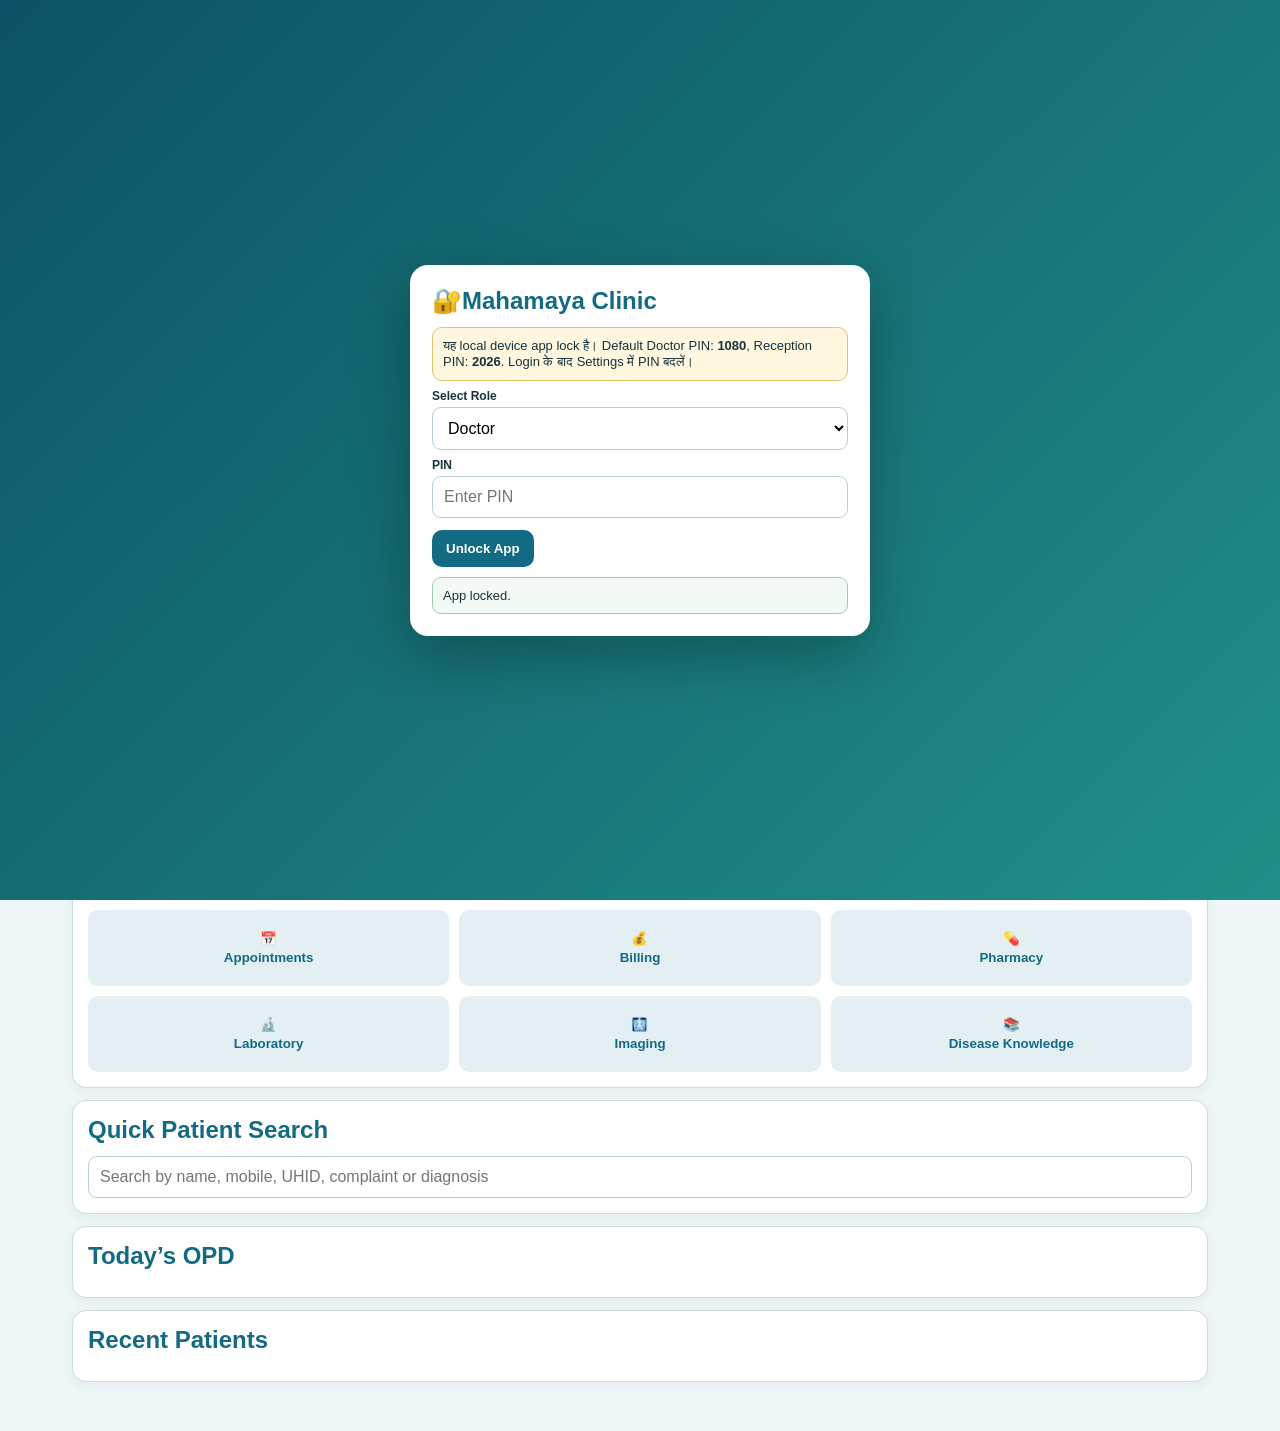
<file: index-pre-phase4c-backup.html>
<!doctype html>
<html lang="en">
<head>
<meta charset="utf-8">
<meta name="viewport" content="width=device-width,initial-scale=1,viewport-fit=cover">
<meta name="theme-color" content="#126b82">
<title>Mahamaya Clinic | Advanced Ayurveda, Spine & Orthopedic Centre</title>
<style>
:root{--p:#126b82;--s:#218f87;--bg:#eef6f8;--card:#fff;--line:#cbdde3;--text:#17333d;--ok:#176b43;--danger:#a1261d;--warn:#8a5b00}
*{box-sizing:border-box}
body{margin:0;font-family:Arial,Helvetica,sans-serif;background:var(--bg);color:var(--text);padding-bottom:25px}
header{background:linear-gradient(135deg,var(--p),var(--s));color:#fff;padding:20px 16px}
header h1{margin:0;font-size:24px} header p{margin:6px 0 0}
main{max-width:1160px;margin:auto;padding:12px}
.card{background:#fff;border:1px solid var(--line);border-radius:14px;padding:15px;margin:12px 0;box-shadow:0 3px 12px #17333d10}
h2{margin:0 0 12px;color:var(--p)} h3{margin:14px 0 8px;color:var(--p)}
.grid{display:grid;grid-template-columns:repeat(2,1fr);gap:10px}.grid3{display:grid;grid-template-columns:repeat(3,1fr);gap:10px}
label{display:block;font-size:12px;font-weight:700;margin:8px 0 4px}
input,select,textarea{width:100%;padding:11px;border:1px solid #b9cfd7;border-radius:9px;background:#fff;font:inherit}
textarea{min-height:80px}
button,.btn{border:0;border-radius:10px;padding:11px 14px;font-weight:700;cursor:pointer;text-decoration:none;display:inline-flex;justify-content:center;align-items:center}
.primary{background:var(--p);color:#fff}.secondary{background:#e3eff3;color:var(--p)}.success{background:#e4f5e9;color:var(--ok)}.danger{background:#fde9e7;color:var(--danger)}.warning{background:#fff2cf;color:var(--warn)}
.actions{display:flex;gap:8px;flex-wrap:wrap;margin-top:12px}
.status{margin-top:10px;padding:10px;border:1px solid #9bcdb0;background:#f3faf6;border-radius:9px;font-size:13px}
.notice{padding:10px;border:1px solid #e1c26d;background:#fff7df;border-radius:10px;font-size:13px}
.alert{padding:11px;border-radius:10px;margin:10px 0;font-size:13px}.alert-red{background:#fde7e4;border:1px solid #d48b84;color:#8a2018}.alert-green{background:#e7f5eb;border:1px solid #9bcdb0;color:#245e3d}
.tabs{display:flex;gap:8px;flex-wrap:wrap}.tabs button.active{background:var(--p);color:#fff}
.hidden{display:none!important}
.item{border:1px solid var(--line);border-radius:10px;padding:11px;margin:8px 0;background:#fbfdfe}.item b{color:var(--p)}
.small{font-size:12px;color:#6a7f88}
.finding-row{display:grid;grid-template-columns:1.4fr .8fr .8fr 1.6fr;gap:8px;align-items:end;border:1px solid var(--line);border-radius:10px;padding:10px;margin:8px 0;background:#fbfdfe}
.finding-name{font-weight:800;color:var(--p);padding-bottom:11px}
.checkgrid{display:grid;grid-template-columns:repeat(2,1fr);gap:8px}
.check{display:flex;gap:8px;align-items:flex-start;border:1px solid var(--line);border-radius:9px;padding:9px;background:#fbfdfe}
.check input{width:auto;margin-top:3px}
.pill{display:inline-block;padding:5px 8px;border-radius:14px;background:#e6f1f4;color:var(--p);margin:3px;font-size:12px;font-weight:700}
.ayur-grid{display:grid;grid-template-columns:repeat(3,1fr);gap:8px}
.ayur-box{border:1px solid var(--line);border-radius:10px;padding:10px;background:#fbfdfe}
@media(max-width:760px){.grid,.grid3,.finding-row,.checkgrid,.ayur-grid{grid-template-columns:1fr}.finding-name{padding-bottom:0}}

.print-sheet{background:#fff;border:1px solid #cbdde3;border-radius:12px;padding:22px;min-height:950px}
.letterhead{border-bottom:3px solid var(--p);padding-bottom:10px;margin-bottom:12px}
.letterhead h1{margin:0;color:var(--p);font-size:25px}
.rx-section-title{margin-top:13px;padding-bottom:4px;border-bottom:1px solid #cbdde3;color:var(--p);font-weight:800}
.rx-table{width:100%;border-collapse:collapse;font-size:12px}
.rx-table th,.rx-table td{border:1px solid #d6e1e5;padding:7px;vertical-align:top;text-align:left}
.preview-actions{position:sticky;bottom:0;background:var(--bg);padding:8px 0;z-index:5}
@media print{
  body{background:#fff;padding:0}
  header,.tabs,.notice,.no-print,#status{display:none!important}
  main{max-width:none;padding:0;margin:0}
  .card{border:0;box-shadow:none;margin:0;padding:0}
  section{display:none!important}
  #previewSection{display:block!important}
  .print-sheet{border:0;border-radius:0;padding:8mm;min-height:auto}
}


.dashboard-grid{display:grid;grid-template-columns:repeat(4,1fr);gap:10px}
.stat-card{border:1px solid var(--line);border-radius:12px;padding:14px;background:#fbfdfe;text-align:center}
.stat-card .num{font-size:27px;font-weight:900;color:var(--p)}
.stat-card .lbl{font-size:12px;color:#6a7f88;margin-top:4px}
.quick-grid{display:grid;grid-template-columns:repeat(3,1fr);gap:10px}
.quick-btn{min-height:76px;flex-direction:column;gap:4px}
.timeline-item{border-left:4px solid var(--p);padding:10px 12px;margin:8px 0;background:#fbfdfe;border-radius:0 10px 10px 0}
@media(max-width:760px){.dashboard-grid{grid-template-columns:repeat(2,1fr)}.quick-grid{grid-template-columns:1fr}}


.followup-banner{background:#edf7f2;border:1px solid #9bcdb0;border-radius:10px;padding:10px;margin-bottom:10px}
.timeline{position:relative;margin:12px 0}
.timeline:before{content:"";position:absolute;left:17px;top:0;bottom:0;width:3px;background:#c7dfe5}
.visit-node{position:relative;margin:0 0 12px 44px;border:1px solid var(--line);background:#fff;border-radius:12px;padding:12px}
.visit-node:before{content:"";position:absolute;left:-35px;top:16px;width:15px;height:15px;border-radius:50%;background:var(--p);border:3px solid #eef6f8}
.visit-node.current{border:2px solid var(--p);background:#f4fbfc}
.progress-grid{display:grid;grid-template-columns:repeat(4,1fr);gap:9px}
.progress-box{border:1px solid var(--line);border-radius:10px;padding:10px;background:#fbfdfe}
.delta-good{color:#176b43;font-weight:800}.delta-warn{color:#8a5b00;font-weight:800}.delta-bad{color:#a1261d;font-weight:800}
@media(max-width:760px){.progress-grid{grid-template-columns:repeat(2,1fr)}}


.safety-summary{display:grid;grid-template-columns:repeat(3,1fr);gap:9px}
.safety-count{border-radius:12px;padding:13px;text-align:center;border:1px solid var(--line)}
.safety-count .n{font-size:25px;font-weight:900}.safety-count .t{font-size:12px}
.safe-green{background:#e7f5eb;color:#176b43;border-color:#9bcdb0}
.safe-yellow{background:#fff5d8;color:#805800;border-color:#e0c46f}
.safe-red{background:#fde7e4;color:#98271e;border-color:#d48b84}
.alert-card{border-radius:10px;padding:11px;margin:8px 0;border-left:5px solid}
.alert-card.red{background:#fde7e4;border-color:#b83229;color:#7d2019}
.alert-card.yellow{background:#fff5d8;border-color:#d9a928;color:#6d4b00}
.alert-card.green{background:#e7f5eb;border-color:#2f8b59;color:#1f603e}
.alert-card .alert-title{font-weight:900;margin-bottom:4px}
.safety-badge{display:inline-block;padding:4px 8px;border-radius:12px;font-size:11px;font-weight:800;margin-left:5px}
.badge-red{background:#f5c7c2;color:#8c2017}.badge-yellow{background:#f6e4a8;color:#715000}.badge-green{background:#ccebd7;color:#176b43}
@media(max-width:760px){.safety-summary{grid-template-columns:1fr}}


.lab-value-grid{display:grid;grid-template-columns:repeat(4,1fr);gap:9px}
.lab-field{border:1px solid var(--line);border-radius:10px;padding:9px;background:#fbfdfe}
.interpret-card{border-radius:10px;padding:11px;margin:8px 0;border-left:5px solid}
.interpret-card.red{background:#fde7e4;border-color:#b83229;color:#7d2019}
.interpret-card.yellow{background:#fff5d8;border-color:#d9a928;color:#6d4b00}
.interpret-card.green{background:#e7f5eb;border-color:#2f8b59;color:#1f603e}
.interpret-card.blue{background:#e7f2f8;border-color:#357b9d;color:#174f69}
.result-heading{font-weight:900;margin-bottom:4px}
@media(max-width:850px){.lab-value-grid{grid-template-columns:repeat(2,1fr)}}
@media(max-width:520px){.lab-value-grid{grid-template-columns:1fr}}


.profile-tabs{display:flex;gap:8px;flex-wrap:wrap;margin-bottom:10px}
.profile-panel{border:1px solid var(--line);border-radius:12px;padding:12px;background:#fbfdfe}
.profile-result{border-left:5px solid var(--p);background:#f7fbfc;border-radius:10px;padding:11px;margin:8px 0}
.profile-result.red{border-color:#b83229;background:#fde7e4;color:#7d2019}
.profile-result.yellow{border-color:#d9a928;background:#fff5d8;color:#6d4b00}
.profile-result.green{border-color:#2f8b59;background:#e7f5eb;color:#1f603e}
.profile-result.blue{border-color:#357b9d;background:#e7f2f8;color:#174f69}


.lock-overlay{position:fixed;inset:0;background:linear-gradient(135deg,#0d5365,#218f87);display:flex;align-items:center;justify-content:center;padding:18px;z-index:9999}
.lock-card{width:min(460px,100%);background:#fff;border-radius:18px;padding:22px;box-shadow:0 20px 60px rgba(0,0,0,.28)}
.lock-card h2{margin-top:0}
.role-badge{display:inline-block;padding:5px 9px;border-radius:14px;font-size:12px;font-weight:800;background:#e6f1f4;color:var(--p)}
.audit-row{border:1px solid var(--line);border-radius:9px;padding:9px;margin:7px 0;background:#fbfdfe}
.backup-status{font-size:12px;color:#687f89;margin-top:6px}
.settings-grid{display:grid;grid-template-columns:repeat(2,1fr);gap:10px}
@media(max-width:650px){.settings-grid{grid-template-columns:1fr}}


.appointment-grid{display:grid;grid-template-columns:repeat(4,1fr);gap:9px}
.calendar-day{border:1px solid var(--line);border-radius:10px;padding:10px;background:#fbfdfe;min-height:90px}
.calendar-day.today{border:2px solid var(--p);background:#f1fbfc}
.calendar-day .date{font-weight:900;color:var(--p)}
.appt-item{border-left:4px solid var(--p);background:#fff;border-radius:7px;padding:6px 8px;margin-top:6px;font-size:12px}
.bill-row{display:grid;grid-template-columns:1.6fr .7fr .7fr .7fr auto;gap:8px;align-items:end;border:1px solid var(--line);padding:9px;border-radius:10px;margin:8px 0;background:#fbfdfe}
.bill-total{font-size:24px;font-weight:900;color:var(--p);text-align:right}
.receipt-box{background:#fff;border:1px solid var(--line);border-radius:12px;padding:18px}
@media(max-width:900px){.appointment-grid{grid-template-columns:repeat(2,1fr)}}
@media(max-width:700px){.bill-row{grid-template-columns:1fr}.appointment-grid{grid-template-columns:1fr}}


.inventory-grid{display:grid;grid-template-columns:repeat(4,1fr);gap:9px}
.inventory-stat{border:1px solid var(--line);border-radius:12px;padding:13px;text-align:center;background:#fbfdfe}
.inventory-stat .n{font-size:24px;font-weight:900;color:var(--p)}
.stock-low{background:#fff4d8;border-left:5px solid #d9a928}
.stock-critical{background:#fde7e4;border-left:5px solid #b83229}
.stock-ok{background:#e7f5eb;border-left:5px solid #2f8b59}
.expired{background:#fde7e4!important}
.inventory-row{border:1px solid var(--line);border-radius:11px;padding:11px;margin:8px 0;background:#fbfdfe}
.dispense-row{display:grid;grid-template-columns:1.6fr .7fr .7fr auto;gap:8px;align-items:end}
@media(max-width:850px){.inventory-grid{grid-template-columns:repeat(2,1fr)}}
@media(max-width:650px){.dispense-row,.inventory-grid{grid-template-columns:1fr}}


.labmgmt-grid{display:grid;grid-template-columns:repeat(4,1fr);gap:9px}
.labstat{border:1px solid var(--line);border-radius:12px;padding:13px;text-align:center;background:#fbfdfe}
.labstat .n{font-size:24px;font-weight:900;color:var(--p)}
.lab-order{border:1px solid var(--line);border-radius:11px;padding:11px;margin:8px 0;background:#fbfdfe}
.lab-order.critical{border-left:5px solid #b83229;background:#fde7e4}
.lab-order.pending{border-left:5px solid #d9a928;background:#fff5d8}
.lab-order.completed{border-left:5px solid #2f8b59;background:#e7f5eb}
.lab-report{background:#fff;border:1px solid var(--line);border-radius:12px;padding:18px}
@media(max-width:850px){.labmgmt-grid{grid-template-columns:repeat(2,1fr)}}
@media(max-width:550px){.labmgmt-grid{grid-template-columns:1fr}}


.imaging-grid{display:grid;grid-template-columns:repeat(4,1fr);gap:9px}
.imaging-stat{border:1px solid var(--line);border-radius:12px;padding:13px;text-align:center;background:#fbfdfe}
.imaging-stat .n{font-size:24px;font-weight:900;color:var(--p)}
.imaging-card{border:1px solid var(--line);border-radius:11px;padding:11px;margin:8px 0;background:#fbfdfe}
.imaging-card.red{border-left:5px solid #b83229;background:#fde7e4}
.imaging-card.yellow{border-left:5px solid #d9a928;background:#fff5d8}
.imaging-card.green{border-left:5px solid #2f8b59;background:#e7f5eb}
.imaging-report{background:#fff;border:1px solid var(--line);border-radius:12px;padding:18px}
.finding-chip{display:inline-block;padding:5px 8px;border-radius:14px;background:#e7f2f8;color:#174f69;margin:3px;font-size:12px;font-weight:700}
@media(max-width:850px){.imaging-grid{grid-template-columns:repeat(2,1fr)}}
@media(max-width:550px){.imaging-grid{grid-template-columns:1fr}}


.kb-layout{display:grid;grid-template-columns:300px 1fr;gap:12px}
.kb-menu{border:1px solid var(--line);border-radius:12px;padding:10px;background:#fbfdfe}
.kb-content{border:1px solid var(--line);border-radius:12px;padding:16px;background:#fff}
.kb-nav-btn{width:100%;text-align:left;justify-content:flex-start;margin:4px 0}
.kb-section{border-top:1px solid var(--line);padding-top:12px;margin-top:14px}
.kb-section h3{margin-top:0}
.kb-tag{display:inline-block;padding:5px 8px;border-radius:14px;background:#e7f2f8;color:#174f69;margin:3px;font-size:12px;font-weight:700}
.kb-red{border-left:5px solid #b83229;background:#fde7e4;border-radius:10px;padding:11px}
.kb-yellow{border-left:5px solid #d9a928;background:#fff5d8;border-radius:10px;padding:11px}
.kb-green{border-left:5px solid #2f8b59;background:#e7f5eb;border-radius:10px;padding:11px}
.kb-evidence{font-size:12px;color:#5e737c;background:#f5f8f9;padding:9px;border-radius:9px}
@media(max-width:800px){.kb-layout{grid-template-columns:1fr}}

</style>
</head>
<body>

<div id="lockOverlay" class="lock-overlay">
  <div class="lock-card">
    <h2>🔐Mahamaya Clinic  </h2>
    <div class="notice">यह local device app lock है। Default Doctor PIN: <b>1080</b>, Reception PIN: <b>2026</b>. Login के बाद Settings में PIN बदलें।</div>
    <label>Select Role</label>
    <select id="loginRole">
      <option>Doctor</option>
      <option>Reception</option>
    </select>
    <label>PIN</label>
    <input id="loginPin" type="password" inputmode="numeric" maxlength="12" placeholder="Enter PIN">
    <div class="actions">
      <button id="loginBtn" class="primary">Unlock App</button>
    </div>
    <div id="loginMessage" class="status">App locked.</div>
  </div>
</div>

<header>
<h1>Mahamaya Clinic </h1>
<p>V2.9 • Disease Knowledge Base • Sciatica / Gridhrasi</p>
</header>
<main>
<div class="card">
<div class="notice"><b>Stable incremental build:</b> V2.8 के working engine में Disease Knowledge Base Phase 1 जोड़ा गया है। पुराने patient records सुरक्षित रहेंगे।</div>
<div class="tabs actions">
<button id="tabDashboard" class="primary active">🏠 Dashboard</button>
<button id="tabTimeline" class="secondary">🔄 Follow-up</button>
<button id="tabPatient" class="secondary">👤 Patient</button>
<button id="tabComplaint" class="secondary">🧭 Complaint</button>
<button id="tabClinical" class="secondary">🩺 Clinical</button>
<button id="tabExam" class="secondary">🔍 General</button>
<button id="tabSystemic" class="secondary">🫀 Systemic</button>
<button id="tabInvestigations" class="secondary">🧪 Investigations</button>
<button id="tabCBC" class="secondary">🩸 CBC Interpreter</button>
<button id="tabLabProfiles" class="secondary">🧪 Lab Profiles</button>
<button id="tabAyurveda" class="secondary">🌿 Ayurveda</button>
<button id="tabPrescription" class="secondary">💊 Prescription</button>
<button id="tabSafety" class="secondary">🛡 Safety</button>
<button id="tabPreview" class="secondary">📄 Preview/PDF</button>
<button id="tabAppointments" class="secondary">📅 Appointments</button>
<button id="tabBilling" class="secondary">💰 Billing</button>
<button id="tabPharmacy" class="secondary">💊 Pharmacy</button>
<button id="tabLabMgmt" class="secondary">🔬 Laboratory</button>
<button id="tabImaging" class="secondary">🩻 Imaging</button>
<button id="tabKnowledge" class="secondary">📚 Knowledge</button>
<button id="tabSettings" class="secondary">⚙ Settings</button>
<button id="tabRecords" class="secondary">📁 Records</button>
</div>
<div id="status" class="status">App loaded successfully. Version: V2.9</div>
<div class="actions no-print">
  <span id="activeRoleBadge" class="role-badge">Locked</span>
  <button id="lockNowBtn" class="secondary">🔒 Lock</button>
  <button id="tabSettingsQuick" class="secondary">⚙ Settings & Backup</button>
</div>

</div>


<section id="dashboardSection">
<div class="card">
<h2>Clinic Dashboard</h2>
<div class="dashboard-grid">
<div class="stat-card"><div class="num" id="totalPatients">0</div><div class="lbl">Total Records</div></div>
<div class="stat-card"><div class="num" id="todayPatients">0</div><div class="lbl">Today’s OPD</div></div>
<div class="stat-card"><div class="num" id="followupCount">0</div><div class="lbl">Follow-up Visits</div></div>
<div class="stat-card"><div class="num" id="rxCount">0</div><div class="lbl">Saved Prescriptions</div></div>
</div>
</div>

<div class="card">
<h2>Quick Actions</h2>
<div class="quick-grid">
<button id="dashNewPatient" class="primary quick-btn">👤<span>New Patient</span></button>
<button id="dashRecords" class="secondary quick-btn">📁<span>Open Records</span></button>
<button id="dashSearch" class="secondary quick-btn">🔍<span>Search Patient</span></button>
<button id="dashInvestigations" class="secondary quick-btn">🧪<span>Investigations</span></button>
<button id="dashCBC" class="secondary quick-btn">🩸<span>CBC Interpreter</span></button>
<button id="dashLabProfiles" class="secondary quick-btn">🧪<span>Lab Profiles</span></button>
<button id="dashAyurveda" class="secondary quick-btn">🌿<span>Ayurveda</span></button>
<button id="dashPrescription" class="secondary quick-btn">💊<span>Prescription</span></button>
<button id="dashSafety" class="warning quick-btn">🛡<span>Medicine Safety</span></button>
<button id="dashAppointments" class="secondary quick-btn">📅<span>Appointments</span></button>
<button id="dashBilling" class="secondary quick-btn">💰<span>Billing</span></button>
<button id="dashPharmacy" class="secondary quick-btn">💊<span>Pharmacy</span></button>
<button id="dashLabMgmt" class="secondary quick-btn">🔬<span>Laboratory</span></button>
<button id="dashImaging" class="secondary quick-btn">🩻<span>Imaging</span></button>
<button id="dashKnowledge" class="secondary quick-btn">📚<span>Disease Knowledge</span></button>
</div>
</div>

<div class="card">
<h2>Quick Patient Search</h2>
<input id="dashboardSearch" placeholder="Search by name, mobile, UHID, complaint or diagnosis">
<div id="dashboardSearchResults"></div>
</div>

<div class="card">
<h2>Today’s OPD</h2>
<div id="todayList"></div>
</div>

<div class="card">
<h2>Recent Patients</h2>
<div id="recentList"></div>
</div>
</section>


<section id="timelineSection" class="hidden">
<div class="card">
<h2>Patient Follow-up Timeline</h2>
<div id="timelinePatientHeader" class="followup-banner">Open a saved patient to view follow-up timeline.</div>

<div class="progress-grid">
<div class="progress-box"><label>Previous Pain Score</label><input id="previousPain" readonly></div>
<div class="progress-box"><label>Current Pain Score</label><input id="currentPainCompare" type="number" min="0" max="10"></div>
<div class="progress-box"><label>Previous Status</label><input id="previousStatus" readonly></div>
<div class="progress-box"><label>Current Status</label>
<select id="currentStatusCompare">
<option value=""></option>
<option>Worsened</option><option>No change</option><option>Mild improvement</option>
<option>Moderate improvement</option><option>Marked improvement</option><option>Resolved</option>
</select></div>
</div>

<div class="grid">
<div><label>Progress Since Last Visit</label><textarea id="progressNotes"></textarea></div>
<div><label>New Complaints / Adverse Effects</label><textarea id="newFollowupComplaints"></textarea></div>
</div>

<div class="grid3">
<div><label>Compliance</label><select id="compliance"><option value=""></option><option>Good</option><option>Partial</option><option>Poor</option><option>Not assessed</option></select></div>
<div><label>Next Follow-up Date</label><input id="nextFollowupDate" type="date"></div>
<div><label>Visit Outcome</label><select id="visitOutcome"><option value=""></option><option>Continue treatment</option><option>Medicine modified</option><option>Investigations advised</option><option>Referred</option><option>Discharged</option></select></div>
</div>

<div class="actions">
<button id="saveProgressBtn" class="primary">💾 Save Progress</button>
<button id="createFollowupBtn" class="success">＋ Create New Follow-up Visit</button>
<button id="openCurrentVisitBtn" class="secondary">Open Current Visit</button>
</div>
</div>

<div class="card">
<h2>Visit Timeline</h2>
<div id="visitTimeline" class="timeline"></div>
</div>
</section>

<section id="patientSection" class="hidden">
<div class="card"><h2>Patient Registration</h2>
<div class="grid3"><div><label>UHID</label><input id="uhid" readonly></div><div><label>Visit Date</label><input id="visitDate" type="date"></div><div><label>Visit Type</label><select id="visitType"><option>New</option><option>Follow-up</option></select></div></div>
<div class="grid3"><div><label>Name *</label><input id="name"></div><div><label>Age *</label><input id="age" type="number" min="0"></div><div><label>Sex *</label><select id="sex"><option value=""></option><option>Male</option><option>Female</option><option>Other</option></select></div></div>
<div class="grid3"><div><label>Mobile *</label><input id="mobile" inputmode="tel"></div><div><label>Height (cm)</label><input id="height" type="number" step="0.1"></div><div><label>Weight (kg)</label><input id="weight" type="number" step="0.1"></div></div>
<div class="grid"><div><label>BMI</label><input id="bmi" readonly></div><div><label>Address</label><input id="address"></div></div>
<div class="actions"><button id="savePatientBtn" class="primary">💾 Save Patient</button><button id="goComplaintBtn" class="secondary">Next: Complaint →</button><button id="newBtn" class="secondary">＋ New Blank Patient</button></div>
</div>
</section>

<section id="complaintSection" class="hidden">
<div class="card"><h2>Complaint Workflow</h2>
<div class="grid3"><div><label>Primary Complaint</label><select id="primaryComplaint"></select></div><div><label>Duration</label><input id="complaintDuration"></div><div><label>Severity 0–10</label><input id="complaintSeverity" type="number" min="0" max="10"></div></div>
<div class="grid3"><div><label>Onset</label><select id="complaintOnset"><option value=""></option><option>Sudden</option><option>Gradual</option><option>Recurrent</option></select></div><div><label>Progression</label><select id="complaintProgression"><option value=""></option><option>Improving</option><option>Static</option><option>Progressive</option><option>Intermittent</option></select></div><div><label>Character / Radiation</label><input id="complaintCharacter"></div></div>
<div class="grid"><div><label>Aggravating Factors</label><textarea id="aggravating"></textarea></div><div><label>Relieving Factors</label><textarea id="relieving"></textarea></div></div>
<h3>Red Flag Checklist</h3><div id="redFlags" class="checkgrid"></div><div id="redFlagAlert" class="alert alert-green">No red flag selected.</div>
<h3>Suggested Examination</h3><div id="suggestedExam"></div><h3>Suggested Investigations</h3><div id="suggestedInv"></div><h3>Rule-based Differential Considerations</h3><div id="suggestedDx"></div>
<label>Additional Complaint Notes</label><textarea id="complaintNotes"></textarea>
<div class="actions"><button id="saveComplaintBtn" class="primary">💾 Save Complaint</button><button id="goClinicalBtn2" class="secondary">Next: Clinical →</button></div>
</div>
</section>

<section id="clinicalSection" class="hidden">
<div class="card"><h2>Clinical History & Vitals</h2>
<label>Chief Complaints</label><textarea id="chiefComplaints"></textarea>
<div class="grid"><div><label>Duration</label><input id="duration"></div><div><label>Onset</label><select id="onset"><option value=""></option><option>Sudden</option><option>Gradual</option><option>Recurrent</option></select></div></div>
<label>History of Present Illness</label><textarea id="hpi"></textarea>
<div class="grid"><div><label>Past Medical History</label><textarea id="pastHistory"></textarea></div><div><label>Current Medicines / Treatment</label><textarea id="currentMedicines"></textarea></div></div>
<div class="grid"><div><label>Drug / Food Allergy</label><input id="allergy"></div><div><label>Family History</label><input id="familyHistory"></div></div>
<div class="grid3"><div><label>Blood Pressure</label><input id="bp"></div><div><label>Pulse / min</label><input id="pulse" type="number"></div><div><label>SpO₂ %</label><input id="spo2" type="number"></div></div>
<div class="grid3"><div><label>Temperature °F</label><input id="temp"></div><div><label>Respiratory Rate / min</label><input id="rr" type="number"></div><div><label>Pain Score 0–10</label><input id="pain" type="number" min="0" max="10"></div></div>
<label>General Clinical Notes</label><textarea id="clinicalNotes"></textarea>
<div class="actions"><button id="saveClinicalBtn" class="primary">💾 Save Clinical</button><button id="goExamBtn" class="secondary">Next: General Exam →</button></div>
</div>
</section>

<section id="examSection" class="hidden">
<div class="card"><h2>General Physical Examination</h2><div id="findings"></div>
<div class="grid3"><div><label>Build</label><select id="build"><option value=""></option><option>Lean</option><option>Average</option><option>Muscular</option><option>Obese</option><option>Cachectic</option></select></div><div><label>Nutrition</label><select id="nutrition"><option value=""></option><option>Good</option><option>Average</option><option>Poor</option><option>Malnourished</option></select></div><div><label>Gait</label><select id="gait"><option value=""></option><option>Normal</option><option>Antalgic</option><option>Ataxic</option><option>Spastic</option><option>High-stepping</option><option>Other</option></select></div></div>
<label>Additional General Examination Notes</label><textarea id="examNotes"></textarea>
<div class="actions"><button id="saveExamBtn" class="primary">💾 Save Examination</button><button id="goSystemicBtn" class="secondary">Next: Systemic →</button></div>
</div>
</section>

<section id="systemicSection" class="hidden">
<div class="card"><h2>Systemic Examination</h2>
<label>CVS Notes</label><textarea id="cvsNotes"></textarea><label>Respiratory Notes</label><textarea id="rsNotes"></textarea><label>Abdomen Notes</label><textarea id="abdNotes"></textarea><label>CNS Notes</label><textarea id="cnsNotes"></textarea><label>Additional Systemic Notes</label><textarea id="systemicNotes"></textarea>
<div class="actions"><button id="saveSystemicBtn" class="primary">💾 Save Systemic</button><button id="goInvestigationsBtn" class="secondary">Next: Investigations →</button></div>
</div>
</section>

<section id="investigationsSection" class="hidden">
<div class="card"><h2>Investigations</h2>
<div class="grid3"><div><label>Category</label><select id="prevCategory"><option>Blood</option><option>Urine</option><option>Stool</option><option>X-ray</option><option>USG</option><option>CT</option><option>MRI</option><option>ECG</option><option>Echo/Doppler</option><option>Other</option></select></div><div><label>Previous Test / Study</label><input id="prevTest"></div><div><label>Report Date</label><input id="prevDate" type="date"></div></div>
<div class="grid"><div><label>Result Summary</label><textarea id="prevResult"></textarea></div><div><label>Interpretation / Remark</label><textarea id="prevRemark"></textarea></div></div>
<div class="actions"><button id="addPrevBtn" class="secondary">＋ Add Previous Report</button></div><div id="previousList"></div>
<hr>
<div class="grid3"><div><label>Category</label><select id="advCategory"><option>Blood</option><option>Urine</option><option>X-ray</option><option>USG</option><option>CT</option><option>MRI</option><option>ECG</option><option>Echo/Doppler</option><option>Other</option></select></div><div><label>Advised Test / Study</label><input id="advTest"></div><div><label>Priority</label><select id="advPriority"><option>Routine</option><option>Urgent</option><option>Emergency</option><option>Follow-up</option></select></div></div>
<label>Clinical Indication / Preparation</label><textarea id="advNote"></textarea>
<div class="actions"><button id="addAdvBtn" class="secondary">＋ Add Advised Test</button></div><div id="advisedList"></div>
<div class="actions"><button id="saveInvestigationsBtn" class="primary">💾 Save Investigations</button><button id="goCBCBtn" class="secondary">Next: CBC Interpreter →</button><button id="goAyurvedaBtn" class="secondary">Skip to Ayurveda →</button></div>
</div>
</section>


<section id="cbcSection" class="hidden">
<div class="card">
<h2>CBC Smart Interpreter — Phase 1</h2>
<div class="notice">
<b>Important:</b> Adult screening support only. Always compare with the reporting laboratory’s reference range, altitude, pregnancy status, symptoms, smear findings and clinical context. This tool does not diagnose leukemia, sepsis or a specific anaemia cause.
</div>

<div class="grid3">
<div><label>Sample Date</label><input id="cbcDate" type="date"></div>
<div><label>Clinical Group</label><select id="cbcGroup"><option>Adult Male</option><option>Adult Non-pregnant Female</option><option>Pregnant Adult</option><option>Pediatric — interpretation limited</option></select></div>
<div><label>Units</label><select id="cbcUnits"><option>Standard: Hb g/dL, TLC /µL, Platelet ×10³/µL</option></select></div>
</div>

<h3>Red Cell Parameters</h3>
<div class="lab-value-grid">
<div class="lab-field"><label>Hemoglobin g/dL</label><input id="cbcHb" type="number" step="0.1"></div>
<div class="lab-field"><label>RBC million/µL</label><input id="cbcRbc" type="number" step="0.01"></div>
<div class="lab-field"><label>PCV / Hct %</label><input id="cbcPcv" type="number" step="0.1"></div>
<div class="lab-field"><label>MCV fL</label><input id="cbcMcv" type="number" step="0.1"></div>
<div class="lab-field"><label>MCH pg</label><input id="cbcMch" type="number" step="0.1"></div>
<div class="lab-field"><label>MCHC g/dL</label><input id="cbcMchc" type="number" step="0.1"></div>
<div class="lab-field"><label>RDW %</label><input id="cbcRdw" type="number" step="0.1"></div>
<div class="lab-field"><label>Reticulocyte % (optional)</label><input id="cbcRetic" type="number" step="0.1"></div>
</div>

<h3>White Cell Parameters</h3>
<div class="lab-value-grid">
<div class="lab-field"><label>TLC /µL</label><input id="cbcTlc" type="number" step="1"></div>
<div class="lab-field"><label>Neutrophils %</label><input id="cbcNeut" type="number" step="0.1"></div>
<div class="lab-field"><label>Lymphocytes %</label><input id="cbcLymph" type="number" step="0.1"></div>
<div class="lab-field"><label>Monocytes %</label><input id="cbcMono" type="number" step="0.1"></div>
<div class="lab-field"><label>Eosinophils %</label><input id="cbcEos" type="number" step="0.1"></div>
<div class="lab-field"><label>Basophils %</label><input id="cbcBaso" type="number" step="0.1"></div>
<div class="lab-field"><label>Absolute Neutrophil Count /µL</label><input id="cbcAnc" type="number" step="1"></div>
<div class="lab-field"><label>Absolute Eosinophil Count /µL</label><input id="cbcAec" type="number" step="1"></div>
</div>

<h3>Platelet & Inflammation</h3>
<div class="lab-value-grid">
<div class="lab-field"><label>Platelet ×10³/µL</label><input id="cbcPlatelet" type="number" step="1"></div>
<div class="lab-field"><label>ESR mm/hr</label><input id="cbcEsr" type="number" step="1"></div>
<div class="lab-field"><label>Peripheral Smear</label><select id="cbcSmear"><option value=""></option><option>Not done</option><option>Normal morphology reported</option><option>Microcytic hypochromic</option><option>Macrocytic</option><option>Normocytic normochromic</option><option>Abnormal cells / blasts reported</option><option>Other abnormality</option></select></div>
<div class="lab-field"><label>Lab Critical Flag</label><select id="cbcLabFlag"><option>No critical flag reported</option><option>Critical result reported by laboratory</option></select></div>
</div>

<label>Laboratory Reference Range / Additional Notes</label>
<textarea id="cbcLabNotes" placeholder="Paste the laboratory-specific ranges, symptoms, transfusion status or important context"></textarea>

<div class="actions">
<button id="interpretCBCBtn" class="primary">🩸 Interpret CBC</button>
<button id="saveCBCBtn" class="secondary">💾 Save CBC Values</button>
<button id="addCBCToPreviousBtn" class="secondary">＋ Add Summary to Previous Investigations</button>
<button id="goLabProfilesBtn" class="secondary">Next: Lab Profiles →</button><button id="goAyurvedaFromCBCBtn" class="secondary">Skip to Ayurveda →</button>
</div>
</div>

<div class="card">
<h2>CBC Interpretation Summary</h2>
<div id="cbcResults"><div class="notice">Enter values and press Interpret CBC.</div></div>
</div>

<div class="card">
<h2>Suggested Next Steps</h2>
<div id="cbcNextSteps"><div class="notice">Suggestions will appear after interpretation.</div></div>
</div>
</section>


<section id="labProfilesSection" class="hidden">
<div class="card">
<h2>Basic Lab Interpreter — Phase 1</h2>
<div class="notice"><b>Decision support only:</b> laboratory-specific reference ranges, symptoms, pregnancy status, medicines and repeat confirmation remain essential.</div>

<div class="profile-tabs">
<button class="primary labModeBtn" data-mode="diabetes">🍬 Diabetes</button>
<button class="secondary labModeBtn" data-mode="thyroid">🦋 Thyroid</button>
<button class="secondary labModeBtn" data-mode="kidney">🫘 Kidney</button>
<button class="secondary labModeBtn" data-mode="liver">🫀 Liver</button>
</div>

<div id="diabetesPanel" class="profile-panel">
<h3>Diabetes Profile</h3>
<div class="grid3">
<div><label>Fasting Plasma Glucose mg/dL</label><input id="labFpg" type="number" step="0.1"></div>
<div><label>2-hour PP / OGTT mg/dL</label><input id="labPpg" type="number" step="0.1"></div>
<div><label>HbA1c %</label><input id="labA1c" type="number" step="0.1"></div>
</div>
<div class="grid">
<div><label>Random Glucose mg/dL</label><input id="labRbg" type="number" step="0.1"></div>
<div><label>Classic Hyperglycaemic Symptoms</label><select id="labDiabetesSymptoms"><option>No / Unknown</option><option>Present</option></select></div>
</div>
</div>

<div id="thyroidPanel" class="profile-panel hidden">
<h3>Thyroid Profile</h3>
<div class="grid3">
<div><label>TSH</label><input id="labTsh" type="number" step="0.01"></div>
<div><label>Free T4</label><input id="labFt4" type="number" step="0.01"></div>
<div><label>Free T3 (optional)</label><input id="labFt3" type="number" step="0.01"></div>
</div>
<div class="grid3">
<div><label>TSH Lower Limit</label><input id="labTshLow" type="number" step="0.01" value="0.4"></div>
<div><label>TSH Upper Limit</label><input id="labTshHigh" type="number" step="0.01" value="4.5"></div>
<div><label>Free T4 Range</label><input id="labFt4Range" placeholder="e.g. 0.8–1.8"></div>
</div>
</div>

<div id="kidneyPanel" class="profile-panel hidden">
<h3>Kidney Profile</h3>
<div class="grid3">
<div><label>Serum Creatinine mg/dL</label><input id="labCreatinine" type="number" step="0.01"></div>
<div><label>eGFR mL/min/1.73m²</label><input id="labEgfr" type="number" step="1"></div>
<div><label>Urea mg/dL</label><input id="labUrea" type="number" step="0.1"></div>
</div>
<div class="grid3">
<div><label>Sodium mmol/L</label><input id="labSodium" type="number" step="0.1"></div>
<div><label>Potassium mmol/L</label><input id="labPotassium" type="number" step="0.1"></div>
<div><label>Chronicity ≥3 months?</label><select id="labChronicity"><option>Unknown / No</option><option>Yes</option></select></div>
</div>
</div>

<div id="liverPanel" class="profile-panel hidden">
<h3>Liver Profile</h3>
<div class="grid3">
<div><label>Total Bilirubin mg/dL</label><input id="labBilirubin" type="number" step="0.01"></div>
<div><label>AST U/L</label><input id="labAst" type="number" step="0.1"></div>
<div><label>ALT U/L</label><input id="labAlt" type="number" step="0.1"></div>
</div>
<div class="grid3">
<div><label>ALP U/L</label><input id="labAlp" type="number" step="0.1"></div>
<div><label>Albumin g/dL</label><input id="labAlbumin" type="number" step="0.1"></div>
<div><label>INR (optional)</label><input id="labInr" type="number" step="0.01"></div>
</div>
<div class="grid3">
<div><label>ALT ULN</label><input id="labAltUln" type="number" step="0.1" placeholder="Lab upper limit"></div>
<div><label>ALP ULN</label><input id="labAlpUln" type="number" step="0.1" placeholder="Lab upper limit"></div>
<div><label>Clinical Context</label><input id="labLiverContext" placeholder="Alcohol, medicines, jaundice, etc."></div>
</div>
</div>

<div class="actions">
<button id="interpretLabProfilesBtn" class="primary">🧪 Interpret Current Profile</button>
<button id="saveLabProfilesBtn" class="secondary">💾 Save Lab Values</button>
<button id="addLabSummaryBtn" class="secondary">＋ Add Summary to Investigations</button>
<button id="goAyurvedaFromLabBtn" class="secondary">Next: Ayurveda →</button>
</div>
</div>

<div class="card">
<h2>Interpretation Summary</h2>
<div id="labProfileResults"><div class="notice">Select a profile, enter values and press Interpret.</div></div>
</div>
</section>

<section id="ayurvedaSection" class="hidden">
<div class="card">
<h2>Ayurveda Assessment</h2>
<div class="grid3"><div><label>Prakriti</label><select id="prakriti"><option value=""></option><option>Vata</option><option>Pitta</option><option>Kapha</option><option>Vata-Pitta</option><option>Pitta-Kapha</option><option>Vata-Kapha</option><option>Sama Prakriti</option></select></div><div><label>Vikriti</label><select id="vikriti"><option value=""></option><option>Vata</option><option>Pitta</option><option>Kapha</option><option>Vata-Pitta</option><option>Pitta-Kapha</option><option>Vata-Kapha</option><option>Tridoshaja</option></select></div><div><label>Ama Status</label><select id="ama"><option value=""></option><option>Nirama</option><option>Sama</option><option>Mixed</option></select></div></div>

<h3>Affected Dosha</h3><div id="doshaChecks" class="checkgrid"></div>
<h3>Dosha Subtypes</h3><div id="subtypeChecks" class="checkgrid"></div>
<h3>Involved Guna</h3><div id="gunaChecks" class="checkgrid"></div>

<div class="grid3">
<div><label>Agni</label><select id="agni"><option value=""></option><option>Sama Agni</option><option>Vishama Agni</option><option>Tikshna Agni</option><option>Manda Agni</option></select></div>
<div><label>Koshtha</label><select id="koshtha"><option value=""></option><option>Mridu</option><option>Madhyama</option><option>Krura</option></select></div>
<div><label>Rogamarga</label><select id="rogamarga"><option value=""></option><option>Koshtha</option><option>Shakha</option><option>Marmasthi-Sandhi</option><option>Mixed</option></select></div>
</div>

<h3>Ashtavidha Pariksha</h3>
<div class="ayur-grid">
<div class="ayur-box"><label>Nadi</label><select id="nadi"><option value=""></option><option>Vata</option><option>Pitta</option><option>Kapha</option><option>Vata-Pitta</option><option>Pitta-Kapha</option><option>Vata-Kapha</option><option>Tridoshaja</option></select></div>
<div class="ayur-box"><label>Mutra</label><input id="mutra" placeholder="Colour, quantity, frequency, symptoms"></div>
<div class="ayur-box"><label>Mala</label><input id="mala" placeholder="Consistency, frequency, sama/nirama"></div>
<div class="ayur-box"><label>Jihva</label><input id="jihva" placeholder="Coating, colour, moisture"></div>
<div class="ayur-box"><label>Shabda</label><input id="shabda" placeholder="Voice/speech/cough"></div>
<div class="ayur-box"><label>Sparsha</label><input id="sparsha" placeholder="Temperature, texture, tenderness"></div>
<div class="ayur-box"><label>Drik</label><input id="drik" placeholder="Eyes/vision/appearance"></div>
<div class="ayur-box"><label>Akriti</label><input id="akriti" placeholder="Build, posture, gait"></div>
</div>

<h3>Dashavidha Pariksha Summary</h3>
<div class="grid3">
<div><label>Sara</label><select id="sara"><option value=""></option><option>Avara</option><option>Madhyama</option><option>Pravara</option></select></div>
<div><label>Samhanana</label><select id="samhanana"><option value=""></option><option>Avara</option><option>Madhyama</option><option>Pravara</option></select></div>
<div><label>Pramana</label><input id="pramana" placeholder="Proportion/anthropometry notes"></div>
<div><label>Satmya</label><select id="satmya"><option value=""></option><option>Avara</option><option>Madhyama</option><option>Pravara</option></select></div>
<div><label>Satva</label><select id="satva"><option value=""></option><option>Avara</option><option>Madhyama</option><option>Pravara</option></select></div>
<div><label>Ahara Shakti</label><select id="aharaShakti"><option value=""></option><option>Avara</option><option>Madhyama</option><option>Pravara</option></select></div>
<div><label>Vyayama Shakti</label><select id="vyayamaShakti"><option value=""></option><option>Avara</option><option>Madhyama</option><option>Pravara</option></select></div>
<div><label>Vaya</label><select id="vaya"><option value=""></option><option>Bala</option><option>Madhyama</option><option>Vriddha</option></select></div>
<div><label>Roga Bala</label><select id="rogaBala"><option value=""></option><option>Mridu</option><option>Madhyama</option><option>Daruna</option></select></div>
</div>

<h3>Srotas and Srotodushti</h3>
<div id="srotasChecks" class="checkgrid"></div>
<div class="grid3">
<div><label>Srotodushti Type</label><select id="srotodushti"><option value=""></option><option>Atipravritti</option><option>Sanga</option><option>Siragranthi</option><option>Vimargagamana</option><option>Mixed</option></select></div>
<div><label>Sadhya-Asadhyata</label><select id="sadhya"><option value=""></option><option>Sukhasadhya</option><option>Krichhrasadhya</option><option>Yapya</option><option>Asadhya</option></select></div>
<div><label>Shatkriyakala</label><select id="shatkriya"><option value=""></option><option>Sanchaya</option><option>Prakopa</option><option>Prasara</option><option>Sthanasamshraya</option><option>Vyakti</option><option>Bheda</option></select></div>
</div>

<h3>Samprapti Ghataka</h3>
<div class="grid">
<div><label>Dushya</label><textarea id="dushya" placeholder="Rasa, Rakta, Mamsa, Meda, Asthi, Majja, Shukra/Artava..."></textarea></div>
<div><label>Udbhava / Adhisthana / Vyaktasthana</label><textarea id="sthana"></textarea></div>
</div>
<label>Samprapti Narrative</label><textarea id="samprapti"></textarea>
<label>Ayurveda Assessment Notes</label><textarea id="ayurNotes"></textarea>
<div class="actions"><button id="saveAyurvedaBtn" class="primary">💾 Save Ayurveda Assessment</button><button id="goPrescriptionBtn" class="secondary">Next: Prescription →</button></div>
</div>
</section>


<section id="prescriptionSection" class="hidden">
<div class="card">
<h2>Diagnosis</h2>
<div class="grid">
<div><label>Provisional Diagnosis</label><textarea id="provisionalDiagnosis"></textarea></div>
<div><label>Differential Diagnosis</label><textarea id="differentialDiagnosis"></textarea></div>
</div>
<label>Final / Confirmed Diagnosis</label><textarea id="finalDiagnosis"></textarea>
</div>

<div class="card">
<h2>Add Medicine</h2>
<div class="grid3">
<div><label>System / Source</label><select id="medSystem"><option>Allopathic Generic</option><option>Allopathic Brand / Ethical</option><option>Ayurvedic Classical</option><option>Ayurvedic Patent</option><option>Clinic Self-made</option><option>Other</option></select></div>
<div><label>Medicine / Formulation Name</label><input id="medName"></div>
<div><label>Composition / Strength</label><input id="medStrength" placeholder="e.g. 500 mg / 250 mg + 50 mg"></div>
</div>

<div class="grid3">
<div><label>Dosage Form</label><select id="medForm"><option>Tablet</option><option>Capsule</option><option>Syrup</option><option>Suspension</option><option>Injection</option><option>Powder / Churna</option><option>Kwatha / Decoction</option><option>Asava-Arishta</option><option>Ghrita</option><option>Taila / Oil</option><option>Cream / Ointment / Gel</option><option>Drops</option><option>Inhalation / Nebulization</option><option>Other</option></select></div>
<div><label>Dose</label><input id="medDose" placeholder="e.g. 1 tablet / 5 ml / 500 mg"></div>
<div><label>Frequency</label><select id="medFrequency"><option>OD</option><option>BD</option><option>TDS</option><option>QID</option><option>HS</option><option>SOS</option><option>STAT</option><option>Weekly</option><option>As directed</option></select></div>
</div>

<div class="grid3">
<div><label>Route</label><select id="medRoute"><option>Oral</option><option>IV</option><option>IM</option><option>SC</option><option>Local application</option><option>Inhalation</option><option>Nebulization</option><option>Nasal instillation</option><option>Eye instillation</option><option>Ear instillation</option><option>Rectal</option><option>Other</option></select></div>
<div><label>Meal Timing</label><select id="medMeal"><option>After meal</option><option>Before meal</option><option>With meal</option><option>Empty stomach</option><option>At bedtime</option><option>As directed</option></select></div>
<div><label>Duration</label><input id="medDuration" placeholder="e.g. 5 days / 1 month"></div>
</div>

<label>Anupana / Special Instructions</label>
<textarea id="medInstruction" placeholder="e.g. with lukewarm water / local application twice daily"></textarea>
<div class="actions"><button id="addMedicineBtn" class="secondary">＋ Add Medicine</button></div>
<div id="medicineList"></div>
</div>

<div class="card">
<h2>Advice</h2>
<div class="grid">
<div><label>Pathya</label><textarea id="pathya"></textarea></div>
<div><label>Apathya</label><textarea id="apathya"></textarea></div>
</div>
<div class="grid">
<div><label>Lifestyle / Yoga / Physiotherapy</label><textarea id="lifestyleAdvice"></textarea></div>
<div><label>Precautions / Red Flag Advice</label><textarea id="precautionAdvice"></textarea></div>
</div>
<div class="grid3">
<div><label>Follow-up Date</label><input id="followupDate" type="date"></div>
<div><label>Follow-up Interval / Note</label><input id="followupNote" placeholder="e.g. after 7 days"></div>
<div><label>Emergency Contact</label><input id="emergencyContact" value="8770143788, 7489818673"></div>
</div>
<label>Additional Prescription Notes</label><textarea id="prescriptionNotes"></textarea>
<div class="actions">
<button id="savePrescriptionBtn" class="primary">💾 Save Prescription</button>
<button id="runSafetyBtn" class="warning">🛡 Run Safety Screening</button>
<button id="goPreviewBtn" class="secondary">Next: Preview / PDF →</button>
<button id="goRecordsBtn" class="secondary">Open Records</button>
</div>
</div>
</section>



<section id="safetySection" class="hidden">
<div class="card">
<h2>Patient Safety Profile</h2>
<div class="notice"><b>Clinical decision support only:</b> यह rule set सीमित और educational है। Dose, contraindication और interaction को current product label, renal/hepatic parameters तथा patient context से verify करें।</div>

<div class="grid3">
<div><label>Pregnancy Status</label><select id="safetyPregnancy"><option>Not applicable / No</option><option>Pregnant — trimester unknown</option><option>First trimester</option><option>Second trimester</option><option>Third trimester</option><option>Planning pregnancy</option></select></div>
<div><label>Lactation</label><select id="safetyLactation"><option>No / Not applicable</option><option>Breastfeeding</option></select></div>
<div><label>eGFR (mL/min/1.73m²)</label><input id="safetyEgfr" type="number" min="0" placeholder="Optional"></div>
</div>

<div class="grid3">
<div><label>Renal Status</label><select id="safetyRenal"><option>Normal / Unknown</option><option>CKD / Renal impairment</option><option>AKI suspected</option><option>Dialysis</option></select></div>
<div><label>Hepatic Status</label><select id="safetyHepatic"><option>Normal / Unknown</option><option>Liver disease / elevated enzymes</option><option>Severe hepatic impairment</option></select></div>
<div><label>Bleeding Risk</label><select id="safetyBleeding"><option>No known high risk</option><option>Peptic ulcer / GI bleed history</option><option>Anticoagulant therapy</option><option>Bleeding disorder / thrombocytopenia</option></select></div>
</div>

<div class="grid3">
<div><label>Respiratory Disease</label><select id="safetyRespiratory"><option>None / Unknown</option><option>Asthma</option><option>Severe / uncontrolled asthma</option><option>COPD</option></select></div>
<div><label>UTI / Genital Infection</label><select id="safetyUti"><option>No active/recurrent infection</option><option>Active UTI</option><option>Recurrent UTI</option><option>Recurrent genital fungal infection</option></select></div>
<div><label>Dehydration / Volume Depletion</label><select id="safetyDehydration"><option>No / Unknown</option><option>Present / high risk</option></select></div>
</div>

<label>Known Drug Allergies</label>
<input id="safetyAllergies" placeholder="e.g. penicillin, sulfonamide, NSAID — clinical allergy field is also checked">

<label>Other Important Comorbidities</label>
<textarea id="safetyComorbidities" placeholder="e.g. heart failure, glaucoma, BPH, arrhythmia, seizure disorder"></textarea>

<div class="actions">
<button id="saveSafetyProfileBtn" class="secondary">💾 Save Safety Profile</button>
<button id="screenNowBtn" class="primary">🛡 Screen Current Medicines</button>
<button id="backPrescriptionSafetyBtn" class="secondary">← Prescription</button>
</div>
</div>

<div class="card">
<h2>Safety Screening Results</h2>
<div class="safety-summary">
<div class="safety-count safe-red"><div class="n" id="redCount">0</div><div class="t">High-priority alerts</div></div>
<div class="safety-count safe-yellow"><div class="n" id="yellowCount">0</div><div class="t">Cautions / monitoring</div></div>
<div class="safety-count safe-green"><div class="n" id="greenCount">0</div><div class="t">No rule triggered</div></div>
</div>
<div id="safetyResults"></div>
</div>
</section>

<section id="previewSection" class="hidden">
<div class="card no-print">
<h2>Prescription Preview & Export</h2>
<div class="actions preview-actions">
<button id="printBtn" class="primary">🖨 Print / Save as PDF</button>
<button id="downloadTxtBtn" class="secondary">⬇ Download Text Summary</button>
<button id="shareBtn" class="success">📤 Share Prescription</button>
<button id="backPrescriptionBtn" class="secondary">← Edit Prescription</button>
</div>
<div class="notice">Android Chrome में <b>Print / Save as PDF</b> दबाकर printer selection में <b>Save as PDF</b> चुनें। यही Hindi/Devanagari के लिए सबसे विश्वसनीय तरीका है।</div>
</div>
<div class="card">
<div id="printSheet" class="print-sheet"></div>
</div>
</section>



<section id="appointmentsSection" class="hidden">
<div class="card">
<h2>Appointment Calendar — Phase 1</h2>
<div class="grid3">
<div><label>Patient Name</label><input id="apptPatientName"></div>
<div><label>Mobile</label><input id="apptMobile" inputmode="tel"></div>
<div><label>Appointment Type</label><select id="apptType"><option>New Consultation</option><option>Follow-up</option><option>Walk-in</option><option>Emergency</option><option>Panchakarma</option><option>Procedure</option></select></div>
</div>
<div class="grid3">
<div><label>Date</label><input id="apptDate" type="date"></div>
<div><label>Time</label><input id="apptTime" type="time"></div>
<div><label>Status</label><select id="apptStatus"><option>Scheduled</option><option>Confirmed</option><option>Arrived</option><option>Completed</option><option>Cancelled</option><option>No-show</option></select></div>
</div>
<label>Reason / Notes</label><textarea id="apptNotes"></textarea>
<div class="actions">
<button id="addAppointmentBtn" class="primary">＋ Add Appointment</button>
<button id="loadCurrentPatientApptBtn" class="secondary">Use Current Patient</button>
</div>
</div>

<div class="card">
<h2>Upcoming Appointments</h2>
<div class="grid">
<div><label>From Date</label><input id="apptFilterFrom" type="date"></div>
<div><label>Search Name / Mobile</label><input id="apptSearch"></div>
</div>
<div id="appointmentList"></div>
</div>

<div class="card">
<h2>7-Day Calendar</h2>
<div id="appointmentCalendar" class="appointment-grid"></div>
</div>
</section>

<section id="billingSection" class="hidden">
<div class="card">
<h2>Billing & Receipt — Phase 1</h2>
<div class="grid3">
<div><label>Receipt No.</label><input id="receiptNo" readonly></div>
<div><label>Billing Date</label><input id="billingDate" type="date"></div>
<div><label>Payment Mode</label><select id="paymentMode"><option>Cash</option><option>UPI</option><option>Card</option><option>Bank Transfer</option><option>Credit / Pending</option></select></div>
</div>

<div class="grid3">
<div><label>Patient Name</label><input id="billingPatientName"></div>
<div><label>Mobile</label><input id="billingMobile"></div>
<div><label>UHID</label><input id="billingUhid"></div>
</div>

<h3>Add Billing Item</h3>
<div class="grid3">
<div><label>Service / Item</label><select id="billItemName">
<option>Consultation Fee</option><option>Follow-up Consultation</option><option>Panchakarma Procedure</option><option>Kati Basti</option><option>Janu Basti</option><option>Greeva Basti</option><option>Shirodhara</option><option>Nasya</option><option>Basti Procedure</option><option>Raktamokshana</option><option>Agnikarma / Viddhakarma</option><option>Medicine / Pharmacy</option><option>Investigation Charge</option><option>Other</option>
</select></div>
<div><label>Quantity</label><input id="billQty" type="number" step="1" min="1" value="1"></div>
<div><label>Rate ₹</label><input id="billRate" type="number" step="0.01" min="0"></div>
</div>
<div class="grid">
<div><label>Description / Custom Item</label><input id="billDescription"></div>
<div><label>Tax % (optional)</label><input id="billTax" type="number" step="0.01" value="0"></div>
</div>
<div class="actions"><button id="addBillItemBtn" class="secondary">＋ Add Item</button></div>

<div id="billItemsList"></div>

<div class="grid3">
<div><label>Discount ₹</label><input id="billDiscount" type="number" step="0.01" value="0"></div>
<div><label>Amount Paid ₹</label><input id="billPaid" type="number" step="0.01" value="0"></div>
<div><label>Payment Status</label><select id="billStatus"><option>Paid</option><option>Partially Paid</option><option>Pending</option></select></div>
</div>
<div class="bill-total">Grand Total: ₹<span id="billGrandTotal">0.00</span></div>
<div class="actions">
<button id="saveBillBtn" class="primary">💾 Save Bill</button>
<button id="printReceiptBtn" class="secondary">🖨 Print Receipt</button>
<button id="newBillBtn" class="secondary">＋ New Bill</button>
</div>
</div>

<div class="card">
<h2>Receipt Preview</h2>
<div id="receiptPreview" class="receipt-box"></div>
</div>

<div class="card">
<h2>Recent Bills</h2>
<div id="recentBillsList"></div>
</div>
</section>


<section id="pharmacySection" class="hidden">
<div class="card">
<h2>Pharmacy & Inventory Dashboard</h2>
<div class="inventory-grid">
<div class="inventory-stat"><div class="n" id="inventoryTotalItems">0</div><div>Total items</div></div>
<div class="inventory-stat"><div class="n" id="inventoryLowStock">0</div><div>Low stock</div></div>
<div class="inventory-stat"><div class="n" id="inventoryExpiring">0</div><div>Expiring ≤90 days</div></div>
<div class="inventory-stat"><div class="n" id="inventoryExpired">0</div><div>Expired</div></div>
</div>
</div>

<div class="card">
<h2>Add / Update Inventory Item</h2>
<div class="grid3">
<div><label>Generic / Main Name *</label><input id="invGeneric"></div>
<div><label>Brand / Product Name</label><input id="invBrand"></div>
<div><label>Category</label><select id="invCategory">
<option>Tablet</option><option>Capsule</option><option>Syrup</option><option>Injection</option><option>IV Fluid</option><option>Churna</option><option>Vati</option><option>Guggulu</option><option>Bhasma</option><option>Rasoushadhi</option><option>Kwatha</option><option>Asava-Arishta</option><option>Ghrita</option><option>Taila / Panchakarma Oil</option><option>Cream / Ointment</option><option>Surgical Consumable</option><option>Other</option>
</select></div>
</div>

<div class="grid3">
<div><label>Strength / Composition</label><input id="invStrength"></div>
<div><label>Company / Manufacturer</label><input id="invCompany"></div>
<div><label>Dosage Form / Pack</label><input id="invPack" placeholder="e.g. strip of 10 / 100 ml bottle"></div>
</div>

<div class="grid3">
<div><label>Batch Number</label><input id="invBatch"></div>
<div><label>Manufacturing Date</label><input id="invMfg" type="date"></div>
<div><label>Expiry Date *</label><input id="invExpiry" type="date"></div>
</div>

<div class="grid3">
<div><label>Purchase Price ₹</label><input id="invPurchase" type="number" step="0.01" min="0"></div>
<div><label>Selling Price ₹</label><input id="invSelling" type="number" step="0.01" min="0"></div>
<div><label>HSN / Tax %</label><input id="invTaxInfo" placeholder="Optional"></div>
</div>

<div class="grid3">
<div><label>Current Stock *</label><input id="invStock" type="number" step="1" min="0"></div>
<div><label>Minimum Stock</label><input id="invMinStock" type="number" step="1" min="0" value="5"></div>
<div><label>Storage Location</label><input id="invLocation" placeholder="Rack / shelf / room"></div>
</div>

<label>Notes</label><textarea id="invNotes"></textarea>
<input id="invEditId" type="hidden">
<div class="actions">
<button id="saveInventoryItemBtn" class="primary">💾 Save Inventory Item</button>
<button id="clearInventoryFormBtn" class="secondary">Clear Form</button>
</div>
</div>

<div class="card">
<h2>Inventory List</h2>
<div class="grid">
<div><label>Search medicine / batch / company</label><input id="inventorySearch"></div>
<div><label>Filter</label><select id="inventoryFilter"><option>All</option><option>Low Stock</option><option>Expiring ≤90 days</option><option>Expired</option><option>In Stock</option></select></div>
</div>
<div id="inventoryList"></div>
</div>

<div class="card">
<h2>Dispense Medicine</h2>
<div class="dispense-row">
<div><label>Select Inventory Item</label><select id="dispenseItem"></select></div>
<div><label>Quantity</label><input id="dispenseQty" type="number" min="1" step="1" value="1"></div>
<div><label>Patient / UHID</label><input id="dispensePatient"></div>
<div><button id="dispenseBtn" class="primary">Dispense</button></div>
</div>
<div class="notice">Expired items cannot be dispensed. Low-stock and expiry warnings will be shown before dispensing.</div>
</div>

<div class="card">
<h2>Recent Dispensing Log</h2>
<div id="dispenseLog"></div>
</div>
</section>


<section id="labMgmtSection" class="hidden">
<div class="card">
<h2>Laboratory Dashboard</h2>
<div class="labmgmt-grid">
<div class="labstat"><div class="n" id="labTotalOrders">0</div><div>Total Orders</div></div>
<div class="labstat"><div class="n" id="labPendingOrders">0</div><div>Pending Samples/Reports</div></div>
<div class="labstat"><div class="n" id="labCompletedOrders">0</div><div>Completed Reports</div></div>
<div class="labstat"><div class="n" id="labCriticalOrders">0</div><div>Critical Flags</div></div>
</div>
</div>

<div class="card">
<h2>Create Lab Order</h2>
<div class="grid3">
<div><label>Patient Name *</label><input id="labOrderPatient"></div>
<div><label>UHID</label><input id="labOrderUhid"></div>
<div><label>Mobile</label><input id="labOrderMobile"></div>
</div>
<div class="grid3">
<div><label>Order Date</label><input id="labOrderDate" type="date"></div>
<div><label>Priority</label><select id="labOrderPriority"><option>Routine</option><option>Urgent</option><option>Emergency</option><option>Follow-up</option></select></div>
<div><label>Sample Type</label><select id="labOrderSample"><option>Blood</option><option>Urine</option><option>Stool</option><option>Sputum</option><option>Semen</option><option>Swab</option><option>Other</option></select></div>
</div>
<div class="grid">
<div><label>Test / Profile *</label><input id="labOrderTest" list="labOrderTestList"></div>
<div><label>Status</label><select id="labOrderStatus"><option>Ordered</option><option>Sample Collected</option><option>In Process</option><option>Report Ready</option><option>Completed</option><option>Cancelled</option></select></div>
</div>
<label>Clinical Indication / Notes</label><textarea id="labOrderNotes"></textarea>
<datalist id="labOrderTestList">
<option>CBC</option><option>ESR</option><option>CRP</option><option>FBS</option><option>PPBS</option><option>HbA1c</option><option>LFT</option><option>RFT/KFT</option><option>Lipid Profile</option><option>Thyroid Profile</option><option>Iron Profile</option><option>Vitamin B12</option><option>Vitamin D</option><option>Urine R/M</option><option>Urine Culture</option><option>Stool R/M</option><option>Semen Analysis</option><option>Coagulation Profile</option>
</datalist>
<div class="actions">
<button id="createLabOrderBtn" class="primary">＋ Create Lab Order</button>
<button id="useCurrentPatientLabBtn" class="secondary">Use Current Patient</button>
<button id="importAdvisedTestsBtn" class="secondary">Import Advised Tests</button>
</div>
</div>

<div class="card">
<h2>Lab Orders</h2>
<div class="grid3">
<div><label>Search Patient / Test</label><input id="labOrderSearch"></div>
<div><label>Status Filter</label><select id="labOrderFilter"><option>All</option><option>Ordered</option><option>Sample Collected</option><option>In Process</option><option>Report Ready</option><option>Completed</option><option>Critical</option></select></div>
<div><label>From Date</label><input id="labOrderFrom" type="date"></div>
</div>
<div id="labOrderList"></div>
</div>

<div class="card">
<h2>Result Entry & Report</h2>
<input id="activeLabOrderId" type="hidden">
<div class="grid3">
<div><label>Selected Order</label><input id="selectedLabOrder" readonly></div>
<div><label>Report Date</label><input id="labReportDate" type="date"></div>
<div><label>Final Status</label><select id="labReportStatus"><option>Report Ready</option><option>Completed</option><option>Critical</option></select></div>
</div>
<label>Result / Values</label><textarea id="labReportResult" placeholder="Enter structured values or paste concise report result"></textarea>
<label>Interpretation / Impression</label><textarea id="labReportInterpretation"></textarea>
<div class="grid">
<div><label>Critical Flag</label><select id="labCriticalFlag"><option>No critical flag</option><option>Critical value — doctor notified</option><option>Urgent review required</option></select></div>
<div><label>Reported By</label><input id="labReportedBy"></div>
</div>
<div class="actions">
<button id="saveLabReportBtn" class="primary">💾 Save Lab Report</button>
<button id="sendToCBCBtn" class="secondary">🩸 Open CBC Interpreter</button>
<button id="sendToLabProfilesBtn" class="secondary">🧪 Open Lab Profiles</button>
<button id="printLabReportBtn" class="secondary">🖨 Print Report</button>
</div>
</div>

<div class="card">
<h2>Lab Report Preview</h2>
<div id="labReportPreview" class="lab-report"><div class="notice">Select a lab order to view report preview.</div></div>
</div>
</section>


<section id="imagingSection" class="hidden">
<div class="card">
<h2>Imaging Dashboard</h2>
<div class="imaging-grid">
<div class="imaging-stat"><div class="n" id="imgTotal">0</div><div>Total Studies</div></div>
<div class="imaging-stat"><div class="n" id="imgMRI">0</div><div>MRI</div></div>
<div class="imaging-stat"><div class="n" id="imgXray">0</div><div>X-ray</div></div>
<div class="imaging-stat"><div class="n" id="imgCritical">0</div><div>Critical / Red Flag</div></div>
</div>
</div>

<div class="card">
<h2>Add Imaging Study</h2>
<div class="grid3">
<div><label>Patient Name *</label><input id="imgPatient"></div>
<div><label>UHID</label><input id="imgUhid"></div>
<div><label>Mobile</label><input id="imgMobile"></div>
</div>

<div class="grid3">
<div><label>Study Type</label><select id="imgType"><option>MRI</option><option>X-ray</option><option>CT Scan</option><option>Ultrasound</option><option>ECG</option><option>Clinical Photo</option><option>Other</option></select></div>
<div><label>Body Part</label><select id="imgBodyPart"><option>Lumbar Spine</option><option>Cervical Spine</option><option>Thoracic Spine</option><option>Sacroiliac Joint</option><option>Hip</option><option>Knee</option><option>Shoulder</option><option>Elbow</option><option>Wrist</option><option>Ankle</option><option>Foot</option><option>Brain</option><option>Chest</option><option>Abdomen</option><option>Pelvis</option><option>Other</option></select></div>
<div><label>Side</label><select id="imgSide"><option>Not applicable</option><option>Right</option><option>Left</option><option>Bilateral</option></select></div>
</div>

<div class="grid3">
<div><label>Study Date</label><input id="imgDate" type="date"></div>
<div><label>Hospital / Imaging Centre</label><input id="imgCentre"></div>
<div><label>Reporting Doctor</label><input id="imgDoctor"></div>
</div>

<h3>Structured Spine Findings</h3>
<div class="checkgrid" id="imgFindingChecks"></div>

<div class="grid3">
<div><label>Level</label><select id="imgLevel"><option value=""></option><option>C2-C3</option><option>C3-C4</option><option>C4-C5</option><option>C5-C6</option><option>C6-C7</option><option>T12-L1</option><option>L1-L2</option><option>L2-L3</option><option>L3-L4</option><option>L4-L5</option><option>L5-S1</option><option>Multiple Levels</option></select></div>
<div><label>Severity</label><select id="imgSeverity"><option value=""></option><option>Mild</option><option>Moderate</option><option>Severe</option></select></div>
<div><label>Nerve Root / Cord</label><input id="imgRoot" placeholder="e.g. Left L5 root compression"></div>
</div>

<label>Detailed Findings</label><textarea id="imgFindings" placeholder="Enter concise structured findings from the radiology report"></textarea>
<label>Impression</label><textarea id="imgImpression"></textarea>
<label>Clinical Correlation</label><textarea id="imgClinicalCorrelation" placeholder="e.g. correlate with SLR, motor power, sensory deficit"></textarea>

<div class="grid3">
<div><label>Red Flag</label><select id="imgRedFlag"><option>No red flag</option><option>Urgent neurological review</option><option>Possible cord compression</option><option>Possible cauda equina / severe canal compromise</option><option>Fracture / destructive lesion</option><option>Other urgent finding</option></select></div>
<div><label>Comparison</label><select id="imgComparison"><option>Baseline / First study</option><option>Improved</option><option>Stable</option><option>Worsened</option><option>Not compared</option></select></div>
<div><label>Status</label><select id="imgStatus"><option>Report available</option><option>Images available</option><option>Report + Images available</option><option>Pending review</option></select></div>
</div>

<label>File Reference / Link / Filename</label><input id="imgFileRef" placeholder="Optional filename or cloud link reference">

<div class="actions">
<button id="saveImagingBtn" class="primary">💾 Save Imaging Study</button>
<button id="useCurrentPatientImgBtn" class="secondary">Use Current Patient</button>
<button id="clearImagingBtn" class="secondary">Clear Form</button>
</div>
</div>

<div class="card">
<h2>Imaging Archive</h2>
<div class="grid3">
<div><label>Search Patient / Body Part / Finding</label><input id="imgSearch"></div>
<div><label>Study Filter</label><select id="imgFilter"><option>All</option><option>MRI</option><option>X-ray</option><option>CT Scan</option><option>Ultrasound</option><option>ECG</option><option>Critical / Red Flag</option></select></div>
<div><label>From Date</label><input id="imgFromDate" type="date"></div>
</div>
<div id="imagingList"></div>
</div>

<div class="card">
<h2>Imaging Report Preview</h2>
<div id="imagingPreview" class="imaging-report"><div class="notice">Select or save an imaging study to preview.</div></div>
<div class="actions">
<button id="printImagingBtn" class="secondary">🖨 Print Imaging Summary</button>
<button id="sendToPatientInvestigationsBtn" class="secondary">＋ Add to Patient Investigations</button>
</div>
</div>
</section>


<section id="knowledgeSection" class="hidden">
<div class="card">
<h2>SKMCIS Disease Knowledge Base</h2>
<div class="notice"><b>Phase 1:</b> पहला structured disease master record जोड़ा गया है। यह clinical decision support और documentation template है; अंतिम diagnosis और management clinician का निर्णय रहेगा।</div>
<div class="grid">
<div><label>Search Disease / Symptom / Ayurveda Term</label><input id="kbSearch" placeholder="e.g. sciatica, Gridhrasi, radiculopathy"></div>
<div><label>Knowledge Category</label><select id="kbCategory"><option>All</option><option>Spine & Orthopedic</option><option>Neurology</option><option>Ayurveda</option></select></div>
</div>
</div>

<div class="kb-layout">
<div class="kb-menu card">
<h3>Disease Records</h3>
<div id="kbDiseaseList"></div>
</div>

<div class="kb-content card">
<div id="kbDiseaseContent"></div>
</div>
</div>
</section>

<section id="settingsSection" class="hidden">
<div class="card">
<h2>Local Security & Roles</h2>
<div class="notice">
यह PIN app को इसी browser/device पर सामान्य unauthorized access से बचाता है। Sensitive clinical deployment के लिए server authentication, encryption-at-rest, user accounts और legal compliance अलग से आवश्यक होंगे।
</div>
<div class="settings-grid">
<div>
<label>Doctor PIN</label>
<input id="doctorPinSetting" type="password" inputmode="numeric" maxlength="12">
</div>
<div>
<label>Reception PIN</label>
<input id="receptionPinSetting" type="password" inputmode="numeric" maxlength="12">
</div>
</div>
<div class="actions">
<button id="savePinsBtn" class="primary">💾 Save PINs</button>
<button id="lockFromSettingsBtn" class="secondary">🔒 Lock Now</button>
</div>
</div>

<div class="card">
<h2>Full Backup & Restore</h2>
<div class="notice">Backup में इस app के सभी SKM patient records, settings और audit entries JSON file में export होंगे। File को सुरक्षित स्थान पर रखें।</div>
<div class="actions">
<button id="exportFullBackupBtn" class="primary">⬇ Export Full Backup</button>
<label class="btn secondary">⬆ Restore Backup
<input id="restoreBackupInput" type="file" accept=".json,application/json" hidden>
</label>
<button id="clearAuditBtn" class="danger">Clear Audit Log</button>
</div>
<div id="backupStatus" class="backup-status">No backup action yet.</div>
</div>

<div class="card">
<h2>Audit Log</h2>
<div class="actions">
<button id="refreshAuditBtn" class="secondary">Refresh</button>
</div>
<div id="auditList"></div>
</div>
</section>

<section id="recordsSection" class="hidden">
<div class="card"><h2>Saved Patient Records</h2><label>Search Name, Mobile, UHID, Complaint, Investigation or Dosha</label><input id="search" placeholder="Type to search"><div id="recordsList"></div></div>
</section>
</main>

<script>
(function(){
'use strict';
const PREFIX='skm-emr-v12:';
let current=null;

const complaintList=['','Low Back Pain','Neck Pain','Knee Pain','Chest Pain','Breathlessness','Fever','Headache','Abdominal Pain','Dysuria','Leucorrhoea','Cough','Vertigo','Vomiting','Shoulder Pain','Sciatica','Plantar Heel Pain','Other'];
const complaintRules={'Low Back Pain':{red:['Bladder dysfunction','Bowel dysfunction','Saddle anaesthesia','Progressive weakness','Fever','Recent significant trauma','Unexplained weight loss','History of cancer'],exam:['SLR','Cross SLR','Motor power','Sensory examination','Knee/ankle reflex','FABER','Spine ROM'],inv:['X-ray lumbosacral spine','MRI lumbar spine if neurological deficit/red flag','CBC/ESR/CRP if infection suspected'],dx:['Mechanical low back pain','Lumbar radiculopathy / sciatica','Disc prolapse','SI joint dysfunction','Piriformis syndrome']},'Chest Pain':{red:['Severe ongoing pain','Radiation to arm/jaw','Sweating','Syncope','Breathlessness','Hypotension'],exam:['Vitals','CVS examination','Respiratory examination','Peripheral pulses'],inv:['12-lead ECG','Troponin','Chest X-ray','Blood glucose'],dx:['Acute coronary syndrome—must exclude','Musculoskeletal chest pain','GERD','Pleuritic pain']},'Fever':{red:['Altered sensorium','Hypotension','Respiratory distress','Neck stiffness','Seizure','Persistent vomiting'],exam:['Vitals','Hydration','Rash','Lymph nodes','Respiratory exam','Abdominal exam'],inv:['CBC','Urine routine','CRP/ESR','Malaria/dengue/typhoid tests as indicated'],dx:['Viral febrile illness','Bacterial infection','UTI','Respiratory infection']}};

const generalFindingNames=['Pallor','Icterus','Cyanosis','Clubbing','Lymphadenopathy','Pedal Oedema','Generalized Oedema','Dehydration','Respiratory Distress','Abnormal Gait'];
const doshas=['Vata','Pitta','Kapha'];
const subtypes=['Prana Vata','Udana Vata','Vyana Vata','Samana Vata','Apana Vata','Pachaka Pitta','Ranjaka Pitta','Sadhaka Pitta','Alochaka Pitta','Bhrajaka Pitta','Kledaka Kapha','Avalambaka Kapha','Bodhaka Kapha','Tarpaka Kapha','Shleshaka Kapha'];
const gunas=['Ruksha','Laghu','Sheeta','Khara','Sukshma','Chala','Sasneha','Tikshna','Ushna','Visra','Sara','Drava','Guru','Mridu','Snigdha','Madhura','Sthira','Picchila'];
const srotas=['Pranavaha','Udakavaha','Annavaha','Rasavaha','Raktavaha','Mamsavaha','Medovaha','Asthivaha','Majjavaha','Shukravaha/Artavavaha','Mutravaha','Purishavaha','Swedavaha','Manovaha'];

const $=id=>document.getElementById(id);
const val=id=>($(id)?.value||'').trim();
const set=(id,v)=>{if($(id))$(id).value=v??''};
const today=()=>new Date().toISOString().slice(0,10);
const makeId=()=> 'VIS-'+Date.now().toString(36).toUpperCase()+'-'+Math.random().toString(36).slice(2,6).toUpperCase();
const makeUHID=()=> 'SKM-'+new Date().getFullYear()+'-'+String(Date.now()).slice(-7);
const esc=s=>String(s??'').replace(/[&<>"']/g,m=>({'&':'&amp;','<':'&lt;','>':'&gt;','"':'&quot;',"'":'&#39;'}[m]));
function status(msg,error=false){$('status').textContent=msg;$('status').style.background=error?'#fff0ef':'#f3faf6';$('status').style.borderColor=error?'#d88':'#9bcdb0'}
function key(id){return PREFIX+id}
function blank(){return{id:makeId(),uhid:makeUHID(),patientGroupId:'',parentVisitId:'',followup:{progressNotes:'',newComplaints:'',compliance:'',status:'',outcome:'',nextFollowupDate:'',previousPain:''},visitDate:today(),visitType:'New',patient:{name:'',age:'',sex:'',mobile:'',height:'',weight:'',bmi:'',address:''},complaint:{primary:'',duration:'',severity:'',onset:'',progression:'',character:'',aggravating:'',relieving:'',redFlags:[],notes:''},clinical:{chiefComplaints:'',duration:'',onset:'',hpi:'',pastHistory:'',currentMedicines:'',allergy:'',familyHistory:'',bp:'',pulse:'',spo2:'',temp:'',rr:'',pain:'',clinicalNotes:''},exam:{findings:{},build:'',nutrition:'',gait:'',examNotes:''},systemic:{cvsNotes:'',rsNotes:'',abdNotes:'',cnsNotes:'',systemicNotes:''},investigations:{previous:[],advised:[]},ayurveda:{prakriti:'',vikriti:'',ama:'',dosha:[],subtypes:[],gunas:[],agni:'',koshtha:'',rogamarga:'',ashtavidha:{},dashavidha:{},srotas:[],srotodushti:'',sadhya:'',shatkriya:'',dushya:'',sthana:'',samprapti:'',notes:''},prescription:{provisionalDiagnosis:'',differentialDiagnosis:'',finalDiagnosis:'',medicines:[],pathya:'',apathya:'',lifestyleAdvice:'',precautionAdvice:'',followupDate:'',followupNote:'',emergencyContact:'8770143788, 7489818673',notes:''},safety:{pregnancy:'Not applicable / No',lactation:'No / Not applicable',egfr:'',renal:'Normal / Unknown',hepatic:'Normal / Unknown',bleeding:'No known high risk',respiratory:'None / Unknown',uti:'No active/recurrent infection',dehydration:'No / Unknown',allergies:'',comorbidities:'',lastScreenedAt:'',alerts:[]},cbc:{date:'',group:'Adult Male',hb:'',rbc:'',pcv:'',mcv:'',mch:'',mchc:'',rdw:'',retic:'',tlc:'',neut:'',lymph:'',mono:'',eos:'',baso:'',anc:'',aec:'',platelet:'',esr:'',smear:'',labFlag:'No critical flag reported',labNotes:'',interpretation:[],nextSteps:[],summary:''},labProfiles:{mode:'diabetes',values:{},results:[],summary:''},updatedAt:new Date().toISOString()}}
function ensureSchema(r){const b=blank();if(!r.complaint)r.complaint=b.complaint;if(!r.exam)r.exam=b.exam;if(!r.systemic)r.systemic=b.systemic;if(!r.investigations)r.investigations=b.investigations;if(!r.ayurveda)r.ayurveda=b.ayurveda;if(!r.prescription)r.prescription=b.prescription;if(!r.patientGroupId)r.patientGroupId=r.uhid||r.id;if(!r.followup)r.followup=b.followup;if(!r.safety)r.safety=b.safety;if(!r.cbc)r.cbc=b.cbc;if(!r.labProfiles)r.labProfiles=b.labProfiles;return r}
function save(r){r.updatedAt=new Date().toISOString();localStorage.setItem(key(r.id),JSON.stringify(r))}
function all(){const a=[];for(let i=0;i<localStorage.length;i++){const k=localStorage.key(i);if(k&&k.startsWith(PREFIX)){try{a.push(JSON.parse(localStorage.getItem(k)))}catch(e){}}}return a.sort((a,b)=>(b.updatedAt||'').localeCompare(a.updatedAt||''))}
function remove(id){localStorage.removeItem(key(id))}
function selected(name){return [...document.querySelectorAll(`input[name="${name}"]:checked`)].map(x=>x.value)}
function restore(name,arr=[]){document.querySelectorAll(`input[name="${name}"]`).forEach(x=>x.checked=arr.includes(x.value))}
function calcBMI(){const h=Number(val('height')),w=Number(val('weight'));set('bmi',h>0&&w>0?(w/((h/100)**2)).toFixed(1):'')}
function readPatient(){calcBMI();current.visitDate=val('visitDate');current.visitType=val('visitType');current.patient={name:val('name'),age:val('age'),sex:val('sex'),mobile:val('mobile'),height:val('height'),weight:val('weight'),bmi:val('bmi'),address:val('address')}}
function readComplaint(){current.complaint={primary:val('primaryComplaint'),duration:val('complaintDuration'),severity:val('complaintSeverity'),onset:val('complaintOnset'),progression:val('complaintProgression'),character:val('complaintCharacter'),aggravating:val('aggravating'),relieving:val('relieving'),redFlags:selected('redFlag'),notes:val('complaintNotes')}}
function readClinical(){current.clinical={chiefComplaints:val('chiefComplaints'),duration:val('duration'),onset:val('onset'),hpi:val('hpi'),pastHistory:val('pastHistory'),currentMedicines:val('currentMedicines'),allergy:val('allergy'),familyHistory:val('familyHistory'),bp:val('bp'),pulse:val('pulse'),spo2:val('spo2'),temp:val('temp'),rr:val('rr'),pain:val('pain'),clinicalNotes:val('clinicalNotes')}}
function readExam(){const findings={};generalFindingNames.forEach((name,i)=>findings[name]={status:val('fs'+i),grade:val('fg'+i),remarks:val('fr'+i)});current.exam={findings,build:val('build'),nutrition:val('nutrition'),gait:val('gait'),examNotes:val('examNotes')}}
function readSystemic(){current.systemic={cvsNotes:val('cvsNotes'),rsNotes:val('rsNotes'),abdNotes:val('abdNotes'),cnsNotes:val('cnsNotes'),systemicNotes:val('systemicNotes')}}
function readAyurveda(){current.ayurveda={prakriti:val('prakriti'),vikriti:val('vikriti'),ama:val('ama'),dosha:selected('dosha'),subtypes:selected('subtype'),gunas:selected('guna'),agni:val('agni'),koshtha:val('koshtha'),rogamarga:val('rogamarga'),ashtavidha:{nadi:val('nadi'),mutra:val('mutra'),mala:val('mala'),jihva:val('jihva'),shabda:val('shabda'),sparsha:val('sparsha'),drik:val('drik'),akriti:val('akriti')},dashavidha:{sara:val('sara'),samhanana:val('samhanana'),pramana:val('pramana'),satmya:val('satmya'),satva:val('satva'),aharaShakti:val('aharaShakti'),vyayamaShakti:val('vyayamaShakti'),vaya:val('vaya'),rogaBala:val('rogaBala')},srotas:selected('srotas'),srotodushti:val('srotodushti'),sadhya:val('sadhya'),shatkriya:val('shatkriya'),dushya:val('dushya'),sthana:val('sthana'),samprapti:val('samprapti'),notes:val('ayurNotes')}}

function readPrescription(){
current.prescription.provisionalDiagnosis=val('provisionalDiagnosis');
current.prescription.differentialDiagnosis=val('differentialDiagnosis');
current.prescription.finalDiagnosis=val('finalDiagnosis');
current.prescription.pathya=val('pathya');
current.prescription.apathya=val('apathya');
current.prescription.lifestyleAdvice=val('lifestyleAdvice');
current.prescription.precautionAdvice=val('precautionAdvice');
current.prescription.followupDate=val('followupDate');
current.prescription.followupNote=val('followupNote');
current.prescription.emergencyContact=val('emergencyContact');
current.prescription.notes=val('prescriptionNotes');
}


function renderChecks(container,name,items){$(container).innerHTML=items.map(x=>`<label class="check"><input type="checkbox" name="${name}" value="${esc(x)}">${esc(x)}</label>`).join('')}
async function loadAyurvedaSubtypeData(){
  try{
    const response = await fetch('data/ayurveda/ayu-dosha-subtype-master.json');
    if(!response.ok) throw new Error('Ayurveda subtype JSON not found');

    const data = await response.json();

    const jsonSubtypes = (data.subtypes || []).map(item =>
      item.name_en || item.name_hi || item.name_sa
    ).filter(Boolean);

    if(jsonSubtypes.length){
      renderChecks('subtypeChecks','subtype',jsonSubtypes);
      console.log('SKMCIS Ayurveda subtype JSON loaded:', jsonSubtypes.length);
      return;
    }
  }catch(error){
    console.warn('Ayurveda JSON fallback active:', error);
  }

  renderChecks('subtypeChecks','subtype',subtypes);
}
  
function renderComplaintOptions(){$('primaryComplaint').innerHTML=complaintList.map(x=>`<option>${esc(x)}</option>`).join('')}
function updateComplaintWorkflow(){const d=complaintRules[val('primaryComplaint')];if(!d){$('redFlags').innerHTML='<div class="notice">No predefined red flags.</div>';$('suggestedExam').innerHTML='<span class="pill">Focused examination</span>';$('suggestedInv').innerHTML='<span class="pill">Tests as clinically indicated</span>';$('suggestedDx').innerHTML='<span class="pill">Doctor-defined differentials</span>';return}const sel=new Set(current?.complaint?.redFlags||[]);$('redFlags').innerHTML=d.red.map(x=>`<label class="check"><input type="checkbox" name="redFlag" value="${esc(x)}" ${sel.has(x)?'checked':''}>${esc(x)}</label>`).join('');$('suggestedExam').innerHTML=d.exam.map(x=>`<span class="pill">${esc(x)}</span>`).join('');$('suggestedInv').innerHTML=d.inv.map(x=>`<span class="pill">${esc(x)}</span>`).join('');$('suggestedDx').innerHTML=d.dx.map((x,i)=>`<span class="pill">${i+1}. ${esc(x)}</span>`).join('');updateRedFlagAlert()}
function updateRedFlagAlert(){const n=selected('redFlag').length;$('redFlagAlert').className='alert '+(n?'alert-red':'alert-green');$('redFlagAlert').textContent=n?`🚨 ${n} red flag(s) selected.`:'No red flag selected.'}
function renderGeneralRows(){$('findings').innerHTML=generalFindingNames.map((n,i)=>`<div class="finding-row"><div class="finding-name">${esc(n)}</div><div><label>Status</label><select id="fs${i}"><option value=""></option><option>Absent</option><option>Present</option><option>Not assessed</option></select></div><div><label>Grade</label><select id="fg${i}"><option value=""></option><option>1+</option><option>2+</option><option>3+</option><option>4+</option><option>Mild</option><option>Moderate</option><option>Severe</option></select></div><div><label>Site / Remarks</label><input id="fr${i}"></div></div>`).join('')}
function renderInvestigations(){$('previousList').innerHTML=current.investigations.previous.map((x,i)=>`<div class="item"><b>${esc(x.category)} — ${esc(x.test)}</b><div class="small">${esc(x.date||'')} • ${esc(x.result||'')}</div><button class="danger" data-previdx="${i}">Remove</button></div>`).join('')||'<div class="notice">No previous reports.</div>';$('advisedList').innerHTML=current.investigations.advised.map((x,i)=>`<div class="item"><b>${esc(x.category)} — ${esc(x.test)}</b><div class="small">${esc(x.priority||'')} • ${esc(x.note||'')}</div><button class="danger" data-advidx="${i}">Remove</button></div>`).join('')||'<div class="notice">No advised tests.</div>'}

function renderMedicines(){
$('medicineList').innerHTML=current.prescription.medicines.map((m,i)=>`<div class="item">
<b>${esc(m.name)}</b> ${m.strength?`— ${esc(m.strength)}`:''}
<div class="small">${esc(m.system)} • ${esc(m.form)} • ${esc(m.dose)} ${esc(m.frequency)} • ${esc(m.route)} • ${esc(m.meal)} • ${esc(m.duration)}</div>
<div class="small">${esc(m.instruction||'')}</div>
<div class="actions"><button class="danger" data-medidx="${i}">Remove</button></div>
</div>`).join('')||'<div class="notice">No medicines added.</div>';
}

function populate(r){current=ensureSchema(r);set('uhid',r.uhid);set('visitDate',r.visitDate);set('visitType',r.visitType);Object.entries(r.patient||{}).forEach(([k,v])=>set(k,v));Object.entries(r.clinical||{}).forEach(([k,v])=>set(k,v));set('primaryComplaint',r.complaint.primary);set('complaintDuration',r.complaint.duration);set('complaintSeverity',r.complaint.severity);set('complaintOnset',r.complaint.onset);set('complaintProgression',r.complaint.progression);set('complaintCharacter',r.complaint.character);set('aggravating',r.complaint.aggravating);set('relieving',r.complaint.relieving);set('complaintNotes',r.complaint.notes);Object.entries(r.exam||{}).forEach(([k,v])=>{if(k!=='findings')set(k,v)});generalFindingNames.forEach((n,i)=>{const f=r.exam.findings?.[n]||{};set('fs'+i,f.status);set('fg'+i,f.grade);set('fr'+i,f.remarks)});Object.entries(r.systemic||{}).forEach(([k,v])=>set(k,v));const a=r.ayurveda;['prakriti','vikriti','ama','agni','koshtha','rogamarga','srotodushti','sadhya','shatkriya','dushya','sthana','samprapti'].forEach(k=>set(k,a[k]));set('ayurNotes',a.notes);Object.entries(a.ashtavidha||{}).forEach(([k,v])=>set(k,v));Object.entries(a.dashavidha||{}).forEach(([k,v])=>set(k,v));restore('dosha',a.dosha);restore('subtype',a.subtypes);restore('guna',a.gunas);restore('srotas',a.srotas);
const p=r.prescription;
set('provisionalDiagnosis',p.provisionalDiagnosis);set('differentialDiagnosis',p.differentialDiagnosis);set('finalDiagnosis',p.finalDiagnosis);
set('pathya',p.pathya);set('apathya',p.apathya);set('lifestyleAdvice',p.lifestyleAdvice);set('precautionAdvice',p.precautionAdvice);
set('followupDate',p.followupDate);set('followupNote',p.followupNote);set('emergencyContact',p.emergencyContact);set('prescriptionNotes',p.notes);
updateComplaintWorkflow();renderInvestigations();renderMedicines();populateFollowup();populateSafetyProfile();populateCBC();populateLabProfiles();showPatient()}




function nval(id){
const x=Number(val(id));
return Number.isFinite(x)?x:null;
}
function readCBC(){
current.cbc={
date:val('cbcDate'),group:val('cbcGroup'),
hb:val('cbcHb'),rbc:val('cbcRbc'),pcv:val('cbcPcv'),mcv:val('cbcMcv'),mch:val('cbcMch'),
mchc:val('cbcMchc'),rdw:val('cbcRdw'),retic:val('cbcRetic'),tlc:val('cbcTlc'),
neut:val('cbcNeut'),lymph:val('cbcLymph'),mono:val('cbcMono'),eos:val('cbcEos'),
baso:val('cbcBaso'),anc:val('cbcAnc'),aec:val('cbcAec'),platelet:val('cbcPlatelet'),
esr:val('cbcEsr'),smear:val('cbcSmear'),labFlag:val('cbcLabFlag'),labNotes:val('cbcLabNotes'),
interpretation:current.cbc?.interpretation||[],nextSteps:current.cbc?.nextSteps||[],summary:current.cbc?.summary||''
};
}
function populateCBC(){
const c=current.cbc||{};
const map={cbcDate:'date',cbcGroup:'group',cbcHb:'hb',cbcRbc:'rbc',cbcPcv:'pcv',cbcMcv:'mcv',
cbcMch:'mch',cbcMchc:'mchc',cbcRdw:'rdw',cbcRetic:'retic',cbcTlc:'tlc',
cbcNeut:'neut',cbcLymph:'lymph',cbcMono:'mono',cbcEos:'eos',cbcBaso:'baso',
cbcAnc:'anc',cbcAec:'aec',cbcPlatelet:'platelet',cbcEsr:'esr',cbcSmear:'smear',
cbcLabFlag:'labFlag',cbcLabNotes:'labNotes'};
Object.entries(map).forEach(([id,k])=>set(id,c[k]));
renderCBC(c.interpretation||[],c.nextSteps||[]);
}
function addCBCResult(arr,level,title,message){
arr.push({level,title,message});
}
function interpretCBC(){
readCBC();
const c=current.cbc, results=[], next=new Set();
const hb=Number(c.hb),mcv=Number(c.mcv),mchc=Number(c.mchc),rdw=Number(c.rdw);
const tlc=Number(c.tlc),neut=Number(c.neut),lymph=Number(c.lymph),eos=Number(c.eos);
const anc=Number(c.anc),aec=Number(c.aec),plt=Number(c.platelet),esr=Number(c.esr);
const valid=x=>Number.isFinite(x)&&x>=0;

if(c.group.includes('Pediatric')){
 addCBCResult(results,'yellow','Pediatric interpretation limited','Age-specific pediatric reference intervals are required. Use the laboratory’s pediatric ranges and clinical assessment.');
}else if(valid(hb)){
 let cutoff=13;
 if(c.group.includes('Female'))cutoff=12;
 if(c.group.includes('Pregnant'))cutoff=11;
 if(hb>=cutoff)addCBCResult(results,'green','Hemoglobin not below configured screening cutoff',`Hb ${hb} g/dL; verify the laboratory and population-specific reference range.`);
 else{
   let severity='Anaemia';
   if(hb<8)severity='Severe anaemia';
   else if(hb<11)severity='Moderate anaemia';
   else severity='Mild anaemia';
   addCBCResult(results,hb<8?'red':'yellow',severity,`Hb ${hb} g/dL is below the configured ${c.group} screening cutoff.`);
   next.add('Peripheral smear');next.add('Ferritin and iron profile');
   if(valid(mcv)&&mcv>=100){next.add('Vitamin B12 and folate');}
   if(valid(mcv)&&mcv>=80&&mcv<100){next.add('Reticulocyte count, renal function and inflammation assessment as indicated');}
 }
}else addCBCResult(results,'blue','Hemoglobin not entered','Enter Hb for anaemia screening.');

if(valid(mcv)){
 if(mcv<80){addCBCResult(results,'yellow','Microcytic red-cell pattern',`MCV ${mcv} fL. Consider iron deficiency, thalassaemia trait or chronic disease according to history and smear.`);next.add('Ferritin and iron profile');next.add('Peripheral smear');}
 else if(mcv>=100){addCBCResult(results,'yellow','Macrocytic red-cell pattern',`MCV ${mcv} fL. Consider B12/folate deficiency, liver/thyroid disease, alcohol or medicines.`);next.add('Vitamin B12 and folate');next.add('LFT and thyroid profile as indicated');}
 else addCBCResult(results,'green','Normocytic MCV pattern',`MCV ${mcv} fL. A normal MCV does not exclude anaemia or mixed deficiency.`);
}
if(valid(mchc)&&mchc<32)addCBCResult(results,'yellow','Low MCHC / hypochromic tendency',`MCHC ${mchc} g/dL; correlate with MCV, smear and iron profile.`);
if(valid(rdw)&&rdw>15){addCBCResult(results,'yellow','Raised RDW',`RDW ${rdw}%. Anisocytosis or evolving/mixed deficiency may be present; use the laboratory range.`);next.add('Peripheral smear');}

if(valid(tlc)){
 if(tlc<4500){addCBCResult(results,tlc<2000?'red':'yellow','Leukopenia',`TLC ${tlc}/µL. Review medicines, viral illness, marrow suppression and clinical severity.`);next.add('Repeat CBC with smear / differential as clinically indicated');}
 else if(tlc>11000){addCBCResult(results,tlc>30000?'red':'yellow','Leukocytosis',`TLC ${tlc}/µL. Infection, inflammation, stress, medicines and hematologic causes require correlation.`);next.add('Clinical infection assessment and peripheral smear if persistent/marked');}
 else addCBCResult(results,'green','TLC within common adult interval',`TLC ${tlc}/µL; use the laboratory reference range.`);
}
if(valid(anc)){
 if(anc<500)addCBCResult(results,'red','Severe neutropenia',`ANC ${anc}/µL. Fever or infection symptoms require urgent assessment.`);
 else if(anc<1500)addCBCResult(results,'yellow','Neutropenia',`ANC ${anc}/µL. Review clinical context, medicines and repeat/confirm.`);
}else if(valid(tlc)&&valid(neut)){
 const calc=Math.round(tlc*neut/100);
 if(calc<1500)addCBCResult(results,calc<500?'red':'yellow','Calculated low ANC',`Estimated ANC ≈ ${calc}/µL from TLC × neutrophil %. Confirm with laboratory absolute count.`);
}
if(valid(neut)&&neut>75)addCBCResult(results,'yellow','Relative neutrophilia',`Neutrophils ${neut}%. This is not specific for bacterial infection; interpret with absolute count and clinical findings.`);
if(valid(lymph)&&lymph>45)addCBCResult(results,'yellow','Relative lymphocytosis',`Lymphocytes ${lymph}%. Viral illness and other causes are possible; age and absolute count matter.`);
if(valid(eos)&&eos>6){addCBCResult(results,'yellow','Relative eosinophilia',`Eosinophils ${eos}%. Consider allergy, parasitic disease, medicines and other causes.`);next.add('Absolute eosinophil count and focused history');}
if(valid(aec)&&aec>500)addCBCResult(results,aec>=1500?'red':'yellow','Absolute eosinophilia',`AEC ${aec}/µL. Persistent AEC ≥1500/µL warrants focused evaluation.`);

if(valid(plt)){
 if(plt<20)addCBCResult(results,'red','Critical severe thrombocytopenia',`Platelets ${plt} ×10³/µL. Urgent clinical assessment and laboratory confirmation are required.`);
 else if(plt<50)addCBCResult(results,'red','Severe thrombocytopenia',`Platelets ${plt} ×10³/µL. Bleeding risk and procedural safety require urgent review.`);
 else if(plt<150)addCBCResult(results,'yellow','Thrombocytopenia',`Platelets ${plt} ×10³/µL. Confirm smear/sample quality and evaluate cause.`);
 else if(plt>450)addCBCResult(results,'yellow','Thrombocytosis',`Platelets ${plt} ×10³/µL. Reactive and clonal causes require context and persistence assessment.`);
 else addCBCResult(results,'green','Platelets within common adult interval',`Platelets ${plt} ×10³/µL; use the laboratory range.`);
}
if(valid(esr)&&esr>20)addCBCResult(results,'blue','ESR raised by simple screening threshold',`ESR ${esr} mm/hr is nonspecific and varies with age, sex, anaemia, pregnancy and laboratory method.`);

if(c.smear==='Abnormal cells / blasts reported'){
 addCBCResult(results,'red','Abnormal cells / blasts reported','Urgent hematology/pathology review is required. Do not rely on automated interpretation.');
 next.add('Urgent peripheral smear/pathologist and hematology assessment');
}
if(c.labFlag==='Critical result reported by laboratory'){
 addCBCResult(results,'red','Laboratory critical flag','Act according to the laboratory critical-value communication and emergency protocol.');
}
if(!results.length)addCBCResult(results,'blue','Insufficient values','Enter CBC values for interpretation.');

current.cbc.interpretation=results;
current.cbc.nextSteps=[...next];
current.cbc.summary=results.filter(x=>x.level!=='green').map(x=>x.title).join('; ')||'No configured abnormal rule triggered';
save(current);renderCBC(results,[...next]);
status('CBC interpretation completed. Verify against the original laboratory report.');
}
function renderCBC(results=[],next=[]){
$('cbcResults').innerHTML=results.map(r=>`<div class="interpret-card ${r.level}">
<div class="result-heading">${r.level==='red'?'🔴':r.level==='yellow'?'🟡':r.level==='green'?'🟢':'🔵'} ${esc(r.title)}</div>
<div>${esc(r.message)}</div></div>`).join('')||'<div class="notice">Enter values and press Interpret CBC.</div>';
$('cbcNextSteps').innerHTML=next.length?next.map(x=>`<span class="pill">${esc(x)}</span>`).join(''):'<div class="notice">No additional step generated. Clinical judgment remains necessary.</div>';
}
function addCBCSummaryToInvestigations(){
readCBC();
if(!current.cbc.summary)return status('Interpret CBC first.',true);
const exists=current.investigations.previous.some(x=>x.test==='CBC Smart Interpretation'&&x.date===current.cbc.date);
const item={category:'Blood',test:'CBC Smart Interpretation',date:current.cbc.date||today(),result:current.cbc.summary,remark:'Decision-support summary; verify original CBC and laboratory ranges.'};
if(exists){
 const i=current.investigations.previous.findIndex(x=>x.test==='CBC Smart Interpretation'&&x.date===current.cbc.date);
 current.investigations.previous[i]=item;
}else current.investigations.previous.push(item);
save(current);renderInvestigations();status('CBC interpretation added to Previous Investigations.');
}


let currentLabMode='diabetes';
function labNumber(id){const x=Number(val(id));return Number.isFinite(x)?x:null}
function setLabMode(mode){
currentLabMode=mode;
['diabetes','thyroid','kidney','liver'].forEach(m=>{
$(m+'Panel').classList.toggle('hidden',m!==mode);
});
document.querySelectorAll('.labModeBtn').forEach(b=>b.className=b.dataset.mode===mode?'primary labModeBtn':'secondary labModeBtn');
}
function readLabProfiles(){
current.labProfiles.mode=currentLabMode;
current.labProfiles.values={
fpg:val('labFpg'),ppg:val('labPpg'),a1c:val('labA1c'),rbg:val('labRbg'),diabetesSymptoms:val('labDiabetesSymptoms'),
tsh:val('labTsh'),ft4:val('labFt4'),ft3:val('labFt3'),tshLow:val('labTshLow'),tshHigh:val('labTshHigh'),ft4Range:val('labFt4Range'),
creatinine:val('labCreatinine'),egfr:val('labEgfr'),urea:val('labUrea'),sodium:val('labSodium'),potassium:val('labPotassium'),chronicity:val('labChronicity'),
bilirubin:val('labBilirubin'),ast:val('labAst'),alt:val('labAlt'),alp:val('labAlp'),albumin:val('labAlbumin'),inr:val('labInr'),altUln:val('labAltUln'),alpUln:val('labAlpUln'),liverContext:val('labLiverContext')
};
}
function populateLabProfiles(){
const lp=current.labProfiles||{mode:'diabetes',values:{},results:[]};
currentLabMode=lp.mode||'diabetes';
const v=lp.values||{};
const map={labFpg:'fpg',labPpg:'ppg',labA1c:'a1c',labRbg:'rbg',labDiabetesSymptoms:'diabetesSymptoms',
labTsh:'tsh',labFt4:'ft4',labFt3:'ft3',labTshLow:'tshLow',labTshHigh:'tshHigh',labFt4Range:'ft4Range',
labCreatinine:'creatinine',labEgfr:'egfr',labUrea:'urea',labSodium:'sodium',labPotassium:'potassium',labChronicity:'chronicity',
labBilirubin:'bilirubin',labAst:'ast',labAlt:'alt',labAlp:'alp',labAlbumin:'albumin',labInr:'inr',labAltUln:'altUln',labAlpUln:'alpUln',labLiverContext:'liverContext'};
Object.entries(map).forEach(([id,k])=>set(id,v[k]));
setLabMode(currentLabMode);
renderLabProfileResults(lp.results||[]);
}
function labResult(arr,level,title,message){arr.push({level,title,message})}
function interpretLabProfiles(){
readLabProfiles();
const v=current.labProfiles.values,r=[];
if(currentLabMode==='diabetes'){
const f=Number(v.fpg),p=Number(v.ppg),a=Number(v.a1c),rb=Number(v.rbg);
if(Number.isFinite(a)){
if(a>=6.5)labResult(r,'red','A1C in diabetes diagnostic range',`HbA1c ${a}%. In the absence of unequivocal hyperglycaemia, repeat/confirm with an appropriate test.`);
else if(a>=5.7)labResult(r,'yellow','A1C in prediabetes range',`HbA1c ${a}%. Lifestyle and cardiovascular-risk assessment are indicated.`);
else labResult(r,'green','A1C below prediabetes threshold',`HbA1c ${a}%. Consider conditions that can distort A1C interpretation.`);
}
if(Number.isFinite(f)){
if(f>=126)labResult(r,'red','Fasting glucose in diabetes diagnostic range',`FPG ${f} mg/dL. Confirm on another day unless diagnostic symptoms/unequivocal hyperglycaemia are present.`);
else if(f>=100)labResult(r,'yellow','Impaired fasting glucose range',`FPG ${f} mg/dL.`);
else labResult(r,'green','Fasting glucose below prediabetes threshold',`FPG ${f} mg/dL.`);
}
if(Number.isFinite(p)){
if(p>=200)labResult(r,'red','2-hour glucose in diabetes range',`2-hour value ${p} mg/dL.`);
else if(p>=140)labResult(r,'yellow','2-hour glucose in prediabetes range',`2-hour value ${p} mg/dL.`);
else labResult(r,'green','2-hour glucose below prediabetes threshold',`2-hour value ${p} mg/dL.`);
}
if(Number.isFinite(rb)&&rb>=200&&v.diabetesSymptoms==='Present')labResult(r,'red','Random glucose with classic symptoms','Random plasma glucose ≥200 mg/dL with classic symptoms may establish diabetes; verify clinical context.');
}
if(currentLabMode==='thyroid'){
const tsh=Number(v.tsh),ft4=Number(v.ft4),lo=Number(v.tshLow),hi=Number(v.tshHigh);
if(!Number.isFinite(tsh))labResult(r,'blue','TSH not entered','Enter TSH and use the laboratory reference interval.');
else if(tsh>hi){
if(Number.isFinite(ft4))labResult(r,'yellow','Raised TSH',`TSH ${tsh}; if FT4 is below the laboratory range, this supports overt primary hypothyroidism; if FT4 is normal, subclinical hypothyroidism is possible.`);
else labResult(r,'yellow','Raised TSH',`TSH ${tsh}; FT4 is needed to distinguish overt from subclinical hypothyroidism.`);
}else if(tsh<lo){
if(Number.isFinite(ft4))labResult(r,'yellow','Low TSH',`TSH ${tsh}; high FT4 supports overt hyperthyroidism, while normal FT4 suggests subclinical hyperthyroidism.`);
else labResult(r,'yellow','Low TSH',`TSH ${tsh}; FT4/FT3 and medication/pituitary context are needed.`);
}else labResult(r,'green','TSH within entered laboratory interval',`TSH ${tsh}. This does not exclude central thyroid disease when FT4 is low.`);
}
if(currentLabMode==='kidney'){
const eg=Number(v.egfr),k=Number(v.potassium),na=Number(v.sodium),cr=Number(v.creatinine);
if(Number.isFinite(eg)){
let stage=eg>=90?'G1':eg>=60?'G2':eg>=45?'G3a':eg>=30?'G3b':eg>=15?'G4':'G5';
let level=eg<30?'red':eg<60?'yellow':'green';
labResult(r,level,`eGFR category ${stage}`,`eGFR ${eg} mL/min/1.73m². CKD requires chronicity or other evidence of kidney damage; a single result is insufficient.`);
}
if(Number.isFinite(k)){
if(k>=6.5)labResult(r,'red','Critical hyperkalaemia range',`Potassium ${k} mmol/L. Urgent confirmation and clinical/ECG assessment are required.`);
else if(k>5.5)labResult(r,'yellow','Hyperkalaemia',`Potassium ${k} mmol/L.`);
else if(k<3.0)labResult(r,'red','Marked hypokalaemia',`Potassium ${k} mmol/L.`);
else if(k<3.5)labResult(r,'yellow','Hypokalaemia',`Potassium ${k} mmol/L.`);
}
if(Number.isFinite(na)&&(na<130||na>150))labResult(r,na<125||na>155?'red':'yellow','Sodium abnormality',`Sodium ${na} mmol/L. Assess acuity, symptoms and volume status.`);
if(Number.isFinite(cr))labResult(r,'blue','Creatinine requires baseline comparison',`Creatinine ${cr} mg/dL. AKI assessment depends on change over time and urine output.`);
}
if(currentLabMode==='liver'){
const alt=Number(v.alt),alp=Number(v.alp),altU=Number(v.altUln),alpU=Number(v.alpUln),alb=Number(v.albumin),inr=Number(v.inr),bil=Number(v.bilirubin);
if(Number.isFinite(alt)&&Number.isFinite(alp)&&Number.isFinite(altU)&&altU>0&&Number.isFinite(alpU)&&alpU>0){
const R=(alt/altU)/(alp/alpU);
const pattern=R>=5?'Hepatocellular pattern':R<=2?'Cholestatic pattern':'Mixed pattern';
labResult(r,'yellow',pattern,`Calculated R ratio ≈ ${R.toFixed(2)}. Correlate with symptoms, medicines, imaging and repeat testing.`);
}else labResult(r,'blue','Pattern classification needs ALT and ALP upper limits','Enter ALT ULN and ALP ULN from the same laboratory.');
if(Number.isFinite(bil)&&bil>3)labResult(r,'yellow','Raised bilirubin',`Total bilirubin ${bil} mg/dL. Fractionation and clinical context are needed.`);
if(Number.isFinite(alb)&&alb<3.5)labResult(r,'yellow','Low albumin',`Albumin ${alb} g/dL. Consider chronic liver disease, nutrition, renal loss and inflammation.`);
if(Number.isFinite(inr)&&inr>1.5)labResult(r,'red','Raised INR',`INR ${inr}. If not explained by anticoagulants, assess hepatic synthetic dysfunction and bleeding risk.`);
}
if(!r.length)labResult(r,'blue','Insufficient values','Enter relevant values for the selected profile.');
current.labProfiles.results=r;
current.labProfiles.summary=r.filter(x=>x.level!=='green').map(x=>x.title).join('; ')||'No configured abnormal rule triggered';
save(current);renderLabProfileResults(r);status('Lab profile interpreted. Verify against the original laboratory report.');
}
function renderLabProfileResults(results=[]){
$('labProfileResults').innerHTML=results.map(x=>`<div class="profile-result ${x.level}"><b>${x.level==='red'?'🔴':x.level==='yellow'?'🟡':x.level==='green'?'🟢':'🔵'} ${esc(x.title)}</b><div>${esc(x.message)}</div></div>`).join('')||'<div class="notice">Select a profile, enter values and press Interpret.</div>';
}
function addLabSummaryToInvestigations(){
readLabProfiles();
if(!current.labProfiles.summary)return status('Interpret the selected profile first.',true);
const label={diabetes:'Diabetes Profile Interpretation',thyroid:'Thyroid Profile Interpretation',kidney:'Kidney Profile Interpretation',liver:'Liver Profile Interpretation'}[currentLabMode];
current.investigations.previous.push({category:'Blood',test:label,date:today(),result:current.labProfiles.summary,remark:'Decision-support summary; verify original report and lab ranges.'});
save(current);renderInvestigations();status(label+' added to Previous Investigations.');
}

const SAFETY_ALIASES={
'paracetamol':['paracetamol','acetaminophen','dolo','crocin','calpol','pcm'],
'nsaid':['ibuprofen','diclofenac','aceclofenac','naproxen','ketorolac','indomethacin','etoricoxib','celecoxib','aspirin'],
'penicillin':['amoxicillin','ampicillin','penicillin','amoxiclav','co-amoxiclav'],
'metformin':['metformin'],
'sglt2':['dapagliflozin','empagliflozin','canagliflozin'],
'nonselective_beta':['propranolol','nadolol','timolol'],
'ace_arb':['ramipril','enalapril','lisinopril','losartan','telmisartan','olmesartan','valsartan'],
'anticoagulant':['warfarin','apixaban','rivaroxaban','dabigatran','edoxaban'],
'potassium':['potassium chloride','spironolactone','eplerenone'],
'rasa_bhasma':['bhasma','rasa','rasa sindura','makardhwaj','parad','hingula']
};
function medText(m){return [m.name,m.strength,m.system,m.form].join(' ').toLowerCase()}
function hasAlias(m,group){return (SAFETY_ALIASES[group]||[]).some(x=>medText(m).includes(x))}
function safetyProfileFromForm(){
return{
pregnancy:val('safetyPregnancy'),lactation:val('safetyLactation'),egfr:val('safetyEgfr'),
renal:val('safetyRenal'),hepatic:val('safetyHepatic'),bleeding:val('safetyBleeding'),
respiratory:val('safetyRespiratory'),uti:val('safetyUti'),dehydration:val('safetyDehydration'),
allergies:val('safetyAllergies'),comorbidities:val('safetyComorbidities'),
lastScreenedAt:current.safety?.lastScreenedAt||'',alerts:current.safety?.alerts||[]
};
}
function readSafetyProfile(){current.safety=safetyProfileFromForm()}
function populateSafetyProfile(){
const s=current.safety||{};
set('safetyPregnancy',s.pregnancy);set('safetyLactation',s.lactation);set('safetyEgfr',s.egfr);
set('safetyRenal',s.renal);set('safetyHepatic',s.hepatic);set('safetyBleeding',s.bleeding);
set('safetyRespiratory',s.respiratory);set('safetyUti',s.uti);set('safetyDehydration',s.dehydration);
set('safetyAllergies',s.allergies);set('safetyComorbidities',s.comorbidities);
renderSafetyResults(s.alerts||[]);
}
function addAlert(arr,level,title,message,medicine=''){
arr.push({level,title,message,medicine});
}
function runMedicineSafety(){
readPrescription();readSafetyProfile();
const meds=current.prescription.medicines||[],s=current.safety;
const alerts=[];
const allergyText=((s.allergies||'')+' '+(current.clinical?.allergy||'')).toLowerCase();
const eGFR=Number(s.egfr);

const para=meds.filter(m=>hasAlias(m,'paracetamol'));
if(para.length>1)addAlert(alerts,'red','Duplicate paracetamol/acetaminophen detected','Multiple products may contain the same generic. Verify total daily dose and remove unintended duplication.',para.map(x=>x.name).join(' + '));

const nsaids=meds.filter(m=>hasAlias(m,'nsaid'));
if(nsaids.length>1)addAlert(alerts,'red','Multiple NSAIDs detected','Concurrent NSAIDs increase GI, renal and cardiovascular risk without usual additional benefit.',nsaids.map(x=>x.name).join(' + '));
if(nsaids.length && /ulcer|bleed|anticoagulant|thrombocytopenia/.test((s.bleeding||'').toLowerCase()))
 addAlert(alerts,'red','NSAID with bleeding/GI risk','Avoid or reassess; verify gastroprotection and bleeding risk. NSAID plus anticoagulant can substantially increase bleeding risk.',nsaids.map(x=>x.name).join(', '));
if(nsaids.length && /ckd|aki|dialysis|renal/.test((s.renal||'').toLowerCase()))
 addAlert(alerts,'red','NSAID with renal impairment','NSAIDs may worsen kidney function and fluid status. Consider alternatives and monitor renal function.',nsaids.map(x=>x.name).join(', '));
if(nsaids.length && /third trimester/.test((s.pregnancy||'').toLowerCase()))
 addAlert(alerts,'red','NSAID in third trimester','Avoid unless a specialist determines otherwise; verify current obstetric guidance and product label.',nsaids.map(x=>x.name).join(', '));

const met=meds.filter(m=>hasAlias(m,'metformin'));
if(met.length && Number.isFinite(eGFR) && eGFR<30)
 addAlert(alerts,'red','Metformin with eGFR below 30','Metformin is contraindicated at this renal function threshold in FDA labeling. Reassess immediately.',met.map(x=>x.name).join(', '));
else if(met.length && ((Number.isFinite(eGFR)&&eGFR<45)||/ckd|aki|dialysis/.test((s.renal||'').toLowerCase())))
 addAlert(alerts,'yellow','Metformin renal caution','Review eGFR trend, dose, acute illness and contrast exposure; verify current label/guideline.',met.map(x=>x.name).join(', '));

const beta=meds.filter(m=>hasAlias(m,'nonselective_beta'));
if(beta.length && /severe|asthma/.test((s.respiratory||'').toLowerCase()))
 addAlert(alerts,'red','Non-selective beta-blocker with asthma','May provoke bronchospasm. Reassess indication and consider safer alternatives where appropriate.',beta.map(x=>x.name).join(', '));

const sglt2=meds.filter(m=>hasAlias(m,'sglt2'));
if(sglt2.length && /active uti|recurrent uti|fungal/.test((s.uti||'').toLowerCase()))
 addAlert(alerts,'yellow','SGLT2 inhibitor with active/recurrent urinary or genital infection','Not an automatic absolute contraindication, but infection risk, hydration and current illness require review.',sglt2.map(x=>x.name).join(', '));
if(sglt2.length && /present|high risk/.test((s.dehydration||'').toLowerCase()))
 addAlert(alerts,'red','SGLT2 inhibitor with volume depletion risk','Correct dehydration and reassess; monitor BP, renal function and acute illness risk.',sglt2.map(x=>x.name).join(', '));

const acearb=meds.filter(m=>hasAlias(m,'ace_arb'));
if(acearb.length && /pregnant|trimester|planning/.test((s.pregnancy||'').toLowerCase()) && !/not applicable|no/.test((s.pregnancy||'').toLowerCase()))
 addAlert(alerts,'red','ACE inhibitor / ARB with pregnancy','Avoid in pregnancy; confirm immediately and use pregnancy-appropriate antihypertensive management.',acearb.map(x=>x.name).join(', '));

const anticoag=meds.filter(m=>hasAlias(m,'anticoagulant'));
if(anticoag.length && nsaids.length)
 addAlert(alerts,'red','Anticoagulant + NSAID','High bleeding-risk combination. Reassess need, alternatives, gastroprotection and monitoring.',anticoag.map(x=>x.name).join(', ')+' + '+nsaids.map(x=>x.name).join(', '));

const pen=meds.filter(m=>hasAlias(m,'penicillin'));
if(pen.length && /penicillin|amoxicillin|ampicillin/.test(allergyText))
 addAlert(alerts,'red','Possible penicillin-class allergy conflict','Document reaction type and avoid/reassess beta-lactam exposure according to allergy severity and local protocol.',pen.map(x=>x.name).join(', '));
if(nsaids.length && /nsaid|aspirin|ibuprofen|diclofenac/.test(allergyText))
 addAlert(alerts,'red','Possible NSAID allergy conflict','Verify previous reaction, cross-reactivity and asthma history before prescribing.',nsaids.map(x=>x.name).join(', '));

const rasa=meds.filter(m=>hasAlias(m,'rasa_bhasma'));
if(rasa.length && (/pregnant|trimester|planning/.test((s.pregnancy||'').toLowerCase()) || /ckd|aki|dialysis/.test((s.renal||'').toLowerCase()) || /liver|hepatic/.test((s.hepatic||'').toLowerCase())))
 addAlert(alerts,'yellow','Rasa/Bhasma formulation in higher-risk patient','Verify authenticated product, classical indication, purification/quality documentation, dose, duration and renal/hepatic monitoring. Avoid unsupported safety assumptions.',rasa.map(x=>x.name).join(', '));

meds.forEach(m=>{
 if(!alerts.some(a=>a.medicine.includes(m.name))){
   addAlert(alerts,'green','No configured rule triggered','This does not prove safety. Verify indication, dose, interactions, contraindications and current product information.',m.name);
 }
});
if(!meds.length)addAlert(alerts,'yellow','No medicine entered','Add medicines in the Prescription tab before screening.');

current.safety.lastScreenedAt=new Date().toISOString();
current.safety.alerts=alerts;
save(current);renderSafetyResults(alerts);
status('Medicine safety screening completed. Review every alert before finalizing prescription.');
}
function renderSafetyResults(alerts=[]){
const red=alerts.filter(a=>a.level==='red').length,yellow=alerts.filter(a=>a.level==='yellow').length,green=alerts.filter(a=>a.level==='green').length;
$('redCount').textContent=red;$('yellowCount').textContent=yellow;$('greenCount').textContent=green;
$('safetyResults').innerHTML=alerts.map(a=>`<div class="alert-card ${a.level}">
<div class="alert-title">${a.level==='red'?'🔴':a.level==='yellow'?'🟡':'🟢'} ${esc(a.title)}
<span class="safety-badge badge-${a.level}">${esc(a.level.toUpperCase())}</span></div>
${a.medicine?`<div class="small"><b>Medicine:</b> ${esc(a.medicine)}</div>`:''}
<div>${esc(a.message)}</div>
</div>`).join('')||'<div class="notice">Safety screening not yet run.</div>';
}

function prescriptionSummaryText(){
const p=current.patient,c=current.clinical,rx=current.prescription,a=current.ayurveda,inv=current.investigations;
const lines=[
'Mahamaya Clinic ',
'Dr Rajesh Sao — B.A.M.S., M.D. (Ayurveda)',
'Contact: '+(rx.emergencyContact||'8770143788, 7489818673'),
'',
`Patient: ${p.name||''} | Age/Sex: ${p.age||''}/${p.sex||''} | Mobile: ${p.mobile||''}`,
`UHID: ${current.uhid||''} | Date: ${current.visitDate||''} | Visit: ${current.visitType||''}`,
'',
'Chief Complaint: '+(current.complaint?.primary||c.chiefComplaints||''),
'Clinical Notes: '+(c.clinicalNotes||''),
'Provisional Diagnosis: '+(rx.provisionalDiagnosis||''),
'Differential Diagnosis: '+(rx.differentialDiagnosis||''),
'Final Diagnosis: '+(rx.finalDiagnosis||''),
'',
'Medicines:'
];
(rx.medicines||[]).forEach((m,i)=>lines.push(`${i+1}. ${m.name}${m.strength?' — '+m.strength:''}; ${m.dose||''} ${m.frequency||''}; ${m.route||''}; ${m.meal||''}; ${m.duration||''}; ${m.instruction||''}`));
if(inv?.advised?.length){lines.push('','Investigations Advised:');inv.advised.forEach(x=>lines.push(`- ${x.category}: ${x.test} (${x.priority||''}) ${x.note||''}`))}
if(a?.dosha?.length||a?.samprapti){lines.push('','Ayurveda Assessment: '+[(a.dosha||[]).join('/'),a.agni,a.koshtha,(a.srotas||[]).join(', '),a.samprapti].filter(Boolean).join(' | '))}
lines.push('','Pathya: '+(rx.pathya||''),'Apathya: '+(rx.apathya||''),'Lifestyle/Yoga/Physiotherapy: '+(rx.lifestyleAdvice||''),'Precautions: '+(rx.precautionAdvice||''),'Follow-up: '+[rx.followupDate,rx.followupNote].filter(Boolean).join(' — '));
return lines.join('\n');
}
function renderPreview(){
const p=current.patient,c=current.clinical,rx=current.prescription,a=current.ayurveda,inv=current.investigations;
const meds=(rx.medicines||[]).map((m,i)=>`<tr>
<td>${i+1}</td>
<td><b>${esc(m.name)}</b>${m.strength?'<br><span class="small">'+esc(m.strength)+'</span>':''}<br><span class="small">${esc(m.system||'')} • ${esc(m.form||'')}</span></td>
<td>${esc(m.dose||'')}</td>
<td>${esc(m.frequency||'')}</td>
<td>${esc(m.route||'')}<br>${esc(m.meal||'')}</td>
<td>${esc(m.duration||'')}</td>
<td>${esc(m.instruction||'')}</td>
</tr>`).join('');

const prevInv=(inv?.previous||[]).map(x=>`<div>• <b>${esc(x.category)} — ${esc(x.test)}</b>: ${esc(x.result||'')} ${x.remark?'— '+esc(x.remark):''}</div>`).join('');
const advInv=(inv?.advised||[]).map(x=>`<div>• <b>${esc(x.category)} — ${esc(x.test)}</b> (${esc(x.priority||'')}): ${esc(x.note||'')}</div>`).join('');
const ayurSummary=[(a?.dosha||[]).join('/'),(a?.subtypes||[]).join(', '),(a?.gunas||[]).join(', '),a?.agni,a?.koshtha,(a?.srotas||[]).join(', '),a?.samprapti].filter(Boolean).join(' | ');

$('printSheet').innerHTML=`
<div class="letterhead">
<div style="text-align:center; margin-bottom:12px;">
  <img src="logo.jpg" alt="Mahamaya Clinic Logo" style="width:90px; height:90px; object-fit:contain;">
</div>
<h1>Mahamaya Clinic </h1>
<div><b>Advanced Ayurveda, Spine & Orthopedic Centre</b></div>
<div><b>Dr Rajesh Sao</b> — B.A.M.S., M.D. (Ayurveda)<br>
Ancient Wisdom • Modern Diagnosis • Holistic Healing<br>
Emergency / Clinic Contact: ${esc(rx.emergencyContact||'8770143788, 7489818673')}</div>
</div>

<div><b>Patient:</b> ${esc(p.name||'')} &nbsp; <b>Age/Sex:</b> ${esc(p.age||'')}/${esc(p.sex||'')} &nbsp; <b>Mobile:</b> ${esc(p.mobile||'')}<br>
<b>UHID:</b> ${esc(current.uhid||'')} &nbsp; <b>Date:</b> ${esc(current.visitDate||'')} &nbsp; <b>Visit:</b> ${esc(current.visitType||'')}</div>

<div class="rx-section-title">Clinical Summary</div>
<div><b>Primary Complaint:</b> ${esc(current.complaint?.primary||c.chiefComplaints||'')} ${current.complaint?.duration?'('+esc(current.complaint.duration)+')':''}<br>
<b>Vitals:</b> BP ${esc(c.bp||'')}, Pulse ${esc(c.pulse||'')}, SpO₂ ${esc(c.spo2||'')}, Temp ${esc(c.temp||'')}, RR ${esc(c.rr||'')}, Pain ${esc(c.pain||'')}/10<br>
<b>Allergy:</b> ${esc(c.allergy||'')}</div>

<div class="rx-section-title">Diagnosis</div>
<div><b>Provisional:</b> ${esc(rx.provisionalDiagnosis||'')}<br>
<b>Differential:</b> ${esc(rx.differentialDiagnosis||'')}<br>
<b>Final:</b> ${esc(rx.finalDiagnosis||'')}</div>

${prevInv?`<div class="rx-section-title">Previous Investigations</div>${prevInv}`:''}
${advInv?`<div class="rx-section-title">Investigations Advised</div>${advInv}`:''}

<div class="rx-section-title">Prescription</div>
<table class="rx-table">
<thead><tr><th>#</th><th>Medicine</th><th>Dose</th><th>Frequency</th><th>Route / Timing</th><th>Duration</th><th>Instructions</th></tr></thead>
<tbody>${meds||'<tr><td colspan="7">No medicines added.</td></tr>'}</tbody>
</table>

${ayurSummary?`<div class="rx-section-title">Ayurveda Assessment</div><div>${esc(ayurSummary)}</div>`:''}

<div class="rx-section-title">Advice</div>
<div><b>Pathya:</b> ${esc(rx.pathya||'')}<br>
<b>Apathya:</b> ${esc(rx.apathya||'')}<br>
<b>Lifestyle / Yoga / Physiotherapy:</b> ${esc(rx.lifestyleAdvice||'')}<br>
<b>Precautions / Red Flags:</b> ${esc(rx.precautionAdvice||'')}<br>
<b>Follow-up:</b> ${esc(rx.followupDate||'')} ${rx.followupNote?'— '+esc(rx.followupNote):''}</div>

<div style="text-align:right;margin-top:38px"><b>Dr Rajesh Sao</b><br>B.A.M.S., M.D. (Ayurveda)</div>
`;
}
function downloadText(){
const blob=new Blob([prescriptionSummaryText()],{type:'text/plain;charset=utf-8'});
const a=document.createElement('a');
a.href=URL.createObjectURL(blob);
a.download=`SKM-Prescription-${current.uhid||'patient'}.txt`;
document.body.appendChild(a);a.click();
setTimeout(()=>{URL.revokeObjectURL(a.href);a.remove()},1000);
}
async function sharePrescription(){
const text=prescriptionSummaryText();
if(navigator.share){
try{await navigator.share({title:'Mahamaya Clinic Prescription',text});status('Share menu opened. Choose WhatsApp or another app.');return}catch(e){if(e.name==='AbortError')return}
}
try{await navigator.clipboard.writeText(text);status('Prescription copied to clipboard. Paste it in WhatsApp.')}catch(e){status('Sharing unavailable. Use Print / Save as PDF.',true)}
}



function visitGroupId(r){return r.patientGroupId||r.uhid||r.id}
function samePatientVisits(r){
const gid=visitGroupId(r);
return all().filter(x=>visitGroupId(x)===gid).sort((a,b)=>(a.visitDate||'').localeCompare(b.visitDate||'')||(a.updatedAt||'').localeCompare(b.updatedAt||''));
}
function previousVisitOf(r){
const visits=samePatientVisits(r);
const i=visits.findIndex(x=>x.id===r.id);
return i>0?visits[i-1]:null;
}
function latestVisitForGroup(gid){
return all().filter(x=>visitGroupId(x)===gid).sort((a,b)=>(b.visitDate||'').localeCompare(a.visitDate||'')||(b.updatedAt||'').localeCompare(a.updatedAt||''))[0]||null;
}
function copyForFollowup(source){
const next=JSON.parse(JSON.stringify(source));
next.id=makeId();
next.parentVisitId=source.id;
next.patientGroupId=visitGroupId(source);
next.visitType='Follow-up';
next.visitDate=today();
next.createdAt=new Date().toISOString();
next.updatedAt=new Date().toISOString();
next.followup={
progressNotes:'',newComplaints:'',compliance:'',status:'',outcome:'',
nextFollowupDate:'',previousPain:source.clinical?.pain||''
};
next.complaint.severity=source.complaint?.severity||'';
next.clinical.pain=source.clinical?.pain||'';
return next;
}
function readFollowup(){
current.followup={
progressNotes:val('progressNotes'),
newComplaints:val('newFollowupComplaints'),
compliance:val('compliance'),
status:val('currentStatusCompare'),
outcome:val('visitOutcome'),
nextFollowupDate:val('nextFollowupDate'),
previousPain:val('previousPain')
};
if(val('currentPainCompare'))current.clinical.pain=val('currentPainCompare');
}
function populateFollowup(){
const prev=previousVisitOf(current);
const f=current.followup||{};
$('timelinePatientHeader').innerHTML=`<b>${esc(current.patient?.name||'Unnamed')}</b> — ${esc(current.uhid||'')}<br><span class="small">Current visit: ${esc(current.visitDate||'')} • ${esc(current.visitType||'')}</span>`;
set('previousPain',f.previousPain||prev?.clinical?.pain||'');
set('currentPainCompare',current.clinical?.pain||'');
set('previousStatus',prev?.followup?.status||prev?.prescription?.followupNote||'Not recorded');
set('currentStatusCompare',f.status);
set('progressNotes',f.progressNotes);
set('newFollowupComplaints',f.newComplaints);
set('compliance',f.compliance);
set('nextFollowupDate',f.nextFollowupDate);
set('visitOutcome',f.outcome);
renderVisitTimeline();
}
function painDeltaText(prev,curr){
const p=Number(prev),c=Number(curr);
if(!Number.isFinite(p)||!Number.isFinite(c))return '';
const d=p-c;
if(d>0)return `<span class="delta-good">Pain improved by ${d}</span>`;
if(d<0)return `<span class="delta-bad">Pain worsened by ${Math.abs(d)}</span>`;
return `<span class="delta-warn">Pain unchanged</span>`;
}
function renderVisitTimeline(){
const visits=samePatientVisits(current);
$('visitTimeline').innerHTML=visits.map((v,i)=>{
const prev=i?visits[i-1]:null;
return `<div class="visit-node ${v.id===current.id?'current':''}">
<b>Visit ${i+1}: ${esc(v.visitDate||'')}</b> — ${esc(v.visitType||'')}
<div class="small">${esc(v.complaint?.primary||v.clinical?.chiefComplaints||'No complaint')} • Pain ${esc(v.clinical?.pain||'—')}/10</div>
<div class="small">${esc(v.prescription?.finalDiagnosis||v.prescription?.provisionalDiagnosis||'No diagnosis')}</div>
<div class="small">${painDeltaText(prev?.clinical?.pain,v.clinical?.pain)} ${v.followup?.status?' • '+esc(v.followup.status):''}</div>
${v.followup?.progressNotes?`<div class="small"><b>Progress:</b> ${esc(v.followup.progressNotes)}</div>`:''}
<div class="actions"><button class="secondary" data-timelineopen="${esc(v.id)}">Open Visit</button><button class="success" data-timelinerx="${esc(v.id)}">Prescription</button></div>
</div>`;
}).join('')||'<div class="notice">No visits found.</div>';
}
function showTimeline(){
hideAll();
$('timelineSection').classList.remove('hidden');
setActive('tabTimeline');
populateFollowup();
}







const DISEASE_KB=[
{
id:'DIS-0001',
name:'Sciatica',
ayurveda:'Gridhrasi',
category:'Spine & Orthopedic',
synonyms:['Lumbosacral radicular pain','Lumbar radiculopathy','Sciatic nerve-root pain','Gridhrasi'],
definition:'Pain radiating into one or both legs due to lumbosacral nerve-root pathology or irritation. Symptoms may include electric or shooting pain, tingling, numbness or weakness.',
coreSymptoms:[
'Low-back or buttock pain radiating below the knee',
'Shooting, electric or burning leg pain',
'Numbness or tingling in a dermatomal distribution',
'Possible focal motor weakness',
'Symptoms aggravated by cough, sneeze, strain or selected movements'
],
redFlags:[
'New bladder retention or incontinence',
'New bowel dysfunction',
'Saddle or perineal sensory loss',
'Progressive or severe motor weakness / foot drop',
'Bilateral severe radicular symptoms',
'Fever, immunosuppression or suspected spinal infection',
'Major trauma or suspected fracture',
'Known cancer, unexplained weight loss or destructive lesion'
],
focusedHistory:[
'Exact pain path: back, buttock, thigh, leg and foot',
'Onset, duration, progression and recurrence',
'Pain severity and functional limitation',
'Numbness, tingling, weakness and gait change',
'Bladder, bowel and saddle symptoms',
'Trauma, fever, cancer, steroid use and immunosuppression',
'Workload, lifting, posture, sleep and psychosocial factors'
],
exam:[
'Gait and posture',
'Lumbar range of motion',
'Straight-leg raise and crossed SLR',
'Motor power: hip, knee, ankle and great toe',
'Dermatomal sensory examination',
'Knee and ankle reflexes',
'Heel/toe walking where safe',
'Peripheral pulses and hip/SI screening when indicated'
],
differentials:[
'Lumbar disc herniation with radiculopathy',
'Lumbar canal or foraminal stenosis',
'Piriformis/deep gluteal syndrome',
'Sacroiliac joint disorder',
'Hip pathology',
'Peripheral neuropathy',
'Vascular claudication',
'Spinal infection, fracture or malignancy'
],
imagingRules:[
'Do not routinely request imaging in uncomplicated acute low-back pain/sciatica in a non-specialist setting.',
'Consider imaging when serious pathology is suspected or when results are likely to change management.',
'Correlate MRI findings with the symptomatic side, neurological level and examination because degenerative findings may be incidental.'
],
managementPrinciples:[
'Explain the condition and encourage continuation of tolerable normal activity.',
'Use an individualized exercise and rehabilitation plan.',
'Address sleep, work, fear-avoidance and psychosocial barriers.',
'Review medicine risks, comorbidities and duration before pharmacological treatment.',
'Consider specialist referral for progressive deficit, red flags or persistent disabling symptoms.',
'Consider decompression opinion when non-surgical treatment fails and imaging matches symptoms.'
],
ayurvedaFramework:{
vyadhi:'Gridhrasi',
dosha:'Commonly assessed as Vata-predominant or Vata-Kapha presentation; patient-specific assessment is required.',
features:'Ruk, Toda, Stambha, Spandana and radiating lower-limb symptoms may be documented according to the classical clinical picture.',
assessment:['Nidana','Dosha/Doshabheda','Ama/Nirama','Agni','Koshtha','Dushya','Srotas','Srotodushti','Rogamarga','Bala','Avastha'],
principle:'Chikitsa Siddhanta and Panchakarma selection must be individualized by bala, avastha, ama, comorbidity and contraindications.'
},
outcomes:[
'VAS/NRS pain score',
'Oswestry Disability Index',
'Walking and sitting tolerance',
'SLR angle',
'Motor power',
'Sensory change',
'Reflex status',
'Work/activity participation',
'Patient global improvement'
],
patientAdvice:[
'Remain active within tolerance and avoid prolonged bed rest.',
'Seek urgent care for bladder/bowel change, saddle numbness or rapidly progressive weakness.',
'Use safe lifting and graded return to activity.',
'Review persistent or worsening symptoms rather than relying only on imaging findings.'
],
founderResearchNote:'Founder thesis observation (n=60): Vataja cases were interpreted as relatively degeneration-dominant, while Vata-Kaphaja cases showed a more obstructive/mass-effect pattern. This is a local observational finding and should not be treated as a universal diagnostic rule.',
evidenceNote:'Modern-care reminders are aligned with WHO low-back-pain information, NICE NG59 and ACR imaging appropriateness principles. The Ayurveda section is an editable integrative documentation framework and requires classical/clinical review.'
}
];

let activeDiseaseId='DIS-0001';

function diseaseMatches(d,term,category){
  const text=[d.id,d.name,d.ayurveda,d.category,(d.synonyms||[]).join(' '),JSON.stringify(d)].join(' ').toLowerCase();
  return (!term||text.includes(term))&&(category==='All'||d.category===category||category==='Ayurveda'&&d.ayurveda);
}
function renderDiseaseList(){
  const term=val('kbSearch').toLowerCase(),category=val('kbCategory')||'All';
  const rows=DISEASE_KB.filter(d=>diseaseMatches(d,term,category));
  $('kbDiseaseList').innerHTML=rows.map(d=>`<button class="${d.id===activeDiseaseId?'primary':'secondary'} kb-nav-btn" data-kbdisease="${esc(d.id)}">
  ${esc(d.id)} — ${esc(d.name)} / ${esc(d.ayurveda)}
  </button>`).join('')||'<div class="notice">No matching disease record.</div>';
}
function tagList(items=[]){return items.map(x=>`<span class="kb-tag">${esc(x)}</span>`).join('')}
function bulletList(items=[]){return `<ul>${items.map(x=>`<li>${esc(x)}</li>`).join('')}</ul>`}
function renderDiseaseContent(){
  const d=DISEASE_KB.find(x=>x.id===activeDiseaseId);
  if(!d){$('kbDiseaseContent').innerHTML='<div class="notice">Select a disease record.</div>';return}
  $('kbDiseaseContent').innerHTML=`
  <div><span class="role-badge">${esc(d.id)}</span> <span class="role-badge">${esc(d.category)}</span></div>
  <h2>${esc(d.name)} <span class="small">/ ${esc(d.ayurveda)}</span></h2>
  <div>${tagList(d.synonyms)}</div>
  <div class="kb-section"><h3>Definition</h3><p>${esc(d.definition)}</p></div>
  <div class="kb-section"><h3>Core Clinical Features</h3>${bulletList(d.coreSymptoms)}</div>
  <div class="kb-section kb-red"><h3>Red Flags — urgent assessment/referral</h3>${bulletList(d.redFlags)}</div>
  <div class="kb-section"><h3>Focused History</h3>${bulletList(d.focusedHistory)}</div>
  <div class="kb-section"><h3>Focused Examination</h3>${bulletList(d.exam)}</div>
  <div class="kb-section"><h3>Differential Diagnosis</h3>${bulletList(d.differentials)}</div>
  <div class="kb-section kb-yellow"><h3>Imaging Rules</h3>${bulletList(d.imagingRules)}</div>
  <div class="kb-section"><h3>Management Principles</h3>${bulletList(d.managementPrinciples)}</div>
  <div class="kb-section">
    <h3>Ayurveda Integration</h3>
    <p><b>Vyadhi:</b> ${esc(d.ayurvedaFramework.vyadhi)}</p>
    <p><b>Dosha framework:</b> ${esc(d.ayurvedaFramework.dosha)}</p>
    <p><b>Clinical documentation:</b> ${esc(d.ayurvedaFramework.features)}</p>
    <p><b>Assessment:</b> ${tagList(d.ayurvedaFramework.assessment)}</p>
    <p><b>Principle:</b> ${esc(d.ayurvedaFramework.principle)}</p>
  </div>
  <div class="kb-section"><h3>Outcome Measures</h3>${bulletList(d.outcomes)}</div>
  <div class="kb-section kb-green"><h3>Patient Advice</h3>${bulletList(d.patientAdvice)}</div>
  <div class="kb-section"><h3>Founder Research Note</h3><p>${esc(d.founderResearchNote)}</p></div>
  <div class="kb-section kb-evidence"><b>Evidence / validation note:</b> ${esc(d.evidenceNote)}</div>
  <div class="actions">
    <button id="applyDiseaseBtn" class="primary">Apply to Current Patient</button>
    <button id="addDiseasePlanBtn" class="secondary">Add Suggested Examination & Tests</button>
    <button id="openDiseaseImagingBtn" class="secondary">Open Imaging</button>
  </div>`;
  $('applyDiseaseBtn').onclick=applyDiseaseToPatient;
  $('addDiseasePlanBtn').onclick=addDiseasePlan;
  $('openDiseaseImagingBtn').onclick=showImaging;
}
function applyDiseaseToPatient(){
  const d=DISEASE_KB.find(x=>x.id===activeDiseaseId);if(!d)return;
  set('primaryComplaint','Sciatica');
  current.complaint.primary='Sciatica';
  current.prescription.provisionalDiagnosis=current.prescription.provisionalDiagnosis||'Sciatica / Lumbar radicular pain';
  current.ayurveda.vikriti=current.ayurveda.vikriti||'Vata-Kapha';
  if(!current.ayurveda.dosha?.length)current.ayurveda.dosha=['Vata'];
  save(current);populate(current);
  status('Sciatica / Gridhrasi knowledge template applied to current patient.');
}
function addDiseasePlan(){
  const d=DISEASE_KB.find(x=>x.id===activeDiseaseId);if(!d)return;
  const examText=d.exam.join('; ');
  current.clinical.clinicalNotes=[current.clinical.clinicalNotes,'Focused sciatica exam: '+examText].filter(Boolean).join('\n');
  const planned=[
    {category:'Clinical',test:'Focused neurological and radicular examination',priority:'Routine',note:'Motor, sensory, reflexes, SLR/crossed SLR and gait'},
    {category:'Imaging',test:'MRI Lumbar Spine — only if clinically indicated',priority:'Follow-up',note:'Use when serious pathology is suspected or result will change management'}
  ];
  planned.forEach(x=>{if(!current.investigations.advised.some(y=>y.test===x.test))current.investigations.advised.push(x)});
  save(current);renderInvestigations();status('Suggested examination and investigation reminders added.');
}
function showKnowledge(){
  hideAll();$('knowledgeSection').classList.remove('hidden');setActive('tabKnowledge');
  renderDiseaseList();renderDiseaseContent();
}

const IMAGING_KEY='skm-imaging-v28';
let activeImagingId='';

const IMAGING_FINDINGS=[
  'Disc desiccation','Disc bulge','Protrusion','Extrusion','Sequestration',
  'Canal stenosis','Foraminal narrowing','Lateral recess narrowing',
  'Facet arthropathy','Ligamentum flavum hypertrophy','Spondylolisthesis',
  'Loss of lordosis','Cord compression','Myelopathy signal','Nerve root compression',
  'Osteophytes','Joint space narrowing','Sclerosis','Fracture / destructive lesion'
];

function imagingRows(){
  try{return JSON.parse(localStorage.getItem(IMAGING_KEY))||[]}
  catch{return []}
}
function saveImagingRows(rows){localStorage.setItem(IMAGING_KEY,JSON.stringify(rows))}
function renderImagingChecks(){
  $('imgFindingChecks').innerHTML=IMAGING_FINDINGS.map(x=>`<label class="check"><input type="checkbox" name="imgFinding" value="${esc(x)}">${esc(x)}</label>`).join('');
}
function selectedImagingFindings(){
  return [...document.querySelectorAll('input[name="imgFinding"]:checked')].map(x=>x.value);
}
function restoreImagingFindings(arr=[]){
  document.querySelectorAll('input[name="imgFinding"]').forEach(x=>x.checked=arr.includes(x.value));
}
function clearImagingForm(){
  ['imgPatient','imgUhid','imgMobile','imgCentre','imgDoctor','imgRoot','imgFindings','imgImpression','imgClinicalCorrelation','imgFileRef'].forEach(id=>set(id,''));
  set('imgDate',today());set('imgType','MRI');set('imgBodyPart','Lumbar Spine');set('imgSide','Not applicable');
  set('imgLevel','');set('imgSeverity','');set('imgRedFlag','No red flag');set('imgComparison','Baseline / First study');set('imgStatus','Report available');
  restoreImagingFindings([]);activeImagingId='';
}
function useCurrentPatientForImaging(){
  set('imgPatient',current.patient?.name||'');
  set('imgUhid',current.uhid||'');
  set('imgMobile',current.patient?.mobile||'');
  set('imgDate',today());
}
function saveImagingStudy(){
  if(!val('imgPatient')||!val('imgType')||!val('imgDate'))return status('Patient name, study type and date are required.',true);
  const rows=imagingRows();
  const id=activeImagingId||('IMG-'+Date.now());
  const study={
    id,patientName:val('imgPatient'),uhid:val('imgUhid'),mobile:val('imgMobile'),
    type:val('imgType'),bodyPart:val('imgBodyPart'),side:val('imgSide'),date:val('imgDate'),
    centre:val('imgCentre'),doctor:val('imgDoctor'),structured:selectedImagingFindings(),
    level:val('imgLevel'),severity:val('imgSeverity'),root:val('imgRoot'),
    findings:val('imgFindings'),impression:val('imgImpression'),
    clinicalCorrelation:val('imgClinicalCorrelation'),redFlag:val('imgRedFlag'),
    comparison:val('imgComparison'),status:val('imgStatus'),fileRef:val('imgFileRef'),
    updatedAt:new Date().toISOString()
  };
  const i=rows.findIndex(x=>x.id===id);
  if(i>=0)rows[i]=study;else rows.unshift(study);
  saveImagingRows(rows);activeImagingId=id;
  audit(i>=0?'Imaging study updated':'Imaging study saved',study.patientName+' '+study.type+' '+study.bodyPart);
  renderImaging();renderImagingPreview(study);status('Imaging study saved successfully.');
}
function imagingClass(x){
  if(x.redFlag!=='No red flag')return 'red';
  if(x.severity==='Severe'||x.comparison==='Worsened')return 'yellow';
  return 'green';
}
function renderImaging(){
  const rows=imagingRows();
  const term=val('imgSearch').toLowerCase(),filter=val('imgFilter')||'All',from=val('imgFromDate')||'';
  const filtered=rows.filter(x=>{
    if(from&&x.date<from)return false;
    if(filter==='Critical / Red Flag'&&x.redFlag==='No red flag')return false;
    if(filter!=='All'&&filter!=='Critical / Red Flag'&&x.type!==filter)return false;
    return [x.patientName,x.uhid,x.mobile,x.type,x.bodyPart,x.side,x.level,x.root,x.findings,x.impression,(x.structured||[]).join(' ')].join(' ').toLowerCase().includes(term);
  }).sort((a,b)=>(b.date||'').localeCompare(a.date||'')||(b.updatedAt||'').localeCompare(a.updatedAt||''));

  $('imagingList').innerHTML=filtered.map(x=>`<div class="imaging-card ${imagingClass(x)}">
    <b>${esc(x.patientName)}</b> — ${esc(x.type)} ${esc(x.bodyPart)}
    <div class="small">${esc(x.date)} • ${esc(x.side)} • ${esc(x.level||'')} • ${esc(x.severity||'')}</div>
    <div>${(x.structured||[]).map(f=>`<span class="finding-chip">${esc(f)}</span>`).join('')}</div>
    <div class="small"><b>Impression:</b> ${esc(x.impression||'')}</div>
    <div class="small"><b>Red flag:</b> ${esc(x.redFlag||'')}</div>
    <div class="actions">
      <button class="primary" data-imgopen="${esc(x.id)}">Open</button>
      <button class="secondary" data-imgedit="${esc(x.id)}">Edit</button>
      <button class="danger" data-imgdelete="${esc(x.id)}">Delete</button>
    </div>
  </div>`).join('')||'<div class="notice">No matching imaging studies.</div>';

  $('imgTotal').textContent=rows.length;
  $('imgMRI').textContent=rows.filter(x=>x.type==='MRI').length;
  $('imgXray').textContent=rows.filter(x=>x.type==='X-ray').length;
  $('imgCritical').textContent=rows.filter(x=>x.redFlag!=='No red flag').length;
}
function openImagingStudy(id,edit=false){
  const x=imagingRows().find(r=>r.id===id);if(!x)return;
  activeImagingId=x.id;renderImagingPreview(x);
  if(edit){
    set('imgPatient',x.patientName);set('imgUhid',x.uhid);set('imgMobile',x.mobile);set('imgType',x.type);
    set('imgBodyPart',x.bodyPart);set('imgSide',x.side);set('imgDate',x.date);set('imgCentre',x.centre);
    set('imgDoctor',x.doctor);set('imgLevel',x.level);set('imgSeverity',x.severity);set('imgRoot',x.root);
    set('imgFindings',x.findings);set('imgImpression',x.impression);set('imgClinicalCorrelation',x.clinicalCorrelation);
    set('imgRedFlag',x.redFlag);set('imgComparison',x.comparison);set('imgStatus',x.status);set('imgFileRef',x.fileRef);
    restoreImagingFindings(x.structured||[]);
    window.scrollTo({top:$('imagingSection').offsetTop,behavior:'smooth'});
  }else{
    window.scrollTo({top:$('imagingPreview').offsetTop-110,behavior:'smooth'});
  }
}
function renderImagingPreview(x){
  if(!x){$('imagingPreview').innerHTML='<div class="notice">Select or save an imaging study to preview.</div>';return}
  $('imagingPreview').innerHTML=`
  <div style="text-align:center"><h2 style="margin-bottom:4px">Mahamaya Clinic </h2><div>Structured Imaging Summary</div></div><hr>
  <div><b>Patient:</b> ${esc(x.patientName)} • <b>UHID:</b> ${esc(x.uhid||'')} • <b>Date:</b> ${esc(x.date)}</div>
  <div><b>Study:</b> ${esc(x.type)} ${esc(x.bodyPart)} • <b>Side:</b> ${esc(x.side)} • <b>Centre:</b> ${esc(x.centre||'')}</div>
  <div class="rx-section-title">Structured Findings</div>
  <div>${(x.structured||[]).map(f=>`<span class="finding-chip">${esc(f)}</span>`).join('')||'No structured finding selected.'}</div>
  <div><b>Level:</b> ${esc(x.level||'')} • <b>Severity:</b> ${esc(x.severity||'')} • <b>Nerve root/cord:</b> ${esc(x.root||'')}</div>
  <div class="rx-section-title">Detailed Findings</div><div>${esc(x.findings||'')}</div>
  <div class="rx-section-title">Impression</div><div>${esc(x.impression||'')}</div>
  <div class="rx-section-title">Clinical Correlation</div><div>${esc(x.clinicalCorrelation||'')}</div>
  <div class="rx-section-title">Safety / Comparison</div>
  <div><b>Red Flag:</b> ${esc(x.redFlag)} • <b>Comparison:</b> ${esc(x.comparison)} • <b>Status:</b> ${esc(x.status)}</div>
  <div class="small" style="margin-top:12px">This structured summary does not replace the signed radiologist report.</div>`;
}
function addImagingToPatientInvestigations(){
  const x=imagingRows().find(r=>r.id===activeImagingId);
  if(!x)return status('Select an imaging study first.',true);
  if(!current||!current.id)return status('Open the linked patient record first.',true);
  current.investigations.previous.push({
    category:x.type,test:x.type+' '+x.bodyPart,date:x.date,
    result:x.impression||x.findings,
    remark:[(x.structured||[]).join(', '),x.level,x.root,x.redFlag].filter(Boolean).join(' | ')
  });
  save(current);renderInvestigations();audit('Imaging added to patient record',x.patientName+' '+x.type);status('Imaging summary added to patient investigations.');
}
function printImagingSummary(){
  const x=imagingRows().find(r=>r.id===activeImagingId);if(!x)return status('Select an imaging study first.',true);
  const original=$('printSheet').innerHTML;
  $('printSheet').innerHTML=$('imagingPreview').innerHTML;
  showPreview();window.print();$('printSheet').innerHTML=original;showImaging();
}
function showImaging(){
  hideAll();$('imagingSection').classList.remove('hidden');setActive('tabImaging');
  useCurrentPatientForImaging();
  if(!val('imgFromDate'))set('imgFromDate','');
  renderImaging();
}

const LAB_ORDER_KEY='skm-lab-orders-v27';

function labOrderRows(){
  try{return JSON.parse(localStorage.getItem(LAB_ORDER_KEY))||[]}
  catch{return []}
}
function saveLabOrderRows(rows){localStorage.setItem(LAB_ORDER_KEY,JSON.stringify(rows))}
function blankLabOrder(){
  return{
    id:'LAB-'+Date.now(),patientName:'',uhid:'',mobile:'',orderDate:today(),priority:'Routine',
    sample:'Blood',test:'',status:'Ordered',notes:'',reportDate:'',result:'',interpretation:'',
    criticalFlag:'No critical flag',reportedBy:'',createdAt:new Date().toISOString(),updatedAt:new Date().toISOString()
  };
}
function useCurrentPatientForLab(){
  set('labOrderPatient',current.patient?.name||'');
  set('labOrderUhid',current.uhid||'');
  set('labOrderMobile',current.patient?.mobile||'');
  set('labOrderDate',today());
}
function createLabOrder(){
  if(!val('labOrderPatient')||!val('labOrderTest'))return status('Patient name and test/profile are required.',true);
  const order=blankLabOrder();
  order.patientName=val('labOrderPatient');order.uhid=val('labOrderUhid');order.mobile=val('labOrderMobile');
  order.orderDate=val('labOrderDate')||today();order.priority=val('labOrderPriority');order.sample=val('labOrderSample');
  order.test=val('labOrderTest');order.status=val('labOrderStatus');order.notes=val('labOrderNotes');
  const rows=labOrderRows();rows.unshift(order);saveLabOrderRows(rows);
  audit('Lab order created',order.patientName+' '+order.test+' '+order.priority);
  set('labOrderTest','');set('labOrderNotes','');
  renderLabOrders();status('Lab order created successfully.');
}
function importAdvisedTests(){
  const advised=current.investigations?.advised||[];
  if(!advised.length)return status('No advised investigations found for current patient.',true);
  const rows=labOrderRows();
  advised.forEach(x=>{
    rows.unshift({
      ...blankLabOrder(),id:'LAB-'+Date.now()+'-'+Math.random().toString(36).slice(2,6),
      patientName:current.patient?.name||'',uhid:current.uhid||'',mobile:current.patient?.mobile||'',
      priority:x.priority||'Routine',sample:x.category==='Urine'?'Urine':x.category==='Stool'?'Stool':'Blood',
      test:x.test,status:'Ordered',notes:x.note||''
    });
  });
  saveLabOrderRows(rows);audit('Advised tests imported',advised.length+' lab orders');
  renderLabOrders();status(advised.length+' advised tests imported into Laboratory.');
}
function labOrderClass(x){
  if(x.status==='Critical'||x.criticalFlag!=='No critical flag')return 'critical';
  if(x.status==='Completed'||x.status==='Report Ready')return 'completed';
  return 'pending';
}
function renderLabOrders(){
  const term=val('labOrderSearch').toLowerCase();
  const filter=val('labOrderFilter')||'All';
  const from=val('labOrderFrom')||'';
  const rows=labOrderRows().filter(x=>{
    if(from&&x.orderDate<from)return false;
    if(![x.patientName,x.uhid,x.mobile,x.test,x.status].join(' ').toLowerCase().includes(term))return false;
    if(filter==='Critical')return x.status==='Critical'||x.criticalFlag!=='No critical flag';
    if(filter!=='All'&&x.status!==filter)return false;
    return true;
  }).sort((a,b)=>(b.orderDate||'').localeCompare(a.orderDate||'')||(b.createdAt||'').localeCompare(a.createdAt||''));

  $('labOrderList').innerHTML=rows.map(x=>`<div class="lab-order ${labOrderClass(x)}">
    <b>${esc(x.patientName)}</b> — ${esc(x.test)}
    <div class="small">Order ${esc(x.orderDate)} • ${esc(x.sample)} • ${esc(x.priority)} • ${esc(x.status)}</div>
    <div class="small">UHID ${esc(x.uhid||'—')} • ${esc(x.mobile||'')}</div>
    <div class="small">${esc(x.notes||'')}</div>
    <div class="actions">
      <button class="primary" data-labopen="${esc(x.id)}">Open / Result</button>
      <button class="secondary" data-labcollect="${esc(x.id)}">Sample Collected</button>
      <button class="danger" data-labdelete="${esc(x.id)}">Delete</button>
    </div>
  </div>`).join('')||'<div class="notice">No matching lab orders.</div>';

  const allRows=labOrderRows();
  $('labTotalOrders').textContent=allRows.length;
  $('labPendingOrders').textContent=allRows.filter(x=>!['Completed','Report Ready','Cancelled','Critical'].includes(x.status)).length;
  $('labCompletedOrders').textContent=allRows.filter(x=>['Completed','Report Ready'].includes(x.status)).length;
  $('labCriticalOrders').textContent=allRows.filter(x=>x.status==='Critical'||x.criticalFlag!=='No critical flag').length;
}
function openLabOrder(id){
  const x=labOrderRows().find(r=>r.id===id);if(!x)return;
  set('activeLabOrderId',x.id);set('selectedLabOrder',x.patientName+' — '+x.test);
  set('labReportDate',x.reportDate||today());set('labReportStatus',x.status==='Critical'?'Critical':x.status==='Completed'?'Completed':'Report Ready');
  set('labReportResult',x.result);set('labReportInterpretation',x.interpretation);set('labCriticalFlag',x.criticalFlag);
  set('labReportedBy',x.reportedBy);
  renderLabReportPreview(x);
  window.scrollTo({top:$('labReportPreview').offsetTop-120,behavior:'smooth'});
}
function renderLabReportPreview(x){
  if(!x){$('labReportPreview').innerHTML='<div class="notice">Select a lab order to view report preview.</div>';return}
  $('labReportPreview').innerHTML=`
  <div style="text-align:center"><h2 style="margin-bottom:4px">Mahamaya Clinic </h2>
  <div>Laboratory Report</div></div><hr>
  <div><b>Patient:</b> ${esc(x.patientName)} • <b>UHID:</b> ${esc(x.uhid||'')} • <b>Mobile:</b> ${esc(x.mobile||'')}</div>
  <div><b>Test:</b> ${esc(x.test)} • <b>Sample:</b> ${esc(x.sample)} • <b>Priority:</b> ${esc(x.priority)}</div>
  <div><b>Order Date:</b> ${esc(x.orderDate)} • <b>Report Date:</b> ${esc(x.reportDate||'')}</div>
  <div class="rx-section-title">Result</div><div>${esc(x.result||'')}</div>
  <div class="rx-section-title">Interpretation / Impression</div><div>${esc(x.interpretation||'')}</div>
  <div class="rx-section-title">Status</div><div>${esc(x.status)} • ${esc(x.criticalFlag||'')}</div>
  <div style="text-align:right;margin-top:35px"><b>Reported By:</b> ${esc(x.reportedBy||'')}</div>`;
}
function saveLabReport(){
  const id=val('activeLabOrderId');if(!id)return status('Select a lab order first.',true);
  const rows=labOrderRows(),i=rows.findIndex(x=>x.id===id);if(i<0)return status('Lab order not found.',true);
  const x=rows[i];
  x.reportDate=val('labReportDate')||today();x.status=val('labReportStatus');
  x.result=val('labReportResult');x.interpretation=val('labReportInterpretation');
  x.criticalFlag=val('labCriticalFlag');x.reportedBy=val('labReportedBy');x.updatedAt=new Date().toISOString();
  if(x.criticalFlag!=='No critical flag'&&x.status!=='Critical')x.status='Critical';
  rows[i]=x;saveLabOrderRows(rows);
  audit('Lab report saved',x.patientName+' '+x.test+' '+x.status);

  if(x.uhid&&current.uhid===x.uhid){
    current.investigations.previous.push({
      category:'Laboratory',test:x.test,date:x.reportDate,result:x.result,
      remark:x.interpretation+(x.criticalFlag!=='No critical flag'?' | '+x.criticalFlag:'')
    });
    save(current);renderInvestigations();
  }
  renderLabOrders();renderLabReportPreview(x);status('Lab report saved successfully.');
}
function printLabReport(){
  const id=val('activeLabOrderId');if(!id)return status('Select a lab order first.',true);
  const x=labOrderRows().find(r=>r.id===id);if(!x)return;
  const original=$('printSheet').innerHTML;
  $('printSheet').innerHTML=$('labReportPreview').innerHTML;
  showPreview();window.print();$('printSheet').innerHTML=original;showLabMgmt();
}
function showLabMgmt(){
  hideAll();$('labMgmtSection').classList.remove('hidden');setActive('tabLabMgmt');
  useCurrentPatientForLab();
  if(!val('labOrderFrom'))set('labOrderFrom',today());
  renderLabOrders();
}

const INVENTORY_KEY='skm-inventory-v26';
const DISPENSE_KEY='skm-dispense-v26';

function inventoryRows(){
  try{return JSON.parse(localStorage.getItem(INVENTORY_KEY))||[]}
  catch{return []}
}
function saveInventoryRows(rows){localStorage.setItem(INVENTORY_KEY,JSON.stringify(rows))}
function dispenseRows(){
  try{return JSON.parse(localStorage.getItem(DISPENSE_KEY))||[]}
  catch{return []}
}
function saveDispenseRows(rows){localStorage.setItem(DISPENSE_KEY,JSON.stringify(rows))}
function daysToExpiry(dateStr){
  if(!dateStr)return null;
  const now=new Date(today()+'T00:00:00');
  const d=new Date(dateStr+'T00:00:00');
  return Math.ceil((d-now)/86400000);
}
function clearInventoryForm(){
  ['invGeneric','invBrand','invStrength','invCompany','invPack','invBatch','invMfg','invExpiry','invPurchase','invSelling','invTaxInfo','invStock','invLocation','invNotes','invEditId'].forEach(id=>set(id,''));
  set('invMinStock','5');set('invCategory','Tablet');
}
function saveInventoryItem(){
  if(!val('invGeneric')||!val('invExpiry')||val('invStock')==='')return status('Generic name, expiry date and current stock are required.',true);
  const rows=inventoryRows();
  const id=val('invEditId')||('INV-'+Date.now());
  const item={
    id,generic:val('invGeneric'),brand:val('invBrand'),category:val('invCategory'),
    strength:val('invStrength'),company:val('invCompany'),pack:val('invPack'),
    batch:val('invBatch'),mfg:val('invMfg'),expiry:val('invExpiry'),
    purchase:Number(val('invPurchase')||0),selling:Number(val('invSelling')||0),
    taxInfo:val('invTaxInfo'),stock:Number(val('invStock')||0),minStock:Number(val('invMinStock')||0),
    location:val('invLocation'),notes:val('invNotes'),updatedAt:new Date().toISOString()
  };
  const i=rows.findIndex(x=>x.id===id);
  if(i>=0)rows[i]=item;else rows.unshift(item);
  saveInventoryRows(rows);
  audit(i>=0?'Inventory item updated':'Inventory item added',item.generic+' batch '+item.batch);
  clearInventoryForm();renderInventory();status('Inventory item saved successfully.');
}
function inventoryStatus(item){
  const days=daysToExpiry(item.expiry);
  if(days!==null&&days<0)return {type:'expired',label:'Expired'};
  if(days!==null&&days<=30)return {type:'critical',label:'Expires in '+days+' day(s)'};
  if(days!==null&&days<=90)return {type:'low',label:'Expires in '+days+' day(s)'};
  if(Number(item.stock)<=Number(item.minStock))return {type:'low',label:'Low stock'};
  return {type:'ok',label:'In stock'};
}
function renderInventory(){
  const rows=inventoryRows();
  const term=val('inventorySearch').toLowerCase();
  const filter=val('inventoryFilter')||'All';

  const filtered=rows.filter(x=>{
    const s=inventoryStatus(x);
    const searchable=[x.generic,x.brand,x.batch,x.company,x.strength,x.category].join(' ').toLowerCase().includes(term);
    if(!searchable)return false;
    if(filter==='Low Stock')return Number(x.stock)<=Number(x.minStock);
    if(filter==='Expiring ≤90 days'){const d=daysToExpiry(x.expiry);return d!==null&&d>=0&&d<=90}
    if(filter==='Expired'){const d=daysToExpiry(x.expiry);return d!==null&&d<0}
    if(filter==='In Stock')return x.stock>0&&s.type!=='expired';
    return true;
  });

  $('inventoryList').innerHTML=filtered.map(x=>{
    const s=inventoryStatus(x);
    const cls=s.type==='expired'?'expired':s.type==='critical'?'stock-critical':s.type==='low'?'stock-low':'stock-ok';
    return `<div class="inventory-row ${cls}">
      <b>${esc(x.generic)}</b> ${x.brand?'— '+esc(x.brand):''} ${x.strength?'('+esc(x.strength)+')':''}
      <div class="small">${esc(x.category)} • Batch ${esc(x.batch||'—')} • Exp ${esc(x.expiry||'—')} • ${esc(x.company||'')}</div>
      <div><b>Stock:</b> ${esc(x.stock)} | <b>Min:</b> ${esc(x.minStock)} | <b>Sell:</b> ₹${Number(x.selling||0).toFixed(2)} | <b>Status:</b> ${esc(s.label)}</div>
      <div class="actions">
        <button class="secondary" data-invedit="${esc(x.id)}">Edit</button>
        <button class="danger" data-invdelete="${esc(x.id)}">Delete</button>
      </div>
    </div>`;
  }).join('')||'<div class="notice">No matching inventory items.</div>';

  $('inventoryTotalItems').textContent=rows.length;
  $('inventoryLowStock').textContent=rows.filter(x=>Number(x.stock)<=Number(x.minStock)).length;
  $('inventoryExpiring').textContent=rows.filter(x=>{const d=daysToExpiry(x.expiry);return d!==null&&d>=0&&d<=90}).length;
  $('inventoryExpired').textContent=rows.filter(x=>{const d=daysToExpiry(x.expiry);return d!==null&&d<0}).length;

  $('dispenseItem').innerHTML='<option value=""></option>'+rows.map(x=>`<option value="${esc(x.id)}">${esc(x.generic)} ${esc(x.brand||'')} — Stock ${esc(x.stock)} — Exp ${esc(x.expiry)}</option>`).join('');
  renderDispenseLog();
}
function editInventoryItem(id){
  const x=inventoryRows().find(r=>r.id===id);if(!x)return;
  set('invEditId',x.id);set('invGeneric',x.generic);set('invBrand',x.brand);set('invCategory',x.category);
  set('invStrength',x.strength);set('invCompany',x.company);set('invPack',x.pack);set('invBatch',x.batch);
  set('invMfg',x.mfg);set('invExpiry',x.expiry);set('invPurchase',x.purchase);set('invSelling',x.selling);
  set('invTaxInfo',x.taxInfo);set('invStock',x.stock);set('invMinStock',x.minStock);set('invLocation',x.location);set('invNotes',x.notes);
  window.scrollTo({top:$('pharmacySection').offsetTop,behavior:'smooth'});
}
function dispenseInventory(){
  const id=val('dispenseItem'),qty=Number(val('dispenseQty')||0);
  if(!id||qty<=0)return status('Select item and valid quantity.',true);
  const rows=inventoryRows(),i=rows.findIndex(x=>x.id===id);
  if(i<0)return status('Inventory item not found.',true);
  const item=rows[i],d=daysToExpiry(item.expiry);
  if(d!==null&&d<0)return status('Expired item cannot be dispensed.',true);
  if(qty>Number(item.stock))return status('Insufficient stock.',true);
  if(d!==null&&d<=30&&!confirm('This item expires within 30 days. Continue dispensing?'))return;
  item.stock=Number(item.stock)-qty;item.updatedAt=new Date().toISOString();
  rows[i]=item;saveInventoryRows(rows);

  const logs=dispenseRows();
  logs.unshift({id:'DSP-'+Date.now(),at:new Date().toISOString(),inventoryId:id,item:item.generic,brand:item.brand,qty,patient:val('dispensePatient'),batch:item.batch,expiry:item.expiry});
  saveDispenseRows(logs.slice(0,500));
  audit('Medicine dispensed',item.generic+' qty '+qty+' patient '+val('dispensePatient'));
  set('dispenseQty','1');renderInventory();status('Medicine dispensed and stock updated.');
}
function renderDispenseLog(){
  const rows=dispenseRows().slice(0,30);
  $('dispenseLog').innerHTML=rows.map(x=>`<div class="item">
  <b>${esc(x.item)}</b> ${x.brand?'— '+esc(x.brand):''}
  <div class="small">${esc(new Date(x.at).toLocaleString())} • Qty ${esc(x.qty)} • Patient ${esc(x.patient||'—')} • Batch ${esc(x.batch||'—')}</div>
  </div>`).join('')||'<div class="notice">No dispensing entries.</div>';
}
function showPharmacy(){
  hideAll();$('pharmacySection').classList.remove('hidden');setActive('tabPharmacy');
  set('dispensePatient',[current.patient?.name,current.uhid].filter(Boolean).join(' / '));
  renderInventory();
}

const APPOINTMENT_KEY='skm-appointments-v25';
const BILLING_KEY='skm-billing-v25';
let currentBill=null;

function appointmentRows(){
  try{return JSON.parse(localStorage.getItem(APPOINTMENT_KEY))||[]}
  catch{return []}
}
function saveAppointmentRows(rows){localStorage.setItem(APPOINTMENT_KEY,JSON.stringify(rows))}
function addAppointment(){
  if(!val('apptPatientName')||!val('apptDate'))return status('Patient name and appointment date are required.',true);
  const rows=appointmentRows();
  const appt={
    id:'APT-'+Date.now(),
    patientName:val('apptPatientName'),mobile:val('apptMobile'),type:val('apptType'),
    date:val('apptDate'),time:val('apptTime'),status:val('apptStatus'),notes:val('apptNotes'),
    createdAt:new Date().toISOString()
  };
  rows.push(appt);saveAppointmentRows(rows);
  audit('Appointment added',appt.patientName+' '+appt.date+' '+appt.time);
  renderAppointments();status('Appointment added successfully.');
}
function renderAppointments(){
  const term=val('apptSearch').toLowerCase();
  const from=val('apptFilterFrom')||today();
  const rows=appointmentRows().filter(x=>x.date>=from&&[x.patientName,x.mobile,x.type,x.status].join(' ').toLowerCase().includes(term)).sort((a,b)=>(a.date+a.time).localeCompare(b.date+b.time));
  $('appointmentList').innerHTML=rows.map(x=>`<div class="item">
    <b>${esc(x.patientName)}</b> — ${esc(x.type)}
    <div class="small">${esc(x.date)} ${esc(x.time||'')} • ${esc(x.mobile||'')} • ${esc(x.status)}</div>
    <div class="small">${esc(x.notes||'')}</div>
    <div class="actions">
      <button class="secondary" data-apptstatus="${esc(x.id)}">Mark Completed</button>
      <button class="danger" data-apptdelete="${esc(x.id)}">Delete</button>
    </div>
  </div>`).join('')||'<div class="notice">No matching appointments.</div>';
  renderAppointmentCalendar();
}
function renderAppointmentCalendar(){
  const rows=appointmentRows();
  const base=new Date();
  const days=[];
  for(let i=0;i<7;i++){
    const d=new Date(base);d.setDate(base.getDate()+i);
    const ds=d.toISOString().slice(0,10);
    const items=rows.filter(x=>x.date===ds).sort((a,b)=>(a.time||'').localeCompare(b.time||''));
    days.push(`<div class="calendar-day ${i===0?'today':''}">
      <div class="date">${esc(ds)}</div>
      ${items.map(x=>`<div class="appt-item">${esc(x.time||'')} ${esc(x.patientName)}<br>${esc(x.type)} • ${esc(x.status)}</div>`).join('')||'<div class="small">No appointments</div>'}
    </div>`);
  }
  $('appointmentCalendar').innerHTML=days.join('');
}
function showAppointments(){
  hideAll();$('appointmentsSection').classList.remove('hidden');setActive('tabAppointments');
  if(!val('apptDate'))set('apptDate',today());
  if(!val('apptFilterFrom'))set('apptFilterFrom',today());
  renderAppointments();
}
function useCurrentPatientForAppointment(){
  set('apptPatientName',current.patient?.name||'');
  set('apptMobile',current.patient?.mobile||'');
  set('apptType',current.visitType==='Follow-up'?'Follow-up':'New Consultation');
  set('apptDate',current.prescription?.followupDate||today());
  set('apptNotes',current.prescription?.followupNote||'');
}

function billingRows(){
  try{return JSON.parse(localStorage.getItem(BILLING_KEY))||[]}
  catch{return []}
}
function saveBillingRows(rows){localStorage.setItem(BILLING_KEY,JSON.stringify(rows))}
function newReceiptNo(){return 'SKM-'+new Date().getFullYear()+'-'+String(Date.now()).slice(-8)}
function blankBill(){
  return{receiptNo:newReceiptNo(),date:today(),patientName:'',mobile:'',uhid:'',paymentMode:'Cash',
    items:[],discount:0,paid:0,status:'Paid',createdAt:new Date().toISOString()};
}
function calculateBill(){
  const subtotal=currentBill.items.reduce((s,x)=>s+(Number(x.qty)*Number(x.rate))*(1+Number(x.tax||0)/100),0);
  const discount=Number(val('billDiscount')||currentBill.discount||0);
  const total=Math.max(0,subtotal-discount);
  currentBill.discount=discount;
  currentBill.paid=Number(val('billPaid')||0);
  currentBill.status=val('billStatus');
  currentBill.total=Number(total.toFixed(2));
  $('billGrandTotal').textContent=total.toFixed(2);
  renderBillItems();renderReceiptPreview();
}
function renderBillItems(){
  $('billItemsList').innerHTML=currentBill.items.map((x,i)=>`<div class="bill-row">
    <div><b>${esc(x.name)}</b><div class="small">${esc(x.description||'')}</div></div>
    <div>Qty: ${esc(x.qty)}</div><div>₹${Number(x.rate).toFixed(2)}</div><div>Tax ${esc(x.tax||0)}%</div>
    <button class="danger" data-billremove="${i}">Remove</button>
  </div>`).join('')||'<div class="notice">No billing items added.</div>';
}
function renderReceiptPreview(){
  const b=currentBill;
  $('receiptPreview').innerHTML=`
  <div style="text-align:center"><h2 style="margin-bottom:4px">Mahamaya Clinic </h2>
  <div>Receipt No: <b>${esc(b.receiptNo)}</b> • Date: ${esc(b.date)}</div></div><hr>
  <div><b>Patient:</b> ${esc(b.patientName||'')} • <b>Mobile:</b> ${esc(b.mobile||'')} • <b>UHID:</b> ${esc(b.uhid||'')}</div>
  <table class="rx-table" style="margin-top:10px"><thead><tr><th>#</th><th>Item</th><th>Qty</th><th>Rate</th><th>Tax</th><th>Amount</th></tr></thead>
  <tbody>${b.items.map((x,i)=>`<tr><td>${i+1}</td><td>${esc(x.name)} ${x.description?'<br>'+esc(x.description):''}</td><td>${esc(x.qty)}</td><td>₹${Number(x.rate).toFixed(2)}</td><td>${esc(x.tax||0)}%</td><td>₹${((Number(x.qty)*Number(x.rate))*(1+Number(x.tax||0)/100)).toFixed(2)}</td></tr>`).join('')||'<tr><td colspan="6">No items</td></tr>'}</tbody></table>
  <div style="text-align:right;margin-top:10px"><b>Discount:</b> ₹${Number(b.discount||0).toFixed(2)}<br>
  <b>Grand Total:</b> ₹${Number(b.total||0).toFixed(2)}<br><b>Paid:</b> ₹${Number(b.paid||0).toFixed(2)}<br>
  <b>Status:</b> ${esc(b.status||'')} • <b>Mode:</b> ${esc(b.paymentMode||'')}</div>`;
}
function populateBill(){
  if(!currentBill)currentBill=blankBill();
  set('receiptNo',currentBill.receiptNo);set('billingDate',currentBill.date);set('paymentMode',currentBill.paymentMode);
  set('billingPatientName',currentBill.patientName);set('billingMobile',currentBill.mobile);set('billingUhid',currentBill.uhid);
  set('billDiscount',currentBill.discount);set('billPaid',currentBill.paid);set('billStatus',currentBill.status);
  calculateBill();renderRecentBills();
}
function useCurrentPatientForBilling(){
  currentBill.patientName=current.patient?.name||'';
  currentBill.mobile=current.patient?.mobile||'';
  currentBill.uhid=current.uhid||'';
}
function addBillItem(){
  const name=val('billItemName'),desc=val('billDescription'),qty=Number(val('billQty')||1),rate=Number(val('billRate')||0),tax=Number(val('billTax')||0);
  if(!name||rate<0)return status('Enter a valid billing item and rate.',true);
  currentBill.items.push({name,description:desc,qty,tax,rate});
  set('billDescription','');set('billRate','');set('billQty','1');set('billTax','0');
  calculateBill();
}
function readBillForm(){
  currentBill.date=val('billingDate');currentBill.paymentMode=val('paymentMode');
  currentBill.patientName=val('billingPatientName');currentBill.mobile=val('billingMobile');currentBill.uhid=val('billingUhid');
  currentBill.discount=Number(val('billDiscount')||0);currentBill.paid=Number(val('billPaid')||0);currentBill.status=val('billStatus');
  calculateBill();
}
function saveBill(){
  readBillForm();
  if(!currentBill.patientName)return status('Patient name is required for billing.',true);
  const rows=billingRows();
  const i=rows.findIndex(x=>x.receiptNo===currentBill.receiptNo);
  if(i>=0)rows[i]=currentBill;else rows.unshift(currentBill);
  saveBillingRows(rows);
  audit('Bill saved',currentBill.receiptNo+' ₹'+currentBill.total);
  renderRecentBills();status('Bill saved successfully.');
}
function renderRecentBills(){
  const rows=billingRows().slice(0,20);
  $('recentBillsList').innerHTML=rows.map(x=>`<div class="item">
  <b>${esc(x.receiptNo)}</b> — ${esc(x.patientName)}
  <div class="small">${esc(x.date)} • ₹${Number(x.total||0).toFixed(2)} • ${esc(x.status||'')}</div>
  <div class="actions"><button class="secondary" data-billopen="${esc(x.receiptNo)}">Open</button></div>
  </div>`).join('')||'<div class="notice">No saved bills.</div>';
}
function showBilling(){
  hideAll();$('billingSection').classList.remove('hidden');setActive('tabBilling');
  if(!currentBill)currentBill=blankBill();
  useCurrentPatientForBilling();populateBill();
}
function printReceiptOnly(){
  const original=$('printSheet').innerHTML;
  $('printSheet').innerHTML=$('receiptPreview').innerHTML;
  showPreview();
  window.print();
  $('printSheet').innerHTML=original;
  showBilling();
}

const SECURITY_KEY='skm-security-v24';
const AUDIT_KEY='skm-audit-v24';
let activeRole='Locked';

function securityConfig(){
  try{return JSON.parse(localStorage.getItem(SECURITY_KEY))||{doctorPin:'1080',receptionPin:'2026'}}
  catch{return {doctorPin:'1080',receptionPin:'2026'}}
}
function saveSecurityConfig(cfg){localStorage.setItem(SECURITY_KEY,JSON.stringify(cfg))}
function audit(action,detail=''){
  const rows=auditRows();
  rows.unshift({at:new Date().toISOString(),role:activeRole,action,detail});
  localStorage.setItem(AUDIT_KEY,JSON.stringify(rows.slice(0,500)));
}
function auditRows(){
  try{return JSON.parse(localStorage.getItem(AUDIT_KEY))||[]}
  catch{return []}
}
function renderAudit(){
  const rows=auditRows();
  $('auditList').innerHTML=rows.map(x=>`<div class="audit-row">
    <b>${esc(x.action)}</b> <span class="role-badge">${esc(x.role)}</span>
    <div class="small">${esc(new Date(x.at).toLocaleString())}</div>
    <div>${esc(x.detail||'')}</div>
  </div>`).join('')||'<div class="notice">No audit entries.</div>';
}
function applyRolePermissions(){
  const reception=activeRole==='Reception';
  ['tabAyurveda','tabPrescription','tabSafety','tabPreview','tabCBC','tabLabProfiles','tabSystemic','tabExam'].forEach(id=>{
    if($(id))$(id).style.display=reception?'none':'inline-flex';
  });
  $('activeRoleBadge').textContent=activeRole;
}
function unlockApp(){
  const role=val('loginRole'),pin=val('loginPin'),cfg=securityConfig();
  const ok=(role==='Doctor'&&pin===cfg.doctorPin)||(role==='Reception'&&pin===cfg.receptionPin);
  if(!ok){
    $('loginMessage').textContent='Incorrect PIN.';
    $('loginMessage').style.background='#fff0ef';
    return;
  }
  activeRole=role;
  sessionStorage.setItem('skm-active-role',role);
  $('lockOverlay').classList.add('hidden');
  set('loginPin','');
  applyRolePermissions();
  audit('Login',role+' unlocked the app');
  renderDashboard();
  status('App unlocked as '+role+'.');
}
function lockApp(){
  audit('Lock','App locked');
  activeRole='Locked';
  sessionStorage.removeItem('skm-active-role');
  $('lockOverlay').classList.remove('hidden');
  $('activeRoleBadge').textContent='Locked';
  $('loginMessage').textContent='App locked.';
}
function restoreSession(){
  const role=sessionStorage.getItem('skm-active-role');
  if(role==='Doctor'||role==='Reception'){
    activeRole=role;
    $('lockOverlay').classList.add('hidden');
    applyRolePermissions();
  }
}
function savePins(){
  if(activeRole!=='Doctor')return status('Only Doctor role can change PINs.',true);
  const d=val('doctorPinSetting'),r=val('receptionPinSetting');
  if(d.length<4||r.length<4)return status('Each PIN should be at least 4 digits/characters.',true);
  saveSecurityConfig({doctorPin:d,receptionPin:r});
  audit('Security settings changed','Doctor and Reception PINs updated');
  status('PINs saved successfully.');
}
function populateSettings(){
  const cfg=securityConfig();
  set('doctorPinSetting',cfg.doctorPin);
  set('receptionPinSetting',cfg.receptionPin);
  renderAudit();
}
function exportFullBackup(){
  const records=[];
  for(let i=0;i<localStorage.length;i++){
    const k=localStorage.key(i);
    if(k&&k.startsWith('skm-'))records.push({key:k,value:localStorage.getItem(k)});
  }
  const payload={app:'Mahamaya Clinic',version:'2.4',exportedAt:new Date().toISOString(),items:records};
  const blob=new Blob([JSON.stringify(payload,null,2)],{type:'application/json'});
  const a=document.createElement('a');
  a.href=URL.createObjectURL(blob);
  a.download='SKM-EMR-Full-Backup-'+today()+'.json';
  document.body.appendChild(a);a.click();
  setTimeout(()=>{URL.revokeObjectURL(a.href);a.remove()},1000);
  $('backupStatus').textContent='Backup exported at '+new Date().toLocaleString();
  audit('Backup exported',records.length+' localStorage items');
}
async function restoreFullBackup(file){
  if(activeRole!=='Doctor')return status('Only Doctor role can restore backup.',true);
  try{
    const payload=JSON.parse(await file.text());
    if(!Array.isArray(payload.items))throw new Error('Invalid backup format');
    if(!confirm(`Restore ${payload.items.length} items? Existing keys with same name will be overwritten.`))return;
    payload.items.forEach(x=>{
      if(typeof x.key==='string'&&typeof x.value==='string'&&x.key.startsWith('skm-'))localStorage.setItem(x.key,x.value);
    });
    audit('Backup restored',payload.items.length+' items restored');
    $('backupStatus').textContent='Backup restored successfully at '+new Date().toLocaleString();
    records=loadAllPatients?loadAllPatients():records;
    renderDashboard();
    status('Backup restored successfully. Reload app if needed.');
  }catch(e){
    status('Restore failed: '+e.message,true);
  }
}
function showSettings(){
  hideAll();
  $('settingsSection').classList.remove('hidden');
  setActive('tabSettings');
  populateSettings();
}

function diagnosisText(r){
return [
r.prescription?.finalDiagnosis,
r.prescription?.provisionalDiagnosis,
r.complaint?.primary,
r.clinical?.chiefComplaints
].filter(Boolean).join(' | ');
}
function recordCard(r,compact=false){
return `<div class="${compact?'timeline-item':'item'}">
<b>${esc(r.patient?.name||'Unnamed')}</b>
<div class="small">UHID: ${esc(r.uhid||'')} • Mobile: ${esc(r.patient?.mobile||'')} • ${esc(r.visitDate||'')}</div>
<div class="small">${esc(diagnosisText(r)||'No diagnosis/complaint entered')}</div>
<div class="actions">
<button class="primary" data-dashopen="${esc(r.id)}">Open/Edit</button>
<button class="secondary" data-dashtimeline="${esc(r.id)}">Timeline</button>
<button class="success" data-dashrx="${esc(r.id)}">Prescription</button>
</div>
</div>`;
}
function renderDashboard(){
const rows=all();
const todayDate=today();
const todays=rows.filter(r=>r.visitDate===todayDate);
const followups=rows.filter(r=>r.visitType==='Follow-up');
const rx=rows.filter(r=>(r.prescription?.medicines||[]).length||r.prescription?.finalDiagnosis||r.prescription?.provisionalDiagnosis);
$('totalPatients').textContent=rows.length;
$('todayPatients').textContent=todays.length;
$('followupCount').textContent=followups.length;
$('rxCount').textContent=rx.length;
$('todayList').innerHTML=todays.slice(0,20).map(r=>recordCard(r,true)).join('')||'<div class="notice">Today no patient record is saved yet.</div>';
$('recentList').innerHTML=rows.slice(0,8).map(r=>recordCard(r,true)).join('')||'<div class="notice">No recent patient records.</div>';
renderDashboardSearch();
}
function renderDashboardSearch(){
const term=val('dashboardSearch').toLowerCase();
if(!term){$('dashboardSearchResults').innerHTML='';return}
const rows=all().filter(r=>[
r.uhid,r.patient?.name,r.patient?.mobile,r.complaint?.primary,
r.prescription?.provisionalDiagnosis,r.prescription?.finalDiagnosis
].join(' ').toLowerCase().includes(term)).slice(0,10);
$('dashboardSearchResults').innerHTML=rows.map(r=>recordCard(r,false)).join('')||'<div class="notice" style="margin-top:10px">No matching patient found.</div>';
}
function openDashboardRecord(id,toPrescription=false){
const raw=localStorage.getItem(key(id));
if(!raw)return status('Patient record not found.',true);
populate(JSON.parse(raw));
if(toPrescription)showPreview();
else showPatient();
status('Saved patient reopened successfully.');
}

function setActive(tab){['tabDashboard','tabTimeline','tabPatient','tabComplaint','tabClinical','tabExam','tabSystemic','tabInvestigations','tabCBC','tabLabProfiles','tabAyurveda','tabPrescription','tabSafety','tabPreview','tabAppointments','tabBilling','tabPharmacy','tabLabMgmt','tabImaging','tabKnowledge','tabSettings','tabRecords'].forEach(id=>$(id).className='secondary');$(tab).className='primary active'}
function hideAll(){['dashboardSection','timelineSection','patientSection','complaintSection','clinicalSection','examSection','systemicSection','investigationsSection','cbcSection','labProfilesSection','ayurvedaSection','prescriptionSection','safetySection','previewSection','appointmentsSection','billingSection','pharmacySection','labMgmtSection','imagingSection','knowledgeSection','settingsSection','recordsSection'].forEach(id=>$(id).classList.add('hidden'))}
function showDashboard(){hideAll();$('dashboardSection').classList.remove('hidden');setActive('tabDashboard');renderDashboard()}
function showPatient(){hideAll();$('patientSection').classList.remove('hidden');setActive('tabPatient')}
function showComplaint(){hideAll();$('complaintSection').classList.remove('hidden');setActive('tabComplaint');updateComplaintWorkflow()}
function showClinical(){hideAll();$('clinicalSection').classList.remove('hidden');setActive('tabClinical')}
function showExam(){hideAll();$('examSection').classList.remove('hidden');setActive('tabExam')}
function showSystemic(){hideAll();$('systemicSection').classList.remove('hidden');setActive('tabSystemic')}
function showInvestigations(){hideAll();$('investigationsSection').classList.remove('hidden');setActive('tabInvestigations');renderInvestigations()}
function showCBC(){hideAll();$('cbcSection').classList.remove('hidden');setActive('tabCBC');populateCBC()}
function showLabProfiles(){hideAll();$('labProfilesSection').classList.remove('hidden');setActive('tabLabProfiles');populateLabProfiles()}
function showAyurveda(){hideAll();$('ayurvedaSection').classList.remove('hidden');setActive('tabAyurveda')}
function showPrescription(){hideAll();$('prescriptionSection').classList.remove('hidden');setActive('tabPrescription');renderMedicines()}
function showSafety(){hideAll();$('safetySection').classList.remove('hidden');setActive('tabSafety');populateSafetyProfile()}
function showPreview(){hideAll();$('previewSection').classList.remove('hidden');setActive('tabPreview');renderPreview()}
function showRecords(){hideAll();$('recordsSection').classList.remove('hidden');setActive('tabRecords');renderRecords()}
function renderRecords(){const term=val('search').toLowerCase();const rows=all().filter(r=>[r.uhid,r.patient?.name,r.patient?.mobile,r.complaint?.primary,JSON.stringify(r.investigations||{}),JSON.stringify(r.ayurveda||{})].join(' ').toLowerCase().includes(term));$('recordsList').innerHTML=rows.map(r=>`<div class="item"><b>${esc(r.patient?.name||'Unnamed')}</b><div class="small">UHID: ${esc(r.uhid)} • ${esc(r.visitDate)}</div><div class="small">Complaint: ${esc(r.complaint?.primary||'Not entered')} • Dosha: ${esc((r.ayurveda?.dosha||[]).join(', ')||'Not assessed')} • Medicines: ${(r.prescription?.medicines||[]).length}</div><div class="actions"><button class="primary" data-open="${esc(r.id)}">Open/Edit</button><button class="secondary" data-timeline="${esc(r.id)}">Timeline</button><button class="danger" data-delete="${esc(r.id)}">Delete</button></div></div>`).join('')||'<div class="notice">No saved records found.</div>';status(rows.length+' record(s) shown.')}

$('savePatientBtn').onclick=()=>{if(!val('name')||!val('age')||!val('sex')||!val('mobile'))return status('Please fill Name, Age, Sex and Mobile.',true);readPatient();save(current);audit('Patient saved',current.uhid+' '+(current.patient?.name||''));status('Patient saved successfully.')};
$('saveComplaintBtn').onclick=()=>{readPatient();readComplaint();save(current);audit('Complaint saved',current.uhid);status('Complaint saved successfully.')};
$('saveClinicalBtn').onclick=()=>{readPatient();readComplaint();readClinical();save(current);audit('Clinical data saved',current.uhid);status('Clinical data saved successfully.')};
$('saveExamBtn').onclick=()=>{readPatient();readComplaint();readClinical();readExam();save(current);audit('General examination saved',current.uhid);status('General examination saved successfully.')};
$('saveSystemicBtn').onclick=()=>{readPatient();readComplaint();readClinical();readExam();readSystemic();save(current);audit('Systemic examination saved',current.uhid);status('Systemic examination saved successfully.')};
$('saveInvestigationsBtn').onclick=()=>{save(current);audit('Investigations saved',current.uhid);status('Investigations saved successfully.')};
$('interpretCBCBtn').onclick=interpretCBC;
$('saveCBCBtn').onclick=()=>{readCBC();save(current);status('CBC values saved successfully.')};
$('addCBCToPreviousBtn').onclick=addCBCSummaryToInvestigations;
$('interpretLabProfilesBtn').onclick=interpretLabProfiles;
$('saveLabProfilesBtn').onclick=()=>{readLabProfiles();save(current);status('Lab profile values saved successfully.')};
$('addLabSummaryBtn').onclick=addLabSummaryToInvestigations;
document.querySelectorAll('.labModeBtn').forEach(b=>b.onclick=()=>setLabMode(b.dataset.mode));
$('saveAyurvedaBtn').onclick=()=>{readPatient();readComplaint();readClinical();readExam();readSystemic();readAyurveda();save(current);status('Ayurveda assessment saved successfully.')};
$('savePrescriptionBtn').onclick=()=>{readPatient();readComplaint();readClinical();readExam();readSystemic();readAyurveda();readPrescription();save(current);audit('Prescription saved',current.uhid+' medicines '+(current.prescription?.medicines||[]).length);status('Prescription saved successfully.')};

$('addMedicineBtn').onclick=()=>{
if(!val('medName'))return status('Enter medicine name.',true);
current.prescription.medicines.push({
system:val('medSystem'),name:val('medName'),strength:val('medStrength'),form:val('medForm'),
dose:val('medDose'),frequency:val('medFrequency'),route:val('medRoute'),meal:val('medMeal'),
duration:val('medDuration'),instruction:val('medInstruction')
});
set('medName','');set('medStrength','');set('medDose','');set('medDuration','');set('medInstruction','');
save(current);renderMedicines();const invMatch=inventoryRows().find(x=>[x.generic,x.brand].join(' ').toLowerCase().includes(val('medName').toLowerCase()));if(invMatch){status('Medicine added. Inventory stock: '+invMatch.stock+'; expiry: '+invMatch.expiry)}else{status('Medicine added successfully. No matching inventory item found.');}
};
$('medicineList').onclick=e=>{
if(e.target.dataset.medidx!==undefined){
current.prescription.medicines.splice(Number(e.target.dataset.medidx),1);
save(current);renderMedicines();status('Medicine removed.');
}
};


$('addPrevBtn').onclick=()=>{if(!val('prevTest'))return status('Enter previous test name.',true);current.investigations.previous.push({category:val('prevCategory'),test:val('prevTest'),date:val('prevDate'),result:val('prevResult'),remark:val('prevRemark')});set('prevTest','');set('prevResult','');set('prevRemark','');save(current);renderInvestigations()};
$('addAdvBtn').onclick=()=>{if(!val('advTest'))return status('Enter advised test name.',true);current.investigations.advised.push({category:val('advCategory'),test:val('advTest'),priority:val('advPriority'),note:val('advNote')});set('advTest','');set('advNote','');save(current);renderInvestigations()};
$('previousList').onclick=e=>{if(e.target.dataset.previdx!==undefined){current.investigations.previous.splice(Number(e.target.dataset.previdx),1);save(current);renderInvestigations()}};
$('advisedList').onclick=e=>{if(e.target.dataset.advidx!==undefined){current.investigations.advised.splice(Number(e.target.dataset.advidx),1);save(current);renderInvestigations()}};

$('goComplaintBtn').onclick=()=>{readPatient();save(current);showComplaint()};
$('goClinicalBtn2').onclick=()=>{readPatient();readComplaint();save(current);showClinical()};
$('goExamBtn').onclick=()=>{readPatient();readComplaint();readClinical();save(current);showExam()};
$('goSystemicBtn').onclick=()=>{readPatient();readComplaint();readClinical();readExam();save(current);showSystemic()};
$('goInvestigationsBtn').onclick=()=>{readPatient();readComplaint();readClinical();readExam();readSystemic();save(current);showInvestigations()};
$('goCBCBtn').onclick=()=>{save(current);showCBC()};
$('goAyurvedaBtn').onclick=()=>{save(current);showAyurveda()};
$('goLabProfilesBtn').onclick=()=>{readCBC();save(current);showLabProfiles()};
$('goAyurvedaFromCBCBtn').onclick=()=>{readCBC();save(current);showAyurveda()};
$('goAyurvedaFromLabBtn').onclick=()=>{readLabProfiles();save(current);showAyurveda()};
$('goPrescriptionBtn').onclick=()=>{readAyurveda();save(current);showPrescription()};
$('runSafetyBtn').onclick=()=>{readPrescription();save(current);showSafety();runMedicineSafety()};
$('goPreviewBtn').onclick=()=>{readPrescription();save(current);showPreview()};
$('saveSafetyProfileBtn').onclick=()=>{readSafetyProfile();save(current);status('Safety profile saved successfully.')};
$('screenNowBtn').onclick=runMedicineSafety;
$('backPrescriptionSafetyBtn').onclick=showPrescription;
$('backPrescriptionBtn').onclick=showPrescription;
$('printBtn').onclick=()=>window.print();
$('downloadTxtBtn').onclick=downloadText;
$('shareBtn').onclick=sharePrescription;
$('goRecordsBtn').onclick=showRecords;
$('newBtn').onclick=()=>{populate(blank());status('New blank patient ready.')};


$('tabDashboard').onclick=showDashboard;

$('tabKnowledge').onclick=showKnowledge;
$('dashKnowledge').onclick=showKnowledge;
$('kbSearch').oninput=()=>{renderDiseaseList()};
$('kbCategory').onchange=()=>{renderDiseaseList()};
$('kbDiseaseList').onclick=e=>{
  const id=e.target.dataset.kbdisease;
  if(id){activeDiseaseId=id;renderDiseaseList();renderDiseaseContent();}
};


$('tabImaging').onclick=showImaging;
$('dashImaging').onclick=showImaging;
$('saveImagingBtn').onclick=saveImagingStudy;
$('useCurrentPatientImgBtn').onclick=useCurrentPatientForImaging;
$('clearImagingBtn').onclick=clearImagingForm;
$('imgSearch').oninput=renderImaging;
$('imgFilter').onchange=renderImaging;
$('imgFromDate').onchange=renderImaging;
$('printImagingBtn').onclick=printImagingSummary;
$('sendToPatientInvestigationsBtn').onclick=addImagingToPatientInvestigations;
$('imagingList').onclick=e=>{
  const open=e.target.dataset.imgopen,edit=e.target.dataset.imgedit,del=e.target.dataset.imgdelete;
  if(open)openImagingStudy(open,false);
  if(edit)openImagingStudy(edit,true);
  if(del&&confirm('Delete this imaging study?')){
    const x=imagingRows().find(r=>r.id===del);
    saveImagingRows(imagingRows().filter(r=>r.id!==del));
    audit('Imaging study deleted',x?.patientName+' '+x?.type);
    if(activeImagingId===del){activeImagingId='';renderImagingPreview(null)}
    renderImaging();
  }
};


$('tabLabMgmt').onclick=showLabMgmt;
$('dashLabMgmt').onclick=showLabMgmt;
$('createLabOrderBtn').onclick=createLabOrder;
$('useCurrentPatientLabBtn').onclick=useCurrentPatientForLab;
$('importAdvisedTestsBtn').onclick=importAdvisedTests;
$('labOrderSearch').oninput=renderLabOrders;
$('labOrderFilter').onchange=renderLabOrders;
$('labOrderFrom').onchange=renderLabOrders;
$('saveLabReportBtn').onclick=saveLabReport;
$('printLabReportBtn').onclick=printLabReport;
$('sendToCBCBtn').onclick=showCBC;
$('sendToLabProfilesBtn').onclick=showLabProfiles;
$('labOrderList').onclick=e=>{
  const open=e.target.dataset.labopen,collect=e.target.dataset.labcollect,del=e.target.dataset.labdelete;
  const rows=labOrderRows();
  if(open)openLabOrder(open);
  if(collect){
    const i=rows.findIndex(x=>x.id===collect);
    if(i>=0){rows[i].status='Sample Collected';rows[i].updatedAt=new Date().toISOString();saveLabOrderRows(rows);audit('Lab sample collected',rows[i].patientName+' '+rows[i].test);renderLabOrders();}
  }
  if(del&&confirm('Delete this lab order?')){
    const x=rows.find(r=>r.id===del);
    saveLabOrderRows(rows.filter(r=>r.id!==del));audit('Lab order deleted',x?.patientName+' '+x?.test);renderLabOrders();renderLabReportPreview(null);
  }
};


$('tabPharmacy').onclick=showPharmacy;
$('dashPharmacy').onclick=showPharmacy;
$('saveInventoryItemBtn').onclick=saveInventoryItem;
$('clearInventoryFormBtn').onclick=clearInventoryForm;
$('inventorySearch').oninput=renderInventory;
$('inventoryFilter').onchange=renderInventory;
$('dispenseBtn').onclick=dispenseInventory;
$('inventoryList').onclick=e=>{
  const edit=e.target.dataset.invedit,del=e.target.dataset.invdelete;
  if(edit)editInventoryItem(edit);
  if(del&&confirm('Delete this inventory item?')){
    const item=inventoryRows().find(x=>x.id===del);
    saveInventoryRows(inventoryRows().filter(x=>x.id!==del));
    audit('Inventory item deleted',item?.generic||del);
    renderInventory();
  }
};


$('tabAppointments').onclick=showAppointments;
$('tabBilling').onclick=showBilling;
$('dashAppointments').onclick=showAppointments;
$('dashBilling').onclick=showBilling;

$('addAppointmentBtn').onclick=addAppointment;
$('loadCurrentPatientApptBtn').onclick=useCurrentPatientForAppointment;
$('apptFilterFrom').onchange=renderAppointments;
$('apptSearch').oninput=renderAppointments;
$('appointmentList').onclick=e=>{
  const done=e.target.dataset.apptstatus,del=e.target.dataset.apptdelete;
  const rows=appointmentRows();
  if(done){const i=rows.findIndex(x=>x.id===done);if(i>=0){rows[i].status='Completed';saveAppointmentRows(rows);audit('Appointment completed',rows[i].patientName);renderAppointments();}}
  if(del&&confirm('Delete this appointment?')){saveAppointmentRows(rows.filter(x=>x.id!==del));audit('Appointment deleted',del);renderAppointments();}
};

$('addBillItemBtn').onclick=addBillItem;
$('billDiscount').oninput=calculateBill;
$('billPaid').oninput=calculateBill;
$('billStatus').onchange=calculateBill;
$('paymentMode').onchange=()=>{currentBill.paymentMode=val('paymentMode');renderReceiptPreview()};
$('saveBillBtn').onclick=saveBill;
$('newBillBtn').onclick=()=>{currentBill=blankBill();useCurrentPatientForBilling();populateBill();status('New blank bill ready.')};
$('printReceiptBtn').onclick=printReceiptOnly;
$('billItemsList').onclick=e=>{if(e.target.dataset.billremove!==undefined){currentBill.items.splice(Number(e.target.dataset.billremove),1);calculateBill()}};
$('recentBillsList').onclick=e=>{const no=e.target.dataset.billopen;if(no){const b=billingRows().find(x=>x.receiptNo===no);if(b){currentBill=b;populateBill();status('Saved bill opened.')}}};


$('loginBtn').onclick=unlockApp;
$('loginPin').addEventListener('keydown',e=>{if(e.key==='Enter')unlockApp()});
$('lockNowBtn').onclick=lockApp;
$('tabSettingsQuick').onclick=showSettings;
$('tabSettings').onclick=showSettings;
$('savePinsBtn').onclick=savePins;
$('lockFromSettingsBtn').onclick=lockApp;
$('exportFullBackupBtn').onclick=exportFullBackup;
$('restoreBackupInput').onchange=e=>{if(e.target.files?.[0])restoreFullBackup(e.target.files[0])};
$('refreshAuditBtn').onclick=renderAudit;
$('clearAuditBtn').onclick=()=>{
  if(activeRole!=='Doctor')return status('Only Doctor role can clear audit log.',true);
  if(confirm('Clear audit log?')){localStorage.removeItem(AUDIT_KEY);audit('Audit cleared','New audit log started');renderAudit();}
};


$('tabTimeline').onclick=showTimeline;
$('saveProgressBtn').onclick=()=>{
try{
readFollowup();save(current);populateFollowup();status('Follow-up progress saved successfully.');
}catch(e){status('Progress save failed: '+e.message,true)}
};
$('createFollowupBtn').onclick=()=>{
try{
readFollowup();save(current);
const next=copyForFollowup(current);
save(next);
populate(next);
showTimeline();
status('New follow-up visit created. Previous data copied; update current findings and prescription.');
}catch(e){status('Follow-up creation failed: '+e.message,true)}
};
$('openCurrentVisitBtn').onclick=showPatient;
$('timelineSection').onclick=e=>{
const open=e.target.dataset.timelineopen,rx=e.target.dataset.timelinerx;
if(open){const raw=localStorage.getItem(key(open));if(raw){populate(JSON.parse(raw));showTimeline();status('Selected visit opened.')}}
if(rx){const raw=localStorage.getItem(key(rx));if(raw){populate(JSON.parse(raw));showPreview();status('Prescription preview opened.')}}
};

$('dashNewPatient').onclick=()=>{populate(blank());showPatient();status('New blank patient ready.')};
$('dashRecords').onclick=showRecords;
$('dashSearch').onclick=()=>{$('dashboardSearch').focus();window.scrollTo({top:$('dashboardSearch').offsetTop-80,behavior:'smooth'})};
$('dashInvestigations').onclick=showInvestigations;
$('dashCBC').onclick=showCBC;
$('dashLabProfiles').onclick=showLabProfiles;
$('dashAyurveda').onclick=showAyurveda;
$('dashPrescription').onclick=showPrescription;
$('dashSafety').onclick=showSafety;
$('dashboardSearch').oninput=renderDashboardSearch;
$('dashboardSection').onclick=e=>{
const open=e.target.dataset.dashopen,rx=e.target.dataset.dashrx,tl=e.target.dataset.dashtimeline;
if(open)openDashboardRecord(open,false);
if(rx)openDashboardRecord(rx,true);
if(tl){const raw=localStorage.getItem(key(tl));if(raw){populate(JSON.parse(raw));showTimeline();status('Patient timeline opened.')}}
};

$('tabPatient').onclick=showPatient;$('tabComplaint').onclick=showComplaint;$('tabClinical').onclick=showClinical;$('tabExam').onclick=showExam;$('tabSystemic').onclick=showSystemic;$('tabInvestigations').onclick=showInvestigations;$('tabCBC').onclick=showCBC;$('tabLabProfiles').onclick=showLabProfiles;$('tabAyurveda').onclick=showAyurveda;$('tabPrescription').onclick=showPrescription;$('tabSafety').onclick=showSafety;$('tabPreview').onclick=showPreview;$('tabRecords').onclick=showRecords;
$('primaryComplaint').onchange=updateComplaintWorkflow;$('redFlags').onchange=updateRedFlagAlert;$('search').oninput=renderRecords;$('height').oninput=calcBMI;$('weight').oninput=calcBMI;
$('recordsList').onclick=e=>{const open=e.target.dataset.open,del=e.target.dataset.delete,tl=e.target.dataset.timeline;if(open){const raw=localStorage.getItem(key(open));if(raw){populate(JSON.parse(raw));status('Saved patient reopened successfully.')}}if(tl){const raw=localStorage.getItem(key(tl));if(raw){populate(JSON.parse(raw));showTimeline();status('Patient timeline opened.')}}if(del&&confirm('Delete this patient?')){remove(del);renderRecords()}};

renderComplaintOptions();renderGeneralRows();renderImagingChecks();renderChecks('doshaChecks','dosha',doshas);loadAyurvedaSubtypeData();frenderChecks('gunaChecks','guna',gunas);renderChecks('srotasChecks','srotas',srotas);populate(blank());showDashboard();populateSettings();restoreSession();status('App loaded successfully. V2.9 ready.');
})();
</script>
</body>
</html>
</file>
